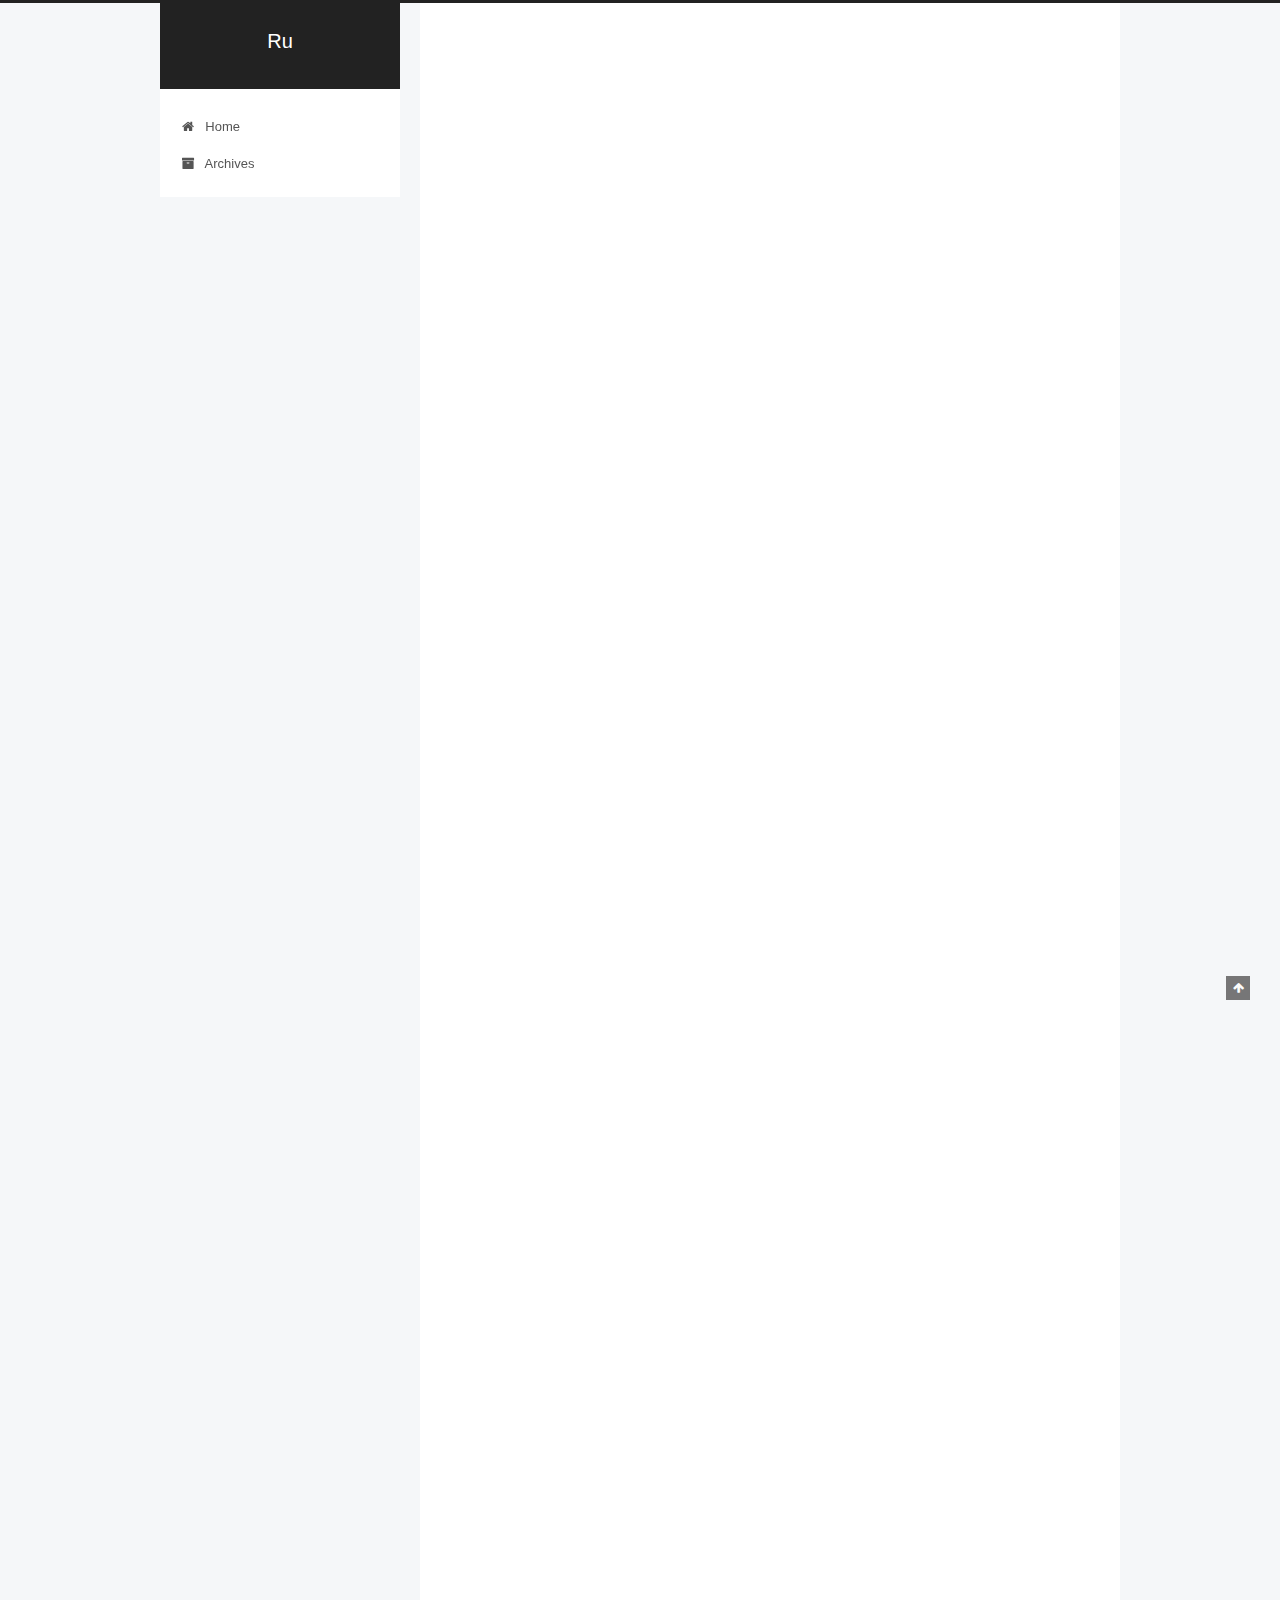
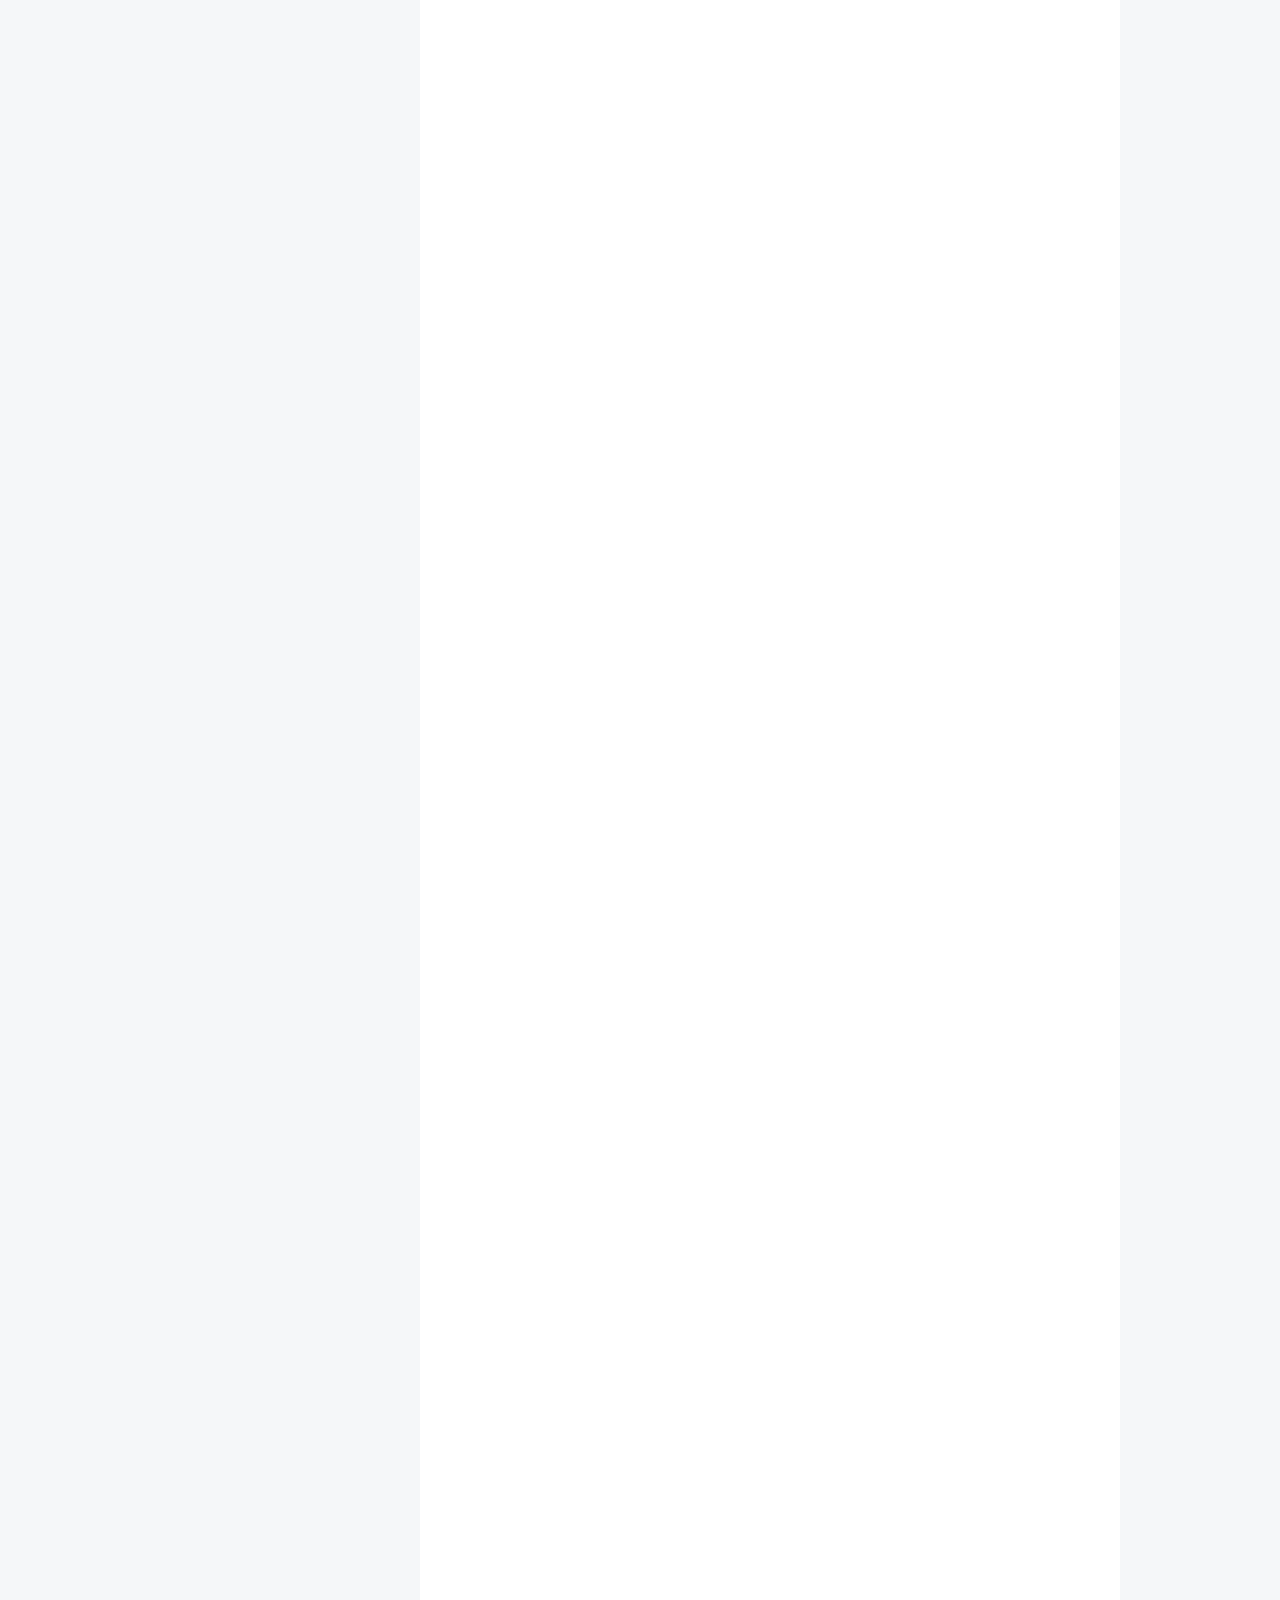
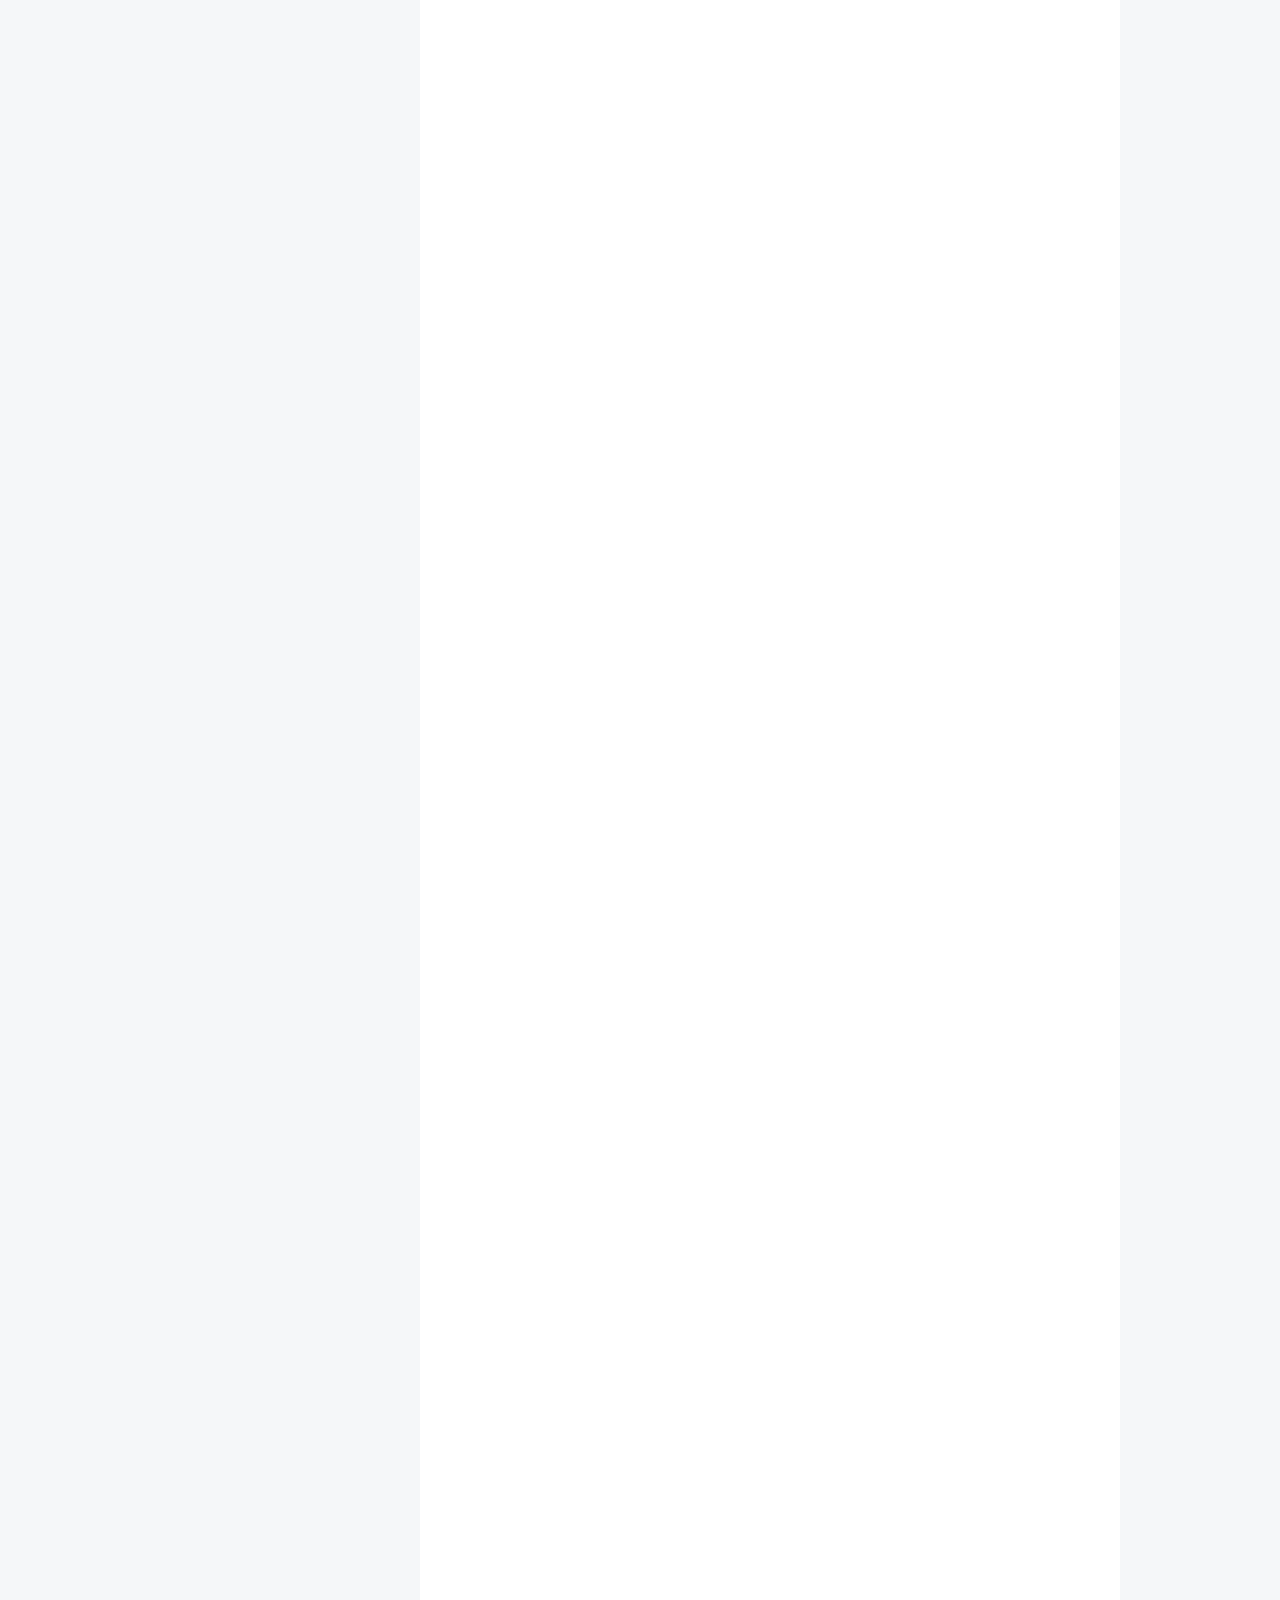
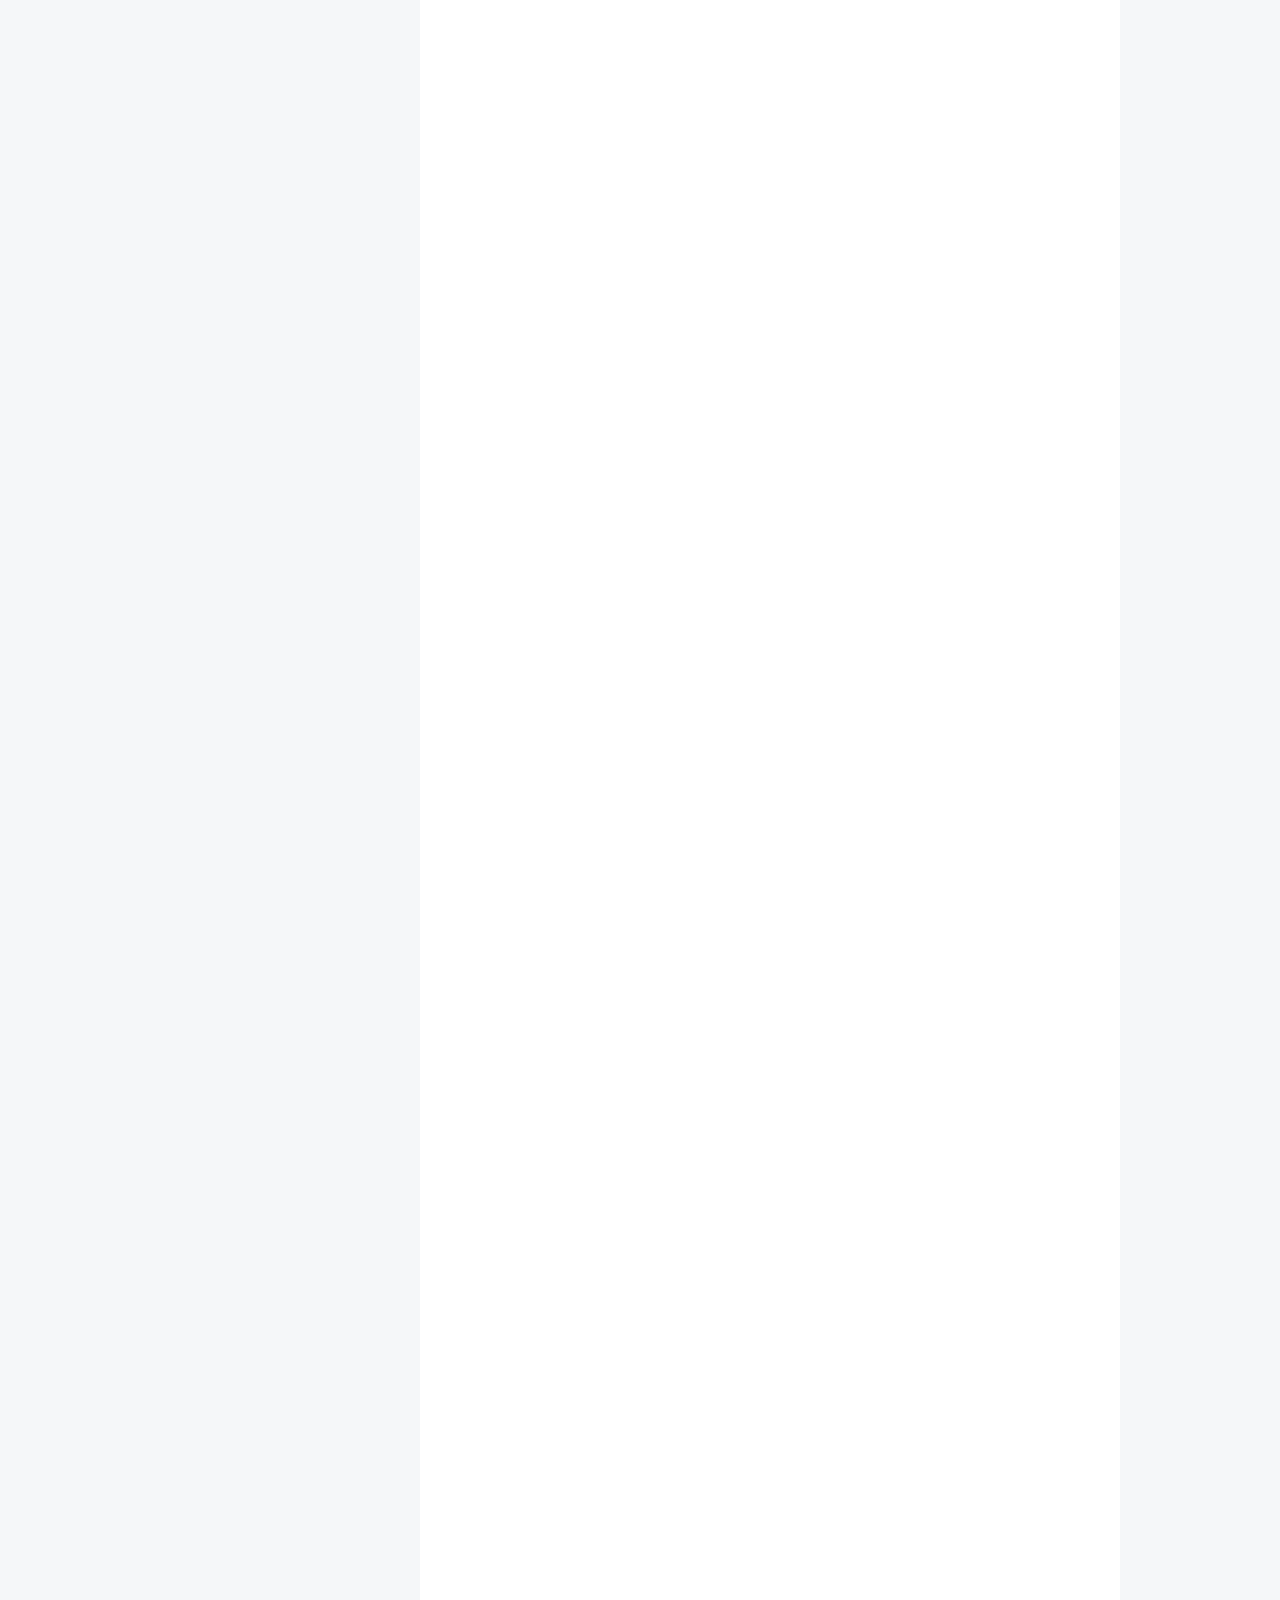
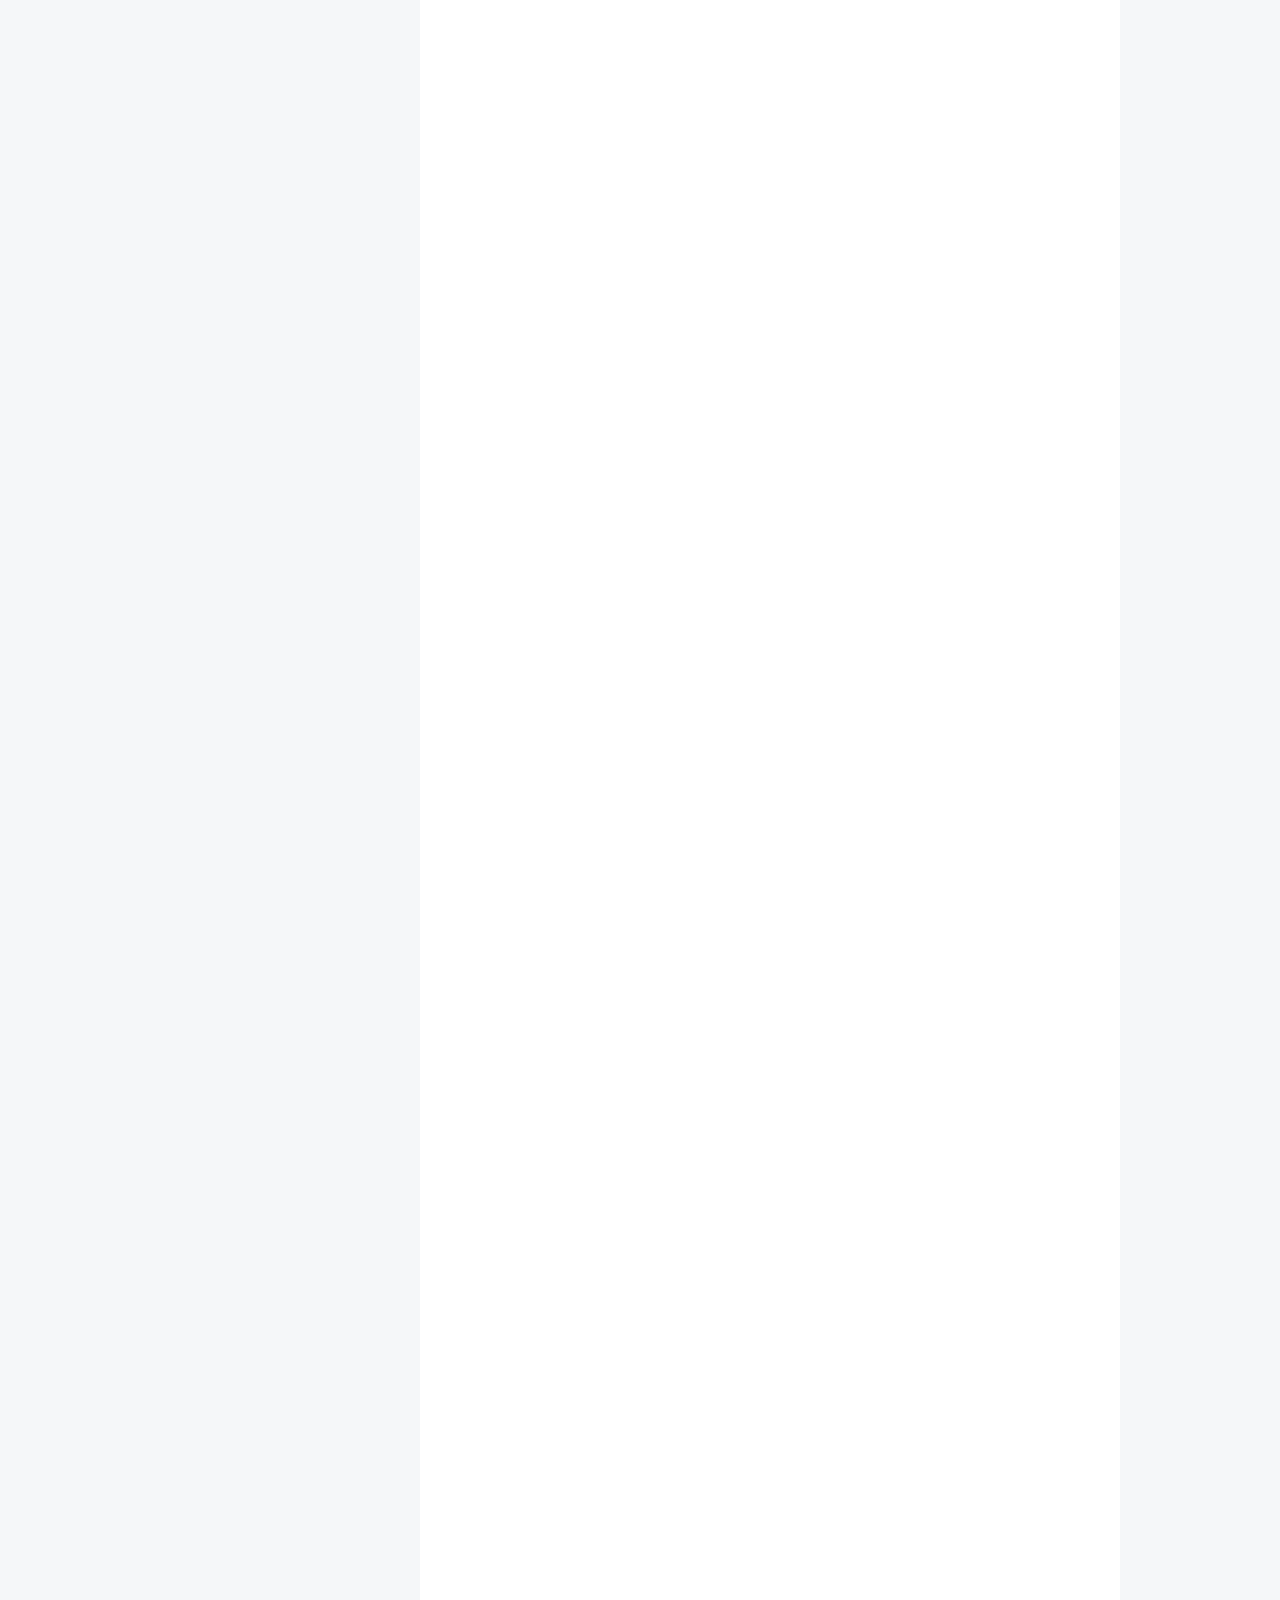
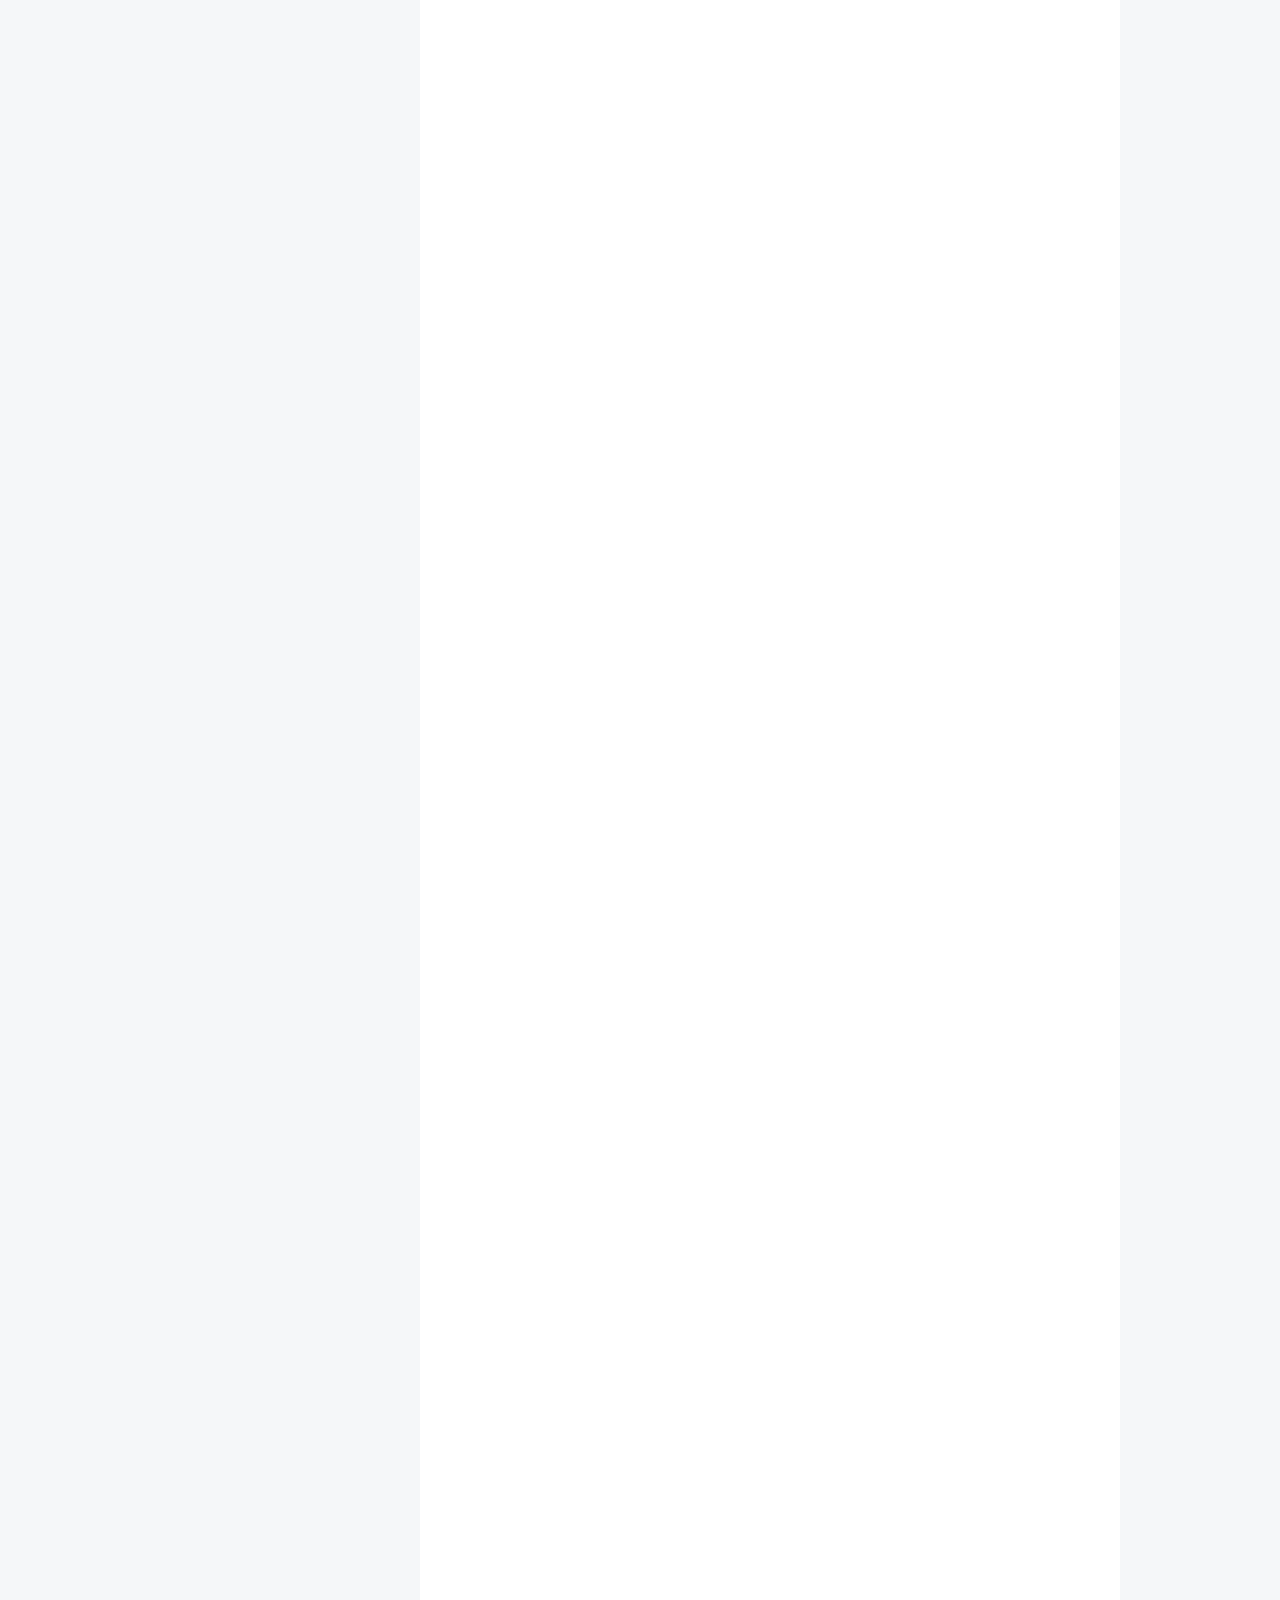
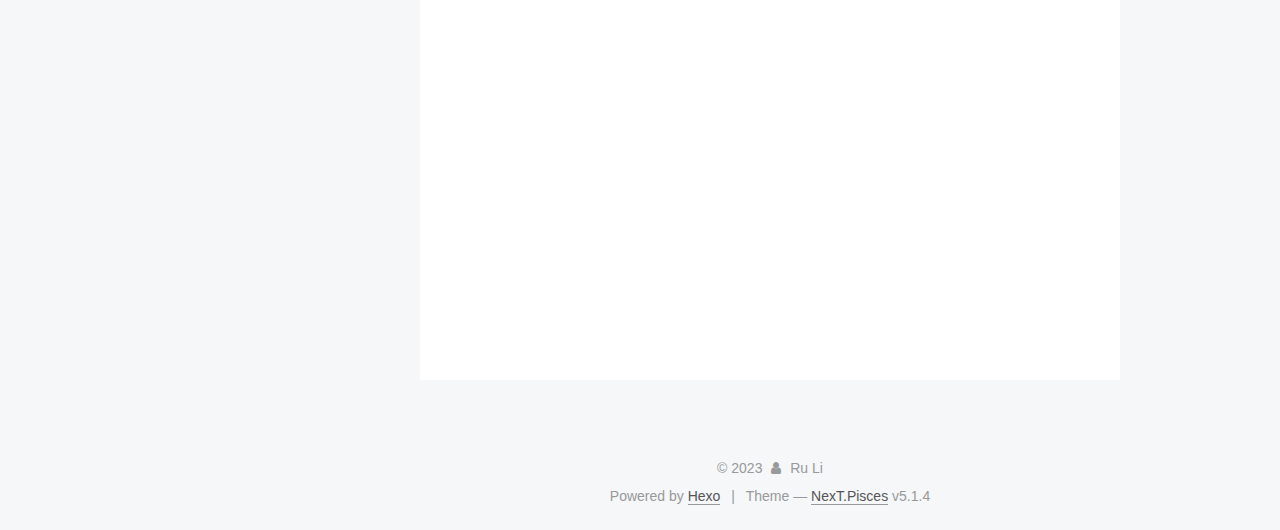
<file: index.html>
<!DOCTYPE html>



  


<html class="theme-next pisces use-motion" lang="en">
<head>
  <meta charset="UTF-8"/>
<meta http-equiv="X-UA-Compatible" content="IE=edge" />
<meta name="viewport" content="width=device-width, initial-scale=1, maximum-scale=1"/>
<meta name="theme-color" content="#222">









<meta http-equiv="Cache-Control" content="no-transform" />
<meta http-equiv="Cache-Control" content="no-siteapp" />
















  
  
  <link href="/lib/fancybox/source/jquery.fancybox.css?v=2.1.5" rel="stylesheet" type="text/css" />







<link href="/lib/font-awesome/css/font-awesome.min.css?v=4.6.2" rel="stylesheet" type="text/css" />

<link href="/css/main.css?v=5.1.4" rel="stylesheet" type="text/css" />


  <link rel="apple-touch-icon" sizes="180x180" href="/images/apple-touch-icon-next.png?v=5.1.4">


  <link rel="icon" type="image/png" sizes="32x32" href="/images/favicon-32x32-next.png?v=5.1.4">


  <link rel="icon" type="image/png" sizes="16x16" href="/images/favicon-16x16-next.png?v=5.1.4">


  <link rel="mask-icon" href="/images/logo.svg?v=5.1.4" color="#222">





  <meta name="keywords" content="Hexo, NexT" />










<meta property="og:type" content="website">
<meta property="og:title" content="Ru">
<meta property="og:url" content="http://example.com/index.html">
<meta property="og:site_name" content="Ru">
<meta property="og:locale" content="en_US">
<meta property="article:author" content="Ru Li">
<meta name="twitter:card" content="summary">



<script type="text/javascript" id="hexo.configurations">
  var NexT = window.NexT || {};
  var CONFIG = {
    root: '',
    scheme: 'Pisces',
    version: '5.1.4',
    sidebar: {"position":"left","display":"post","offset":12,"b2t":false,"scrollpercent":false,"onmobile":false},
    fancybox: true,
    tabs: true,
    motion: {"enable":true,"async":false,"transition":{"post_block":"fadeIn","post_header":"slideDownIn","post_body":"slideDownIn","coll_header":"slideLeftIn","sidebar":"slideUpIn"}},
    duoshuo: {
      userId: '0',
      author: 'Author'
    },
    algolia: {
      applicationID: '',
      apiKey: '',
      indexName: '',
      hits: {"per_page":10},
      labels: {"input_placeholder":"Search for Posts","hits_empty":"We didn't find any results for the search: ${query}","hits_stats":"${hits} results found in ${time} ms"}
    }
  };
</script>



  <link rel="canonical" href="http://example.com/"/>





  <title>Ru</title>
  








<meta name="generator" content="Hexo 5.4.1"></head>

<body itemscope itemtype="http://schema.org/WebPage" lang="en">

  
  
    
  

  <div class="container sidebar-position-left 
  page-home">
    <div class="headband"></div>

    <header id="header" class="header" itemscope itemtype="http://schema.org/WPHeader">
      <div class="header-inner"><div class="site-brand-wrapper">
  <div class="site-meta ">
    

    <div class="custom-logo-site-title">
      <a href="/"  class="brand" rel="start">
        <span class="logo-line-before"><i></i></span>
        <span class="site-title">Ru</span>
        <span class="logo-line-after"><i></i></span>
      </a>
    </div>
      
        <p class="site-subtitle"></p>
      
  </div>

  <div class="site-nav-toggle">
    <button>
      <span class="btn-bar"></span>
      <span class="btn-bar"></span>
      <span class="btn-bar"></span>
    </button>
  </div>
</div>

<nav class="site-nav">
  

  
    <ul id="menu" class="menu">
      
        
        <li class="menu-item menu-item-home">
          <a href="/" rel="section">
            
              <i class="menu-item-icon fa fa-fw fa-home"></i> <br />
            
            Home
          </a>
        </li>
      
        
        <li class="menu-item menu-item-archives">
          <a href="/archives/" rel="section">
            
              <i class="menu-item-icon fa fa-fw fa-archive"></i> <br />
            
            Archives
          </a>
        </li>
      

      
    </ul>
  

  
</nav>



 </div>
    </header>

    <main id="main" class="main">
      <div class="main-inner">
        <div class="content-wrap">
          <div id="content" class="content">
            
  <section id="posts" class="posts-expand">
    
      

  

  
  
  

  <article class="post post-type-normal" itemscope itemtype="http://schema.org/Article">
  
  
  
  <div class="post-block">
    <link itemprop="mainEntityOfPage" href="http://example.com/2023/01/21/2022%E6%80%BB%E7%BB%93/">

    <span hidden itemprop="author" itemscope itemtype="http://schema.org/Person">
      <meta itemprop="name" content="">
      <meta itemprop="description" content="">
      <meta itemprop="image" content="/images/avatar.gif">
    </span>

    <span hidden itemprop="publisher" itemscope itemtype="http://schema.org/Organization">
      <meta itemprop="name" content="Ru">
    </span>

    
      <header class="post-header">

        
        
          <h1 class="post-title" itemprop="name headline">
                
                <a class="post-title-link" href="/2023/01/21/2022%E6%80%BB%E7%BB%93/" itemprop="url">2022工作总结与思考</a></h1>
        

        <div class="post-meta">
          <span class="post-time">
            
              <span class="post-meta-item-icon">
                <i class="fa fa-calendar-o"></i>
              </span>
              
                <span class="post-meta-item-text">Posted on</span>
              
              <time title="Post created" itemprop="dateCreated datePublished" datetime="2023-01-21T22:44:15+08:00">
                2023-01-21
              </time>
            

            

            
          </span>

          

          
            
          

          
          

          

          

          

        </div>
      </header>
    

    
    
    
    <div class="post-body" itemprop="articleBody">

      
      

      
        
          
            <p>今年是回到广州工作的第二年，本年度继续负责埋点平台相关的工作，工作重点从客户端转移到了服务端，在团队中的角色也从辅助开发变成了埋点管理平台和服务端埋点组件的核心开发，由于今年的开发项目都是并行的，所以以项目顺序说一下自己对今年所做项目的一些心得和想法。</p>
<h2><span id="android埋点sdk开发java-kotlin">Android埋点SDK开发（java + kotlin）</span></h2><p>本年度安卓埋点SDK没有较大的功能开发，主要是对之前的功能进行补充和完善，对自身并没有太多的提高，完成的功能如下：</p>
<h3><span id="配置热切换">配置热切换</span></h3><p>本来SDK要通过分包才能切换配置，开发这个功能后，SDK可以通过接口来控制当前应用的配置，相比之前更加灵活。</p>
<h3><span id="crc校验">CRC校验</span></h3><p>客户端与网关使用相同的CRC算法，对上报数据体进行CRC计算，对比是否一致以确定数据准确性，用来解决数据上报被截断的问题。</p>
<h3><span id="插件模式">插件模式</span></h3><p>换而言之，利用反射去调用其他包的代码，忽略不写。</p>
<h3><span id="数据质量">数据质量</span></h3><p>换而言之，心跳上报，忽略不写。</p>
<h3><span id="日志全局回调">日志全局回调</span></h3><p>由于业务方提出需要一个接口去提取上报是否成功的信息而不使用原来log输出的方式，使用了观察者模式去监控数据上报情况，当上报成功时便将信息通知观察者，并让观察者的接口方法拿到信息，尔后再让业务方进行处理。</p>
<h2><span id="埋点管理平台服务端开发java">埋点管理平台服务端开发（java）</span></h2><p>本年度一半以上的工作都在参与埋点管理平台的开发，以下提取一些值得记录的点进行叙述。</p>
<h3><span id="埋点版本">埋点版本</span></h3><p>今年完成最大的功能是埋点管理平台的版本管理系统，以下将挑出值得思考的四点进行回顾：</p>
<h4><span id="版本">版本</span></h4><p>首先以我看来版本这个概念主要实现了两个目的：</p>
<ol>
<li>将当前版本的埋点和过往版本的埋点在测试环境进行隔离</li>
<li>将测试环境已经完成的埋点直接同步到生产环境</li>
</ol>
<p>但是想实现上述目的，会遭遇几个困难：</p>
<ol>
<li>需要提交版本才能更改过往版本的埋点，不能实时修改</li>
<li>测试环境和生产环境的数据需要一致，不然会引发合并错误</li>
</ol>
<p>至于问题1：</p>
<p>产品的建议是根据用户角色开启后门，使得高权限用户可以直接修改已发布版本的元数据，这样做虽然方便，但是会引发问题2，导致生产环境和测试环境的元数据不一致影响合并，而实际上测试同学也试过误操作影响系统的正常使用。</p>
<p>而我这边的建议是开发一个操作审批系统，对于已发布的版本元数据的操作，必须要最高权限的角色进行审批才能进行，以保证不会出席脏数据。</p>
<p>至于问题2：</p>
<p>对于旧应用会造成影响，目前仍需要人工进行校准，看看在新的一年接入更多业务时，有无更好的解决方法。</p>
<h4><span id="事件-平台与角色">事件、平台与角色</span></h4><p>在版本中的事件，会有平台和角色的概念，一个事件会属于多个平台，而一个平台又会由多个角色来负责，在这里我目前设计的是两张表去解决，一张事件平台表，一张事件平台角色表，但是在后面深入的开发中，我觉得事件平台表显得冗余，考虑用一张事件平台角色表概括直接管理这个两层模型，看看在2023能否进行重构。</p>
<h4><span id="事件与子事件">事件与子事件</span></h4><p>在版本中的事件存在事件与子事件的概念，原因是因为产品期望在版本中可以有同名事件，而在元数据中事件名需要唯一，因此引出了子事件属性关系表，目前是通过id去区分事件和子事件间的关系，但是细想这边仍有优化的空间，暂且先作记录。</p>
<h4><span id="版本创建同步信息">版本创建同步信息</span></h4><p>目前需求期望，新版本创建时，需要将元数据事件属性和旧版本搁置事件全部同步到新版本中，在小数据量时，这样的操作并无太大问题，但数据量大时，因为事件的插入需要同时影响事件平台表，事件角色表，事件属性表，会造成数据库处理时间过长，而前端返回客户504的情况，对用户体验造成影响。针对这个问题，和产品沟通时提出了几个方案：</p>
<ol>
<li>版本合并后，立刻创建新版本，等用户操作时只是假创建，避免超时。</li>
<li>异步创建元数据</li>
<li>简化元数据创建过程</li>
</ol>
<p>以上方案，将在年后进行预研实施。</p>
<h3><span id="标签系统">标签系统</span></h3><p>目前平台中的属性均可被打上标签，被打上标签的属性可以被统一与某一事件绑定关系，目前的设计是用一张标签属性关系表去管理，这样看起来没问题，但是产品又要求，要在事件侧展示所绑定的标签，然后就引出一个问题，先要查出事件属性的关系，然后再查出属性标签的关系才能进行展示，而每次属性和标签进行解绑/绑定的时候，要去计算出所有受影响的事件进行计算，这样就会影响到效率，影响用户体验。</p>
<p>其次标签是和属性id进行绑定，每创一次版本，版本属性就会产生新的属性id，换而言之，每一次创建版本，都要创建一次标签属性id关系，这样个人意见是会导致存储的冗余，久而久之也会造成影响。</p>
<p>针对以上问题，我的建议是标签和应用属性的名字进行直接绑定，方便进行控制和避免产生冗余数据，同时也会减少第一个问题的计算量和缓存所需内存量。</p>
<h3><span id="kafka消息注解化">KAFKA消息注解化</span></h3><p>针对重复的代码操作，使用注解+AOP的方式，在切面将其实现，提高了代码的可维护性，但需要注意的一个问题是，同一个方法追加多个注解时，注解的执行顺序不是固定的。</p>
<h3><span id="请求拦截器">请求拦截器</span></h3><p>修改HandlerInterceptor类和HttpServletRequestWrapper 类，记录每一次请求的信息，方便排查问题。</p>
<h2><span id="数据采集器组件开发与容器化java">数据采集器组件开发与容器化（java)</span></h2><p>数据采集器开发是今年的第二个重要任务，也是挑出值得提及的几点进行叙述。</p>
<h3><span id="远程配置下发">远程配置下发</span></h3><p>之前的数据采集器配置是读取本地文件的，这样做的弊端很明显：</p>
<ol>
<li>部署困难</li>
<li>管理困难</li>
</ol>
<p>针对以上问题，改成了从服务器中根据pod名字或者配置id进行读取，便于管理和部署。</p>
<h3><span id="管理后台开发">管理后台开发</span></h3><p>之前数据采集器，没有监控质量、进度和配置的平台，开发以上平台解决以上问题，方便查询管理和查询异常。</p>
<h3><span id="容器化">容器化</span></h3><p>今年响应okr号召，将数据采集器进行了容器化操作，容器化之后，资源的调度更方便，部署更加简单，自己也学会了更多k8s的知识。</p>
<h3><span id="退出与进度保存">退出与进度保存</span></h3><p>优雅退出是今年数据采集器遇到的一个难题，容器化前的进程退出，是进程停止三十秒接收数据，然后保存进度，最终停掉进程，这种操作在非容器化前很合理，但是在容器化后却出现了问题，k8s中，一个pod被kill掉后，在旧的pod未完全结束前，新的pod是已经进行重启的，这时候就会出现一个双pod并行的情况，造成数据重复，针对这点，一开始考虑的是prestop钩子方法去解决，虽然这个方法是有执行，但是却不能保证新的pod在旧pod完全保存进度后，再启动，为了保证新pod一定要在旧pod完成进度保存后再启动，将程序延时一分钟再启动，避免重复，但是感觉这种解决方法比较粗暴，期望自己对k8s有新的理解后，有更好的解决方案。</p>
<h2><span id="组内项目看板项目开发java">组内项目看板项目开发（java)</span></h2><p>这个是领导交予的一个组内项目，基本都是CURD的功能，唯一有一点难点的只有单点登录的接入，不过是第一次作为项目组长去做项目，在其中锻炼了自己写周报的能力。</p>
<h2><span id="总结">总结</span></h2><ol>
<li>今年还是做了很多crud工作，提升了自己crud和抽象设计的能力</li>
<li>接触了k8s，开始熟悉容器</li>
<li>还是没接触flink，2023期望可以接触</li>
</ol>

          
        
      
    </div>
    
    
    

    

    

    

    <footer class="post-footer">
      

      

      

      
      
        <div class="post-eof"></div>
      
    </footer>
  </div>
  
  
  
  </article>


    
      

  

  
  
  

  <article class="post post-type-normal" itemscope itemtype="http://schema.org/Article">
  
  
  
  <div class="post-block">
    <link itemprop="mainEntityOfPage" href="http://example.com/2022/01/25/2021%E6%80%BB%E7%BB%93/">

    <span hidden itemprop="author" itemscope itemtype="http://schema.org/Person">
      <meta itemprop="name" content="">
      <meta itemprop="description" content="">
      <meta itemprop="image" content="/images/avatar.gif">
    </span>

    <span hidden itemprop="publisher" itemscope itemtype="http://schema.org/Organization">
      <meta itemprop="name" content="Ru">
    </span>

    
      <header class="post-header">

        
        
          <h1 class="post-title" itemprop="name headline">
                
                <a class="post-title-link" href="/2022/01/25/2021%E6%80%BB%E7%BB%93/" itemprop="url">2021工作总结与思考</a></h1>
        

        <div class="post-meta">
          <span class="post-time">
            
              <span class="post-meta-item-icon">
                <i class="fa fa-calendar-o"></i>
              </span>
              
                <span class="post-meta-item-text">Posted on</span>
              
              <time title="Post created" itemprop="dateCreated datePublished" datetime="2022-01-25T22:44:15+08:00">
                2022-01-25
              </time>
            

            

            
          </span>

          

          
            
          

          
          

          

          

          

        </div>
      </header>
    

    
    
    
    <div class="post-body" itemprop="articleBody">

      
      

      
        
          
            <p>今年是回到广州工作的第一年，本年度主要参与了一个埋点数据平台以及其相关组件的建设工作，在工作中以及与同事的交流增长了很多项目经验，也接触了相关大数据的知识获得了成长，在这里简单总结一下本年度工作中完成了的项目，以及在其中得出的一些思考。</p>
<h2><span id="飞书论坛应用后台开发java">飞书论坛应用后台开发（java)</span></h2><p>入职之后，公司并未直接分配正式的线上项目任务，而是安排我去参与一个内部项目的开发，内部项目的内容是设计一个飞书应用用于内部发表文章进行交流，换而言之，是开发一个具有论坛功能的飞书应用。在项目中，我被分配为对后端进行开发，开发内容为话题、帖子、评论的增删改查；评论点赞、积分系统以及角色权限系统，实际上我安排负责的是Android埋点相关组件开发，在入职之前，也主要做开发app相关的项目，而对Spring以及相关组件的掌握程度仅限于课程设计程度，所以在开始的开发阶段，需求完成的十分艰难，很多事情，包括建表规范、MVC结构等知识需要向其他同事请教，所幸和我合作的同事态度比较友好，经过两个星期code review和磨合，总算熟悉了java后端的相关开发技巧和流程，对于普通的CURD需求也可以轻松地应付了，这也为后来下半年参与后端工作中打下基础。<br>经过第一个月的学习和熟悉，到第二个月时，普通的需求已经是得心应手，飞书应用的项目也到了即将完工的阶段，但是由于自己的知识不足和时间问题，项目中的积分系统模块做得并不是很好，这里让我留下了比较深刻的印象，当时的需求是要对特定角色的特定操作进行积分计算和汇总展示，我当时由于贪图便利，仅仅按照需求去对指定的角色的行为进行积分计算，忽略一个问题，角色是可以转换的，而我只对当前用户为特定角色对他的积分操作进行记录，因此极大地限制了系统的扩展性，后来经过和同事沟通和自己思考，认为将所有成员的所有积分操作进行记录，才是一种更好的做法，即使以后可以改变积分的计算规则（即不仅仅对特定角色去计算，而是对更多的角色的行为进行积分记录），也可以实现迅速的切换，经过这次的实践，让我明白到要有对需求之外的思考，对功能或者架构的设计不能仅限于当前的需求，也要为长远的扩展而考虑；其次在积分计算时，我将积分计算的动作与业务动作进行了耦合，因此产生了很多冗余的代码，这个是我在下半年开发时反思的，因为在下半年也遇到了相似的问题，就想起来之前的代码的耦合问题，实际上在开发中，功能解耦也是很重要的一部分，将相同的功能引流的一个出口，对后期代码的维护也是很重要的。<br>这个项目主要是正式投入工作前的一个热身，但是通过和同事协作，还是令我熟悉了公司的工作流程以及重新学习了相关的java后端开发技术，为后面的工作打下基础。</p>
<h2><span id="android埋点sdk开发java-kotlin">Android埋点SDK开发（java + kotlin）</span></h2><p>在结束内部任务后，我回到了组内的项目开发中，接手的是一个Android埋点SDK项目，项目实际逻辑不难，主要分为两个部分，第一个部分是配置下发，抽象来说就是一个http的get请求，然后获得一份json格式的配置，将存放在手机的应用空间中进行读取，此处主要值得注意的地方是需要控制手机对服务端接口的访问频次，毕竟接口访问频次过大对服务端和客户端来说都不是一件好事，因此这里的设计是每次手机从后台回到前台时，会将当前时间和上次拉取配置的时间取一个差值，当那个差值大于此时生成的一个随机时间数时，才会访问配置下发接口；第二个部分是数据上报，抽象来说也就是http的post请求，值得注意的只是失败重试机制的设计，这里采用数据库存放以及网络重试方法去保证，不作细说。<br>虽然基本需求比较简单，但是其他一些小模块，还是有值得思考和学习的地方，归纳如下：</p>
<h3><span id="sdk初始化优化">SDK初始化优化</span></h3><p>对于SDK的初始化，在开发时，当时的iOS同事给了我一个很好的启发，之前SDK初始化的设计，是需要手动将后台的初始化参数让业务方一个一个填入客户端代码中，但当时的同事提出了一个很好的方案，将所有需要初始化的参数编码成一个base64，让SDK将这个base64解码成所需要初始化的参数，这样做业务方只需要填入一串base64就可以完成初始化，大大减低初始化的成本。</p>
<h3><span id="debug模式">debug模式</span></h3><p>在完成基本需求后，产品提出了一个比较大的需求，SDK的数据埋点debug功能。从产品角度出发，这个功能在我看来具有十分大的意义，在没有SDK的数据埋点debug功能之前，业务方去验收埋点数据只能通过查询数据库、kafka或者到最下游的平台去查询，除了操作门槛较高外，也会产生脏数据对系统进行影响；而新增debug功能后，SDK的埋点数据直接在前端的页面进行显示，大大降低了业务方的操作门槛，同时数据仅作debug不入库，更方便研发侧去调试而不影响下游的组件。至于功能的实现，实际不是太难，不过需要后端、前端和客户端的三方联调，链路描述如下：后端生成一个二维码让前端显示，然后客户端扫码后利用唤醒协议去唤醒app，使应用进行到debug模式（实际上是更改数据发送体某个参数，以便后端识别），之后应用发送的数据会被后端视为debug数据，经过处理后在前端显示，功能不难，但是在产品上的思考，如何做出让更多人都能容易使用的产品，是值得记录和学习的。</p>
<h3><span id="业务对接">业务对接</span></h3><p>在debug功能开发完成后，项目工作重点基本注重在后端中，SDK这边直到年底才正式对接业务，在对接业务中还是得到了一些收获，首先第一个获就是不要太相信你的开发机，同一个程序在你的开发机没有问题，并不代表在所有手机都没有问题，对于耗时的调用，确实要注意和避免，该异步的操作还是要异步，不想过度相信手机性能，第二个收获是aar依赖包尽量还是使用远程依赖，使用本地依赖还是会给业务方带来集成上的压力，第三个就是集成包的冲突，业务方有可能集成了和你开发的包相似的依赖包，可能会有一些意料不到的冲突问题，在开发时，一些需要hook或者需要使用的关键命名还是最好具有独有性，以免被误hook造成冲突。</p>
<h2><span id="ios埋点sdk开发oc">iOS埋点SDK开发（oc）</span></h2><p>在七月底，埋点SDK开发基本完成时，准备推出到业务使用时，发生了一件事，负责iOS的同事离职了，但是当前还有debug模式的开发需求和游戏业务的对接需求需要承接，换而言之就是工作量的突然几倍增长，由于事出突然，当时只有一个星期去交接和熟悉相关的iOS开发内容。对于写惯java的人来说，oc还是不容易习惯的，其次的难题是iOS的打包方式，因为对iOS特性的不熟悉，在这方面也碰了不少壁，不过凭着百度、谷歌以及问大佬，还是把这轮需求和对接任务顶了过来，但是对于个人来说，实际上技术的提升不是很大，工作内容来说其实也只是代码的堆砌，只能说提高了一些对iOS的理解，但未达到能独立开发的程度。</p>
<h2><span id="flutter-demo应用开发go-flutter">Flutter Demo应用开发（go + flutter）</span></h2><p>完成了原生的埋点SDK开发后，上级提出需要一个正式的demo展示应用的需求，开发的背景是现有的demo应用都是那种界面简单，仅有几个按钮的功能demo，对于对技术理解程度不深的业务方来讲，采用简陋的demo难以让他们理解实际的功能，因此需要一个拥有实际交互UI的demo应用去体现业务价值。<br>考虑到开发的便利性，技术选型选择了go后端+flutter客户端的架构，相较于java，go去开发后端显得更速度便利，而flutter相较于原生则排除了需要重复编写两端代码的问题，技术选型确实具有便利的特点，但是对于我来说却不太便利，正是因为我两种方法都没有接触过，又是一次需要学习的旅程。<br>在服务端方面，我采用了gim+gorm的框架以及github上im的代码借鉴，迅速完成了相关聊天功能和朋友圈功能的后端开发，在客户端方面，也是通过git上的组件的代码借鉴和堆砌完成UI的开发，然后利用flutter的dio框架完成网络交互，至此demo应用的基本模型基本开发完毕，即一个拥有聊天功能和动态发布功能的APP。<br>然后在动态广场模块方面，需要实现评论和点赞的推送功能，然而客户端对http的请求是短连接，需要客户端向服务端进行请求，才能得知后端的变化情况，针对处理这个场景，在服务端引入了websocket，通过websocket的双工通信，可以实现服务端向客户端发送消息，客户端只需要进行监听即可，而不需要进行轮询请求。<br>这个项目中，对go和flutter的开发有了一定理解，也算是拓展了一点相关的开发知识，降低了后续与以go语言开发服务端的业务和flutter开发客户端的业务对接时的沟通成本。</p>
<h2><span id="埋点管理平台服务端开发java">埋点管理平台服务端开发（java）</span></h2><p>在SDK开发的期间，由于SDK的管理平台后端开发人数不足，导致进度滞后，因此我临时过去支撑了开发几个功能模块，没想到因为这个，下半年工作重心就从客户端转移到了服务端，一开始开发的模块还比较简单，坑比较少，都是基本的调用接口和CRUD，但是到后期逐步深入开发和业务的投入使用，还是觉得后端有很多地方是值得琢磨的，归纳如下：</p>
<h3><span id="数据规则不确定">数据规则不确定</span></h3><p>在结束Flutter Demo应用的开发之后，我正式转入埋点管理平台后台的迭代之中，平台实际上功能不难，都是对一些埋点事件和埋点属性的CRUD，但是关键的是与下游的协调。因为这个埋点管理平台是从旧有的数据分析平台的埋点模块拆分出来,因此要遵循旧有的数据规则，然而这个规则的不确定性和产品经理的需求变更，给这里埋下了不少的坑，这个问题带出来的思考是，很多东西还是要在开发前决定，而不要在后面填坑，以及开发前一定要对上下游进行沟通理解，而不要按照自己的理解去盲目开发。</p>
<h3><span id="手写sql和联表查询重构">手写sql和联表查询重构</span></h3><p>在接手项目后，发现项目中的数据操作大量使用了手写sql进行数据库操作而不是采用mybatis-plus这种封装框架，这对后面维护来说是一个很大困扰，尤其是联表查询，在数据量大的时候，会造成页面卡死，加上耦合性强，不好维护；所以在接手后，我首先对大量的手写sql进行重构，将大量的联表查询拆分为单表查询，且采用mybatis-plus进行数据库操作，降低手写sql的风险以及增加代码的可维护性。</p>
<h3><span id="底层功能统一出口">底层功能统一出口</span></h3><p>埋点管理平台的添加事件和属性有页面添加和excel导入两种方式，之前两种添加记录的方式，分别维护了两种数据库操作，当分别开发时，这样的行为是没有问题，但是当需要统一升级时，这里就体现难维护的问题，当时需要在数据库操作后加入发送kafka消息的操作，就造成了一边加完了，但是另一边没加完的操作，引发了下游的问题，为了日后代码的可维护性和扩展性，这里必须改造成一个出口进行数据库操作，解决的方案是将数据库操作抽离成一个方法，然后对这个方法根据页面添加和excel导入两种场景进行封装，而最底层的数据操作始终执行那个方法，将操作指向唯一出口，这样做的话，无论场景怎么变，都只是对执行数据库操作之前的数据体进行加工，而不影响最后的数据库操作逻辑。<br>这次问题中得出的思考是同一样的功能不要重写，要尽量进行抽象，将最关键的操作指向一个方法中，以此减少日后维护的成本。</p>
<h3><span id="kafka发送代码耦合">kafka发送代码耦合</span></h3><p>在统一出口的问题中，有提到数据库操作后需要加入发送kafka消息的操作，一开始的设计是，每次数据库事务结束后都会发送一次kafka消息去通知下游元数据变更，但是这样做出现了几个问题，第一个问题是kafka消息过多，下游因难以及时消费而处于阻塞状态，第二个问题是kafka消息发送失败难以追踪，只能去kafka里面去对比offset，第三个问题代码耦合，导致kafka操作的代码出现过多，并没有进行统一出口处理，后期难维护。<br>针对以上问题对该逻辑进行重构得出了一个新的实现方案，首先为了减少kafka消息发送量,将每次事务后发送一次消息，抽象成crud的每种操作只发送一次消息，对于重复的循环操作，只记录最早的操作的时间，将这个时间带给下游，让下游根据这个时间去同步之后的元数据情况，而不需要每次操作同步一次，以此降低下游的消费压力；对于第二个问题和第三个问题，解决的方案是，引入event-bus中间件和新增一个kafka消息表去解决，首先让数据库操作作为生产者，每次数据库操作后，会在kafka消息表中新增一条记录，但是会留空里面的partition和offset字段，然后向eventbus中post一个事件，eventbus接收到那个事件后，会进行kafka消息的发送，然后将partition和offset update回kafka消息表中，以此完成这个过程，通过这个这种重构，将kafka消息收束在eventbus的消费者中，而不是散落的各个模块的数据库操作中，况且这个是异步的操作，更加减少了系统的负担，其次通过kafka消息表可以查询到哪条数据库操作记录未发送kafka消息。<br>通过这次重构，对复杂耗时的功能，可以进行异步解耦，还是要进行异步解耦，不要在一个方法内堆积大量操作，要尽量做到高内聚低耦合，对难以查询的记录，可以尝试维护一个表去记录，以减少查询的麻烦程度。</p>
<h3><span id="附件场景重构">附件场景重构</span></h3><p>这个问题也是上面问题的类似，这里简单说一下，当时接到需求，说要给埋点事件增加一个截图功能，一开始的做法也是直接在事件那个表加个路径就算了，其实这里我又犯了欠扩展性的错误，后来经过上级提醒，还是要建一个附件的表，进行解耦，事件表里面就存附件id就好，这样做的好处是以后附件需要改动或者迁移时的成本比较低，其次是文件可以使用md5校验，可以节省存储的空间。</p>
<h3><span id="配置下发缓存">配置下发缓存</span></h3><p>在Android SDK那个章节提过，会需要访问配置下发接口去拉取配置，接手服务一开始发现，服务中使用的是hashmap进行缓存，但是hashmap去做缓存，在数据量大的情况下，会造成内存不足的问题，因此接手后，我将其缓存换成了guava缓存，后面可考虑升级为caffeine或者redis，可以进一步提升性能，不过这点没有什么好说，对于老司机都是基操了，但是值得提醒自己的是在开发时，时刻要有缓存的思想，尽量可以上缓存去提升接口的性能，但是在引用缓存时也要去做好同步和一致性的设计。</p>
<h2><span id="数据采集器组件开发java">数据采集器组件开发（java)</span></h2><p>在年底，上级让我接手了一个数据采集器的组件，这组件的作用是从本地文件或kafka中提取数据进行加工，然后发送数据给采集后台，至于这个组件，我并未做太多开发，但是根据观察以及和同事交流还是发现了几点问题值得思考，第一点是配置困难，每次组件配置，我都需要在对其配置文件作大量更改，这样做既辛苦也容易出错，感觉这个后面可以像sdk一样采用一串base64去进行初始化或者采用远程拉取的方式去配置，减少工作量，第二点就是部署混乱，没有管理，导致不同机子配置的版本不一，造成排查问题上的困难，第三点就是发送数据体冗余的问题，组件在发送数据体时会带上当前的发送进度，但是当发送进度的记录太多时，会出现进度数据比业务数据更多的情况，从而造成数据体过大，曾经20g的原始数据在发送后得到了500g的结果数据，这个问题年后还需要看看项目源码再考虑方案。</p>
<h2><span id="总结">总结</span></h2><p>总的来说，今年做的项目还是很杂的，后端做了Java和Go，客户端Android iOS和Flutter都接触了，不过在其中还是拓宽了自己很多的知识面，也明白到很多问题，要在实际的项目中才能体现，东西只有用起来才会发现问题，从而才会得到提升。其次，在实践中，也要加强自己对细节的把控，对工作中犯了的错误要记录，平时做事也要更加仔细，在交付前要多加检查，以及在开发新代码的时候也要注意其对旧代码的影响。再者，与客户的沟通中，就注意沟通方式和结果导向。最后，在一个负责数据部门中工作，自己还是要掌握一些大数据知识，不然对接的时候面对同事说的一些大数据组件和大数据术语还是会懵b，在2022要加强这方面的学习。</p>

          
        
      
    </div>
    
    
    

    

    

    

    <footer class="post-footer">
      

      

      

      
      
        <div class="post-eof"></div>
      
    </footer>
  </div>
  
  
  
  </article>


    
  </section>

  


          </div>
          


          

        </div>
        
          
  
  <div class="sidebar-toggle">
    <div class="sidebar-toggle-line-wrap">
      <span class="sidebar-toggle-line sidebar-toggle-line-first"></span>
      <span class="sidebar-toggle-line sidebar-toggle-line-middle"></span>
      <span class="sidebar-toggle-line sidebar-toggle-line-last"></span>
    </div>
  </div>

  <aside id="sidebar" class="sidebar">
    
    <div class="sidebar-inner">

      

      

      <section class="site-overview-wrap sidebar-panel sidebar-panel-active">
        <div class="site-overview">
          <div class="site-author motion-element" itemprop="author" itemscope itemtype="http://schema.org/Person">
            
              <p class="site-author-name" itemprop="name"></p>
              <p class="site-description motion-element" itemprop="description"></p>
          </div>

          <nav class="site-state motion-element">

            
              <div class="site-state-item site-state-posts">
                <a href="/archives">
                  <span class="site-state-item-count">2</span>
                  <span class="site-state-item-name">posts</span>
                </a>
              </div>
            

            

            

          </nav>

          

          

          
          

          
          

          

        </div>
      </section>

      

      

    </div>
  </aside>


        
      </div>
    </main>

    <footer id="footer" class="footer">
      <div class="footer-inner">
        <div class="copyright">&copy; <span itemprop="copyrightYear">2023</span>
  <span class="with-love">
    <i class="fa fa-user"></i>
  </span>
  <span class="author" itemprop="copyrightHolder">Ru Li</span>

  
</div>


  <div class="powered-by">Powered by <a class="theme-link" target="_blank" href="https://hexo.io">Hexo</a></div>



  <span class="post-meta-divider">|</span>



  <div class="theme-info">Theme &mdash; <a class="theme-link" target="_blank" href="https://github.com/iissnan/hexo-theme-next">NexT.Pisces</a> v5.1.4</div>




        







        
      </div>
    </footer>

    
      <div class="back-to-top">
        <i class="fa fa-arrow-up"></i>
        
      </div>
    

    

  </div>

  

<script type="text/javascript">
  if (Object.prototype.toString.call(window.Promise) !== '[object Function]') {
    window.Promise = null;
  }
</script>









  












  
  
    <script type="text/javascript" src="/lib/jquery/index.js?v=2.1.3"></script>
  

  
  
    <script type="text/javascript" src="/lib/fastclick/lib/fastclick.min.js?v=1.0.6"></script>
  

  
  
    <script type="text/javascript" src="/lib/jquery_lazyload/jquery.lazyload.js?v=1.9.7"></script>
  

  
  
    <script type="text/javascript" src="/lib/velocity/velocity.min.js?v=1.2.1"></script>
  

  
  
    <script type="text/javascript" src="/lib/velocity/velocity.ui.min.js?v=1.2.1"></script>
  

  
  
    <script type="text/javascript" src="/lib/fancybox/source/jquery.fancybox.pack.js?v=2.1.5"></script>
  


  


  <script type="text/javascript" src="/js/src/utils.js?v=5.1.4"></script>

  <script type="text/javascript" src="/js/src/motion.js?v=5.1.4"></script>



  
  


  <script type="text/javascript" src="/js/src/affix.js?v=5.1.4"></script>

  <script type="text/javascript" src="/js/src/schemes/pisces.js?v=5.1.4"></script>



  

  


  <script type="text/javascript" src="/js/src/bootstrap.js?v=5.1.4"></script>



  


  




	





  





  












  





  

  

  

  
  

  

  

  

</body>
</html>
</file>
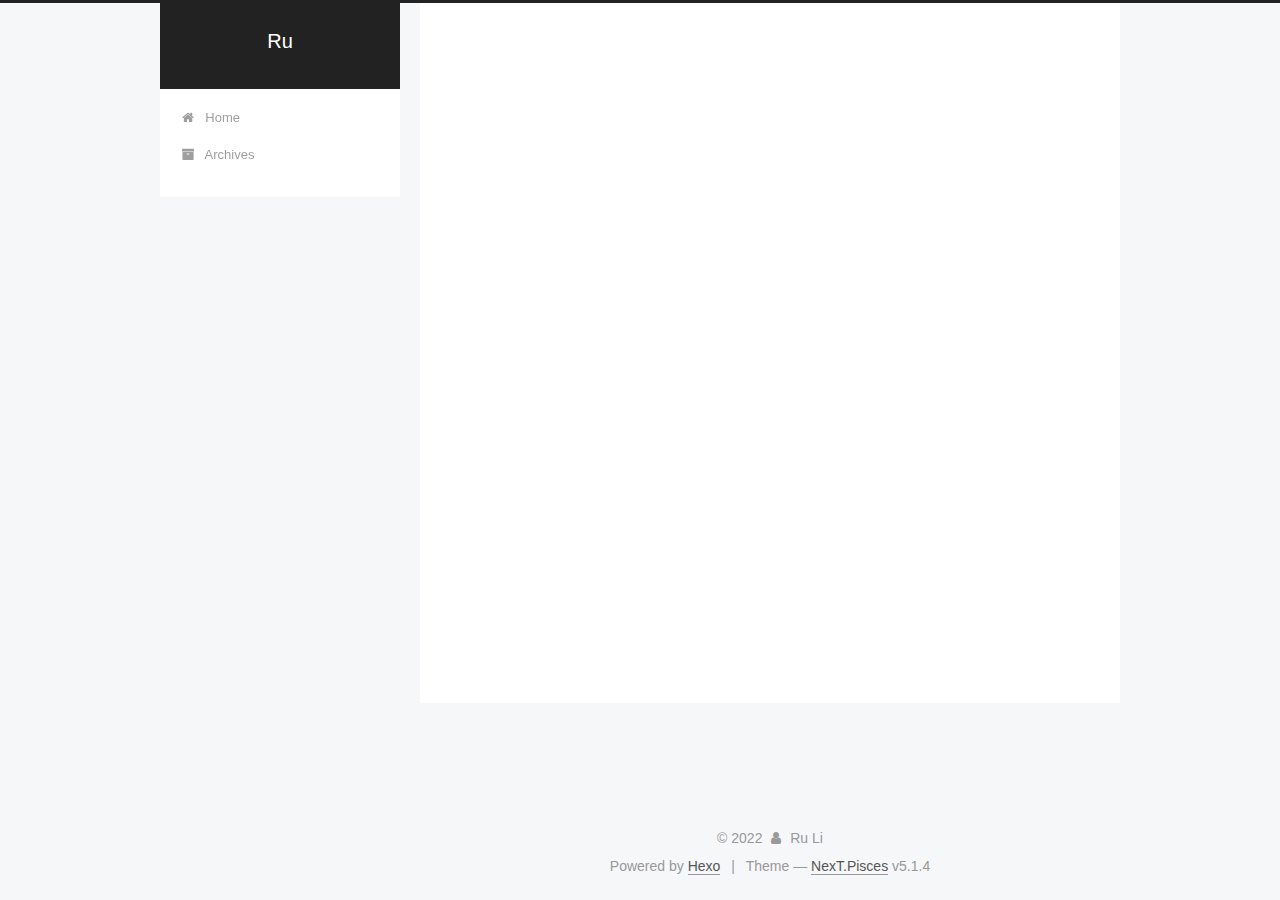
<file: archives/index.html>
<!DOCTYPE html>



  


<html class="theme-next pisces use-motion" lang="en">
<head>
  <meta charset="UTF-8"/>
<meta http-equiv="X-UA-Compatible" content="IE=edge" />
<meta name="viewport" content="width=device-width, initial-scale=1, maximum-scale=1"/>
<meta name="theme-color" content="#222">









<meta http-equiv="Cache-Control" content="no-transform" />
<meta http-equiv="Cache-Control" content="no-siteapp" />
















  
  
  <link href="/lib/fancybox/source/jquery.fancybox.css?v=2.1.5" rel="stylesheet" type="text/css" />







<link href="/lib/font-awesome/css/font-awesome.min.css?v=4.6.2" rel="stylesheet" type="text/css" />

<link href="/css/main.css?v=5.1.4" rel="stylesheet" type="text/css" />


  <link rel="apple-touch-icon" sizes="180x180" href="/images/apple-touch-icon-next.png?v=5.1.4">


  <link rel="icon" type="image/png" sizes="32x32" href="/images/favicon-32x32-next.png?v=5.1.4">


  <link rel="icon" type="image/png" sizes="16x16" href="/images/favicon-16x16-next.png?v=5.1.4">


  <link rel="mask-icon" href="/images/logo.svg?v=5.1.4" color="#222">





  <meta name="keywords" content="Hexo, NexT" />










<meta property="og:type" content="website">
<meta property="og:title" content="Ru">
<meta property="og:url" content="http://example.com/archives/index.html">
<meta property="og:site_name" content="Ru">
<meta property="og:locale" content="en_US">
<meta property="article:author" content="Ru Li">
<meta name="twitter:card" content="summary">



<script type="text/javascript" id="hexo.configurations">
  var NexT = window.NexT || {};
  var CONFIG = {
    root: '',
    scheme: 'Pisces',
    version: '5.1.4',
    sidebar: {"position":"left","display":"post","offset":12,"b2t":false,"scrollpercent":false,"onmobile":false},
    fancybox: true,
    tabs: true,
    motion: {"enable":true,"async":false,"transition":{"post_block":"fadeIn","post_header":"slideDownIn","post_body":"slideDownIn","coll_header":"slideLeftIn","sidebar":"slideUpIn"}},
    duoshuo: {
      userId: '0',
      author: 'Author'
    },
    algolia: {
      applicationID: '',
      apiKey: '',
      indexName: '',
      hits: {"per_page":10},
      labels: {"input_placeholder":"Search for Posts","hits_empty":"We didn't find any results for the search: ${query}","hits_stats":"${hits} results found in ${time} ms"}
    }
  };
</script>



  <link rel="canonical" href="http://example.com/archives/"/>





  <title>Archive | Ru</title>
  








<meta name="generator" content="Hexo 5.4.1"></head>

<body itemscope itemtype="http://schema.org/WebPage" lang="en">

  
  
    
  

  <div class="container sidebar-position-left page-archive">
    <div class="headband"></div>

    <header id="header" class="header" itemscope itemtype="http://schema.org/WPHeader">
      <div class="header-inner"><div class="site-brand-wrapper">
  <div class="site-meta ">
    

    <div class="custom-logo-site-title">
      <a href="/"  class="brand" rel="start">
        <span class="logo-line-before"><i></i></span>
        <span class="site-title">Ru</span>
        <span class="logo-line-after"><i></i></span>
      </a>
    </div>
      
        <p class="site-subtitle"></p>
      
  </div>

  <div class="site-nav-toggle">
    <button>
      <span class="btn-bar"></span>
      <span class="btn-bar"></span>
      <span class="btn-bar"></span>
    </button>
  </div>
</div>

<nav class="site-nav">
  

  
    <ul id="menu" class="menu">
      
        
        <li class="menu-item menu-item-home">
          <a href="/" rel="section">
            
              <i class="menu-item-icon fa fa-fw fa-home"></i> <br />
            
            Home
          </a>
        </li>
      
        
        <li class="menu-item menu-item-archives">
          <a href="/archives/" rel="section">
            
              <i class="menu-item-icon fa fa-fw fa-archive"></i> <br />
            
            Archives
          </a>
        </li>
      

      
    </ul>
  

  
</nav>



 </div>
    </header>

    <main id="main" class="main">
      <div class="main-inner">
        <div class="content-wrap">
          <div id="content" class="content">
            

  
  
  
  <div class="post-block archive">
    <div id="posts" class="posts-collapse">
      <span class="archive-move-on"></span>

      <span class="archive-page-counter">
        
        
        
          
        
        Um..! 1 post. Keep on posting.
      </span>

      

        
        
        

        
          
          <div class="collection-title">
            <h1 class="archive-year" id="archive-year-2022">2022</h1>
          </div>
        
        

        

  <article class="post post-type-normal" itemscope itemtype="http://schema.org/Article">
    <header class="post-header">

      <h2 class="post-title">
        
            <a class="post-title-link" href="/2022/01/25/2021%E6%80%BB%E7%BB%93/" itemprop="url">
              
                <span itemprop="name">2021工作总结与思考</span>
              
            </a>
        
      </h2>

      <div class="post-meta">
        <time class="post-time" itemprop="dateCreated"
              datetime="2022-01-25T22:44:15+08:00"
              content="2022-01-25" >
          01-25
        </time>
      </div>

    </header>
  </article>



      

    </div>
  </div>
  
  
  

  



          </div>
          


          

        </div>
        
          
  
  <div class="sidebar-toggle">
    <div class="sidebar-toggle-line-wrap">
      <span class="sidebar-toggle-line sidebar-toggle-line-first"></span>
      <span class="sidebar-toggle-line sidebar-toggle-line-middle"></span>
      <span class="sidebar-toggle-line sidebar-toggle-line-last"></span>
    </div>
  </div>

  <aside id="sidebar" class="sidebar">
    
    <div class="sidebar-inner">

      

      

      <section class="site-overview-wrap sidebar-panel sidebar-panel-active">
        <div class="site-overview">
          <div class="site-author motion-element" itemprop="author" itemscope itemtype="http://schema.org/Person">
            
              <p class="site-author-name" itemprop="name"></p>
              <p class="site-description motion-element" itemprop="description"></p>
          </div>

          <nav class="site-state motion-element">

            
              <div class="site-state-item site-state-posts">
                <a href="/archives">
                  <span class="site-state-item-count">1</span>
                  <span class="site-state-item-name">posts</span>
                </a>
              </div>
            

            

            

          </nav>

          

          

          
          

          
          

          

        </div>
      </section>

      

      

    </div>
  </aside>


        
      </div>
    </main>

    <footer id="footer" class="footer">
      <div class="footer-inner">
        <div class="copyright">&copy; <span itemprop="copyrightYear">2022</span>
  <span class="with-love">
    <i class="fa fa-user"></i>
  </span>
  <span class="author" itemprop="copyrightHolder">Ru Li</span>

  
</div>


  <div class="powered-by">Powered by <a class="theme-link" target="_blank" href="https://hexo.io">Hexo</a></div>



  <span class="post-meta-divider">|</span>



  <div class="theme-info">Theme &mdash; <a class="theme-link" target="_blank" href="https://github.com/iissnan/hexo-theme-next">NexT.Pisces</a> v5.1.4</div>




        







        
      </div>
    </footer>

    
      <div class="back-to-top">
        <i class="fa fa-arrow-up"></i>
        
      </div>
    

    

  </div>

  

<script type="text/javascript">
  if (Object.prototype.toString.call(window.Promise) !== '[object Function]') {
    window.Promise = null;
  }
</script>









  












  
  
    <script type="text/javascript" src="/lib/jquery/index.js?v=2.1.3"></script>
  

  
  
    <script type="text/javascript" src="/lib/fastclick/lib/fastclick.min.js?v=1.0.6"></script>
  

  
  
    <script type="text/javascript" src="/lib/jquery_lazyload/jquery.lazyload.js?v=1.9.7"></script>
  

  
  
    <script type="text/javascript" src="/lib/velocity/velocity.min.js?v=1.2.1"></script>
  

  
  
    <script type="text/javascript" src="/lib/velocity/velocity.ui.min.js?v=1.2.1"></script>
  

  
  
    <script type="text/javascript" src="/lib/fancybox/source/jquery.fancybox.pack.js?v=2.1.5"></script>
  


  


  <script type="text/javascript" src="/js/src/utils.js?v=5.1.4"></script>

  <script type="text/javascript" src="/js/src/motion.js?v=5.1.4"></script>



  
  


  <script type="text/javascript" src="/js/src/affix.js?v=5.1.4"></script>

  <script type="text/javascript" src="/js/src/schemes/pisces.js?v=5.1.4"></script>



  

  


  <script type="text/javascript" src="/js/src/bootstrap.js?v=5.1.4"></script>



  


  




	





  





  












  





  

  

  

  
  

  

  

  

</body>
</html>
</file>
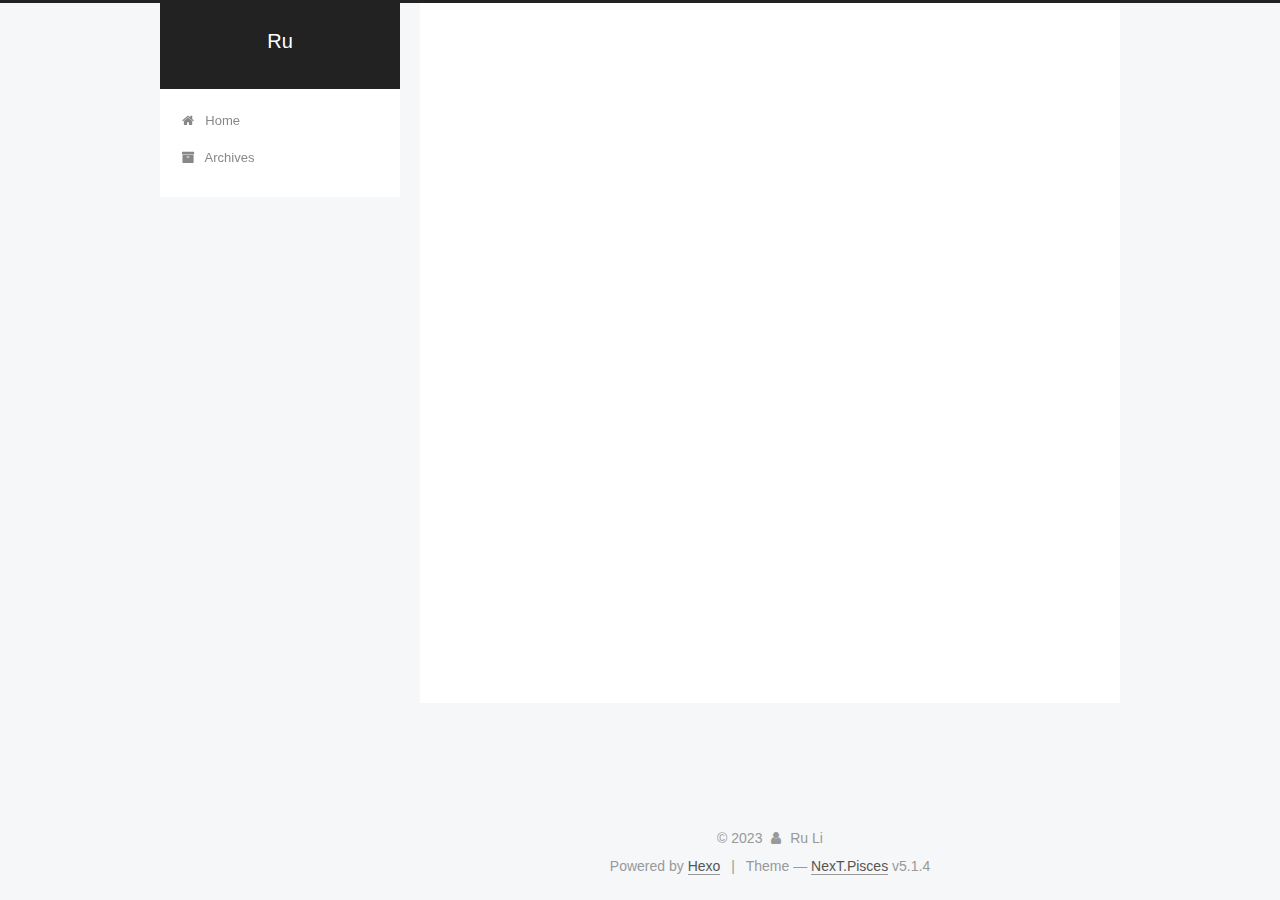
<file: archives/2022/index.html>
<!DOCTYPE html>



  


<html class="theme-next pisces use-motion" lang="en">
<head>
  <meta charset="UTF-8"/>
<meta http-equiv="X-UA-Compatible" content="IE=edge" />
<meta name="viewport" content="width=device-width, initial-scale=1, maximum-scale=1"/>
<meta name="theme-color" content="#222">









<meta http-equiv="Cache-Control" content="no-transform" />
<meta http-equiv="Cache-Control" content="no-siteapp" />
















  
  
  <link href="/lib/fancybox/source/jquery.fancybox.css?v=2.1.5" rel="stylesheet" type="text/css" />







<link href="/lib/font-awesome/css/font-awesome.min.css?v=4.6.2" rel="stylesheet" type="text/css" />

<link href="/css/main.css?v=5.1.4" rel="stylesheet" type="text/css" />


  <link rel="apple-touch-icon" sizes="180x180" href="/images/apple-touch-icon-next.png?v=5.1.4">


  <link rel="icon" type="image/png" sizes="32x32" href="/images/favicon-32x32-next.png?v=5.1.4">


  <link rel="icon" type="image/png" sizes="16x16" href="/images/favicon-16x16-next.png?v=5.1.4">


  <link rel="mask-icon" href="/images/logo.svg?v=5.1.4" color="#222">





  <meta name="keywords" content="Hexo, NexT" />










<meta property="og:type" content="website">
<meta property="og:title" content="Ru">
<meta property="og:url" content="http://example.com/archives/2022/index.html">
<meta property="og:site_name" content="Ru">
<meta property="og:locale" content="en_US">
<meta property="article:author" content="Ru Li">
<meta name="twitter:card" content="summary">



<script type="text/javascript" id="hexo.configurations">
  var NexT = window.NexT || {};
  var CONFIG = {
    root: '',
    scheme: 'Pisces',
    version: '5.1.4',
    sidebar: {"position":"left","display":"post","offset":12,"b2t":false,"scrollpercent":false,"onmobile":false},
    fancybox: true,
    tabs: true,
    motion: {"enable":true,"async":false,"transition":{"post_block":"fadeIn","post_header":"slideDownIn","post_body":"slideDownIn","coll_header":"slideLeftIn","sidebar":"slideUpIn"}},
    duoshuo: {
      userId: '0',
      author: 'Author'
    },
    algolia: {
      applicationID: '',
      apiKey: '',
      indexName: '',
      hits: {"per_page":10},
      labels: {"input_placeholder":"Search for Posts","hits_empty":"We didn't find any results for the search: ${query}","hits_stats":"${hits} results found in ${time} ms"}
    }
  };
</script>



  <link rel="canonical" href="http://example.com/archives/2022/"/>





  <title>Archive | Ru</title>
  








<meta name="generator" content="Hexo 5.4.1"></head>

<body itemscope itemtype="http://schema.org/WebPage" lang="en">

  
  
    
  

  <div class="container sidebar-position-left page-archive">
    <div class="headband"></div>

    <header id="header" class="header" itemscope itemtype="http://schema.org/WPHeader">
      <div class="header-inner"><div class="site-brand-wrapper">
  <div class="site-meta ">
    

    <div class="custom-logo-site-title">
      <a href="/"  class="brand" rel="start">
        <span class="logo-line-before"><i></i></span>
        <span class="site-title">Ru</span>
        <span class="logo-line-after"><i></i></span>
      </a>
    </div>
      
        <p class="site-subtitle"></p>
      
  </div>

  <div class="site-nav-toggle">
    <button>
      <span class="btn-bar"></span>
      <span class="btn-bar"></span>
      <span class="btn-bar"></span>
    </button>
  </div>
</div>

<nav class="site-nav">
  

  
    <ul id="menu" class="menu">
      
        
        <li class="menu-item menu-item-home">
          <a href="/" rel="section">
            
              <i class="menu-item-icon fa fa-fw fa-home"></i> <br />
            
            Home
          </a>
        </li>
      
        
        <li class="menu-item menu-item-archives">
          <a href="/archives/" rel="section">
            
              <i class="menu-item-icon fa fa-fw fa-archive"></i> <br />
            
            Archives
          </a>
        </li>
      

      
    </ul>
  

  
</nav>



 </div>
    </header>

    <main id="main" class="main">
      <div class="main-inner">
        <div class="content-wrap">
          <div id="content" class="content">
            

  
  
  
  <div class="post-block archive">
    <div id="posts" class="posts-collapse">
      <span class="archive-move-on"></span>

      <span class="archive-page-counter">
        
        
        
          
        
        Um..! 2 posts in total. Keep on posting.
      </span>

      

        
        
        

        
          
          <div class="collection-title">
            <h1 class="archive-year" id="archive-year-2022">2022</h1>
          </div>
        
        

        

  <article class="post post-type-normal" itemscope itemtype="http://schema.org/Article">
    <header class="post-header">

      <h2 class="post-title">
        
            <a class="post-title-link" href="/2022/01/25/2021%E6%80%BB%E7%BB%93/" itemprop="url">
              
                <span itemprop="name">2021工作总结与思考</span>
              
            </a>
        
      </h2>

      <div class="post-meta">
        <time class="post-time" itemprop="dateCreated"
              datetime="2022-01-25T22:44:15+08:00"
              content="2022-01-25" >
          01-25
        </time>
      </div>

    </header>
  </article>



      

    </div>
  </div>
  
  
  

  



          </div>
          


          

        </div>
        
          
  
  <div class="sidebar-toggle">
    <div class="sidebar-toggle-line-wrap">
      <span class="sidebar-toggle-line sidebar-toggle-line-first"></span>
      <span class="sidebar-toggle-line sidebar-toggle-line-middle"></span>
      <span class="sidebar-toggle-line sidebar-toggle-line-last"></span>
    </div>
  </div>

  <aside id="sidebar" class="sidebar">
    
    <div class="sidebar-inner">

      

      

      <section class="site-overview-wrap sidebar-panel sidebar-panel-active">
        <div class="site-overview">
          <div class="site-author motion-element" itemprop="author" itemscope itemtype="http://schema.org/Person">
            
              <p class="site-author-name" itemprop="name"></p>
              <p class="site-description motion-element" itemprop="description"></p>
          </div>

          <nav class="site-state motion-element">

            
              <div class="site-state-item site-state-posts">
                <a href="/archives">
                  <span class="site-state-item-count">2</span>
                  <span class="site-state-item-name">posts</span>
                </a>
              </div>
            

            

            

          </nav>

          

          

          
          

          
          

          

        </div>
      </section>

      

      

    </div>
  </aside>


        
      </div>
    </main>

    <footer id="footer" class="footer">
      <div class="footer-inner">
        <div class="copyright">&copy; <span itemprop="copyrightYear">2023</span>
  <span class="with-love">
    <i class="fa fa-user"></i>
  </span>
  <span class="author" itemprop="copyrightHolder">Ru Li</span>

  
</div>


  <div class="powered-by">Powered by <a class="theme-link" target="_blank" href="https://hexo.io">Hexo</a></div>



  <span class="post-meta-divider">|</span>



  <div class="theme-info">Theme &mdash; <a class="theme-link" target="_blank" href="https://github.com/iissnan/hexo-theme-next">NexT.Pisces</a> v5.1.4</div>




        







        
      </div>
    </footer>

    
      <div class="back-to-top">
        <i class="fa fa-arrow-up"></i>
        
      </div>
    

    

  </div>

  

<script type="text/javascript">
  if (Object.prototype.toString.call(window.Promise) !== '[object Function]') {
    window.Promise = null;
  }
</script>









  












  
  
    <script type="text/javascript" src="/lib/jquery/index.js?v=2.1.3"></script>
  

  
  
    <script type="text/javascript" src="/lib/fastclick/lib/fastclick.min.js?v=1.0.6"></script>
  

  
  
    <script type="text/javascript" src="/lib/jquery_lazyload/jquery.lazyload.js?v=1.9.7"></script>
  

  
  
    <script type="text/javascript" src="/lib/velocity/velocity.min.js?v=1.2.1"></script>
  

  
  
    <script type="text/javascript" src="/lib/velocity/velocity.ui.min.js?v=1.2.1"></script>
  

  
  
    <script type="text/javascript" src="/lib/fancybox/source/jquery.fancybox.pack.js?v=2.1.5"></script>
  


  


  <script type="text/javascript" src="/js/src/utils.js?v=5.1.4"></script>

  <script type="text/javascript" src="/js/src/motion.js?v=5.1.4"></script>



  
  


  <script type="text/javascript" src="/js/src/affix.js?v=5.1.4"></script>

  <script type="text/javascript" src="/js/src/schemes/pisces.js?v=5.1.4"></script>



  

  


  <script type="text/javascript" src="/js/src/bootstrap.js?v=5.1.4"></script>



  


  




	





  





  












  





  

  

  

  
  

  

  

  

</body>
</html>
</file>
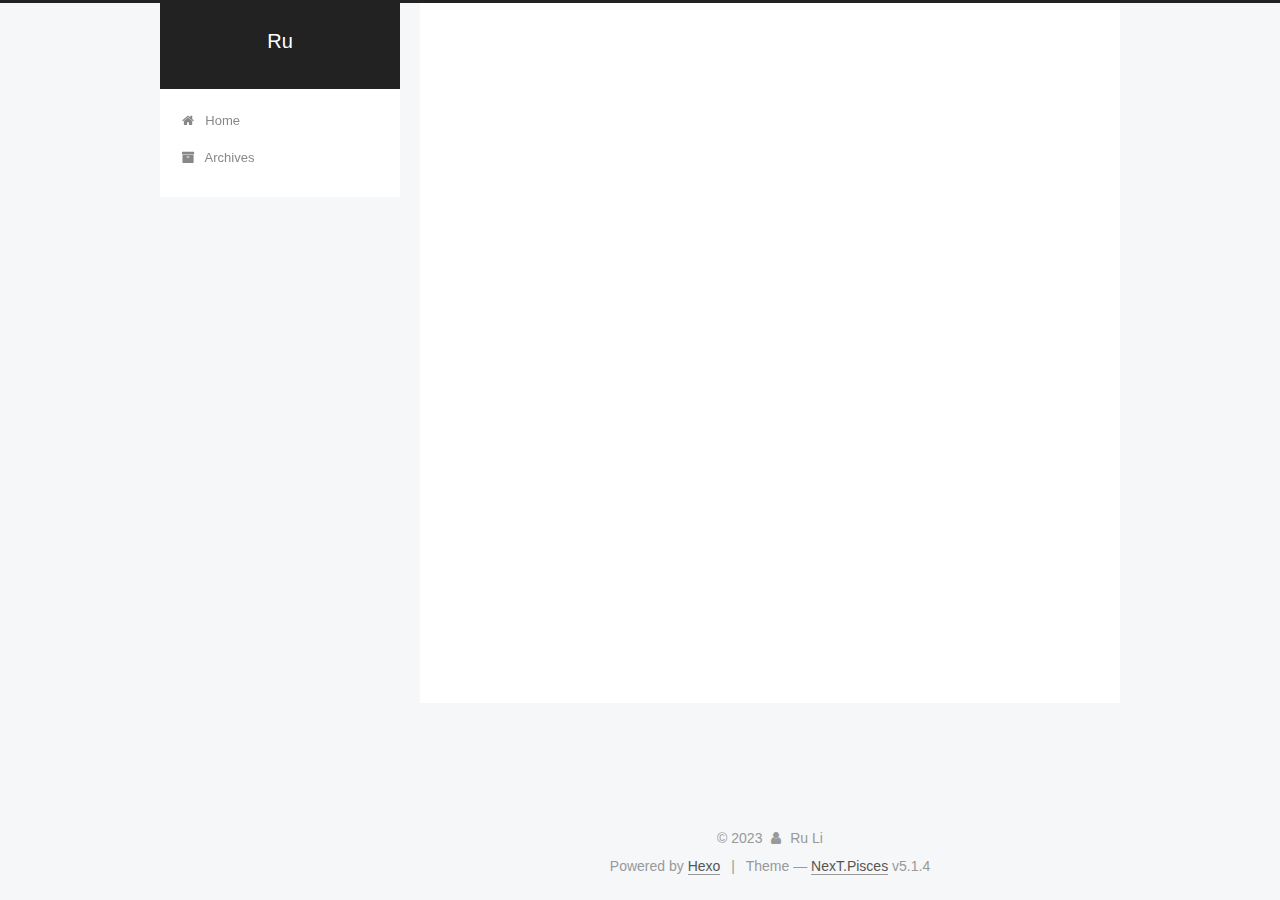
<file: archives/2023/index.html>
<!DOCTYPE html>



  


<html class="theme-next pisces use-motion" lang="en">
<head>
  <meta charset="UTF-8"/>
<meta http-equiv="X-UA-Compatible" content="IE=edge" />
<meta name="viewport" content="width=device-width, initial-scale=1, maximum-scale=1"/>
<meta name="theme-color" content="#222">









<meta http-equiv="Cache-Control" content="no-transform" />
<meta http-equiv="Cache-Control" content="no-siteapp" />
















  
  
  <link href="/lib/fancybox/source/jquery.fancybox.css?v=2.1.5" rel="stylesheet" type="text/css" />







<link href="/lib/font-awesome/css/font-awesome.min.css?v=4.6.2" rel="stylesheet" type="text/css" />

<link href="/css/main.css?v=5.1.4" rel="stylesheet" type="text/css" />


  <link rel="apple-touch-icon" sizes="180x180" href="/images/apple-touch-icon-next.png?v=5.1.4">


  <link rel="icon" type="image/png" sizes="32x32" href="/images/favicon-32x32-next.png?v=5.1.4">


  <link rel="icon" type="image/png" sizes="16x16" href="/images/favicon-16x16-next.png?v=5.1.4">


  <link rel="mask-icon" href="/images/logo.svg?v=5.1.4" color="#222">





  <meta name="keywords" content="Hexo, NexT" />










<meta property="og:type" content="website">
<meta property="og:title" content="Ru">
<meta property="og:url" content="http://example.com/archives/2023/index.html">
<meta property="og:site_name" content="Ru">
<meta property="og:locale" content="en_US">
<meta property="article:author" content="Ru Li">
<meta name="twitter:card" content="summary">



<script type="text/javascript" id="hexo.configurations">
  var NexT = window.NexT || {};
  var CONFIG = {
    root: '',
    scheme: 'Pisces',
    version: '5.1.4',
    sidebar: {"position":"left","display":"post","offset":12,"b2t":false,"scrollpercent":false,"onmobile":false},
    fancybox: true,
    tabs: true,
    motion: {"enable":true,"async":false,"transition":{"post_block":"fadeIn","post_header":"slideDownIn","post_body":"slideDownIn","coll_header":"slideLeftIn","sidebar":"slideUpIn"}},
    duoshuo: {
      userId: '0',
      author: 'Author'
    },
    algolia: {
      applicationID: '',
      apiKey: '',
      indexName: '',
      hits: {"per_page":10},
      labels: {"input_placeholder":"Search for Posts","hits_empty":"We didn't find any results for the search: ${query}","hits_stats":"${hits} results found in ${time} ms"}
    }
  };
</script>



  <link rel="canonical" href="http://example.com/archives/2023/"/>





  <title>Archive | Ru</title>
  








<meta name="generator" content="Hexo 5.4.1"></head>

<body itemscope itemtype="http://schema.org/WebPage" lang="en">

  
  
    
  

  <div class="container sidebar-position-left page-archive">
    <div class="headband"></div>

    <header id="header" class="header" itemscope itemtype="http://schema.org/WPHeader">
      <div class="header-inner"><div class="site-brand-wrapper">
  <div class="site-meta ">
    

    <div class="custom-logo-site-title">
      <a href="/"  class="brand" rel="start">
        <span class="logo-line-before"><i></i></span>
        <span class="site-title">Ru</span>
        <span class="logo-line-after"><i></i></span>
      </a>
    </div>
      
        <p class="site-subtitle"></p>
      
  </div>

  <div class="site-nav-toggle">
    <button>
      <span class="btn-bar"></span>
      <span class="btn-bar"></span>
      <span class="btn-bar"></span>
    </button>
  </div>
</div>

<nav class="site-nav">
  

  
    <ul id="menu" class="menu">
      
        
        <li class="menu-item menu-item-home">
          <a href="/" rel="section">
            
              <i class="menu-item-icon fa fa-fw fa-home"></i> <br />
            
            Home
          </a>
        </li>
      
        
        <li class="menu-item menu-item-archives">
          <a href="/archives/" rel="section">
            
              <i class="menu-item-icon fa fa-fw fa-archive"></i> <br />
            
            Archives
          </a>
        </li>
      

      
    </ul>
  

  
</nav>



 </div>
    </header>

    <main id="main" class="main">
      <div class="main-inner">
        <div class="content-wrap">
          <div id="content" class="content">
            

  
  
  
  <div class="post-block archive">
    <div id="posts" class="posts-collapse">
      <span class="archive-move-on"></span>

      <span class="archive-page-counter">
        
        
        
          
        
        Um..! 2 posts in total. Keep on posting.
      </span>

      

        
        
        

        
          
          <div class="collection-title">
            <h1 class="archive-year" id="archive-year-2023">2023</h1>
          </div>
        
        

        

  <article class="post post-type-normal" itemscope itemtype="http://schema.org/Article">
    <header class="post-header">

      <h2 class="post-title">
        
            <a class="post-title-link" href="/2023/01/21/2022%E6%80%BB%E7%BB%93/" itemprop="url">
              
                <span itemprop="name">2022工作总结与思考</span>
              
            </a>
        
      </h2>

      <div class="post-meta">
        <time class="post-time" itemprop="dateCreated"
              datetime="2023-01-21T22:44:15+08:00"
              content="2023-01-21" >
          01-21
        </time>
      </div>

    </header>
  </article>



      

    </div>
  </div>
  
  
  

  



          </div>
          


          

        </div>
        
          
  
  <div class="sidebar-toggle">
    <div class="sidebar-toggle-line-wrap">
      <span class="sidebar-toggle-line sidebar-toggle-line-first"></span>
      <span class="sidebar-toggle-line sidebar-toggle-line-middle"></span>
      <span class="sidebar-toggle-line sidebar-toggle-line-last"></span>
    </div>
  </div>

  <aside id="sidebar" class="sidebar">
    
    <div class="sidebar-inner">

      

      

      <section class="site-overview-wrap sidebar-panel sidebar-panel-active">
        <div class="site-overview">
          <div class="site-author motion-element" itemprop="author" itemscope itemtype="http://schema.org/Person">
            
              <p class="site-author-name" itemprop="name"></p>
              <p class="site-description motion-element" itemprop="description"></p>
          </div>

          <nav class="site-state motion-element">

            
              <div class="site-state-item site-state-posts">
                <a href="/archives">
                  <span class="site-state-item-count">2</span>
                  <span class="site-state-item-name">posts</span>
                </a>
              </div>
            

            

            

          </nav>

          

          

          
          

          
          

          

        </div>
      </section>

      

      

    </div>
  </aside>


        
      </div>
    </main>

    <footer id="footer" class="footer">
      <div class="footer-inner">
        <div class="copyright">&copy; <span itemprop="copyrightYear">2023</span>
  <span class="with-love">
    <i class="fa fa-user"></i>
  </span>
  <span class="author" itemprop="copyrightHolder">Ru Li</span>

  
</div>


  <div class="powered-by">Powered by <a class="theme-link" target="_blank" href="https://hexo.io">Hexo</a></div>



  <span class="post-meta-divider">|</span>



  <div class="theme-info">Theme &mdash; <a class="theme-link" target="_blank" href="https://github.com/iissnan/hexo-theme-next">NexT.Pisces</a> v5.1.4</div>




        







        
      </div>
    </footer>

    
      <div class="back-to-top">
        <i class="fa fa-arrow-up"></i>
        
      </div>
    

    

  </div>

  

<script type="text/javascript">
  if (Object.prototype.toString.call(window.Promise) !== '[object Function]') {
    window.Promise = null;
  }
</script>









  












  
  
    <script type="text/javascript" src="/lib/jquery/index.js?v=2.1.3"></script>
  

  
  
    <script type="text/javascript" src="/lib/fastclick/lib/fastclick.min.js?v=1.0.6"></script>
  

  
  
    <script type="text/javascript" src="/lib/jquery_lazyload/jquery.lazyload.js?v=1.9.7"></script>
  

  
  
    <script type="text/javascript" src="/lib/velocity/velocity.min.js?v=1.2.1"></script>
  

  
  
    <script type="text/javascript" src="/lib/velocity/velocity.ui.min.js?v=1.2.1"></script>
  

  
  
    <script type="text/javascript" src="/lib/fancybox/source/jquery.fancybox.pack.js?v=2.1.5"></script>
  


  


  <script type="text/javascript" src="/js/src/utils.js?v=5.1.4"></script>

  <script type="text/javascript" src="/js/src/motion.js?v=5.1.4"></script>



  
  


  <script type="text/javascript" src="/js/src/affix.js?v=5.1.4"></script>

  <script type="text/javascript" src="/js/src/schemes/pisces.js?v=5.1.4"></script>



  

  


  <script type="text/javascript" src="/js/src/bootstrap.js?v=5.1.4"></script>



  


  




	





  





  












  





  

  

  

  
  

  

  

  

</body>
</html>
</file>
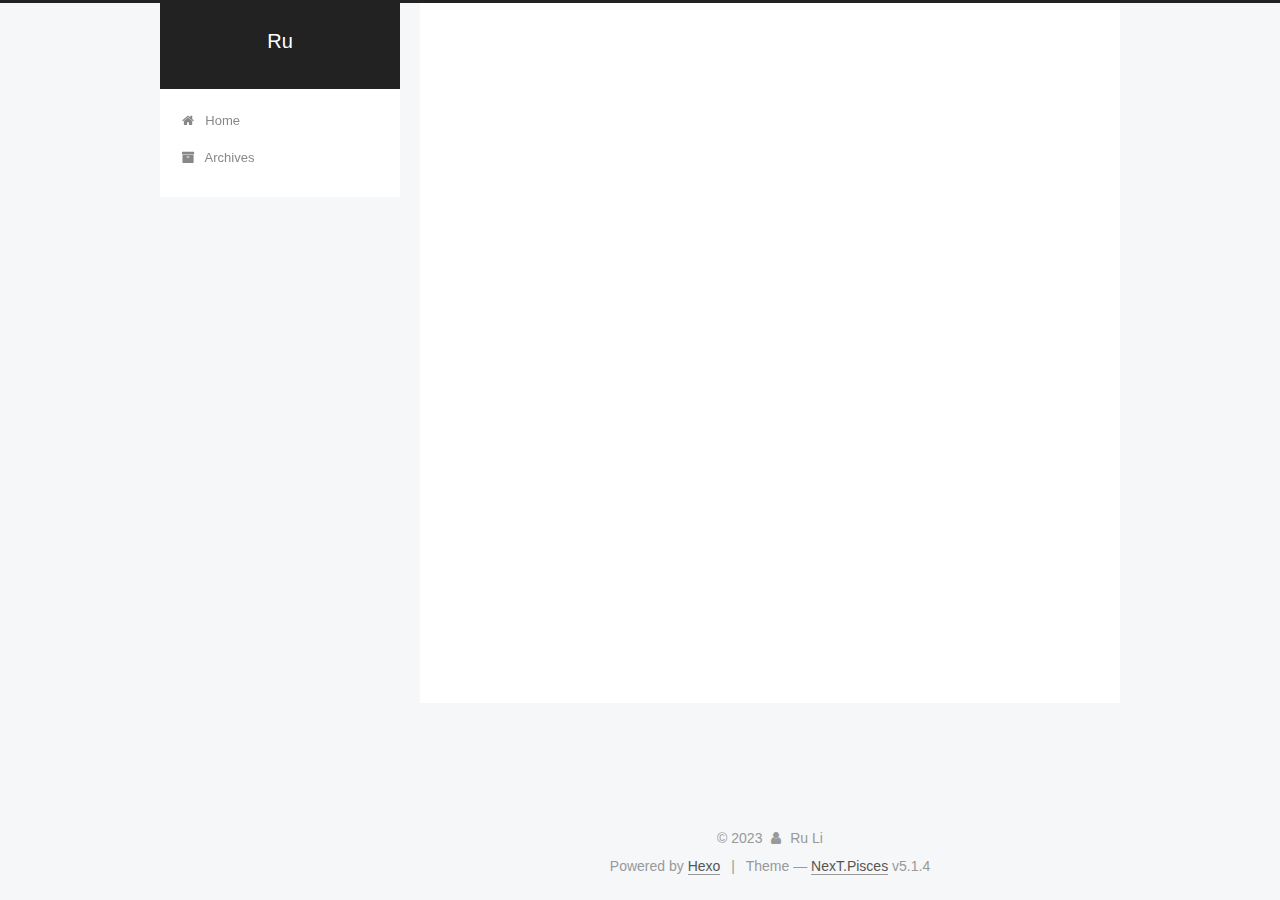
<file: archives/2022/01/index.html>
<!DOCTYPE html>



  


<html class="theme-next pisces use-motion" lang="en">
<head>
  <meta charset="UTF-8"/>
<meta http-equiv="X-UA-Compatible" content="IE=edge" />
<meta name="viewport" content="width=device-width, initial-scale=1, maximum-scale=1"/>
<meta name="theme-color" content="#222">









<meta http-equiv="Cache-Control" content="no-transform" />
<meta http-equiv="Cache-Control" content="no-siteapp" />
















  
  
  <link href="/lib/fancybox/source/jquery.fancybox.css?v=2.1.5" rel="stylesheet" type="text/css" />







<link href="/lib/font-awesome/css/font-awesome.min.css?v=4.6.2" rel="stylesheet" type="text/css" />

<link href="/css/main.css?v=5.1.4" rel="stylesheet" type="text/css" />


  <link rel="apple-touch-icon" sizes="180x180" href="/images/apple-touch-icon-next.png?v=5.1.4">


  <link rel="icon" type="image/png" sizes="32x32" href="/images/favicon-32x32-next.png?v=5.1.4">


  <link rel="icon" type="image/png" sizes="16x16" href="/images/favicon-16x16-next.png?v=5.1.4">


  <link rel="mask-icon" href="/images/logo.svg?v=5.1.4" color="#222">





  <meta name="keywords" content="Hexo, NexT" />










<meta property="og:type" content="website">
<meta property="og:title" content="Ru">
<meta property="og:url" content="http://example.com/archives/2022/01/index.html">
<meta property="og:site_name" content="Ru">
<meta property="og:locale" content="en_US">
<meta property="article:author" content="Ru Li">
<meta name="twitter:card" content="summary">



<script type="text/javascript" id="hexo.configurations">
  var NexT = window.NexT || {};
  var CONFIG = {
    root: '',
    scheme: 'Pisces',
    version: '5.1.4',
    sidebar: {"position":"left","display":"post","offset":12,"b2t":false,"scrollpercent":false,"onmobile":false},
    fancybox: true,
    tabs: true,
    motion: {"enable":true,"async":false,"transition":{"post_block":"fadeIn","post_header":"slideDownIn","post_body":"slideDownIn","coll_header":"slideLeftIn","sidebar":"slideUpIn"}},
    duoshuo: {
      userId: '0',
      author: 'Author'
    },
    algolia: {
      applicationID: '',
      apiKey: '',
      indexName: '',
      hits: {"per_page":10},
      labels: {"input_placeholder":"Search for Posts","hits_empty":"We didn't find any results for the search: ${query}","hits_stats":"${hits} results found in ${time} ms"}
    }
  };
</script>



  <link rel="canonical" href="http://example.com/archives/2022/01/"/>





  <title>Archive | Ru</title>
  








<meta name="generator" content="Hexo 5.4.1"></head>

<body itemscope itemtype="http://schema.org/WebPage" lang="en">

  
  
    
  

  <div class="container sidebar-position-left page-archive">
    <div class="headband"></div>

    <header id="header" class="header" itemscope itemtype="http://schema.org/WPHeader">
      <div class="header-inner"><div class="site-brand-wrapper">
  <div class="site-meta ">
    

    <div class="custom-logo-site-title">
      <a href="/"  class="brand" rel="start">
        <span class="logo-line-before"><i></i></span>
        <span class="site-title">Ru</span>
        <span class="logo-line-after"><i></i></span>
      </a>
    </div>
      
        <p class="site-subtitle"></p>
      
  </div>

  <div class="site-nav-toggle">
    <button>
      <span class="btn-bar"></span>
      <span class="btn-bar"></span>
      <span class="btn-bar"></span>
    </button>
  </div>
</div>

<nav class="site-nav">
  

  
    <ul id="menu" class="menu">
      
        
        <li class="menu-item menu-item-home">
          <a href="/" rel="section">
            
              <i class="menu-item-icon fa fa-fw fa-home"></i> <br />
            
            Home
          </a>
        </li>
      
        
        <li class="menu-item menu-item-archives">
          <a href="/archives/" rel="section">
            
              <i class="menu-item-icon fa fa-fw fa-archive"></i> <br />
            
            Archives
          </a>
        </li>
      

      
    </ul>
  

  
</nav>



 </div>
    </header>

    <main id="main" class="main">
      <div class="main-inner">
        <div class="content-wrap">
          <div id="content" class="content">
            

  
  
  
  <div class="post-block archive">
    <div id="posts" class="posts-collapse">
      <span class="archive-move-on"></span>

      <span class="archive-page-counter">
        
        
        
          
        
        Um..! 2 posts in total. Keep on posting.
      </span>

      

        
        
        

        
          
          <div class="collection-title">
            <h1 class="archive-year" id="archive-year-2022">2022</h1>
          </div>
        
        

        

  <article class="post post-type-normal" itemscope itemtype="http://schema.org/Article">
    <header class="post-header">

      <h2 class="post-title">
        
            <a class="post-title-link" href="/2022/01/25/2021%E6%80%BB%E7%BB%93/" itemprop="url">
              
                <span itemprop="name">2021工作总结与思考</span>
              
            </a>
        
      </h2>

      <div class="post-meta">
        <time class="post-time" itemprop="dateCreated"
              datetime="2022-01-25T22:44:15+08:00"
              content="2022-01-25" >
          01-25
        </time>
      </div>

    </header>
  </article>



      

    </div>
  </div>
  
  
  

  



          </div>
          


          

        </div>
        
          
  
  <div class="sidebar-toggle">
    <div class="sidebar-toggle-line-wrap">
      <span class="sidebar-toggle-line sidebar-toggle-line-first"></span>
      <span class="sidebar-toggle-line sidebar-toggle-line-middle"></span>
      <span class="sidebar-toggle-line sidebar-toggle-line-last"></span>
    </div>
  </div>

  <aside id="sidebar" class="sidebar">
    
    <div class="sidebar-inner">

      

      

      <section class="site-overview-wrap sidebar-panel sidebar-panel-active">
        <div class="site-overview">
          <div class="site-author motion-element" itemprop="author" itemscope itemtype="http://schema.org/Person">
            
              <p class="site-author-name" itemprop="name"></p>
              <p class="site-description motion-element" itemprop="description"></p>
          </div>

          <nav class="site-state motion-element">

            
              <div class="site-state-item site-state-posts">
                <a href="/archives">
                  <span class="site-state-item-count">2</span>
                  <span class="site-state-item-name">posts</span>
                </a>
              </div>
            

            

            

          </nav>

          

          

          
          

          
          

          

        </div>
      </section>

      

      

    </div>
  </aside>


        
      </div>
    </main>

    <footer id="footer" class="footer">
      <div class="footer-inner">
        <div class="copyright">&copy; <span itemprop="copyrightYear">2023</span>
  <span class="with-love">
    <i class="fa fa-user"></i>
  </span>
  <span class="author" itemprop="copyrightHolder">Ru Li</span>

  
</div>


  <div class="powered-by">Powered by <a class="theme-link" target="_blank" href="https://hexo.io">Hexo</a></div>



  <span class="post-meta-divider">|</span>



  <div class="theme-info">Theme &mdash; <a class="theme-link" target="_blank" href="https://github.com/iissnan/hexo-theme-next">NexT.Pisces</a> v5.1.4</div>




        







        
      </div>
    </footer>

    
      <div class="back-to-top">
        <i class="fa fa-arrow-up"></i>
        
      </div>
    

    

  </div>

  

<script type="text/javascript">
  if (Object.prototype.toString.call(window.Promise) !== '[object Function]') {
    window.Promise = null;
  }
</script>









  












  
  
    <script type="text/javascript" src="/lib/jquery/index.js?v=2.1.3"></script>
  

  
  
    <script type="text/javascript" src="/lib/fastclick/lib/fastclick.min.js?v=1.0.6"></script>
  

  
  
    <script type="text/javascript" src="/lib/jquery_lazyload/jquery.lazyload.js?v=1.9.7"></script>
  

  
  
    <script type="text/javascript" src="/lib/velocity/velocity.min.js?v=1.2.1"></script>
  

  
  
    <script type="text/javascript" src="/lib/velocity/velocity.ui.min.js?v=1.2.1"></script>
  

  
  
    <script type="text/javascript" src="/lib/fancybox/source/jquery.fancybox.pack.js?v=2.1.5"></script>
  


  


  <script type="text/javascript" src="/js/src/utils.js?v=5.1.4"></script>

  <script type="text/javascript" src="/js/src/motion.js?v=5.1.4"></script>



  
  


  <script type="text/javascript" src="/js/src/affix.js?v=5.1.4"></script>

  <script type="text/javascript" src="/js/src/schemes/pisces.js?v=5.1.4"></script>



  

  


  <script type="text/javascript" src="/js/src/bootstrap.js?v=5.1.4"></script>



  


  




	





  





  












  





  

  

  

  
  

  

  

  

</body>
</html>
</file>
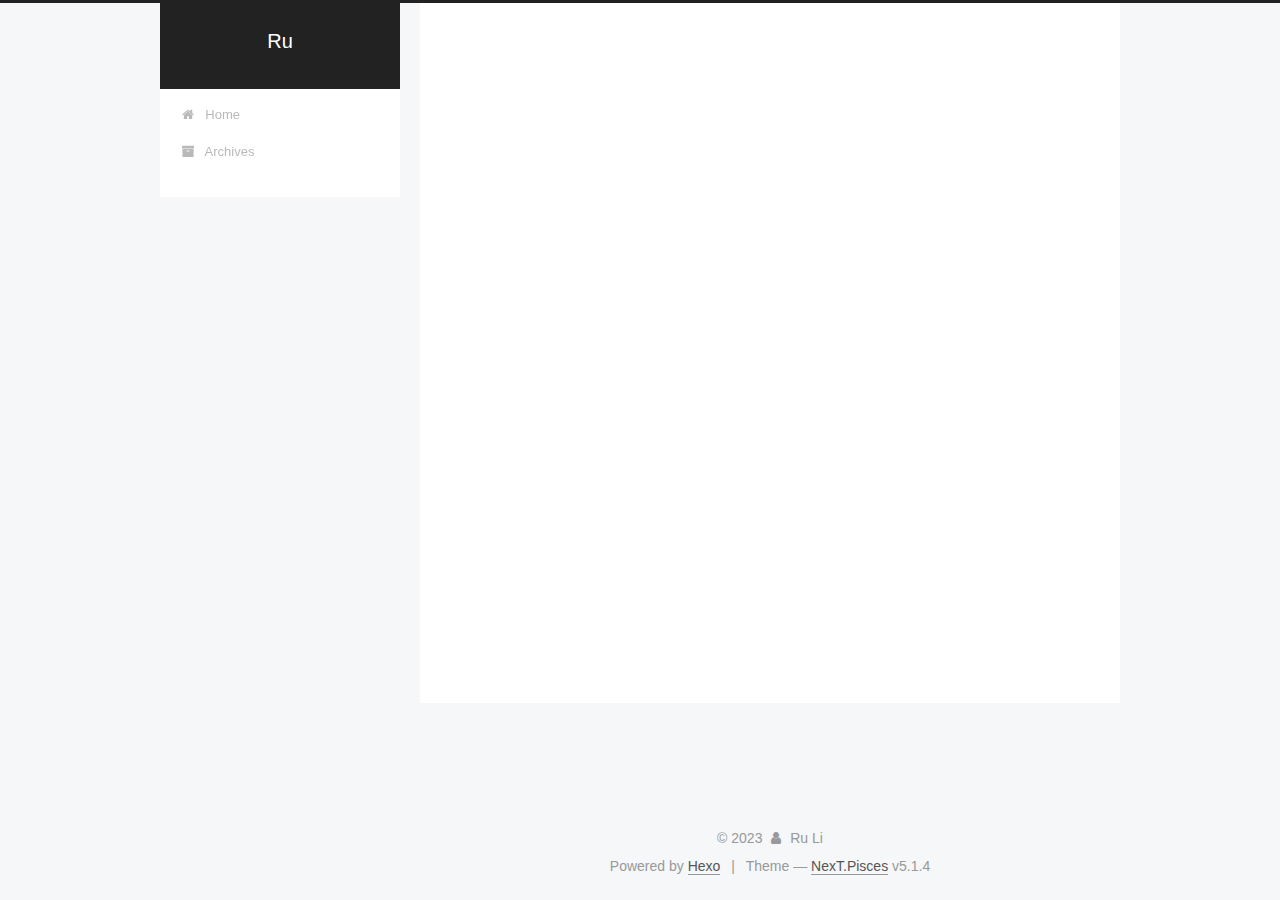
<file: archives/2023/01/index.html>
<!DOCTYPE html>



  


<html class="theme-next pisces use-motion" lang="en">
<head>
  <meta charset="UTF-8"/>
<meta http-equiv="X-UA-Compatible" content="IE=edge" />
<meta name="viewport" content="width=device-width, initial-scale=1, maximum-scale=1"/>
<meta name="theme-color" content="#222">









<meta http-equiv="Cache-Control" content="no-transform" />
<meta http-equiv="Cache-Control" content="no-siteapp" />
















  
  
  <link href="/lib/fancybox/source/jquery.fancybox.css?v=2.1.5" rel="stylesheet" type="text/css" />







<link href="/lib/font-awesome/css/font-awesome.min.css?v=4.6.2" rel="stylesheet" type="text/css" />

<link href="/css/main.css?v=5.1.4" rel="stylesheet" type="text/css" />


  <link rel="apple-touch-icon" sizes="180x180" href="/images/apple-touch-icon-next.png?v=5.1.4">


  <link rel="icon" type="image/png" sizes="32x32" href="/images/favicon-32x32-next.png?v=5.1.4">


  <link rel="icon" type="image/png" sizes="16x16" href="/images/favicon-16x16-next.png?v=5.1.4">


  <link rel="mask-icon" href="/images/logo.svg?v=5.1.4" color="#222">





  <meta name="keywords" content="Hexo, NexT" />










<meta property="og:type" content="website">
<meta property="og:title" content="Ru">
<meta property="og:url" content="http://example.com/archives/2023/01/index.html">
<meta property="og:site_name" content="Ru">
<meta property="og:locale" content="en_US">
<meta property="article:author" content="Ru Li">
<meta name="twitter:card" content="summary">



<script type="text/javascript" id="hexo.configurations">
  var NexT = window.NexT || {};
  var CONFIG = {
    root: '',
    scheme: 'Pisces',
    version: '5.1.4',
    sidebar: {"position":"left","display":"post","offset":12,"b2t":false,"scrollpercent":false,"onmobile":false},
    fancybox: true,
    tabs: true,
    motion: {"enable":true,"async":false,"transition":{"post_block":"fadeIn","post_header":"slideDownIn","post_body":"slideDownIn","coll_header":"slideLeftIn","sidebar":"slideUpIn"}},
    duoshuo: {
      userId: '0',
      author: 'Author'
    },
    algolia: {
      applicationID: '',
      apiKey: '',
      indexName: '',
      hits: {"per_page":10},
      labels: {"input_placeholder":"Search for Posts","hits_empty":"We didn't find any results for the search: ${query}","hits_stats":"${hits} results found in ${time} ms"}
    }
  };
</script>



  <link rel="canonical" href="http://example.com/archives/2023/01/"/>





  <title>Archive | Ru</title>
  








<meta name="generator" content="Hexo 5.4.1"></head>

<body itemscope itemtype="http://schema.org/WebPage" lang="en">

  
  
    
  

  <div class="container sidebar-position-left page-archive">
    <div class="headband"></div>

    <header id="header" class="header" itemscope itemtype="http://schema.org/WPHeader">
      <div class="header-inner"><div class="site-brand-wrapper">
  <div class="site-meta ">
    

    <div class="custom-logo-site-title">
      <a href="/"  class="brand" rel="start">
        <span class="logo-line-before"><i></i></span>
        <span class="site-title">Ru</span>
        <span class="logo-line-after"><i></i></span>
      </a>
    </div>
      
        <p class="site-subtitle"></p>
      
  </div>

  <div class="site-nav-toggle">
    <button>
      <span class="btn-bar"></span>
      <span class="btn-bar"></span>
      <span class="btn-bar"></span>
    </button>
  </div>
</div>

<nav class="site-nav">
  

  
    <ul id="menu" class="menu">
      
        
        <li class="menu-item menu-item-home">
          <a href="/" rel="section">
            
              <i class="menu-item-icon fa fa-fw fa-home"></i> <br />
            
            Home
          </a>
        </li>
      
        
        <li class="menu-item menu-item-archives">
          <a href="/archives/" rel="section">
            
              <i class="menu-item-icon fa fa-fw fa-archive"></i> <br />
            
            Archives
          </a>
        </li>
      

      
    </ul>
  

  
</nav>



 </div>
    </header>

    <main id="main" class="main">
      <div class="main-inner">
        <div class="content-wrap">
          <div id="content" class="content">
            

  
  
  
  <div class="post-block archive">
    <div id="posts" class="posts-collapse">
      <span class="archive-move-on"></span>

      <span class="archive-page-counter">
        
        
        
          
        
        Um..! 2 posts in total. Keep on posting.
      </span>

      

        
        
        

        
          
          <div class="collection-title">
            <h1 class="archive-year" id="archive-year-2023">2023</h1>
          </div>
        
        

        

  <article class="post post-type-normal" itemscope itemtype="http://schema.org/Article">
    <header class="post-header">

      <h2 class="post-title">
        
            <a class="post-title-link" href="/2023/01/21/2022%E6%80%BB%E7%BB%93/" itemprop="url">
              
                <span itemprop="name">2022工作总结与思考</span>
              
            </a>
        
      </h2>

      <div class="post-meta">
        <time class="post-time" itemprop="dateCreated"
              datetime="2023-01-21T22:44:15+08:00"
              content="2023-01-21" >
          01-21
        </time>
      </div>

    </header>
  </article>



      

    </div>
  </div>
  
  
  

  



          </div>
          


          

        </div>
        
          
  
  <div class="sidebar-toggle">
    <div class="sidebar-toggle-line-wrap">
      <span class="sidebar-toggle-line sidebar-toggle-line-first"></span>
      <span class="sidebar-toggle-line sidebar-toggle-line-middle"></span>
      <span class="sidebar-toggle-line sidebar-toggle-line-last"></span>
    </div>
  </div>

  <aside id="sidebar" class="sidebar">
    
    <div class="sidebar-inner">

      

      

      <section class="site-overview-wrap sidebar-panel sidebar-panel-active">
        <div class="site-overview">
          <div class="site-author motion-element" itemprop="author" itemscope itemtype="http://schema.org/Person">
            
              <p class="site-author-name" itemprop="name"></p>
              <p class="site-description motion-element" itemprop="description"></p>
          </div>

          <nav class="site-state motion-element">

            
              <div class="site-state-item site-state-posts">
                <a href="/archives">
                  <span class="site-state-item-count">2</span>
                  <span class="site-state-item-name">posts</span>
                </a>
              </div>
            

            

            

          </nav>

          

          

          
          

          
          

          

        </div>
      </section>

      

      

    </div>
  </aside>


        
      </div>
    </main>

    <footer id="footer" class="footer">
      <div class="footer-inner">
        <div class="copyright">&copy; <span itemprop="copyrightYear">2023</span>
  <span class="with-love">
    <i class="fa fa-user"></i>
  </span>
  <span class="author" itemprop="copyrightHolder">Ru Li</span>

  
</div>


  <div class="powered-by">Powered by <a class="theme-link" target="_blank" href="https://hexo.io">Hexo</a></div>



  <span class="post-meta-divider">|</span>



  <div class="theme-info">Theme &mdash; <a class="theme-link" target="_blank" href="https://github.com/iissnan/hexo-theme-next">NexT.Pisces</a> v5.1.4</div>




        







        
      </div>
    </footer>

    
      <div class="back-to-top">
        <i class="fa fa-arrow-up"></i>
        
      </div>
    

    

  </div>

  

<script type="text/javascript">
  if (Object.prototype.toString.call(window.Promise) !== '[object Function]') {
    window.Promise = null;
  }
</script>









  












  
  
    <script type="text/javascript" src="/lib/jquery/index.js?v=2.1.3"></script>
  

  
  
    <script type="text/javascript" src="/lib/fastclick/lib/fastclick.min.js?v=1.0.6"></script>
  

  
  
    <script type="text/javascript" src="/lib/jquery_lazyload/jquery.lazyload.js?v=1.9.7"></script>
  

  
  
    <script type="text/javascript" src="/lib/velocity/velocity.min.js?v=1.2.1"></script>
  

  
  
    <script type="text/javascript" src="/lib/velocity/velocity.ui.min.js?v=1.2.1"></script>
  

  
  
    <script type="text/javascript" src="/lib/fancybox/source/jquery.fancybox.pack.js?v=2.1.5"></script>
  


  


  <script type="text/javascript" src="/js/src/utils.js?v=5.1.4"></script>

  <script type="text/javascript" src="/js/src/motion.js?v=5.1.4"></script>



  
  


  <script type="text/javascript" src="/js/src/affix.js?v=5.1.4"></script>

  <script type="text/javascript" src="/js/src/schemes/pisces.js?v=5.1.4"></script>



  

  


  <script type="text/javascript" src="/js/src/bootstrap.js?v=5.1.4"></script>



  


  




	





  





  












  





  

  

  

  
  

  

  

  

</body>
</html>
</file>
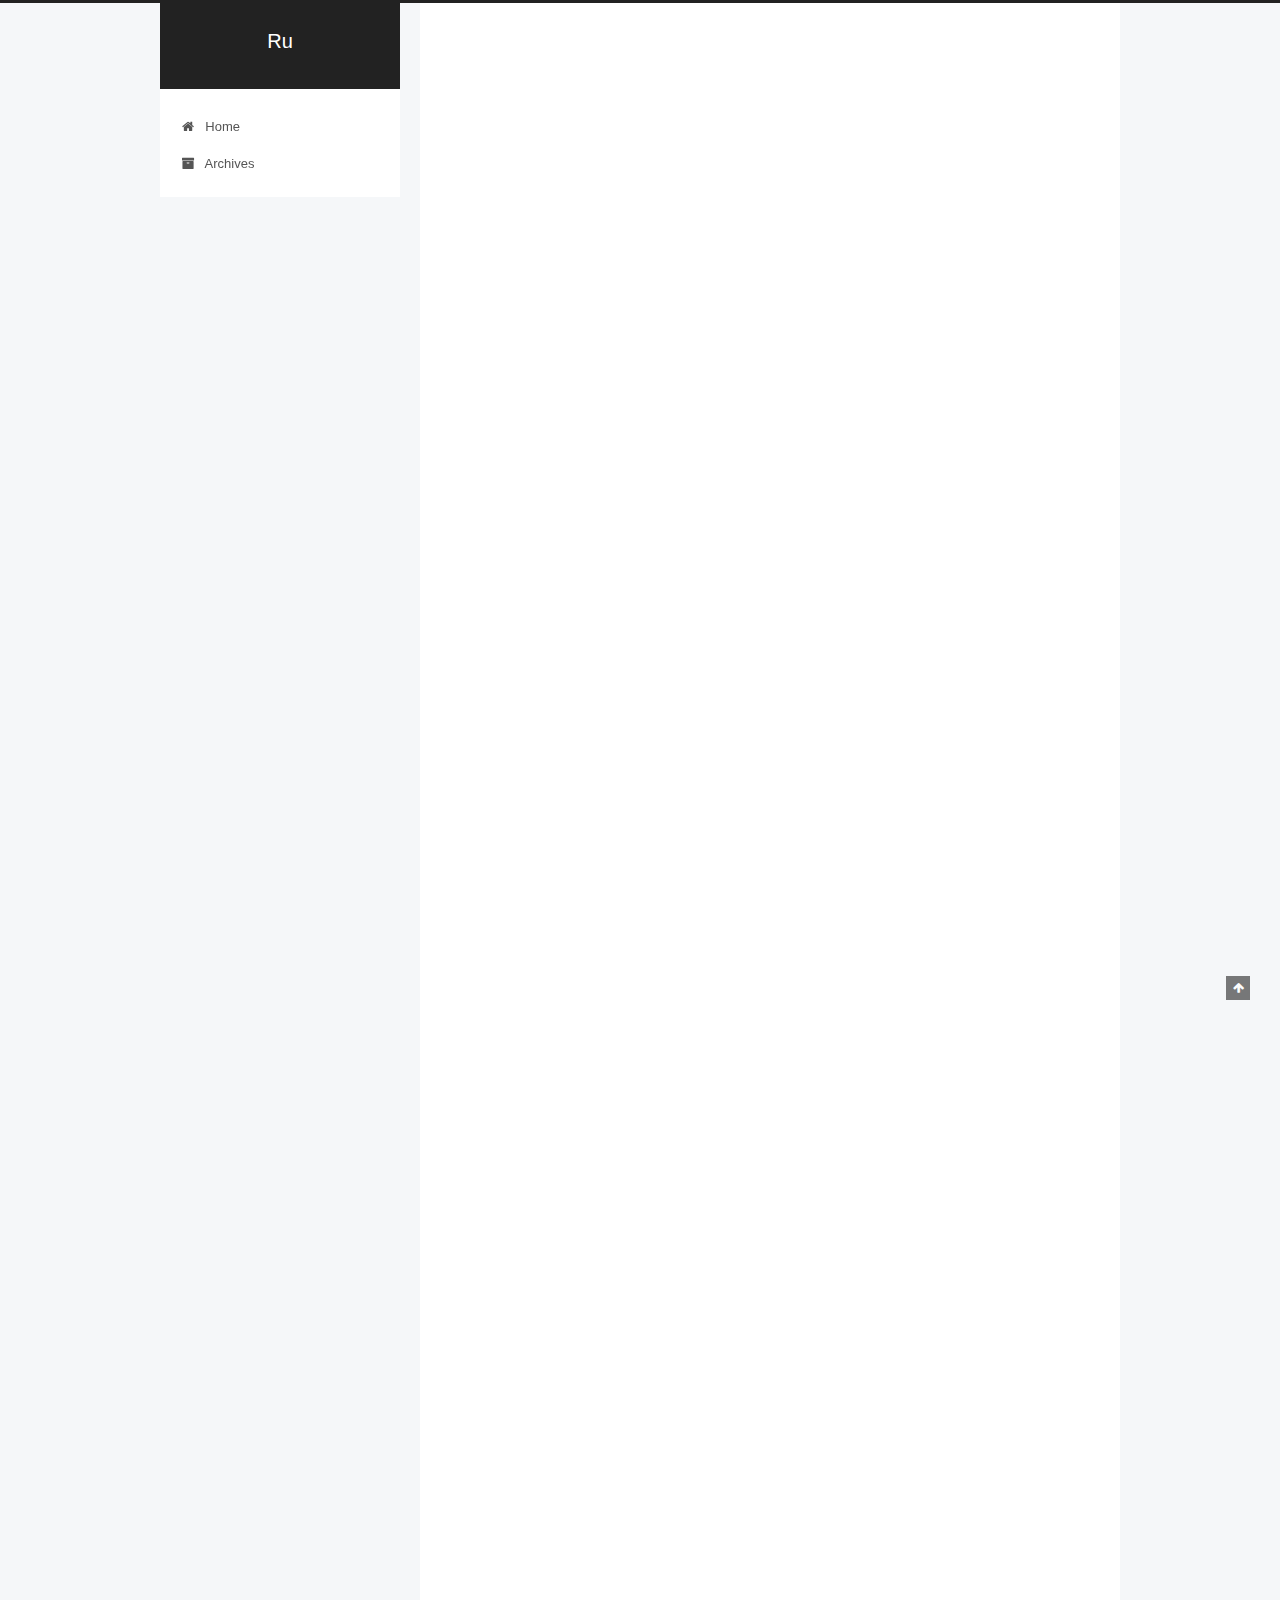
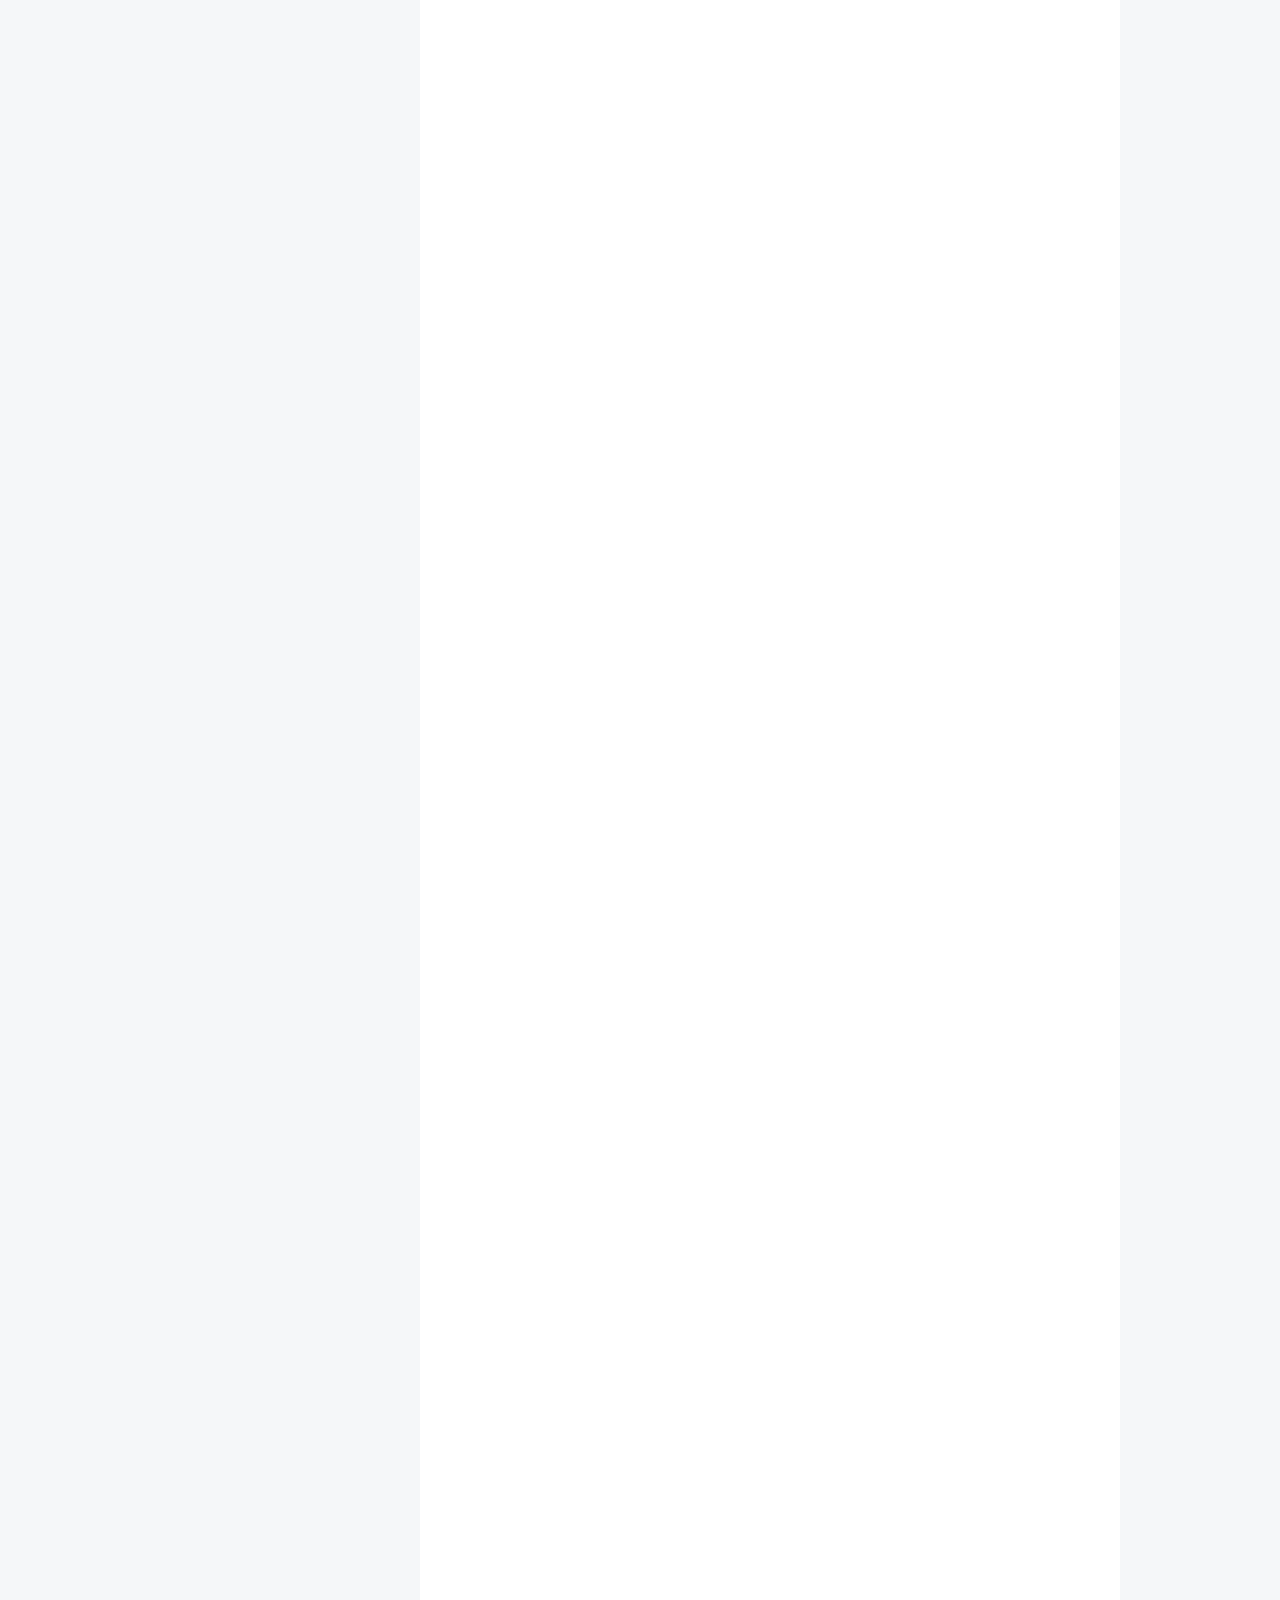
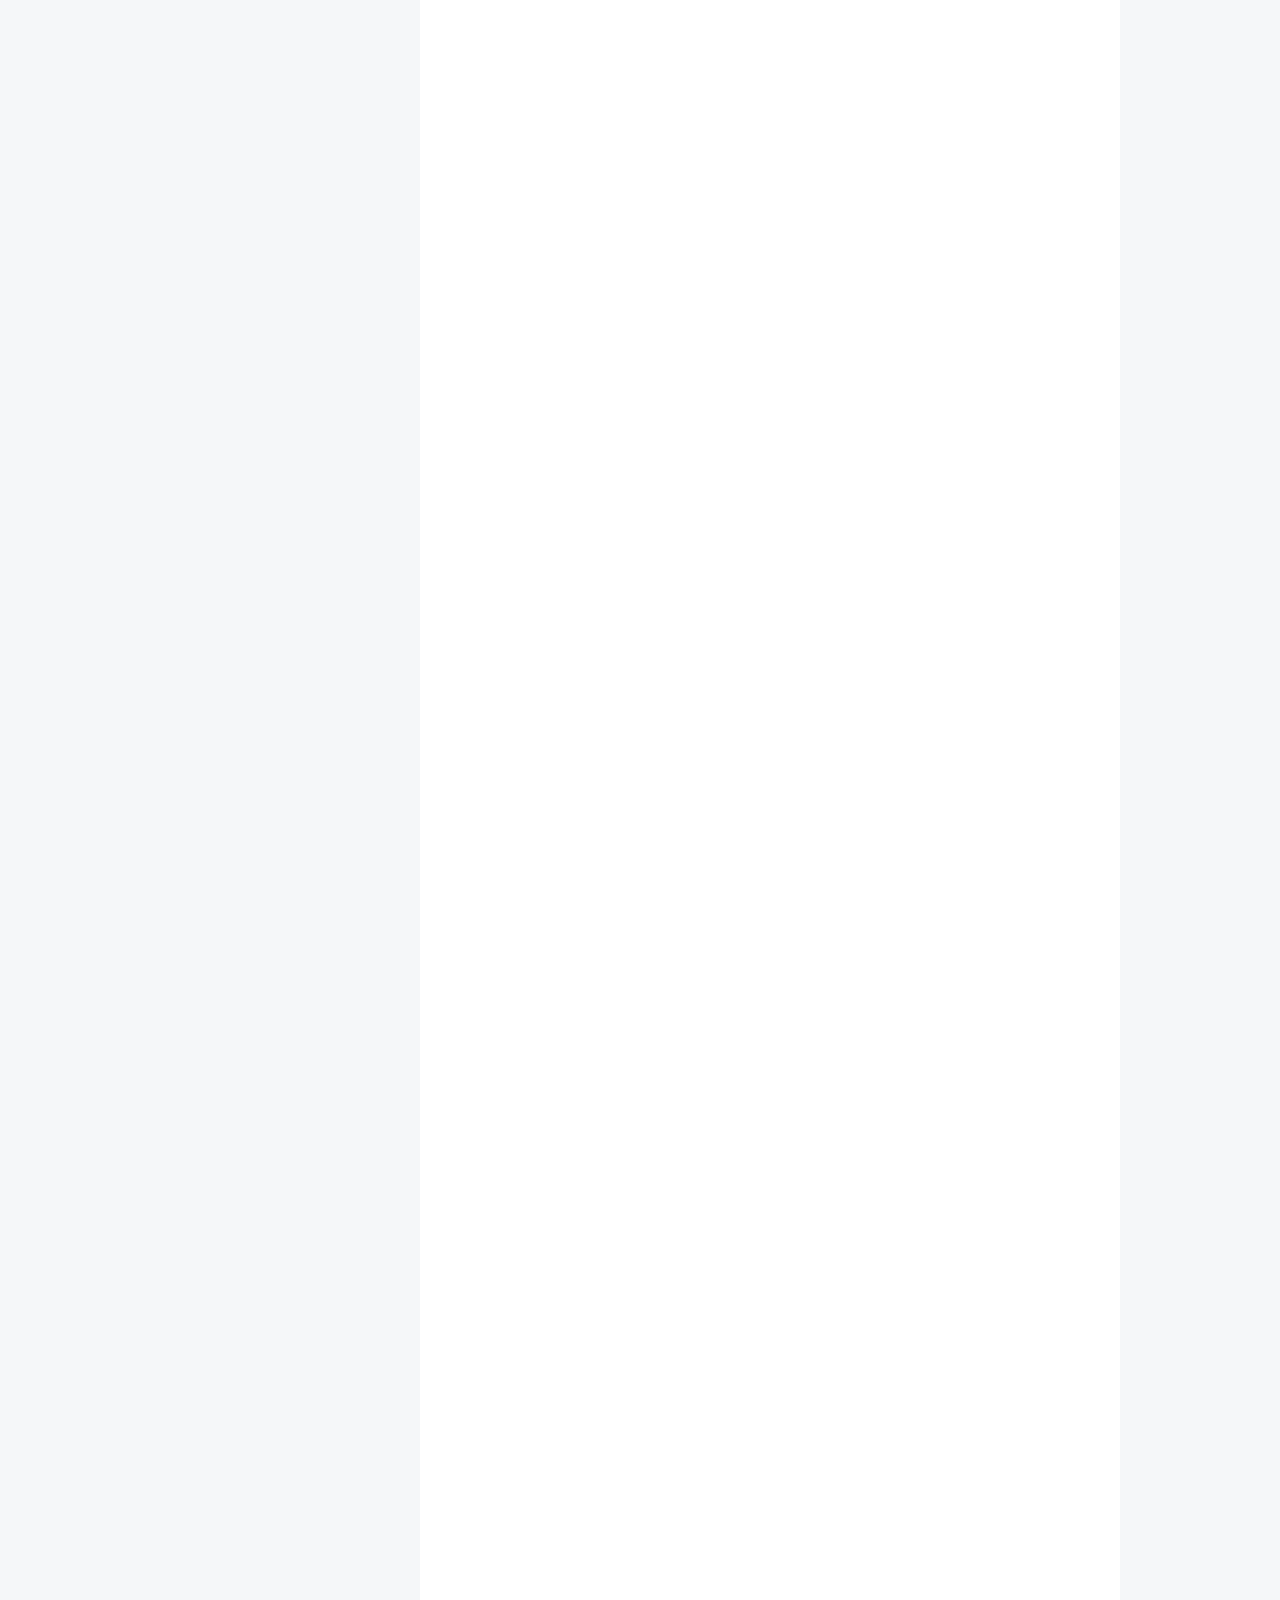
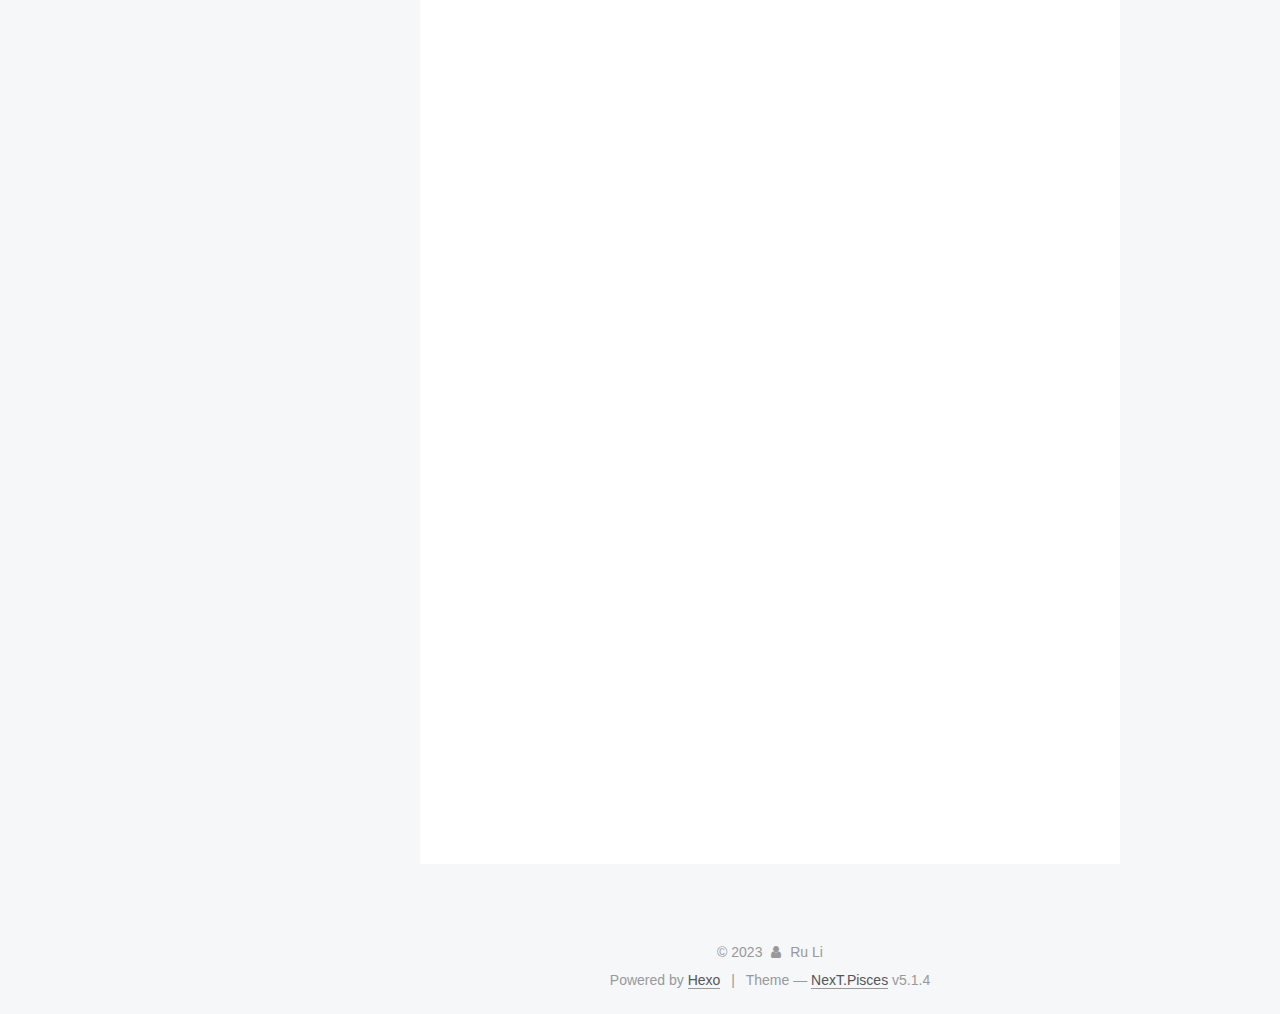
<file: 2022/01/25/2021总结/index.html>
<!DOCTYPE html>



  


<html class="theme-next pisces use-motion" lang="en">
<head>
  <meta charset="UTF-8"/>
<meta http-equiv="X-UA-Compatible" content="IE=edge" />
<meta name="viewport" content="width=device-width, initial-scale=1, maximum-scale=1"/>
<meta name="theme-color" content="#222">









<meta http-equiv="Cache-Control" content="no-transform" />
<meta http-equiv="Cache-Control" content="no-siteapp" />
















  
  
  <link href="/lib/fancybox/source/jquery.fancybox.css?v=2.1.5" rel="stylesheet" type="text/css" />







<link href="/lib/font-awesome/css/font-awesome.min.css?v=4.6.2" rel="stylesheet" type="text/css" />

<link href="/css/main.css?v=5.1.4" rel="stylesheet" type="text/css" />


  <link rel="apple-touch-icon" sizes="180x180" href="/images/apple-touch-icon-next.png?v=5.1.4">


  <link rel="icon" type="image/png" sizes="32x32" href="/images/favicon-32x32-next.png?v=5.1.4">


  <link rel="icon" type="image/png" sizes="16x16" href="/images/favicon-16x16-next.png?v=5.1.4">


  <link rel="mask-icon" href="/images/logo.svg?v=5.1.4" color="#222">





  <meta name="keywords" content="Hexo, NexT" />










<meta name="description" content="今年是回到广州工作的第一年，本年度主要参与了一个埋点数据平台以及其相关组件的建设工作，在工作中以及与同事的交流增长了很多项目经验，也接触了相关大数据的知识获得了成长，在这里简单总结一下本年度工作中完成了的项目，以及在其中得出的一些思考。 飞书论坛应用后台开发（java)入职之后，公司并未直接分配正式的线上项目任务，而是安排我去参与一个内部项目的开发，内部项目的内容是设计一个飞书应用用于内部发表文章">
<meta property="og:type" content="article">
<meta property="og:title" content="2021工作总结与思考">
<meta property="og:url" content="http://example.com/2022/01/25/2021%E6%80%BB%E7%BB%93/index.html">
<meta property="og:site_name" content="Ru">
<meta property="og:description" content="今年是回到广州工作的第一年，本年度主要参与了一个埋点数据平台以及其相关组件的建设工作，在工作中以及与同事的交流增长了很多项目经验，也接触了相关大数据的知识获得了成长，在这里简单总结一下本年度工作中完成了的项目，以及在其中得出的一些思考。 飞书论坛应用后台开发（java)入职之后，公司并未直接分配正式的线上项目任务，而是安排我去参与一个内部项目的开发，内部项目的内容是设计一个飞书应用用于内部发表文章">
<meta property="og:locale" content="en_US">
<meta property="article:published_time" content="2022-01-25T14:44:15.000Z">
<meta property="article:modified_time" content="2022-01-27T08:17:11.095Z">
<meta property="article:author" content="Ru Li">
<meta name="twitter:card" content="summary">



<script type="text/javascript" id="hexo.configurations">
  var NexT = window.NexT || {};
  var CONFIG = {
    root: '',
    scheme: 'Pisces',
    version: '5.1.4',
    sidebar: {"position":"left","display":"post","offset":12,"b2t":false,"scrollpercent":false,"onmobile":false},
    fancybox: true,
    tabs: true,
    motion: {"enable":true,"async":false,"transition":{"post_block":"fadeIn","post_header":"slideDownIn","post_body":"slideDownIn","coll_header":"slideLeftIn","sidebar":"slideUpIn"}},
    duoshuo: {
      userId: '0',
      author: 'Author'
    },
    algolia: {
      applicationID: '',
      apiKey: '',
      indexName: '',
      hits: {"per_page":10},
      labels: {"input_placeholder":"Search for Posts","hits_empty":"We didn't find any results for the search: ${query}","hits_stats":"${hits} results found in ${time} ms"}
    }
  };
</script>



  <link rel="canonical" href="http://example.com/2022/01/25/2021总结/"/>





  <title>2021工作总结与思考 | Ru</title>
  








<meta name="generator" content="Hexo 5.4.1"></head>

<body itemscope itemtype="http://schema.org/WebPage" lang="en">

  
  
    
  

  <div class="container sidebar-position-left page-post-detail">
    <div class="headband"></div>

    <header id="header" class="header" itemscope itemtype="http://schema.org/WPHeader">
      <div class="header-inner"><div class="site-brand-wrapper">
  <div class="site-meta ">
    

    <div class="custom-logo-site-title">
      <a href="/"  class="brand" rel="start">
        <span class="logo-line-before"><i></i></span>
        <span class="site-title">Ru</span>
        <span class="logo-line-after"><i></i></span>
      </a>
    </div>
      
        <p class="site-subtitle"></p>
      
  </div>

  <div class="site-nav-toggle">
    <button>
      <span class="btn-bar"></span>
      <span class="btn-bar"></span>
      <span class="btn-bar"></span>
    </button>
  </div>
</div>

<nav class="site-nav">
  

  
    <ul id="menu" class="menu">
      
        
        <li class="menu-item menu-item-home">
          <a href="/" rel="section">
            
              <i class="menu-item-icon fa fa-fw fa-home"></i> <br />
            
            Home
          </a>
        </li>
      
        
        <li class="menu-item menu-item-archives">
          <a href="/archives/" rel="section">
            
              <i class="menu-item-icon fa fa-fw fa-archive"></i> <br />
            
            Archives
          </a>
        </li>
      

      
    </ul>
  

  
</nav>



 </div>
    </header>

    <main id="main" class="main">
      <div class="main-inner">
        <div class="content-wrap">
          <div id="content" class="content">
            

  <div id="posts" class="posts-expand">
    

  

  
  
  

  <article class="post post-type-normal" itemscope itemtype="http://schema.org/Article">
  
  
  
  <div class="post-block">
    <link itemprop="mainEntityOfPage" href="http://example.com/2022/01/25/2021%E6%80%BB%E7%BB%93/">

    <span hidden itemprop="author" itemscope itemtype="http://schema.org/Person">
      <meta itemprop="name" content="">
      <meta itemprop="description" content="">
      <meta itemprop="image" content="/images/avatar.gif">
    </span>

    <span hidden itemprop="publisher" itemscope itemtype="http://schema.org/Organization">
      <meta itemprop="name" content="Ru">
    </span>

    
      <header class="post-header">

        
        
          <h1 class="post-title" itemprop="name headline">2021工作总结与思考</h1>
        

        <div class="post-meta">
          <span class="post-time">
            
              <span class="post-meta-item-icon">
                <i class="fa fa-calendar-o"></i>
              </span>
              
                <span class="post-meta-item-text">Posted on</span>
              
              <time title="Post created" itemprop="dateCreated datePublished" datetime="2022-01-25T22:44:15+08:00">
                2022-01-25
              </time>
            

            

            
          </span>

          

          
            
          

          
          

          

          

          

        </div>
      </header>
    

    
    
    
    <div class="post-body" itemprop="articleBody">

      
      

      
        <p>今年是回到广州工作的第一年，本年度主要参与了一个埋点数据平台以及其相关组件的建设工作，在工作中以及与同事的交流增长了很多项目经验，也接触了相关大数据的知识获得了成长，在这里简单总结一下本年度工作中完成了的项目，以及在其中得出的一些思考。</p>
<h2><span id="飞书论坛应用后台开发java">飞书论坛应用后台开发（java)</span></h2><p>入职之后，公司并未直接分配正式的线上项目任务，而是安排我去参与一个内部项目的开发，内部项目的内容是设计一个飞书应用用于内部发表文章进行交流，换而言之，是开发一个具有论坛功能的飞书应用。在项目中，我被分配为对后端进行开发，开发内容为话题、帖子、评论的增删改查；评论点赞、积分系统以及角色权限系统，实际上我安排负责的是Android埋点相关组件开发，在入职之前，也主要做开发app相关的项目，而对Spring以及相关组件的掌握程度仅限于课程设计程度，所以在开始的开发阶段，需求完成的十分艰难，很多事情，包括建表规范、MVC结构等知识需要向其他同事请教，所幸和我合作的同事态度比较友好，经过两个星期code review和磨合，总算熟悉了java后端的相关开发技巧和流程，对于普通的CURD需求也可以轻松地应付了，这也为后来下半年参与后端工作中打下基础。<br>经过第一个月的学习和熟悉，到第二个月时，普通的需求已经是得心应手，飞书应用的项目也到了即将完工的阶段，但是由于自己的知识不足和时间问题，项目中的积分系统模块做得并不是很好，这里让我留下了比较深刻的印象，当时的需求是要对特定角色的特定操作进行积分计算和汇总展示，我当时由于贪图便利，仅仅按照需求去对指定的角色的行为进行积分计算，忽略一个问题，角色是可以转换的，而我只对当前用户为特定角色对他的积分操作进行记录，因此极大地限制了系统的扩展性，后来经过和同事沟通和自己思考，认为将所有成员的所有积分操作进行记录，才是一种更好的做法，即使以后可以改变积分的计算规则（即不仅仅对特定角色去计算，而是对更多的角色的行为进行积分记录），也可以实现迅速的切换，经过这次的实践，让我明白到要有对需求之外的思考，对功能或者架构的设计不能仅限于当前的需求，也要为长远的扩展而考虑；其次在积分计算时，我将积分计算的动作与业务动作进行了耦合，因此产生了很多冗余的代码，这个是我在下半年开发时反思的，因为在下半年也遇到了相似的问题，就想起来之前的代码的耦合问题，实际上在开发中，功能解耦也是很重要的一部分，将相同的功能引流的一个出口，对后期代码的维护也是很重要的。<br>这个项目主要是正式投入工作前的一个热身，但是通过和同事协作，还是令我熟悉了公司的工作流程以及重新学习了相关的java后端开发技术，为后面的工作打下基础。</p>
<h2><span id="android埋点sdk开发java-kotlin">Android埋点SDK开发（java + kotlin）</span></h2><p>在结束内部任务后，我回到了组内的项目开发中，接手的是一个Android埋点SDK项目，项目实际逻辑不难，主要分为两个部分，第一个部分是配置下发，抽象来说就是一个http的get请求，然后获得一份json格式的配置，将存放在手机的应用空间中进行读取，此处主要值得注意的地方是需要控制手机对服务端接口的访问频次，毕竟接口访问频次过大对服务端和客户端来说都不是一件好事，因此这里的设计是每次手机从后台回到前台时，会将当前时间和上次拉取配置的时间取一个差值，当那个差值大于此时生成的一个随机时间数时，才会访问配置下发接口；第二个部分是数据上报，抽象来说也就是http的post请求，值得注意的只是失败重试机制的设计，这里采用数据库存放以及网络重试方法去保证，不作细说。<br>虽然基本需求比较简单，但是其他一些小模块，还是有值得思考和学习的地方，归纳如下：</p>
<h3><span id="sdk初始化优化">SDK初始化优化</span></h3><p>对于SDK的初始化，在开发时，当时的iOS同事给了我一个很好的启发，之前SDK初始化的设计，是需要手动将后台的初始化参数让业务方一个一个填入客户端代码中，但当时的同事提出了一个很好的方案，将所有需要初始化的参数编码成一个base64，让SDK将这个base64解码成所需要初始化的参数，这样做业务方只需要填入一串base64就可以完成初始化，大大减低初始化的成本。</p>
<h3><span id="debug模式">debug模式</span></h3><p>在完成基本需求后，产品提出了一个比较大的需求，SDK的数据埋点debug功能。从产品角度出发，这个功能在我看来具有十分大的意义，在没有SDK的数据埋点debug功能之前，业务方去验收埋点数据只能通过查询数据库、kafka或者到最下游的平台去查询，除了操作门槛较高外，也会产生脏数据对系统进行影响；而新增debug功能后，SDK的埋点数据直接在前端的页面进行显示，大大降低了业务方的操作门槛，同时数据仅作debug不入库，更方便研发侧去调试而不影响下游的组件。至于功能的实现，实际不是太难，不过需要后端、前端和客户端的三方联调，链路描述如下：后端生成一个二维码让前端显示，然后客户端扫码后利用唤醒协议去唤醒app，使应用进行到debug模式（实际上是更改数据发送体某个参数，以便后端识别），之后应用发送的数据会被后端视为debug数据，经过处理后在前端显示，功能不难，但是在产品上的思考，如何做出让更多人都能容易使用的产品，是值得记录和学习的。</p>
<h3><span id="业务对接">业务对接</span></h3><p>在debug功能开发完成后，项目工作重点基本注重在后端中，SDK这边直到年底才正式对接业务，在对接业务中还是得到了一些收获，首先第一个获就是不要太相信你的开发机，同一个程序在你的开发机没有问题，并不代表在所有手机都没有问题，对于耗时的调用，确实要注意和避免，该异步的操作还是要异步，不想过度相信手机性能，第二个收获是aar依赖包尽量还是使用远程依赖，使用本地依赖还是会给业务方带来集成上的压力，第三个就是集成包的冲突，业务方有可能集成了和你开发的包相似的依赖包，可能会有一些意料不到的冲突问题，在开发时，一些需要hook或者需要使用的关键命名还是最好具有独有性，以免被误hook造成冲突。</p>
<h2><span id="ios埋点sdk开发oc">iOS埋点SDK开发（oc）</span></h2><p>在七月底，埋点SDK开发基本完成时，准备推出到业务使用时，发生了一件事，负责iOS的同事离职了，但是当前还有debug模式的开发需求和游戏业务的对接需求需要承接，换而言之就是工作量的突然几倍增长，由于事出突然，当时只有一个星期去交接和熟悉相关的iOS开发内容。对于写惯java的人来说，oc还是不容易习惯的，其次的难题是iOS的打包方式，因为对iOS特性的不熟悉，在这方面也碰了不少壁，不过凭着百度、谷歌以及问大佬，还是把这轮需求和对接任务顶了过来，但是对于个人来说，实际上技术的提升不是很大，工作内容来说其实也只是代码的堆砌，只能说提高了一些对iOS的理解，但未达到能独立开发的程度。</p>
<h2><span id="flutter-demo应用开发go-flutter">Flutter Demo应用开发（go + flutter）</span></h2><p>完成了原生的埋点SDK开发后，上级提出需要一个正式的demo展示应用的需求，开发的背景是现有的demo应用都是那种界面简单，仅有几个按钮的功能demo，对于对技术理解程度不深的业务方来讲，采用简陋的demo难以让他们理解实际的功能，因此需要一个拥有实际交互UI的demo应用去体现业务价值。<br>考虑到开发的便利性，技术选型选择了go后端+flutter客户端的架构，相较于java，go去开发后端显得更速度便利，而flutter相较于原生则排除了需要重复编写两端代码的问题，技术选型确实具有便利的特点，但是对于我来说却不太便利，正是因为我两种方法都没有接触过，又是一次需要学习的旅程。<br>在服务端方面，我采用了gim+gorm的框架以及github上im的代码借鉴，迅速完成了相关聊天功能和朋友圈功能的后端开发，在客户端方面，也是通过git上的组件的代码借鉴和堆砌完成UI的开发，然后利用flutter的dio框架完成网络交互，至此demo应用的基本模型基本开发完毕，即一个拥有聊天功能和动态发布功能的APP。<br>然后在动态广场模块方面，需要实现评论和点赞的推送功能，然而客户端对http的请求是短连接，需要客户端向服务端进行请求，才能得知后端的变化情况，针对处理这个场景，在服务端引入了websocket，通过websocket的双工通信，可以实现服务端向客户端发送消息，客户端只需要进行监听即可，而不需要进行轮询请求。<br>这个项目中，对go和flutter的开发有了一定理解，也算是拓展了一点相关的开发知识，降低了后续与以go语言开发服务端的业务和flutter开发客户端的业务对接时的沟通成本。</p>
<h2><span id="埋点管理平台服务端开发java">埋点管理平台服务端开发（java）</span></h2><p>在SDK开发的期间，由于SDK的管理平台后端开发人数不足，导致进度滞后，因此我临时过去支撑了开发几个功能模块，没想到因为这个，下半年工作重心就从客户端转移到了服务端，一开始开发的模块还比较简单，坑比较少，都是基本的调用接口和CRUD，但是到后期逐步深入开发和业务的投入使用，还是觉得后端有很多地方是值得琢磨的，归纳如下：</p>
<h3><span id="数据规则不确定">数据规则不确定</span></h3><p>在结束Flutter Demo应用的开发之后，我正式转入埋点管理平台后台的迭代之中，平台实际上功能不难，都是对一些埋点事件和埋点属性的CRUD，但是关键的是与下游的协调。因为这个埋点管理平台是从旧有的数据分析平台的埋点模块拆分出来,因此要遵循旧有的数据规则，然而这个规则的不确定性和产品经理的需求变更，给这里埋下了不少的坑，这个问题带出来的思考是，很多东西还是要在开发前决定，而不要在后面填坑，以及开发前一定要对上下游进行沟通理解，而不要按照自己的理解去盲目开发。</p>
<h3><span id="手写sql和联表查询重构">手写sql和联表查询重构</span></h3><p>在接手项目后，发现项目中的数据操作大量使用了手写sql进行数据库操作而不是采用mybatis-plus这种封装框架，这对后面维护来说是一个很大困扰，尤其是联表查询，在数据量大的时候，会造成页面卡死，加上耦合性强，不好维护；所以在接手后，我首先对大量的手写sql进行重构，将大量的联表查询拆分为单表查询，且采用mybatis-plus进行数据库操作，降低手写sql的风险以及增加代码的可维护性。</p>
<h3><span id="底层功能统一出口">底层功能统一出口</span></h3><p>埋点管理平台的添加事件和属性有页面添加和excel导入两种方式，之前两种添加记录的方式，分别维护了两种数据库操作，当分别开发时，这样的行为是没有问题，但是当需要统一升级时，这里就体现难维护的问题，当时需要在数据库操作后加入发送kafka消息的操作，就造成了一边加完了，但是另一边没加完的操作，引发了下游的问题，为了日后代码的可维护性和扩展性，这里必须改造成一个出口进行数据库操作，解决的方案是将数据库操作抽离成一个方法，然后对这个方法根据页面添加和excel导入两种场景进行封装，而最底层的数据操作始终执行那个方法，将操作指向唯一出口，这样做的话，无论场景怎么变，都只是对执行数据库操作之前的数据体进行加工，而不影响最后的数据库操作逻辑。<br>这次问题中得出的思考是同一样的功能不要重写，要尽量进行抽象，将最关键的操作指向一个方法中，以此减少日后维护的成本。</p>
<h3><span id="kafka发送代码耦合">kafka发送代码耦合</span></h3><p>在统一出口的问题中，有提到数据库操作后需要加入发送kafka消息的操作，一开始的设计是，每次数据库事务结束后都会发送一次kafka消息去通知下游元数据变更，但是这样做出现了几个问题，第一个问题是kafka消息过多，下游因难以及时消费而处于阻塞状态，第二个问题是kafka消息发送失败难以追踪，只能去kafka里面去对比offset，第三个问题代码耦合，导致kafka操作的代码出现过多，并没有进行统一出口处理，后期难维护。<br>针对以上问题对该逻辑进行重构得出了一个新的实现方案，首先为了减少kafka消息发送量,将每次事务后发送一次消息，抽象成crud的每种操作只发送一次消息，对于重复的循环操作，只记录最早的操作的时间，将这个时间带给下游，让下游根据这个时间去同步之后的元数据情况，而不需要每次操作同步一次，以此降低下游的消费压力；对于第二个问题和第三个问题，解决的方案是，引入event-bus中间件和新增一个kafka消息表去解决，首先让数据库操作作为生产者，每次数据库操作后，会在kafka消息表中新增一条记录，但是会留空里面的partition和offset字段，然后向eventbus中post一个事件，eventbus接收到那个事件后，会进行kafka消息的发送，然后将partition和offset update回kafka消息表中，以此完成这个过程，通过这个这种重构，将kafka消息收束在eventbus的消费者中，而不是散落的各个模块的数据库操作中，况且这个是异步的操作，更加减少了系统的负担，其次通过kafka消息表可以查询到哪条数据库操作记录未发送kafka消息。<br>通过这次重构，对复杂耗时的功能，可以进行异步解耦，还是要进行异步解耦，不要在一个方法内堆积大量操作，要尽量做到高内聚低耦合，对难以查询的记录，可以尝试维护一个表去记录，以减少查询的麻烦程度。</p>
<h3><span id="附件场景重构">附件场景重构</span></h3><p>这个问题也是上面问题的类似，这里简单说一下，当时接到需求，说要给埋点事件增加一个截图功能，一开始的做法也是直接在事件那个表加个路径就算了，其实这里我又犯了欠扩展性的错误，后来经过上级提醒，还是要建一个附件的表，进行解耦，事件表里面就存附件id就好，这样做的好处是以后附件需要改动或者迁移时的成本比较低，其次是文件可以使用md5校验，可以节省存储的空间。</p>
<h3><span id="配置下发缓存">配置下发缓存</span></h3><p>在Android SDK那个章节提过，会需要访问配置下发接口去拉取配置，接手服务一开始发现，服务中使用的是hashmap进行缓存，但是hashmap去做缓存，在数据量大的情况下，会造成内存不足的问题，因此接手后，我将其缓存换成了guava缓存，后面可考虑升级为caffeine或者redis，可以进一步提升性能，不过这点没有什么好说，对于老司机都是基操了，但是值得提醒自己的是在开发时，时刻要有缓存的思想，尽量可以上缓存去提升接口的性能，但是在引用缓存时也要去做好同步和一致性的设计。</p>
<h2><span id="数据采集器组件开发java">数据采集器组件开发（java)</span></h2><p>在年底，上级让我接手了一个数据采集器的组件，这组件的作用是从本地文件或kafka中提取数据进行加工，然后发送数据给采集后台，至于这个组件，我并未做太多开发，但是根据观察以及和同事交流还是发现了几点问题值得思考，第一点是配置困难，每次组件配置，我都需要在对其配置文件作大量更改，这样做既辛苦也容易出错，感觉这个后面可以像sdk一样采用一串base64去进行初始化或者采用远程拉取的方式去配置，减少工作量，第二点就是部署混乱，没有管理，导致不同机子配置的版本不一，造成排查问题上的困难，第三点就是发送数据体冗余的问题，组件在发送数据体时会带上当前的发送进度，但是当发送进度的记录太多时，会出现进度数据比业务数据更多的情况，从而造成数据体过大，曾经20g的原始数据在发送后得到了500g的结果数据，这个问题年后还需要看看项目源码再考虑方案。</p>
<h2><span id="总结">总结</span></h2><p>总的来说，今年做的项目还是很杂的，后端做了Java和Go，客户端Android iOS和Flutter都接触了，不过在其中还是拓宽了自己很多的知识面，也明白到很多问题，要在实际的项目中才能体现，东西只有用起来才会发现问题，从而才会得到提升。其次，在实践中，也要加强自己对细节的把控，对工作中犯了的错误要记录，平时做事也要更加仔细，在交付前要多加检查，以及在开发新代码的时候也要注意其对旧代码的影响。再者，与客户的沟通中，就注意沟通方式和结果导向。最后，在一个负责数据部门中工作，自己还是要掌握一些大数据知识，不然对接的时候面对同事说的一些大数据组件和大数据术语还是会懵b，在2022要加强这方面的学习。</p>

      
    </div>
    
    
    

    

    

    

    <footer class="post-footer">
      

      
      
      

      
        <div class="post-nav">
          <div class="post-nav-next post-nav-item">
            
          </div>

          <span class="post-nav-divider"></span>

          <div class="post-nav-prev post-nav-item">
            
              <a href="/2023/01/21/2022%E6%80%BB%E7%BB%93/" rel="prev" title="2022工作总结与思考">
                2022工作总结与思考 <i class="fa fa-chevron-right"></i>
              </a>
            
          </div>
        </div>
      

      
      
    </footer>
  </div>
  
  
  
  </article>



    <div class="post-spread">
      
    </div>
  </div>


          </div>
          


          

  



        </div>
        
          
  
  <div class="sidebar-toggle">
    <div class="sidebar-toggle-line-wrap">
      <span class="sidebar-toggle-line sidebar-toggle-line-first"></span>
      <span class="sidebar-toggle-line sidebar-toggle-line-middle"></span>
      <span class="sidebar-toggle-line sidebar-toggle-line-last"></span>
    </div>
  </div>

  <aside id="sidebar" class="sidebar">
    
    <div class="sidebar-inner">

      

      
        <ul class="sidebar-nav motion-element">
          <li class="sidebar-nav-toc sidebar-nav-active" data-target="post-toc-wrap">
            Table of Contents
          </li>
          <li class="sidebar-nav-overview" data-target="site-overview-wrap">
            Overview
          </li>
        </ul>
      

      <section class="site-overview-wrap sidebar-panel">
        <div class="site-overview">
          <div class="site-author motion-element" itemprop="author" itemscope itemtype="http://schema.org/Person">
            
              <p class="site-author-name" itemprop="name"></p>
              <p class="site-description motion-element" itemprop="description"></p>
          </div>

          <nav class="site-state motion-element">

            
              <div class="site-state-item site-state-posts">
                <a href="/archives">
                  <span class="site-state-item-count">2</span>
                  <span class="site-state-item-name">posts</span>
                </a>
              </div>
            

            

            

          </nav>

          

          

          
          

          
          

          

        </div>
      </section>

      
      <!--noindex-->
        <section class="post-toc-wrap motion-element sidebar-panel sidebar-panel-active">
          <div class="post-toc">

            
              
            

            
              <div class="post-toc-content"><ol class="nav"><li class="nav-item nav-level-2"><a class="nav-link"><span class="nav-number">1.</span> <span class="nav-text">飞书论坛应用后台开发（java)</span></a></li><li class="nav-item nav-level-2"><a class="nav-link"><span class="nav-number">2.</span> <span class="nav-text">Android埋点SDK开发（java + kotlin）</span></a><ol class="nav-child"><li class="nav-item nav-level-3"><a class="nav-link"><span class="nav-number">2.1.</span> <span class="nav-text">SDK初始化优化</span></a></li><li class="nav-item nav-level-3"><a class="nav-link"><span class="nav-number">2.2.</span> <span class="nav-text">debug模式</span></a></li><li class="nav-item nav-level-3"><a class="nav-link"><span class="nav-number">2.3.</span> <span class="nav-text">业务对接</span></a></li></ol></li><li class="nav-item nav-level-2"><a class="nav-link"><span class="nav-number">3.</span> <span class="nav-text">iOS埋点SDK开发（oc）</span></a></li><li class="nav-item nav-level-2"><a class="nav-link"><span class="nav-number">4.</span> <span class="nav-text">Flutter Demo应用开发（go + flutter）</span></a></li><li class="nav-item nav-level-2"><a class="nav-link"><span class="nav-number">5.</span> <span class="nav-text">埋点管理平台服务端开发（java）</span></a><ol class="nav-child"><li class="nav-item nav-level-3"><a class="nav-link"><span class="nav-number">5.1.</span> <span class="nav-text">数据规则不确定</span></a></li><li class="nav-item nav-level-3"><a class="nav-link"><span class="nav-number">5.2.</span> <span class="nav-text">手写sql和联表查询重构</span></a></li><li class="nav-item nav-level-3"><a class="nav-link"><span class="nav-number">5.3.</span> <span class="nav-text">底层功能统一出口</span></a></li><li class="nav-item nav-level-3"><a class="nav-link"><span class="nav-number">5.4.</span> <span class="nav-text">kafka发送代码耦合</span></a></li><li class="nav-item nav-level-3"><a class="nav-link"><span class="nav-number">5.5.</span> <span class="nav-text">附件场景重构</span></a></li><li class="nav-item nav-level-3"><a class="nav-link"><span class="nav-number">5.6.</span> <span class="nav-text">配置下发缓存</span></a></li></ol></li><li class="nav-item nav-level-2"><a class="nav-link"><span class="nav-number">6.</span> <span class="nav-text">数据采集器组件开发（java)</span></a></li><li class="nav-item nav-level-2"><a class="nav-link"><span class="nav-number">7.</span> <span class="nav-text">总结</span></a></li></ol></div>
            

          </div>
        </section>
      <!--/noindex-->
      

      

    </div>
  </aside>


        
      </div>
    </main>

    <footer id="footer" class="footer">
      <div class="footer-inner">
        <div class="copyright">&copy; <span itemprop="copyrightYear">2023</span>
  <span class="with-love">
    <i class="fa fa-user"></i>
  </span>
  <span class="author" itemprop="copyrightHolder">Ru Li</span>

  
</div>


  <div class="powered-by">Powered by <a class="theme-link" target="_blank" href="https://hexo.io">Hexo</a></div>



  <span class="post-meta-divider">|</span>



  <div class="theme-info">Theme &mdash; <a class="theme-link" target="_blank" href="https://github.com/iissnan/hexo-theme-next">NexT.Pisces</a> v5.1.4</div>




        







        
      </div>
    </footer>

    
      <div class="back-to-top">
        <i class="fa fa-arrow-up"></i>
        
      </div>
    

    

  </div>

  

<script type="text/javascript">
  if (Object.prototype.toString.call(window.Promise) !== '[object Function]') {
    window.Promise = null;
  }
</script>









  












  
  
    <script type="text/javascript" src="/lib/jquery/index.js?v=2.1.3"></script>
  

  
  
    <script type="text/javascript" src="/lib/fastclick/lib/fastclick.min.js?v=1.0.6"></script>
  

  
  
    <script type="text/javascript" src="/lib/jquery_lazyload/jquery.lazyload.js?v=1.9.7"></script>
  

  
  
    <script type="text/javascript" src="/lib/velocity/velocity.min.js?v=1.2.1"></script>
  

  
  
    <script type="text/javascript" src="/lib/velocity/velocity.ui.min.js?v=1.2.1"></script>
  

  
  
    <script type="text/javascript" src="/lib/fancybox/source/jquery.fancybox.pack.js?v=2.1.5"></script>
  


  


  <script type="text/javascript" src="/js/src/utils.js?v=5.1.4"></script>

  <script type="text/javascript" src="/js/src/motion.js?v=5.1.4"></script>



  
  


  <script type="text/javascript" src="/js/src/affix.js?v=5.1.4"></script>

  <script type="text/javascript" src="/js/src/schemes/pisces.js?v=5.1.4"></script>



  
  <script type="text/javascript" src="/js/src/scrollspy.js?v=5.1.4"></script>
<script type="text/javascript" src="/js/src/post-details.js?v=5.1.4"></script>



  


  <script type="text/javascript" src="/js/src/bootstrap.js?v=5.1.4"></script>



  


  




	





  





  












  





  

  

  

  
  

  

  

  

</body>
</html>
</file>
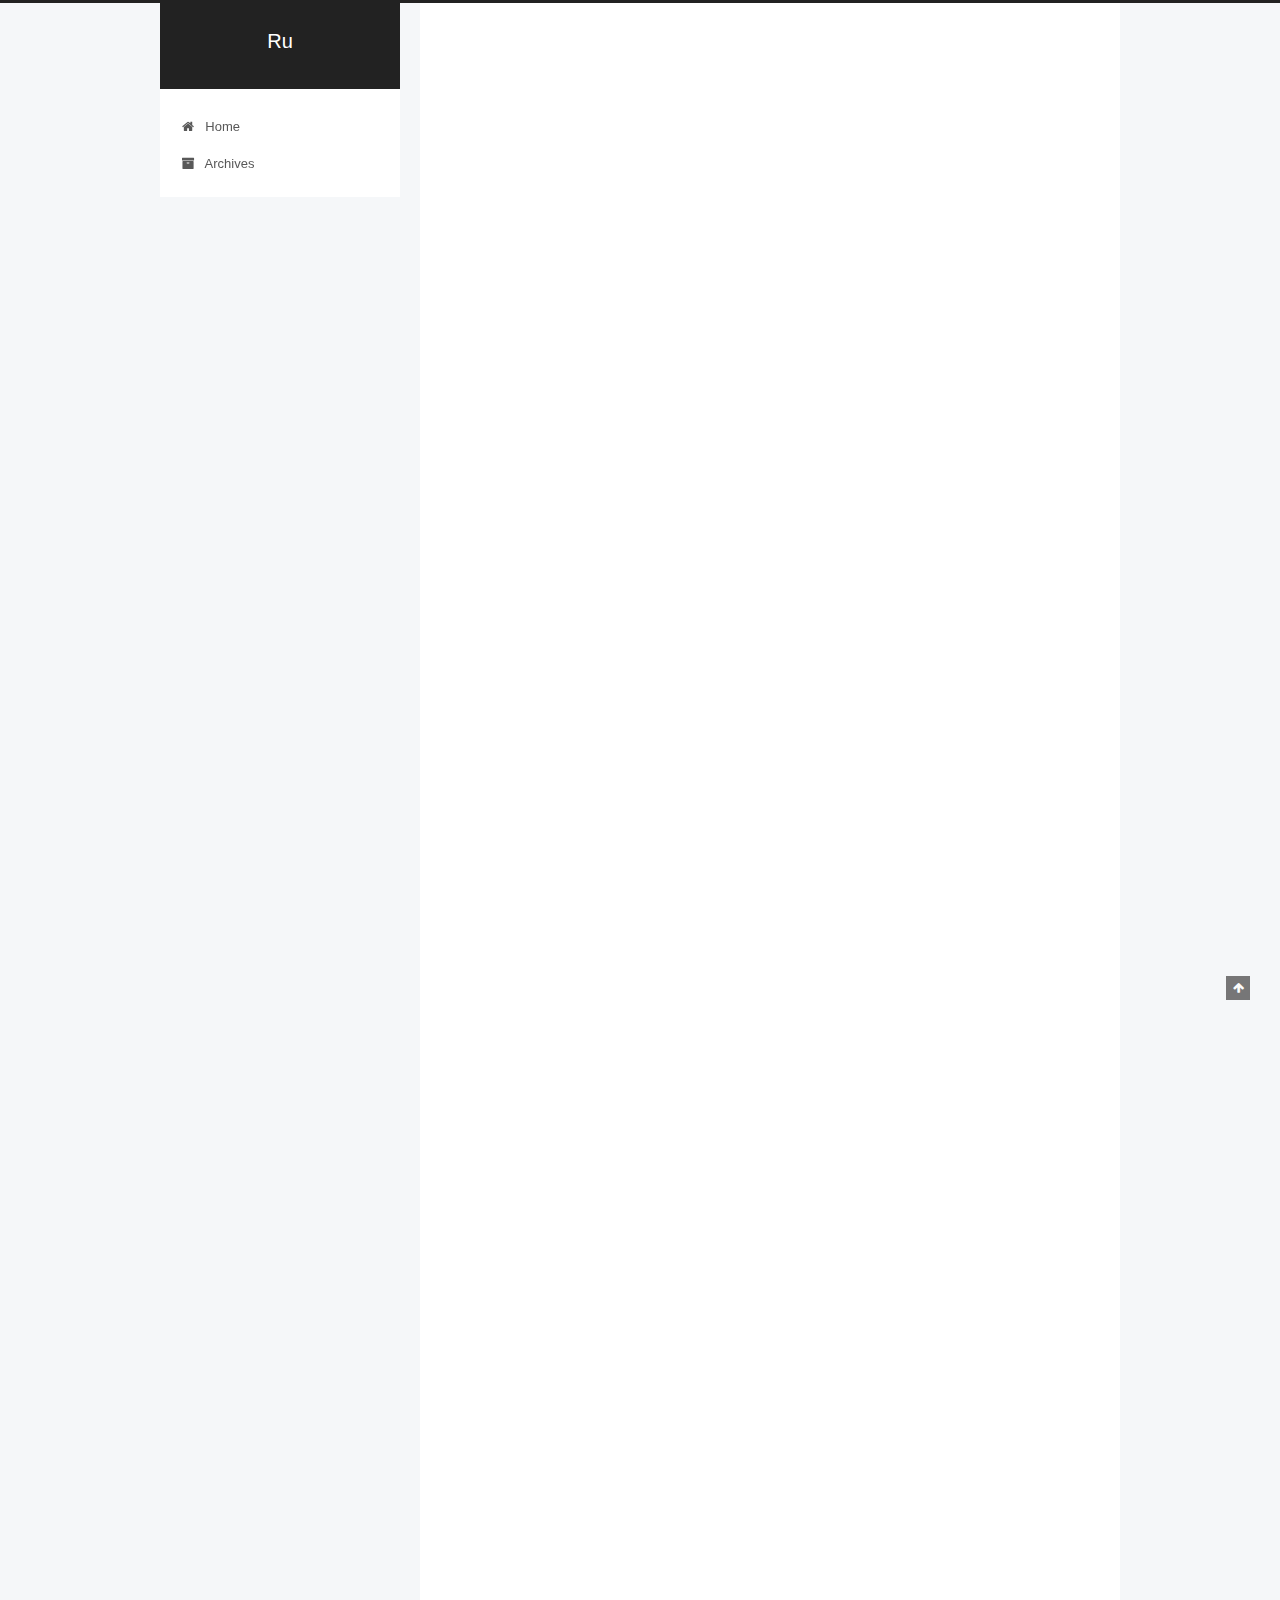
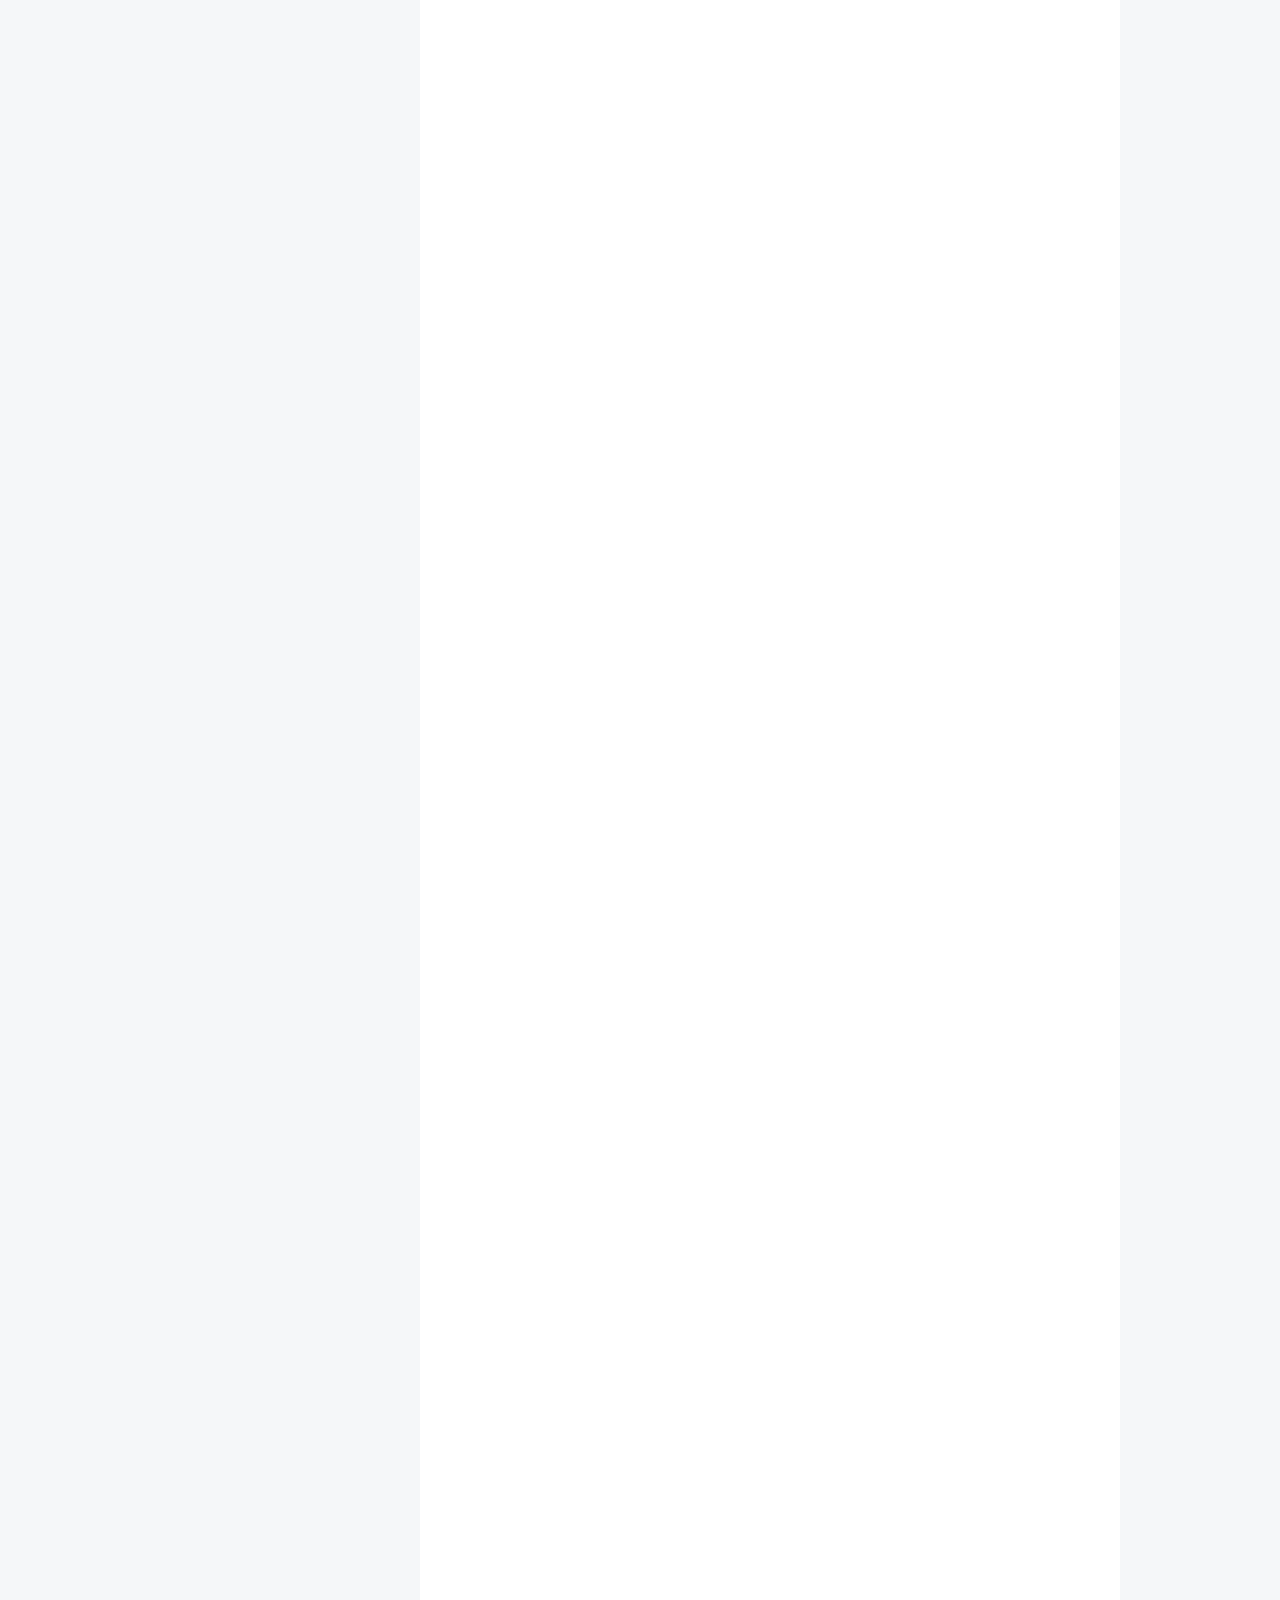
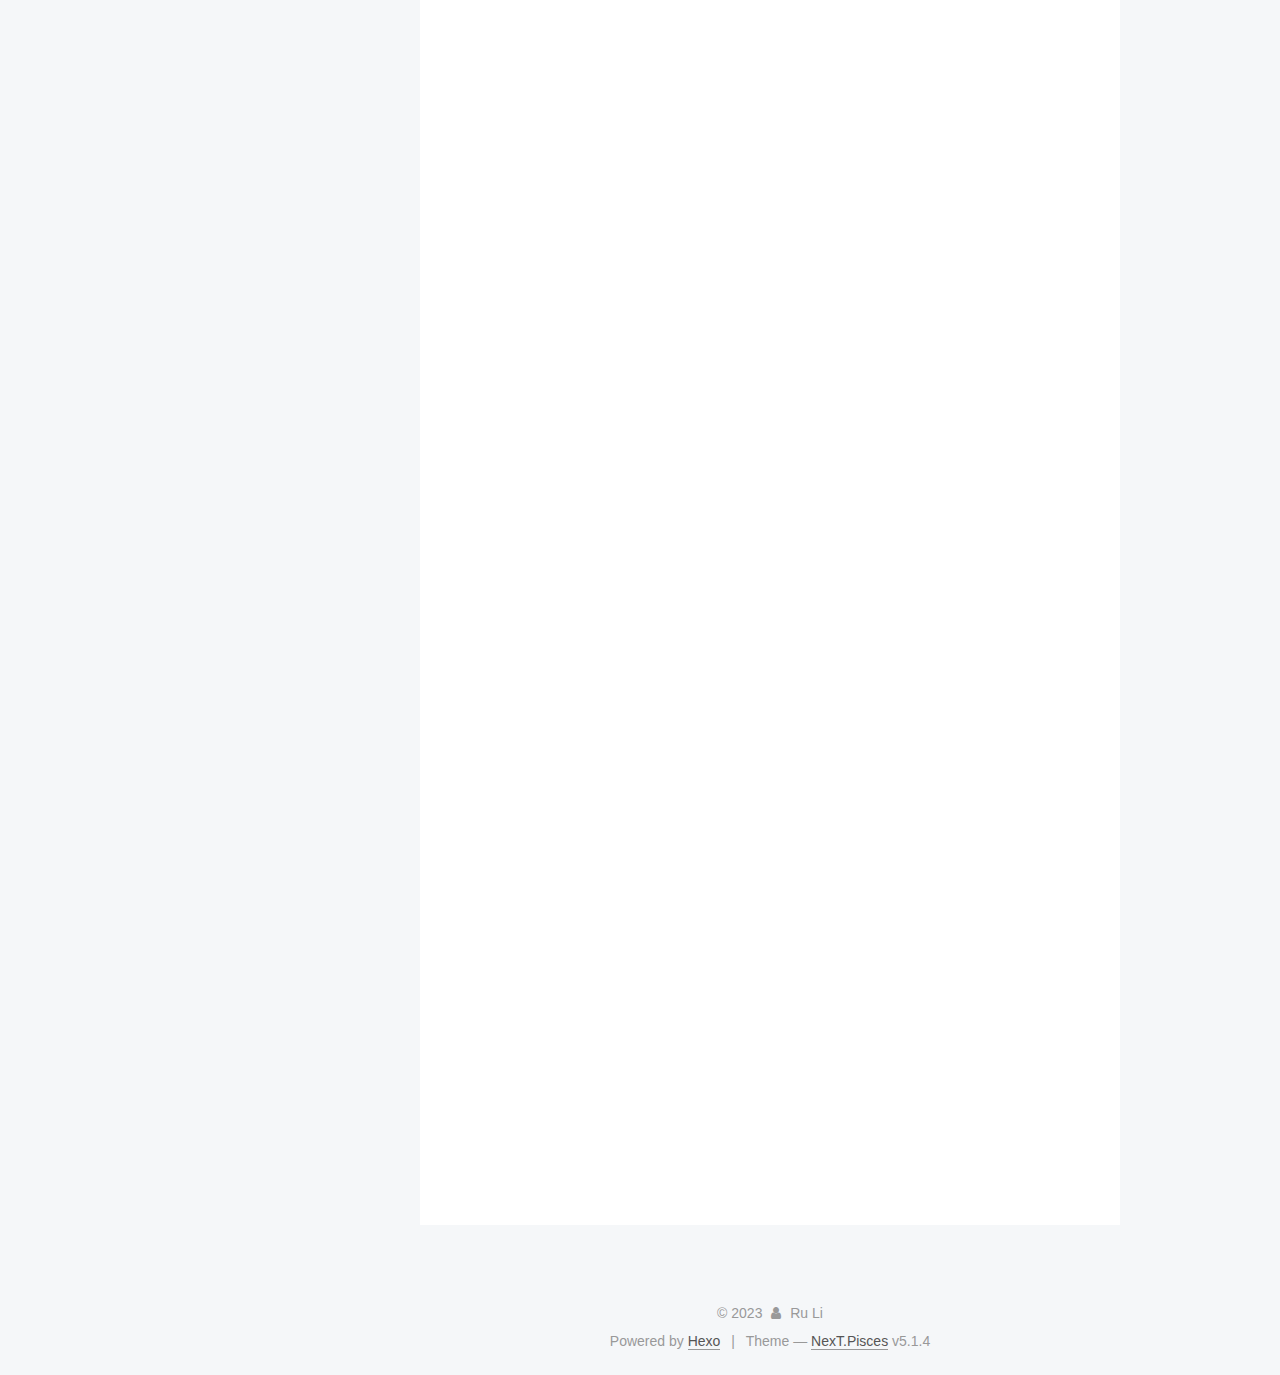
<file: 2023/01/21/2022总结/index.html>
<!DOCTYPE html>



  


<html class="theme-next pisces use-motion" lang="en">
<head>
  <meta charset="UTF-8"/>
<meta http-equiv="X-UA-Compatible" content="IE=edge" />
<meta name="viewport" content="width=device-width, initial-scale=1, maximum-scale=1"/>
<meta name="theme-color" content="#222">









<meta http-equiv="Cache-Control" content="no-transform" />
<meta http-equiv="Cache-Control" content="no-siteapp" />
















  
  
  <link href="/lib/fancybox/source/jquery.fancybox.css?v=2.1.5" rel="stylesheet" type="text/css" />







<link href="/lib/font-awesome/css/font-awesome.min.css?v=4.6.2" rel="stylesheet" type="text/css" />

<link href="/css/main.css?v=5.1.4" rel="stylesheet" type="text/css" />


  <link rel="apple-touch-icon" sizes="180x180" href="/images/apple-touch-icon-next.png?v=5.1.4">


  <link rel="icon" type="image/png" sizes="32x32" href="/images/favicon-32x32-next.png?v=5.1.4">


  <link rel="icon" type="image/png" sizes="16x16" href="/images/favicon-16x16-next.png?v=5.1.4">


  <link rel="mask-icon" href="/images/logo.svg?v=5.1.4" color="#222">





  <meta name="keywords" content="Hexo, NexT" />










<meta name="description" content="今年是回到广州工作的第二年，本年度继续负责埋点平台相关的工作，工作重点从客户端转移到了服务端，在团队中的角色也从辅助开发变成了埋点管理平台和服务端埋点组件的核心开发，由于今年的开发项目都是并行的，所以以项目顺序说一下自己对今年所做项目的一些心得和想法。 Android埋点SDK开发（java + kotlin）本年度安卓埋点SDK没有较大的功能开发，主要是对之前的功能进行补充和完善，对自身并没有太">
<meta property="og:type" content="article">
<meta property="og:title" content="2022工作总结与思考">
<meta property="og:url" content="http://example.com/2023/01/21/2022%E6%80%BB%E7%BB%93/index.html">
<meta property="og:site_name" content="Ru">
<meta property="og:description" content="今年是回到广州工作的第二年，本年度继续负责埋点平台相关的工作，工作重点从客户端转移到了服务端，在团队中的角色也从辅助开发变成了埋点管理平台和服务端埋点组件的核心开发，由于今年的开发项目都是并行的，所以以项目顺序说一下自己对今年所做项目的一些心得和想法。 Android埋点SDK开发（java + kotlin）本年度安卓埋点SDK没有较大的功能开发，主要是对之前的功能进行补充和完善，对自身并没有太">
<meta property="og:locale" content="en_US">
<meta property="article:published_time" content="2023-01-21T14:44:15.000Z">
<meta property="article:modified_time" content="2023-01-21T12:39:23.744Z">
<meta property="article:author" content="Ru Li">
<meta name="twitter:card" content="summary">



<script type="text/javascript" id="hexo.configurations">
  var NexT = window.NexT || {};
  var CONFIG = {
    root: '',
    scheme: 'Pisces',
    version: '5.1.4',
    sidebar: {"position":"left","display":"post","offset":12,"b2t":false,"scrollpercent":false,"onmobile":false},
    fancybox: true,
    tabs: true,
    motion: {"enable":true,"async":false,"transition":{"post_block":"fadeIn","post_header":"slideDownIn","post_body":"slideDownIn","coll_header":"slideLeftIn","sidebar":"slideUpIn"}},
    duoshuo: {
      userId: '0',
      author: 'Author'
    },
    algolia: {
      applicationID: '',
      apiKey: '',
      indexName: '',
      hits: {"per_page":10},
      labels: {"input_placeholder":"Search for Posts","hits_empty":"We didn't find any results for the search: ${query}","hits_stats":"${hits} results found in ${time} ms"}
    }
  };
</script>



  <link rel="canonical" href="http://example.com/2023/01/21/2022总结/"/>





  <title>2022工作总结与思考 | Ru</title>
  








<meta name="generator" content="Hexo 5.4.1"></head>

<body itemscope itemtype="http://schema.org/WebPage" lang="en">

  
  
    
  

  <div class="container sidebar-position-left page-post-detail">
    <div class="headband"></div>

    <header id="header" class="header" itemscope itemtype="http://schema.org/WPHeader">
      <div class="header-inner"><div class="site-brand-wrapper">
  <div class="site-meta ">
    

    <div class="custom-logo-site-title">
      <a href="/"  class="brand" rel="start">
        <span class="logo-line-before"><i></i></span>
        <span class="site-title">Ru</span>
        <span class="logo-line-after"><i></i></span>
      </a>
    </div>
      
        <p class="site-subtitle"></p>
      
  </div>

  <div class="site-nav-toggle">
    <button>
      <span class="btn-bar"></span>
      <span class="btn-bar"></span>
      <span class="btn-bar"></span>
    </button>
  </div>
</div>

<nav class="site-nav">
  

  
    <ul id="menu" class="menu">
      
        
        <li class="menu-item menu-item-home">
          <a href="/" rel="section">
            
              <i class="menu-item-icon fa fa-fw fa-home"></i> <br />
            
            Home
          </a>
        </li>
      
        
        <li class="menu-item menu-item-archives">
          <a href="/archives/" rel="section">
            
              <i class="menu-item-icon fa fa-fw fa-archive"></i> <br />
            
            Archives
          </a>
        </li>
      

      
    </ul>
  

  
</nav>



 </div>
    </header>

    <main id="main" class="main">
      <div class="main-inner">
        <div class="content-wrap">
          <div id="content" class="content">
            

  <div id="posts" class="posts-expand">
    

  

  
  
  

  <article class="post post-type-normal" itemscope itemtype="http://schema.org/Article">
  
  
  
  <div class="post-block">
    <link itemprop="mainEntityOfPage" href="http://example.com/2023/01/21/2022%E6%80%BB%E7%BB%93/">

    <span hidden itemprop="author" itemscope itemtype="http://schema.org/Person">
      <meta itemprop="name" content="">
      <meta itemprop="description" content="">
      <meta itemprop="image" content="/images/avatar.gif">
    </span>

    <span hidden itemprop="publisher" itemscope itemtype="http://schema.org/Organization">
      <meta itemprop="name" content="Ru">
    </span>

    
      <header class="post-header">

        
        
          <h1 class="post-title" itemprop="name headline">2022工作总结与思考</h1>
        

        <div class="post-meta">
          <span class="post-time">
            
              <span class="post-meta-item-icon">
                <i class="fa fa-calendar-o"></i>
              </span>
              
                <span class="post-meta-item-text">Posted on</span>
              
              <time title="Post created" itemprop="dateCreated datePublished" datetime="2023-01-21T22:44:15+08:00">
                2023-01-21
              </time>
            

            

            
          </span>

          

          
            
          

          
          

          

          

          

        </div>
      </header>
    

    
    
    
    <div class="post-body" itemprop="articleBody">

      
      

      
        <p>今年是回到广州工作的第二年，本年度继续负责埋点平台相关的工作，工作重点从客户端转移到了服务端，在团队中的角色也从辅助开发变成了埋点管理平台和服务端埋点组件的核心开发，由于今年的开发项目都是并行的，所以以项目顺序说一下自己对今年所做项目的一些心得和想法。</p>
<h2><span id="android埋点sdk开发java-kotlin">Android埋点SDK开发（java + kotlin）</span></h2><p>本年度安卓埋点SDK没有较大的功能开发，主要是对之前的功能进行补充和完善，对自身并没有太多的提高，完成的功能如下：</p>
<h3><span id="配置热切换">配置热切换</span></h3><p>本来SDK要通过分包才能切换配置，开发这个功能后，SDK可以通过接口来控制当前应用的配置，相比之前更加灵活。</p>
<h3><span id="crc校验">CRC校验</span></h3><p>客户端与网关使用相同的CRC算法，对上报数据体进行CRC计算，对比是否一致以确定数据准确性，用来解决数据上报被截断的问题。</p>
<h3><span id="插件模式">插件模式</span></h3><p>换而言之，利用反射去调用其他包的代码，忽略不写。</p>
<h3><span id="数据质量">数据质量</span></h3><p>换而言之，心跳上报，忽略不写。</p>
<h3><span id="日志全局回调">日志全局回调</span></h3><p>由于业务方提出需要一个接口去提取上报是否成功的信息而不使用原来log输出的方式，使用了观察者模式去监控数据上报情况，当上报成功时便将信息通知观察者，并让观察者的接口方法拿到信息，尔后再让业务方进行处理。</p>
<h2><span id="埋点管理平台服务端开发java">埋点管理平台服务端开发（java）</span></h2><p>本年度一半以上的工作都在参与埋点管理平台的开发，以下提取一些值得记录的点进行叙述。</p>
<h3><span id="埋点版本">埋点版本</span></h3><p>今年完成最大的功能是埋点管理平台的版本管理系统，以下将挑出值得思考的四点进行回顾：</p>
<h4><span id="版本">版本</span></h4><p>首先以我看来版本这个概念主要实现了两个目的：</p>
<ol>
<li>将当前版本的埋点和过往版本的埋点在测试环境进行隔离</li>
<li>将测试环境已经完成的埋点直接同步到生产环境</li>
</ol>
<p>但是想实现上述目的，会遭遇几个困难：</p>
<ol>
<li>需要提交版本才能更改过往版本的埋点，不能实时修改</li>
<li>测试环境和生产环境的数据需要一致，不然会引发合并错误</li>
</ol>
<p>至于问题1：</p>
<p>产品的建议是根据用户角色开启后门，使得高权限用户可以直接修改已发布版本的元数据，这样做虽然方便，但是会引发问题2，导致生产环境和测试环境的元数据不一致影响合并，而实际上测试同学也试过误操作影响系统的正常使用。</p>
<p>而我这边的建议是开发一个操作审批系统，对于已发布的版本元数据的操作，必须要最高权限的角色进行审批才能进行，以保证不会出席脏数据。</p>
<p>至于问题2：</p>
<p>对于旧应用会造成影响，目前仍需要人工进行校准，看看在新的一年接入更多业务时，有无更好的解决方法。</p>
<h4><span id="事件-平台与角色">事件、平台与角色</span></h4><p>在版本中的事件，会有平台和角色的概念，一个事件会属于多个平台，而一个平台又会由多个角色来负责，在这里我目前设计的是两张表去解决，一张事件平台表，一张事件平台角色表，但是在后面深入的开发中，我觉得事件平台表显得冗余，考虑用一张事件平台角色表概括直接管理这个两层模型，看看在2023能否进行重构。</p>
<h4><span id="事件与子事件">事件与子事件</span></h4><p>在版本中的事件存在事件与子事件的概念，原因是因为产品期望在版本中可以有同名事件，而在元数据中事件名需要唯一，因此引出了子事件属性关系表，目前是通过id去区分事件和子事件间的关系，但是细想这边仍有优化的空间，暂且先作记录。</p>
<h4><span id="版本创建同步信息">版本创建同步信息</span></h4><p>目前需求期望，新版本创建时，需要将元数据事件属性和旧版本搁置事件全部同步到新版本中，在小数据量时，这样的操作并无太大问题，但数据量大时，因为事件的插入需要同时影响事件平台表，事件角色表，事件属性表，会造成数据库处理时间过长，而前端返回客户504的情况，对用户体验造成影响。针对这个问题，和产品沟通时提出了几个方案：</p>
<ol>
<li>版本合并后，立刻创建新版本，等用户操作时只是假创建，避免超时。</li>
<li>异步创建元数据</li>
<li>简化元数据创建过程</li>
</ol>
<p>以上方案，将在年后进行预研实施。</p>
<h3><span id="标签系统">标签系统</span></h3><p>目前平台中的属性均可被打上标签，被打上标签的属性可以被统一与某一事件绑定关系，目前的设计是用一张标签属性关系表去管理，这样看起来没问题，但是产品又要求，要在事件侧展示所绑定的标签，然后就引出一个问题，先要查出事件属性的关系，然后再查出属性标签的关系才能进行展示，而每次属性和标签进行解绑/绑定的时候，要去计算出所有受影响的事件进行计算，这样就会影响到效率，影响用户体验。</p>
<p>其次标签是和属性id进行绑定，每创一次版本，版本属性就会产生新的属性id，换而言之，每一次创建版本，都要创建一次标签属性id关系，这样个人意见是会导致存储的冗余，久而久之也会造成影响。</p>
<p>针对以上问题，我的建议是标签和应用属性的名字进行直接绑定，方便进行控制和避免产生冗余数据，同时也会减少第一个问题的计算量和缓存所需内存量。</p>
<h3><span id="kafka消息注解化">KAFKA消息注解化</span></h3><p>针对重复的代码操作，使用注解+AOP的方式，在切面将其实现，提高了代码的可维护性，但需要注意的一个问题是，同一个方法追加多个注解时，注解的执行顺序不是固定的。</p>
<h3><span id="请求拦截器">请求拦截器</span></h3><p>修改HandlerInterceptor类和HttpServletRequestWrapper 类，记录每一次请求的信息，方便排查问题。</p>
<h2><span id="数据采集器组件开发与容器化java">数据采集器组件开发与容器化（java)</span></h2><p>数据采集器开发是今年的第二个重要任务，也是挑出值得提及的几点进行叙述。</p>
<h3><span id="远程配置下发">远程配置下发</span></h3><p>之前的数据采集器配置是读取本地文件的，这样做的弊端很明显：</p>
<ol>
<li>部署困难</li>
<li>管理困难</li>
</ol>
<p>针对以上问题，改成了从服务器中根据pod名字或者配置id进行读取，便于管理和部署。</p>
<h3><span id="管理后台开发">管理后台开发</span></h3><p>之前数据采集器，没有监控质量、进度和配置的平台，开发以上平台解决以上问题，方便查询管理和查询异常。</p>
<h3><span id="容器化">容器化</span></h3><p>今年响应okr号召，将数据采集器进行了容器化操作，容器化之后，资源的调度更方便，部署更加简单，自己也学会了更多k8s的知识。</p>
<h3><span id="退出与进度保存">退出与进度保存</span></h3><p>优雅退出是今年数据采集器遇到的一个难题，容器化前的进程退出，是进程停止三十秒接收数据，然后保存进度，最终停掉进程，这种操作在非容器化前很合理，但是在容器化后却出现了问题，k8s中，一个pod被kill掉后，在旧的pod未完全结束前，新的pod是已经进行重启的，这时候就会出现一个双pod并行的情况，造成数据重复，针对这点，一开始考虑的是prestop钩子方法去解决，虽然这个方法是有执行，但是却不能保证新的pod在旧pod完全保存进度后，再启动，为了保证新pod一定要在旧pod完成进度保存后再启动，将程序延时一分钟再启动，避免重复，但是感觉这种解决方法比较粗暴，期望自己对k8s有新的理解后，有更好的解决方案。</p>
<h2><span id="组内项目看板项目开发java">组内项目看板项目开发（java)</span></h2><p>这个是领导交予的一个组内项目，基本都是CURD的功能，唯一有一点难点的只有单点登录的接入，不过是第一次作为项目组长去做项目，在其中锻炼了自己写周报的能力。</p>
<h2><span id="总结">总结</span></h2><ol>
<li>今年还是做了很多crud工作，提升了自己crud和抽象设计的能力</li>
<li>接触了k8s，开始熟悉容器</li>
<li>还是没接触flink，2023期望可以接触</li>
</ol>

      
    </div>
    
    
    

    

    

    

    <footer class="post-footer">
      

      
      
      

      
        <div class="post-nav">
          <div class="post-nav-next post-nav-item">
            
              <a href="/2022/01/25/2021%E6%80%BB%E7%BB%93/" rel="next" title="2021工作总结与思考">
                <i class="fa fa-chevron-left"></i> 2021工作总结与思考
              </a>
            
          </div>

          <span class="post-nav-divider"></span>

          <div class="post-nav-prev post-nav-item">
            
          </div>
        </div>
      

      
      
    </footer>
  </div>
  
  
  
  </article>



    <div class="post-spread">
      
    </div>
  </div>


          </div>
          


          

  



        </div>
        
          
  
  <div class="sidebar-toggle">
    <div class="sidebar-toggle-line-wrap">
      <span class="sidebar-toggle-line sidebar-toggle-line-first"></span>
      <span class="sidebar-toggle-line sidebar-toggle-line-middle"></span>
      <span class="sidebar-toggle-line sidebar-toggle-line-last"></span>
    </div>
  </div>

  <aside id="sidebar" class="sidebar">
    
    <div class="sidebar-inner">

      

      
        <ul class="sidebar-nav motion-element">
          <li class="sidebar-nav-toc sidebar-nav-active" data-target="post-toc-wrap">
            Table of Contents
          </li>
          <li class="sidebar-nav-overview" data-target="site-overview-wrap">
            Overview
          </li>
        </ul>
      

      <section class="site-overview-wrap sidebar-panel">
        <div class="site-overview">
          <div class="site-author motion-element" itemprop="author" itemscope itemtype="http://schema.org/Person">
            
              <p class="site-author-name" itemprop="name"></p>
              <p class="site-description motion-element" itemprop="description"></p>
          </div>

          <nav class="site-state motion-element">

            
              <div class="site-state-item site-state-posts">
                <a href="/archives">
                  <span class="site-state-item-count">2</span>
                  <span class="site-state-item-name">posts</span>
                </a>
              </div>
            

            

            

          </nav>

          

          

          
          

          
          

          

        </div>
      </section>

      
      <!--noindex-->
        <section class="post-toc-wrap motion-element sidebar-panel sidebar-panel-active">
          <div class="post-toc">

            
              
            

            
              <div class="post-toc-content"><ol class="nav"><li class="nav-item nav-level-2"><a class="nav-link"><span class="nav-number">1.</span> <span class="nav-text">Android埋点SDK开发（java + kotlin）</span></a><ol class="nav-child"><li class="nav-item nav-level-3"><a class="nav-link"><span class="nav-number">1.1.</span> <span class="nav-text">配置热切换</span></a></li><li class="nav-item nav-level-3"><a class="nav-link"><span class="nav-number">1.2.</span> <span class="nav-text">CRC校验</span></a></li><li class="nav-item nav-level-3"><a class="nav-link"><span class="nav-number">1.3.</span> <span class="nav-text">插件模式</span></a></li><li class="nav-item nav-level-3"><a class="nav-link"><span class="nav-number">1.4.</span> <span class="nav-text">数据质量</span></a></li><li class="nav-item nav-level-3"><a class="nav-link"><span class="nav-number">1.5.</span> <span class="nav-text">日志全局回调</span></a></li></ol></li><li class="nav-item nav-level-2"><a class="nav-link"><span class="nav-number">2.</span> <span class="nav-text">埋点管理平台服务端开发（java）</span></a><ol class="nav-child"><li class="nav-item nav-level-3"><a class="nav-link"><span class="nav-number">2.1.</span> <span class="nav-text">埋点版本</span></a><ol class="nav-child"><li class="nav-item nav-level-4"><a class="nav-link"><span class="nav-number">2.1.1.</span> <span class="nav-text">版本</span></a></li><li class="nav-item nav-level-4"><a class="nav-link"><span class="nav-number">2.1.2.</span> <span class="nav-text">事件、平台与角色</span></a></li><li class="nav-item nav-level-4"><a class="nav-link"><span class="nav-number">2.1.3.</span> <span class="nav-text">事件与子事件</span></a></li><li class="nav-item nav-level-4"><a class="nav-link"><span class="nav-number">2.1.4.</span> <span class="nav-text">版本创建同步信息</span></a></li></ol></li><li class="nav-item nav-level-3"><a class="nav-link"><span class="nav-number">2.2.</span> <span class="nav-text">标签系统</span></a></li><li class="nav-item nav-level-3"><a class="nav-link"><span class="nav-number">2.3.</span> <span class="nav-text">KAFKA消息注解化</span></a></li><li class="nav-item nav-level-3"><a class="nav-link"><span class="nav-number">2.4.</span> <span class="nav-text">请求拦截器</span></a></li></ol></li><li class="nav-item nav-level-2"><a class="nav-link"><span class="nav-number">3.</span> <span class="nav-text">数据采集器组件开发与容器化（java)</span></a><ol class="nav-child"><li class="nav-item nav-level-3"><a class="nav-link"><span class="nav-number">3.1.</span> <span class="nav-text">远程配置下发</span></a></li><li class="nav-item nav-level-3"><a class="nav-link"><span class="nav-number">3.2.</span> <span class="nav-text">管理后台开发</span></a></li><li class="nav-item nav-level-3"><a class="nav-link"><span class="nav-number">3.3.</span> <span class="nav-text">容器化</span></a></li><li class="nav-item nav-level-3"><a class="nav-link"><span class="nav-number">3.4.</span> <span class="nav-text">退出与进度保存</span></a></li></ol></li><li class="nav-item nav-level-2"><a class="nav-link"><span class="nav-number">4.</span> <span class="nav-text">组内项目看板项目开发（java)</span></a></li><li class="nav-item nav-level-2"><a class="nav-link"><span class="nav-number">5.</span> <span class="nav-text">总结</span></a></li></ol></div>
            

          </div>
        </section>
      <!--/noindex-->
      

      

    </div>
  </aside>


        
      </div>
    </main>

    <footer id="footer" class="footer">
      <div class="footer-inner">
        <div class="copyright">&copy; <span itemprop="copyrightYear">2023</span>
  <span class="with-love">
    <i class="fa fa-user"></i>
  </span>
  <span class="author" itemprop="copyrightHolder">Ru Li</span>

  
</div>


  <div class="powered-by">Powered by <a class="theme-link" target="_blank" href="https://hexo.io">Hexo</a></div>



  <span class="post-meta-divider">|</span>



  <div class="theme-info">Theme &mdash; <a class="theme-link" target="_blank" href="https://github.com/iissnan/hexo-theme-next">NexT.Pisces</a> v5.1.4</div>




        







        
      </div>
    </footer>

    
      <div class="back-to-top">
        <i class="fa fa-arrow-up"></i>
        
      </div>
    

    

  </div>

  

<script type="text/javascript">
  if (Object.prototype.toString.call(window.Promise) !== '[object Function]') {
    window.Promise = null;
  }
</script>









  












  
  
    <script type="text/javascript" src="/lib/jquery/index.js?v=2.1.3"></script>
  

  
  
    <script type="text/javascript" src="/lib/fastclick/lib/fastclick.min.js?v=1.0.6"></script>
  

  
  
    <script type="text/javascript" src="/lib/jquery_lazyload/jquery.lazyload.js?v=1.9.7"></script>
  

  
  
    <script type="text/javascript" src="/lib/velocity/velocity.min.js?v=1.2.1"></script>
  

  
  
    <script type="text/javascript" src="/lib/velocity/velocity.ui.min.js?v=1.2.1"></script>
  

  
  
    <script type="text/javascript" src="/lib/fancybox/source/jquery.fancybox.pack.js?v=2.1.5"></script>
  


  


  <script type="text/javascript" src="/js/src/utils.js?v=5.1.4"></script>

  <script type="text/javascript" src="/js/src/motion.js?v=5.1.4"></script>



  
  


  <script type="text/javascript" src="/js/src/affix.js?v=5.1.4"></script>

  <script type="text/javascript" src="/js/src/schemes/pisces.js?v=5.1.4"></script>



  
  <script type="text/javascript" src="/js/src/scrollspy.js?v=5.1.4"></script>
<script type="text/javascript" src="/js/src/post-details.js?v=5.1.4"></script>



  


  <script type="text/javascript" src="/js/src/bootstrap.js?v=5.1.4"></script>



  


  




	





  





  












  





  

  

  

  
  

  

  

  

</body>
</html>
</file>
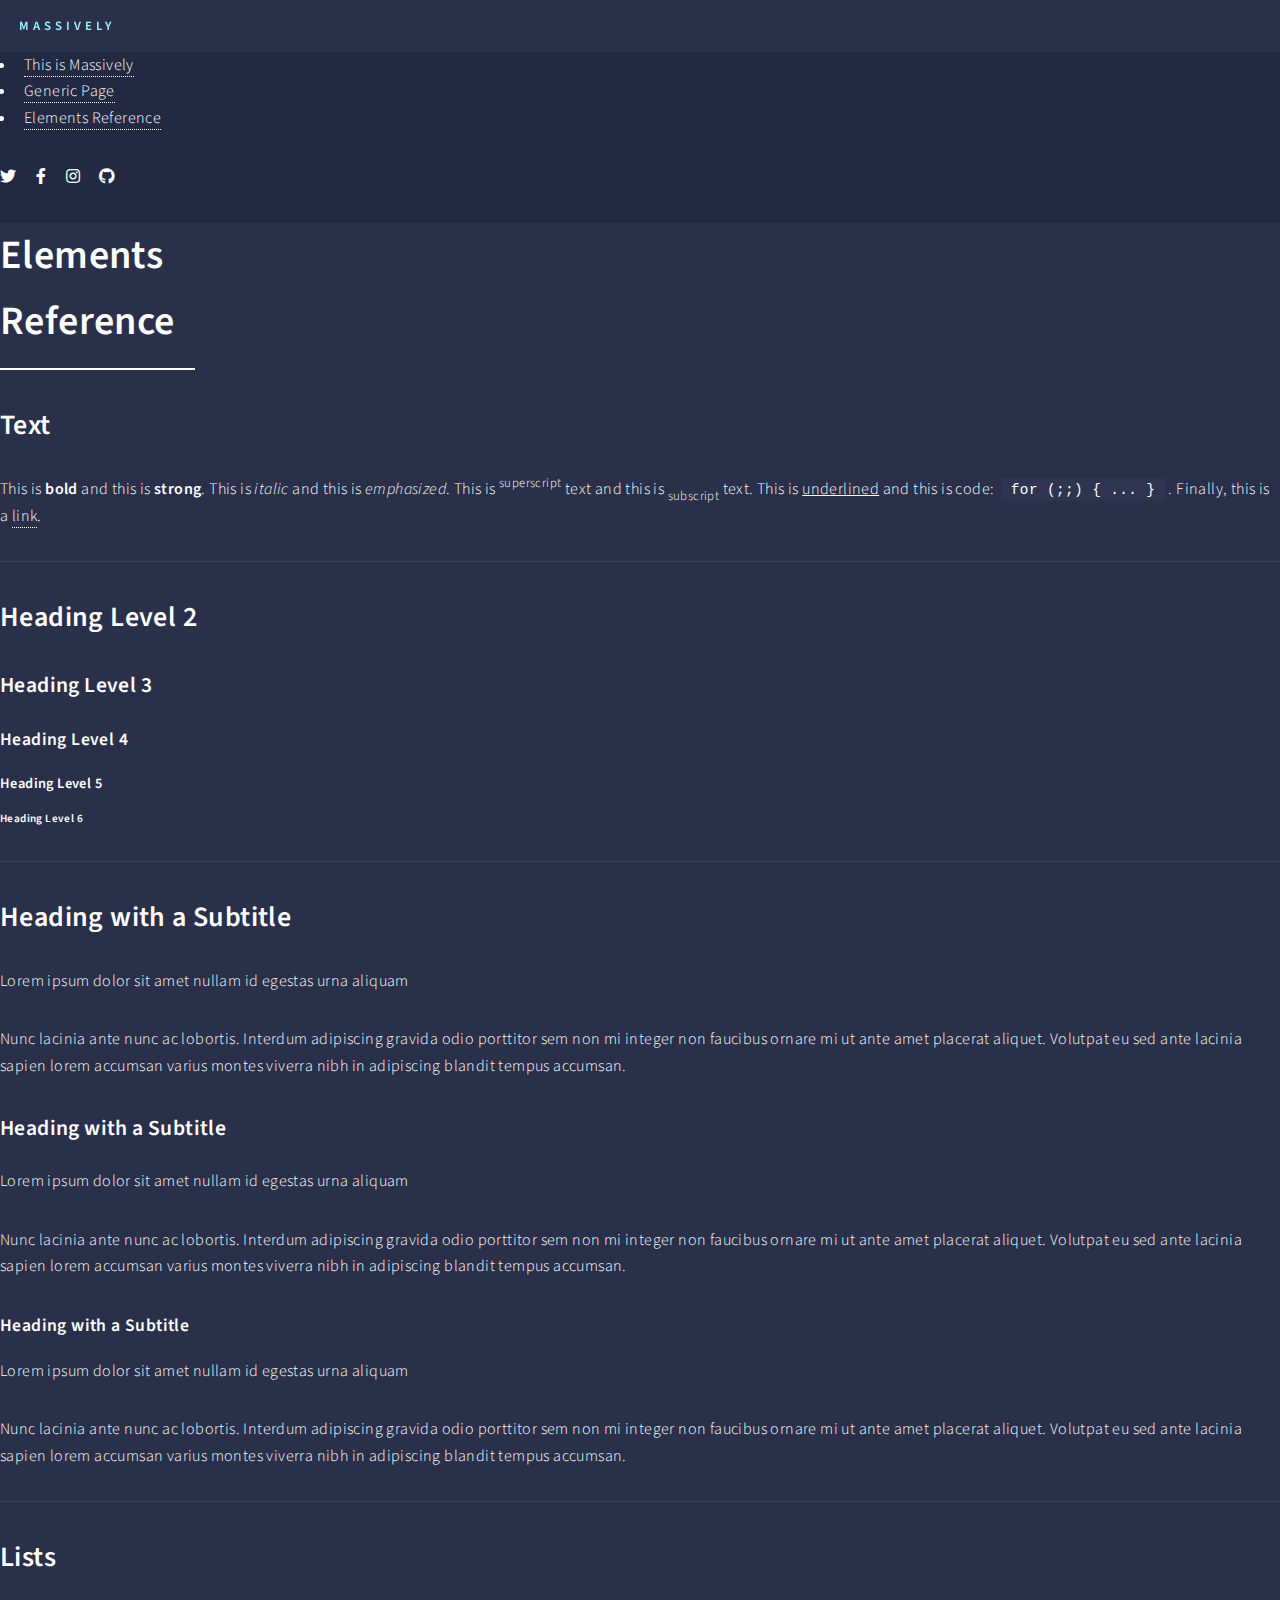
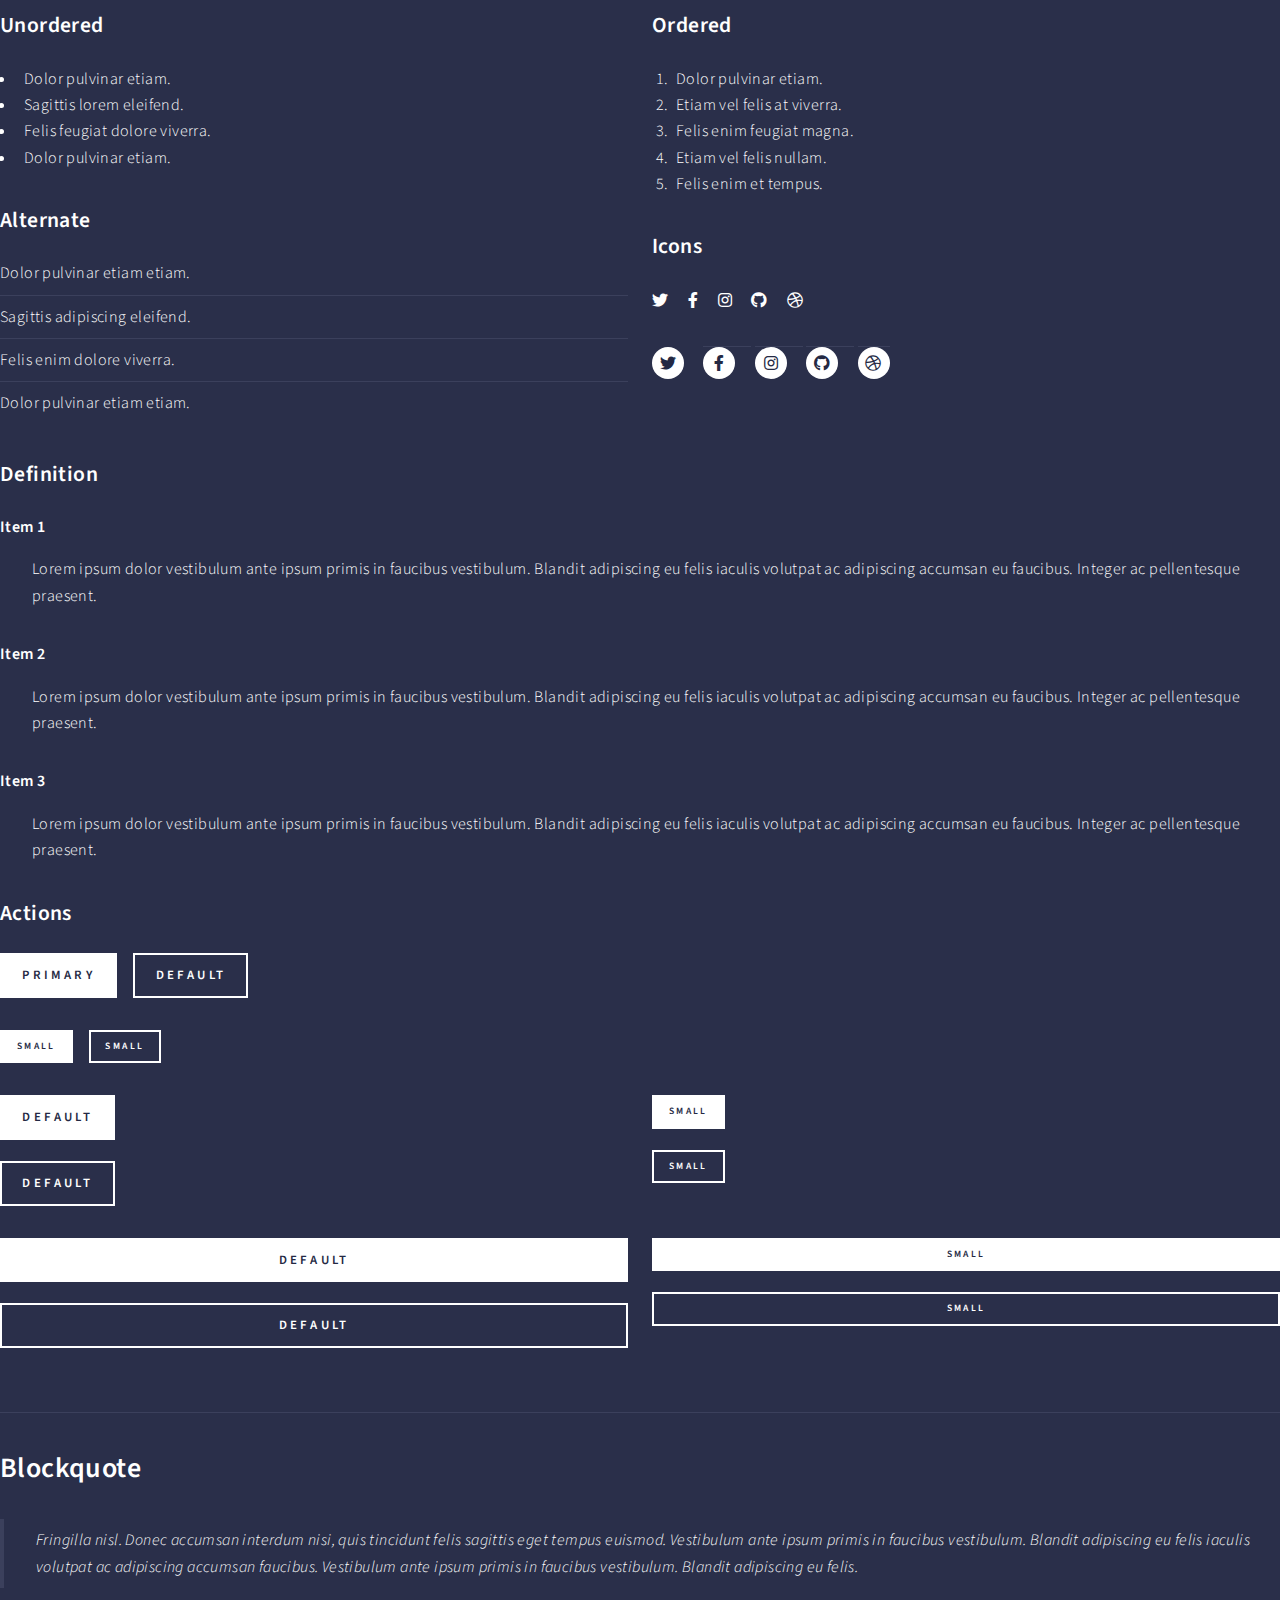
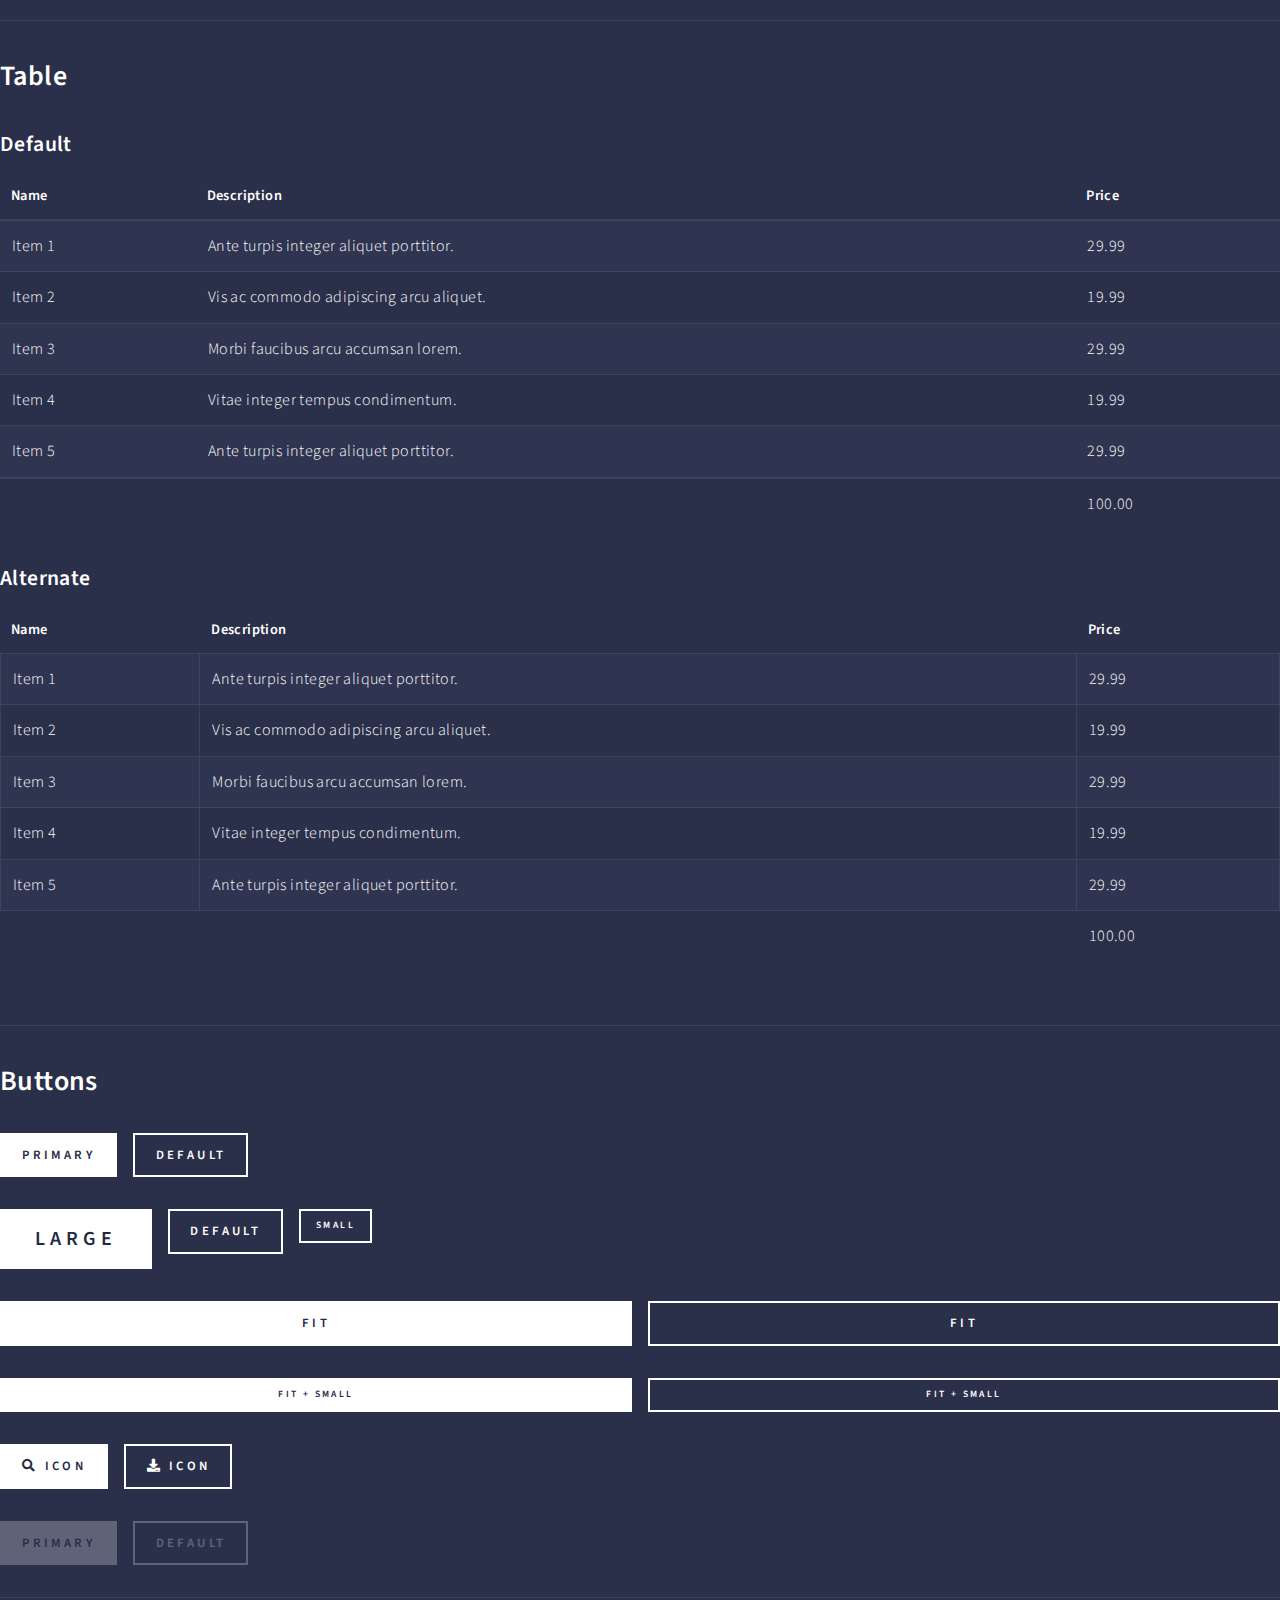
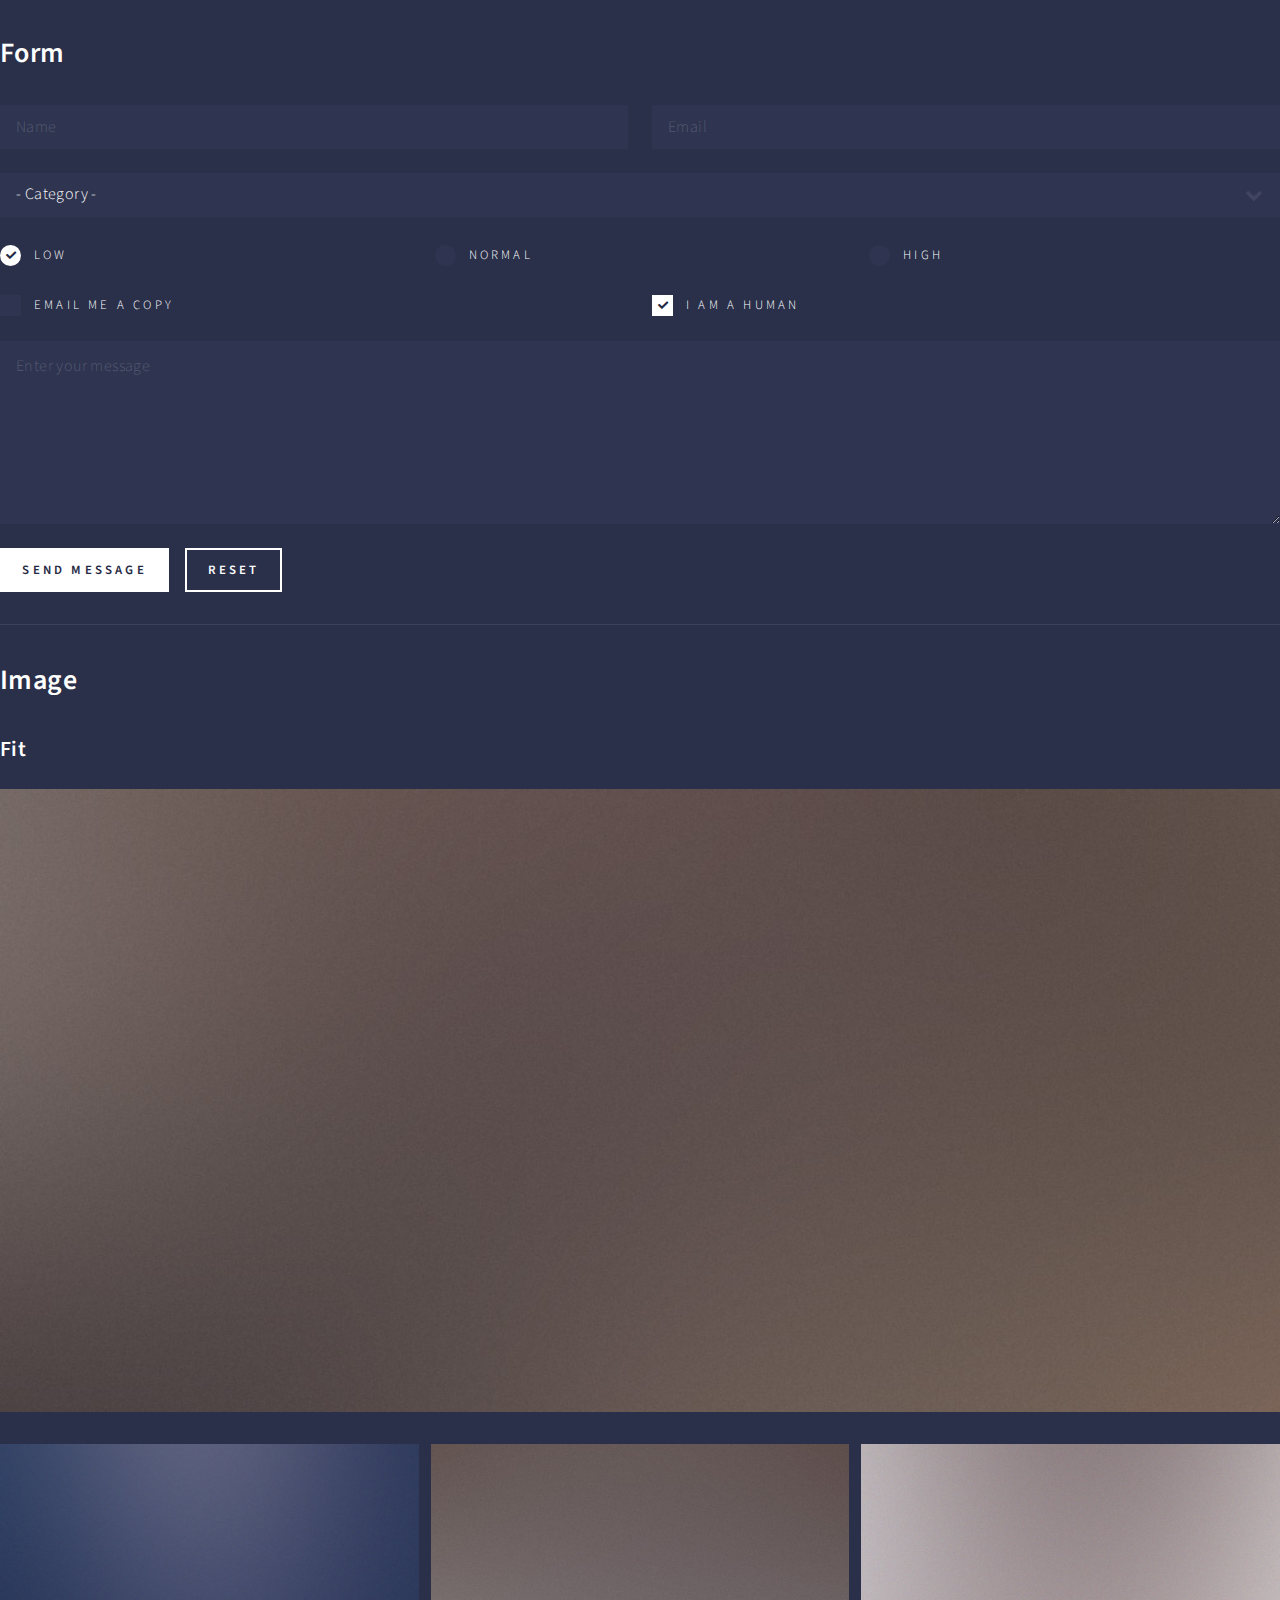
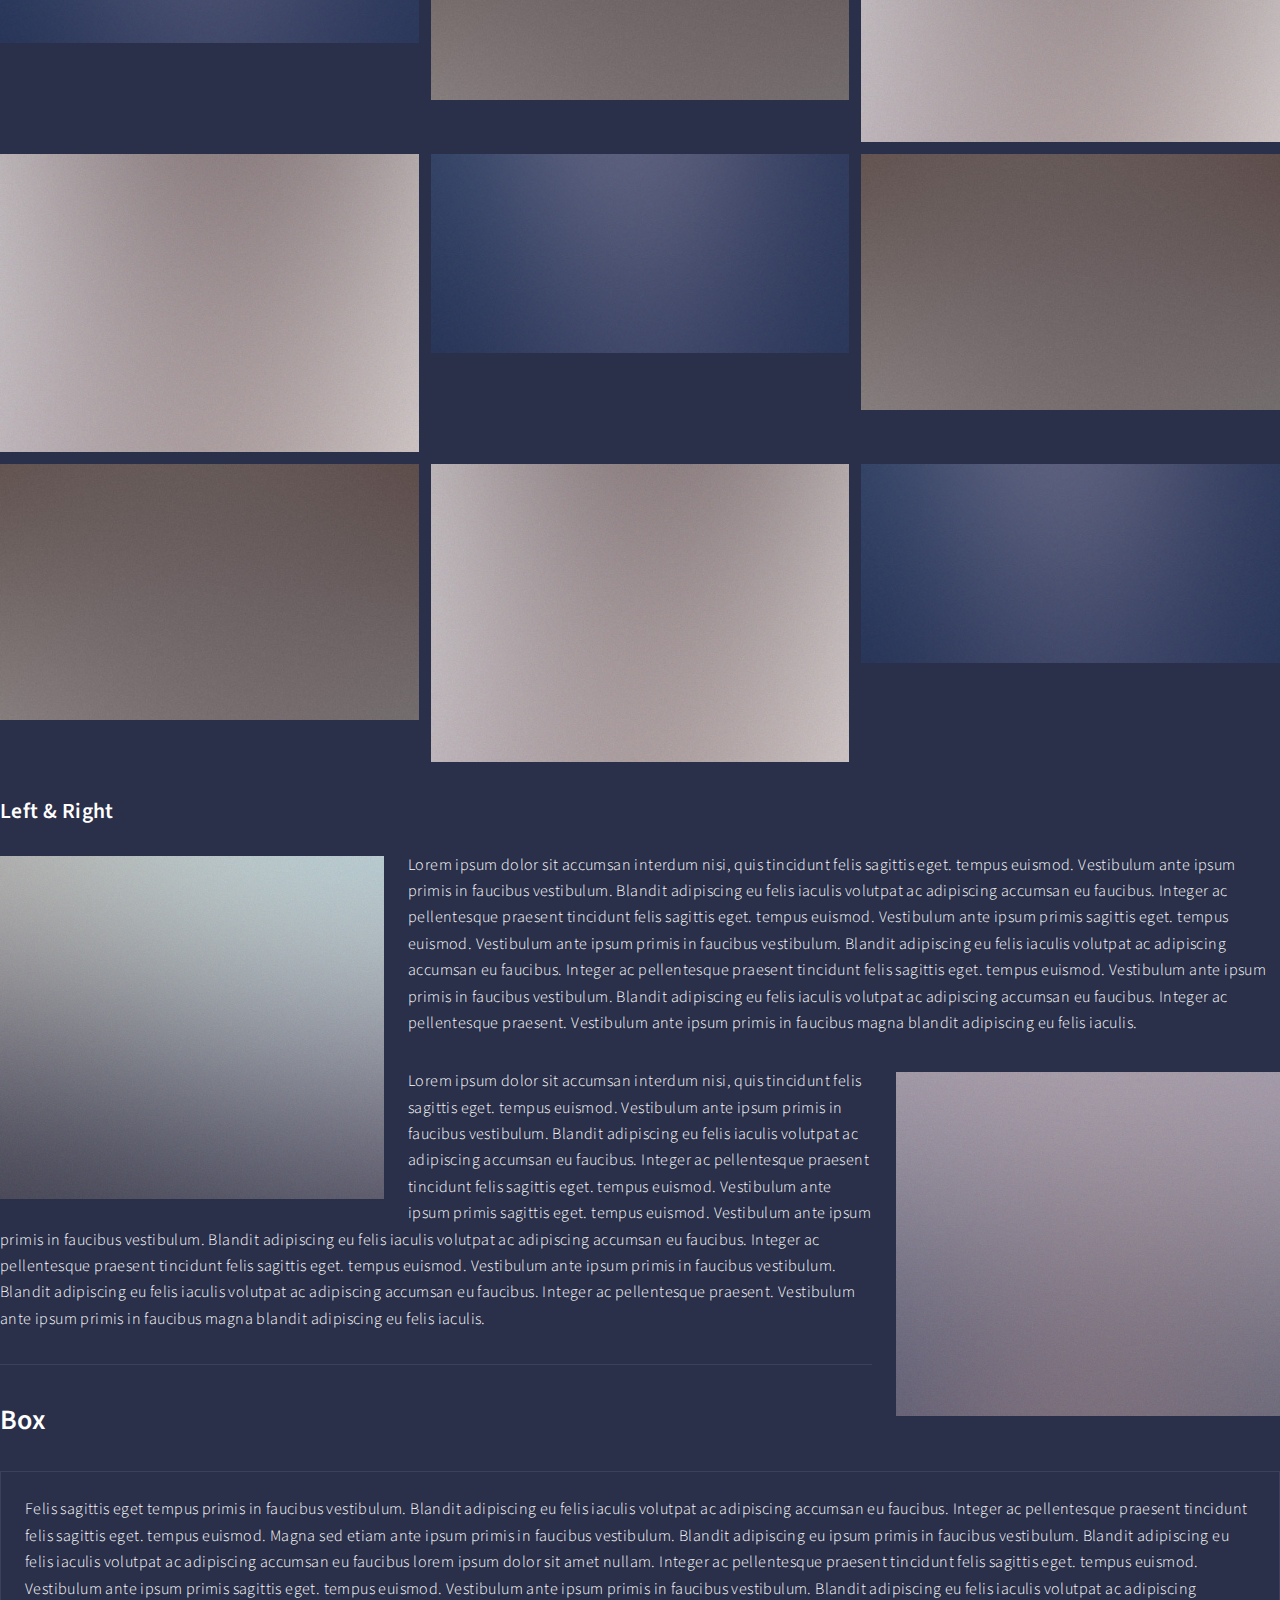
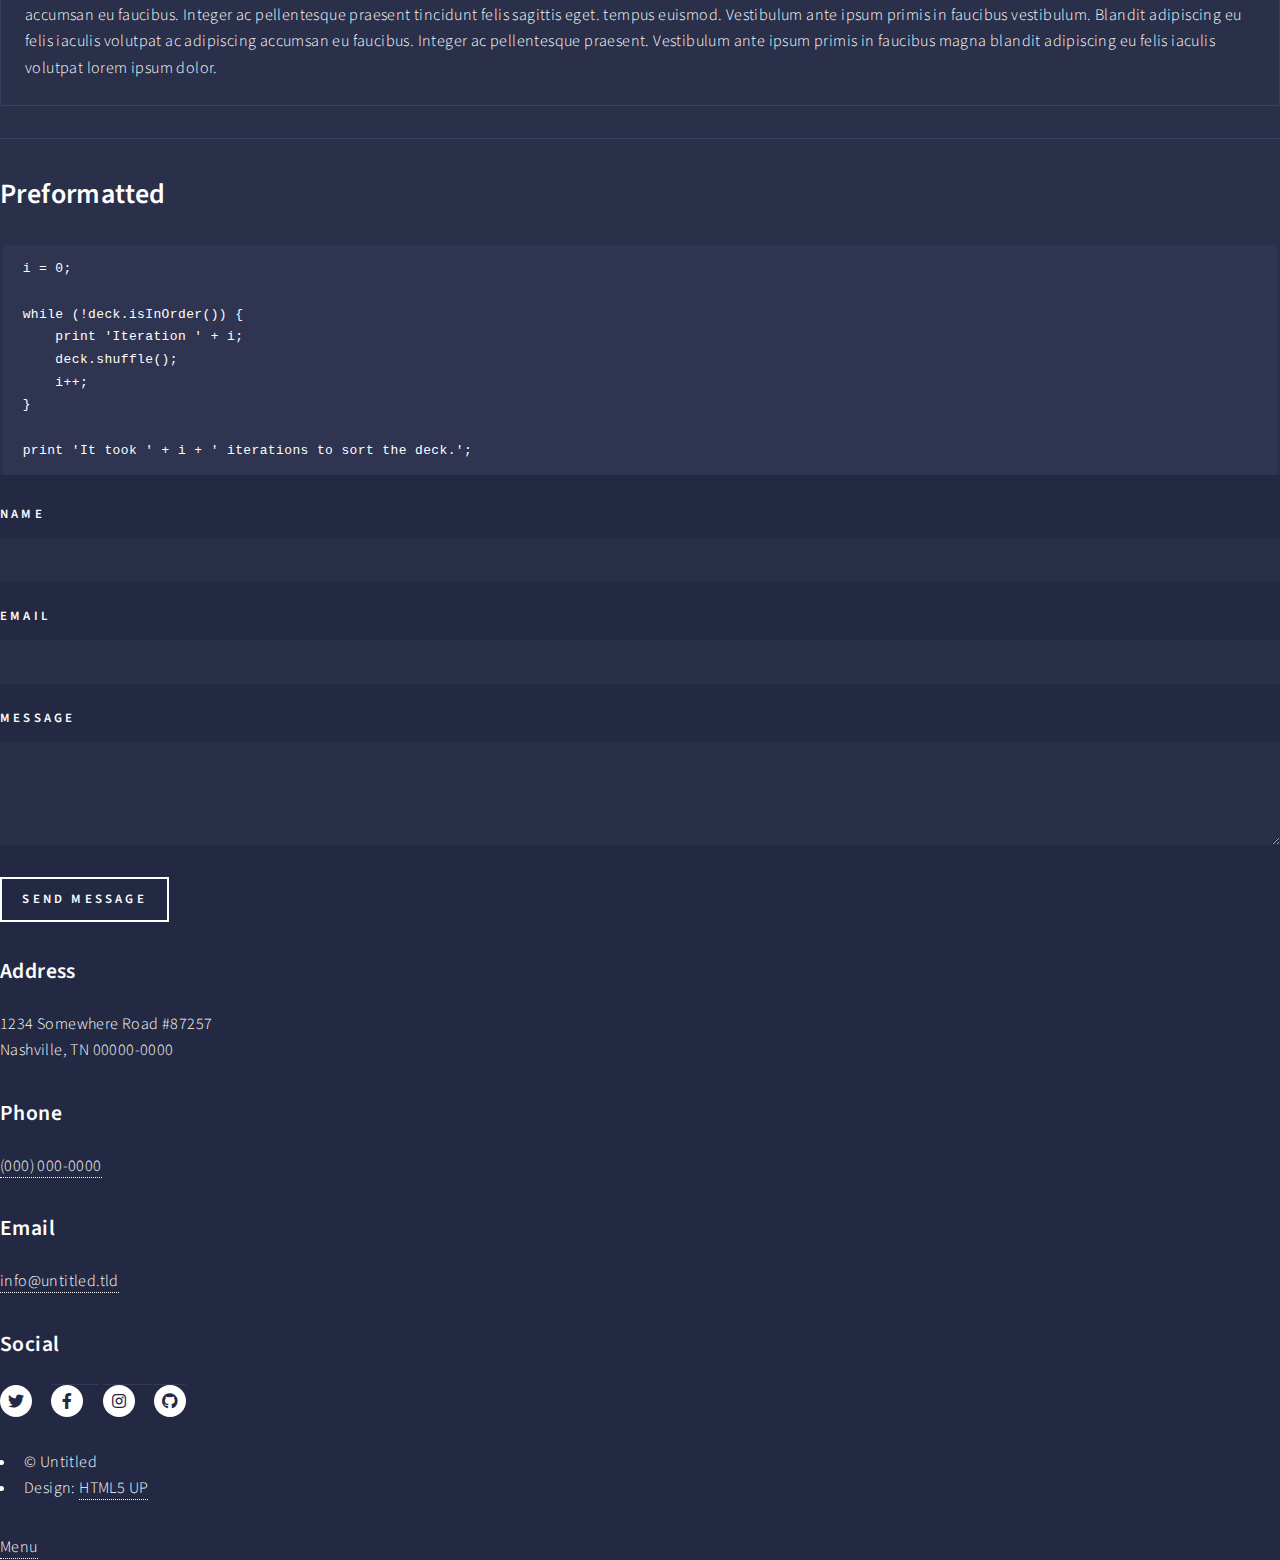
<file: elements.html>
<!DOCTYPE HTML>
<!--
	Massively by HTML5 UP
	html5up.net | @ajlkn
	Free for personal and commercial use under the CCA 3.0 license (html5up.net/license)
-->
<html>
	<head>
		<title>Elements Reference - Massively by HTML5 UP</title>
		<meta charset="utf-8" />
		<meta name="viewport" content="width=device-width, initial-scale=1, user-scalable=no" />
		<link rel="stylesheet" href="assets/css/main.css" />
		<noscript><link rel="stylesheet" href="assets/css/noscript.css" /></noscript>
	</head>
	<body class="is-preload">

		<!-- Wrapper -->
			<div id="wrapper">

				<!-- Header -->
					<header id="header">
						<a href="index.html" class="logo">Massively</a>
					</header>

				<!-- Nav -->
					<nav id="nav">
						<ul class="links">
							<li><a href="index.html">This is Massively</a></li>
							<li><a href="generic.html">Generic Page</a></li>
							<li class="active"><a href="elements.html">Elements Reference</a></li>
						</ul>
						<ul class="icons">
							<li><a href="#" class="icon brands fa-twitter"><span class="label">Twitter</span></a></li>
							<li><a href="#" class="icon brands fa-facebook-f"><span class="label">Facebook</span></a></li>
							<li><a href="#" class="icon brands fa-instagram"><span class="label">Instagram</span></a></li>
							<li><a href="#" class="icon brands fa-github"><span class="label">GitHub</span></a></li>
						</ul>
					</nav>

				<!-- Main -->
					<div id="main">

						<!-- Post -->
							<section class="post">
								<header class="major">
									<h1>Elements<br />
									Reference</h1>
								</header>

								<!-- Text stuff -->
									<h2>Text</h2>
									<p>This is <b>bold</b> and this is <strong>strong</strong>. This is <i>italic</i> and this is <em>emphasized</em>.
									This is <sup>superscript</sup> text and this is <sub>subscript</sub> text.
									This is <u>underlined</u> and this is code: <code>for (;;) { ... }</code>.
									Finally, this is a <a href="#">link</a>.</p>
									<hr />
									<h2>Heading Level 2</h2>
									<h3>Heading Level 3</h3>
									<h4>Heading Level 4</h4>
									<h5>Heading Level 5</h5>
									<h6>Heading Level 6</h6>
									<hr />
									<header>
										<h2>Heading with a Subtitle</h2>
										<p>Lorem ipsum dolor sit amet nullam id egestas urna aliquam</p>
									</header>
									<p>Nunc lacinia ante nunc ac lobortis. Interdum adipiscing gravida odio porttitor sem non mi integer non faucibus ornare mi ut ante amet placerat aliquet. Volutpat eu sed ante lacinia sapien lorem accumsan varius montes viverra nibh in adipiscing blandit tempus accumsan.</p>
									<header>
										<h3>Heading with a Subtitle</h3>
										<p>Lorem ipsum dolor sit amet nullam id egestas urna aliquam</p>
									</header>
									<p>Nunc lacinia ante nunc ac lobortis. Interdum adipiscing gravida odio porttitor sem non mi integer non faucibus ornare mi ut ante amet placerat aliquet. Volutpat eu sed ante lacinia sapien lorem accumsan varius montes viverra nibh in adipiscing blandit tempus accumsan.</p>
									<header>
										<h4>Heading with a Subtitle</h4>
										<p>Lorem ipsum dolor sit amet nullam id egestas urna aliquam</p>
									</header>
									<p>Nunc lacinia ante nunc ac lobortis. Interdum adipiscing gravida odio porttitor sem non mi integer non faucibus ornare mi ut ante amet placerat aliquet. Volutpat eu sed ante lacinia sapien lorem accumsan varius montes viverra nibh in adipiscing blandit tempus accumsan.</p>

									<hr />

								<!-- Lists -->
									<h2>Lists</h2>
									<div class="row">
										<div class="col-6 col-12-small">

											<h3>Unordered</h3>
											<ul>
												<li>Dolor pulvinar etiam.</li>
												<li>Sagittis lorem eleifend.</li>
												<li>Felis feugiat dolore viverra.</li>
												<li>Dolor pulvinar etiam.</li>
											</ul>

											<h3>Alternate</h3>
											<ul class="alt">
												<li>Dolor pulvinar etiam etiam.</li>
												<li>Sagittis adipiscing eleifend.</li>
												<li>Felis enim dolore viverra.</li>
												<li>Dolor pulvinar etiam etiam.</li>
											</ul>

										</div>
										<div class="col-6 col-12-small">

											<h3>Ordered</h3>
											<ol>
												<li>Dolor pulvinar etiam.</li>
												<li>Etiam vel felis at viverra.</li>
												<li>Felis enim feugiat magna.</li>
												<li>Etiam vel felis nullam.</li>
												<li>Felis enim et tempus.</li>
											</ol>

											<h3>Icons</h3>
											<ul class="icons">
												<li><a href="#" class="icon brands fa-twitter"><span class="label">Twitter</span></a></li>
												<li><a href="#" class="icon brands fa-facebook-f"><span class="label">Facebook</span></a></li>
												<li><a href="#" class="icon brands fa-instagram"><span class="label">Instagram</span></a></li>
												<li><a href="#" class="icon brands fa-github"><span class="label">Github</span></a></li>
												<li><a href="#" class="icon brands fa-dribbble"><span class="label">Dribbble</span></a></li>
											</ul>
											<ul class="icons alt">
												<li><a href="#" class="icon brands alt fa-twitter"><span class="label">Twitter</span></a></li>
												<li><a href="#" class="icon brands alt fa-facebook-f"><span class="label">Facebook</span></a></li>
												<li><a href="#" class="icon brands alt fa-instagram"><span class="label">Instagram</span></a></li>
												<li><a href="#" class="icon brands alt fa-github"><span class="label">Github</span></a></li>
												<li><a href="#" class="icon brands alt fa-dribbble"><span class="label">Dribbble</span></a></li>
											</ul>

										</div>
									</div>
									<h3>Definition</h3>
									<dl>
										<dt>Item 1</dt>
										<dd>
											<p>Lorem ipsum dolor vestibulum ante ipsum primis in faucibus vestibulum. Blandit adipiscing eu felis iaculis volutpat ac adipiscing accumsan eu faucibus. Integer ac pellentesque praesent.</p>
										</dd>
										<dt>Item 2</dt>
										<dd>
											<p>Lorem ipsum dolor vestibulum ante ipsum primis in faucibus vestibulum. Blandit adipiscing eu felis iaculis volutpat ac adipiscing accumsan eu faucibus. Integer ac pellentesque praesent.</p>
										</dd>
										<dt>Item 3</dt>
										<dd>
											<p>Lorem ipsum dolor vestibulum ante ipsum primis in faucibus vestibulum. Blandit adipiscing eu felis iaculis volutpat ac adipiscing accumsan eu faucibus. Integer ac pellentesque praesent.</p>
										</dd>
									</dl>

									<h3>Actions</h3>
									<ul class="actions">
										<li><a href="#" class="button primary">Primary</a></li>
										<li><a href="#" class="button">Default</a></li>
									</ul>
									<ul class="actions small">
										<li><a href="#" class="button primary small">Small</a></li>
										<li><a href="#" class="button small">Small</a></li>
									</ul>
									<div class="row">
										<div class="col-6 col-12-small">
											<ul class="actions stacked">
												<li><a href="#" class="button primary">Default</a></li>
												<li><a href="#" class="button">Default</a></li>
											</ul>
										</div>
										<div class="col-6 col-12-small">
											<ul class="actions stacked">
												<li><a href="#" class="button primary small">Small</a></li>
												<li><a href="#" class="button small">Small</a></li>
											</ul>
										</div>
									</div>
									<div class="row">
										<div class="col-6 col-12-small">
											<ul class="actions stacked">
												<li><a href="#" class="button primary fit">Default</a></li>
												<li><a href="#" class="button fit">Default</a></li>
											</ul>
										</div>
										<div class="col-6 col-12-small">
											<ul class="actions stacked">
												<li><a href="#" class="button primary small fit">Small</a></li>
												<li><a href="#" class="button small fit">Small</a></li>
											</ul>
										</div>
									</div>

									<hr />

								<!-- Blockquote -->
									<h2>Blockquote</h2>
									<blockquote>Fringilla nisl. Donec accumsan interdum nisi, quis tincidunt felis sagittis eget tempus euismod. Vestibulum ante ipsum primis in faucibus vestibulum. Blandit adipiscing eu felis iaculis volutpat ac adipiscing accumsan faucibus. Vestibulum ante ipsum primis in faucibus vestibulum. Blandit adipiscing eu felis.</blockquote>

									<hr />

								<!-- Table -->
									<h2>Table</h2>

									<h3>Default</h3>
									<div class="table-wrapper">
										<table>
											<thead>
												<tr>
													<th>Name</th>
													<th>Description</th>
													<th>Price</th>
												</tr>
											</thead>
											<tbody>
												<tr>
													<td>Item 1</td>
													<td>Ante turpis integer aliquet porttitor.</td>
													<td>29.99</td>
												</tr>
												<tr>
													<td>Item 2</td>
													<td>Vis ac commodo adipiscing arcu aliquet.</td>
													<td>19.99</td>
												</tr>
												<tr>
													<td>Item 3</td>
													<td> Morbi faucibus arcu accumsan lorem.</td>
													<td>29.99</td>
												</tr>
												<tr>
													<td>Item 4</td>
													<td>Vitae integer tempus condimentum.</td>
													<td>19.99</td>
												</tr>
												<tr>
													<td>Item 5</td>
													<td>Ante turpis integer aliquet porttitor.</td>
													<td>29.99</td>
												</tr>
											</tbody>
											<tfoot>
												<tr>
													<td colspan="2"></td>
													<td>100.00</td>
												</tr>
											</tfoot>
										</table>
									</div>

									<h3>Alternate</h3>
									<div class="table-wrapper">
										<table class="alt">
											<thead>
												<tr>
													<th>Name</th>
													<th>Description</th>
													<th>Price</th>
												</tr>
											</thead>
											<tbody>
												<tr>
													<td>Item 1</td>
													<td>Ante turpis integer aliquet porttitor.</td>
													<td>29.99</td>
												</tr>
												<tr>
													<td>Item 2</td>
													<td>Vis ac commodo adipiscing arcu aliquet.</td>
													<td>19.99</td>
												</tr>
												<tr>
													<td>Item 3</td>
													<td> Morbi faucibus arcu accumsan lorem.</td>
													<td>29.99</td>
												</tr>
												<tr>
													<td>Item 4</td>
													<td>Vitae integer tempus condimentum.</td>
													<td>19.99</td>
												</tr>
												<tr>
													<td>Item 5</td>
													<td>Ante turpis integer aliquet porttitor.</td>
													<td>29.99</td>
												</tr>
											</tbody>
											<tfoot>
												<tr>
													<td colspan="2"></td>
													<td>100.00</td>
												</tr>
											</tfoot>
										</table>
									</div>

									<hr />

								<!-- Buttons -->
									<h2>Buttons</h2>
									<ul class="actions">
										<li><a href="#" class="button primary">Primary</a></li>
										<li><a href="#" class="button">Default</a></li>
									</ul>
									<ul class="actions">
										<li><a href="#" class="button primary large">Large</a></li>
										<li><a href="#" class="button">Default</a></li>
										<li><a href="#" class="button small">Small</a></li>
									</ul>
									<ul class="actions fit">
										<li><a href="#" class="button primary fit">Fit</a></li>
										<li><a href="#" class="button fit">Fit</a></li>
									</ul>
									<ul class="actions fit small">
										<li><a href="#" class="button primary fit small">Fit + Small</a></li>
										<li><a href="#" class="button fit small">Fit + Small</a></li>
									</ul>
									<ul class="actions">
										<li><a href="#" class="button primary icon solid fa-search">Icon</a></li>
										<li><a href="#" class="button icon solid fa-download">Icon</a></li>
									</ul>
									<ul class="actions">
										<li><span class="button primary disabled">Primary</span></li>
										<li><span class="button disabled">Default</span></li>
									</ul>

									<hr />

								<!-- Form -->
									<h2>Form</h2>

									<form method="post" action="#">
										<div class="row gtr-uniform">
											<div class="col-6 col-12-xsmall">
												<input type="text" name="demo-name" id="demo-name" value="" placeholder="Name" />
											</div>
											<div class="col-6 col-12-xsmall">
												<input type="email" name="demo-email" id="demo-email" value="" placeholder="Email" />
											</div>
											<!-- Break -->
											<div class="col-12">
												<select name="demo-category" id="demo-category">
													<option value="">- Category -</option>
													<option value="1">Manufacturing</option>
													<option value="1">Shipping</option>
													<option value="1">Administration</option>
													<option value="1">Human Resources</option>
												</select>
											</div>
											<!-- Break -->
											<div class="col-4 col-12-small">
												<input type="radio" id="demo-priority-low" name="demo-priority" checked>
												<label for="demo-priority-low">Low</label>
											</div>
											<div class="col-4 col-12-small">
												<input type="radio" id="demo-priority-normal" name="demo-priority">
												<label for="demo-priority-normal">Normal</label>
											</div>
											<div class="col-4 col-12-small">
												<input type="radio" id="demo-priority-high" name="demo-priority">
												<label for="demo-priority-high">High</label>
											</div>
											<!-- Break -->
											<div class="col-6 col-12-small">
												<input type="checkbox" id="demo-copy" name="demo-copy">
												<label for="demo-copy">Email me a copy</label>
											</div>
											<div class="col-6 col-12-small">
												<input type="checkbox" id="demo-human" name="demo-human" checked>
												<label for="demo-human">I am a human</label>
											</div>
											<!-- Break -->
											<div class="col-12">
												<textarea name="demo-message" id="demo-message" placeholder="Enter your message" rows="6"></textarea>
											</div>
											<!-- Break -->
											<div class="col-12">
												<ul class="actions">
													<li><input type="submit" value="Send Message" class="primary" /></li>
													<li><input type="reset" value="Reset" /></li>
												</ul>
											</div>
										</div>
									</form>

									<hr />

								<!-- Image -->
									<h2>Image</h2>

									<h3>Fit</h3>
									<span class="image fit"><img src="images/pic01.jpg" alt="" /></span>
									<div class="box alt">
										<div class="row gtr-50 gtr-uniform">
											<div class="col-4"><span class="image fit"><img src="images/pic02.jpg" alt="" /></span></div>
											<div class="col-4"><span class="image fit"><img src="images/pic03.jpg" alt="" /></span></div>
											<div class="col-4"><span class="image fit"><img src="images/pic04.jpg" alt="" /></span></div>
											<!-- Break -->
											<div class="col-4"><span class="image fit"><img src="images/pic04.jpg" alt="" /></span></div>
											<div class="col-4"><span class="image fit"><img src="images/pic02.jpg" alt="" /></span></div>
											<div class="col-4"><span class="image fit"><img src="images/pic03.jpg" alt="" /></span></div>
											<!-- Break -->
											<div class="col-4"><span class="image fit"><img src="images/pic03.jpg" alt="" /></span></div>
											<div class="col-4"><span class="image fit"><img src="images/pic04.jpg" alt="" /></span></div>
											<div class="col-4"><span class="image fit"><img src="images/pic02.jpg" alt="" /></span></div>
										</div>
									</div>

									<h3>Left &amp; Right</h3>
									<p><span class="image left"><img src="images/pic08.jpg" alt="" /></span>Lorem ipsum dolor sit accumsan interdum nisi, quis tincidunt felis sagittis eget. tempus euismod. Vestibulum ante ipsum primis in faucibus vestibulum. Blandit adipiscing eu felis iaculis volutpat ac adipiscing accumsan eu faucibus. Integer ac pellentesque praesent tincidunt felis sagittis eget. tempus euismod. Vestibulum ante ipsum primis sagittis eget. tempus euismod. Vestibulum ante ipsum primis in faucibus vestibulum. Blandit adipiscing eu felis iaculis volutpat ac adipiscing accumsan eu faucibus. Integer ac pellentesque praesent tincidunt felis sagittis eget. tempus euismod. Vestibulum ante ipsum primis in faucibus vestibulum. Blandit adipiscing eu felis iaculis volutpat ac adipiscing accumsan eu faucibus. Integer ac pellentesque praesent. Vestibulum ante ipsum primis in faucibus magna blandit adipiscing eu felis iaculis.</p>
									<p><span class="image right"><img src="images/pic09.jpg" alt="" /></span>Lorem ipsum dolor sit accumsan interdum nisi, quis tincidunt felis sagittis eget. tempus euismod. Vestibulum ante ipsum primis in faucibus vestibulum. Blandit adipiscing eu felis iaculis volutpat ac adipiscing accumsan eu faucibus. Integer ac pellentesque praesent tincidunt felis sagittis eget. tempus euismod. Vestibulum ante ipsum primis sagittis eget. tempus euismod. Vestibulum ante ipsum primis in faucibus vestibulum. Blandit adipiscing eu felis iaculis volutpat ac adipiscing accumsan eu faucibus. Integer ac pellentesque praesent tincidunt felis sagittis eget. tempus euismod. Vestibulum ante ipsum primis in faucibus vestibulum. Blandit adipiscing eu felis iaculis volutpat ac adipiscing accumsan eu faucibus. Integer ac pellentesque praesent. Vestibulum ante ipsum primis in faucibus magna blandit adipiscing eu felis iaculis.</p>

									<hr />

								<!-- Box -->
									<h2>Box</h2>
									<div class="box">
										<p>Felis sagittis eget tempus primis in faucibus vestibulum. Blandit adipiscing eu felis iaculis volutpat ac adipiscing accumsan eu faucibus. Integer ac pellentesque praesent tincidunt felis sagittis eget. tempus euismod. Magna sed etiam ante ipsum primis in faucibus vestibulum. Blandit adipiscing eu ipsum primis in faucibus vestibulum. Blandit adipiscing eu felis iaculis volutpat ac adipiscing accumsan eu faucibus lorem ipsum dolor sit amet nullam. Integer ac pellentesque praesent tincidunt felis sagittis eget. tempus euismod. Vestibulum ante ipsum primis sagittis eget. tempus euismod. Vestibulum ante ipsum primis in faucibus vestibulum. Blandit adipiscing eu felis iaculis volutpat ac adipiscing accumsan eu faucibus. Integer ac pellentesque praesent tincidunt felis sagittis eget. tempus euismod. Vestibulum ante ipsum primis in faucibus vestibulum. Blandit adipiscing eu felis iaculis volutpat ac adipiscing accumsan eu faucibus. Integer ac pellentesque praesent. Vestibulum ante ipsum primis in faucibus magna blandit adipiscing eu felis iaculis volutpat lorem ipsum dolor.</p>
									</div>

									<hr />

								<!-- Preformatted Code -->
									<h2>Preformatted</h2>
									<pre><code>i = 0;

while (!deck.isInOrder()) {
    print 'Iteration ' + i;
    deck.shuffle();
    i++;
}

print 'It took ' + i + ' iterations to sort the deck.';
</code></pre>

							</section>

					</div>

				<!-- Footer -->
					<footer id="footer">
						<section>
							<form method="post" action="#">
								<div class="fields">
									<div class="field">
										<label for="name">Name</label>
										<input type="text" name="name" id="name" />
									</div>
									<div class="field">
										<label for="email">Email</label>
										<input type="text" name="email" id="email" />
									</div>
									<div class="field">
										<label for="message">Message</label>
										<textarea name="message" id="message" rows="3"></textarea>
									</div>
								</div>
								<ul class="actions">
									<li><input type="submit" value="Send Message" /></li>
								</ul>
							</form>
						</section>
						<section class="split contact">
							<section class="alt">
								<h3>Address</h3>
								<p>1234 Somewhere Road #87257<br />
								Nashville, TN 00000-0000</p>
							</section>
							<section>
								<h3>Phone</h3>
								<p><a href="#">(000) 000-0000</a></p>
							</section>
							<section>
								<h3>Email</h3>
								<p><a href="#">info@untitled.tld</a></p>
							</section>
							<section>
								<h3>Social</h3>
								<ul class="icons alt">
									<li><a href="#" class="icon brands alt fa-twitter"><span class="label">Twitter</span></a></li>
									<li><a href="#" class="icon brands alt fa-facebook-f"><span class="label">Facebook</span></a></li>
									<li><a href="#" class="icon brands alt fa-instagram"><span class="label">Instagram</span></a></li>
									<li><a href="#" class="icon brands alt fa-github"><span class="label">GitHub</span></a></li>
								</ul>
							</section>
						</section>
					</footer>

				<!-- Copyright -->
					<div id="copyright">
						<ul><li>&copy; Untitled</li><li>Design: <a href="https://html5up.net">HTML5 UP</a></li></ul>
					</div>

			</div>

		<!-- Scripts -->
			<script src="assets/js/jquery.min.js"></script>
			<script src="assets/js/jquery.scrollex.min.js"></script>
			<script src="assets/js/jquery.scrolly.min.js"></script>
			<script src="assets/js/browser.min.js"></script>
			<script src="assets/js/breakpoints.min.js"></script>
			<script src="assets/js/util.js"></script>
			<script src="assets/js/main.js"></script>

	</body>
</html>
</file>
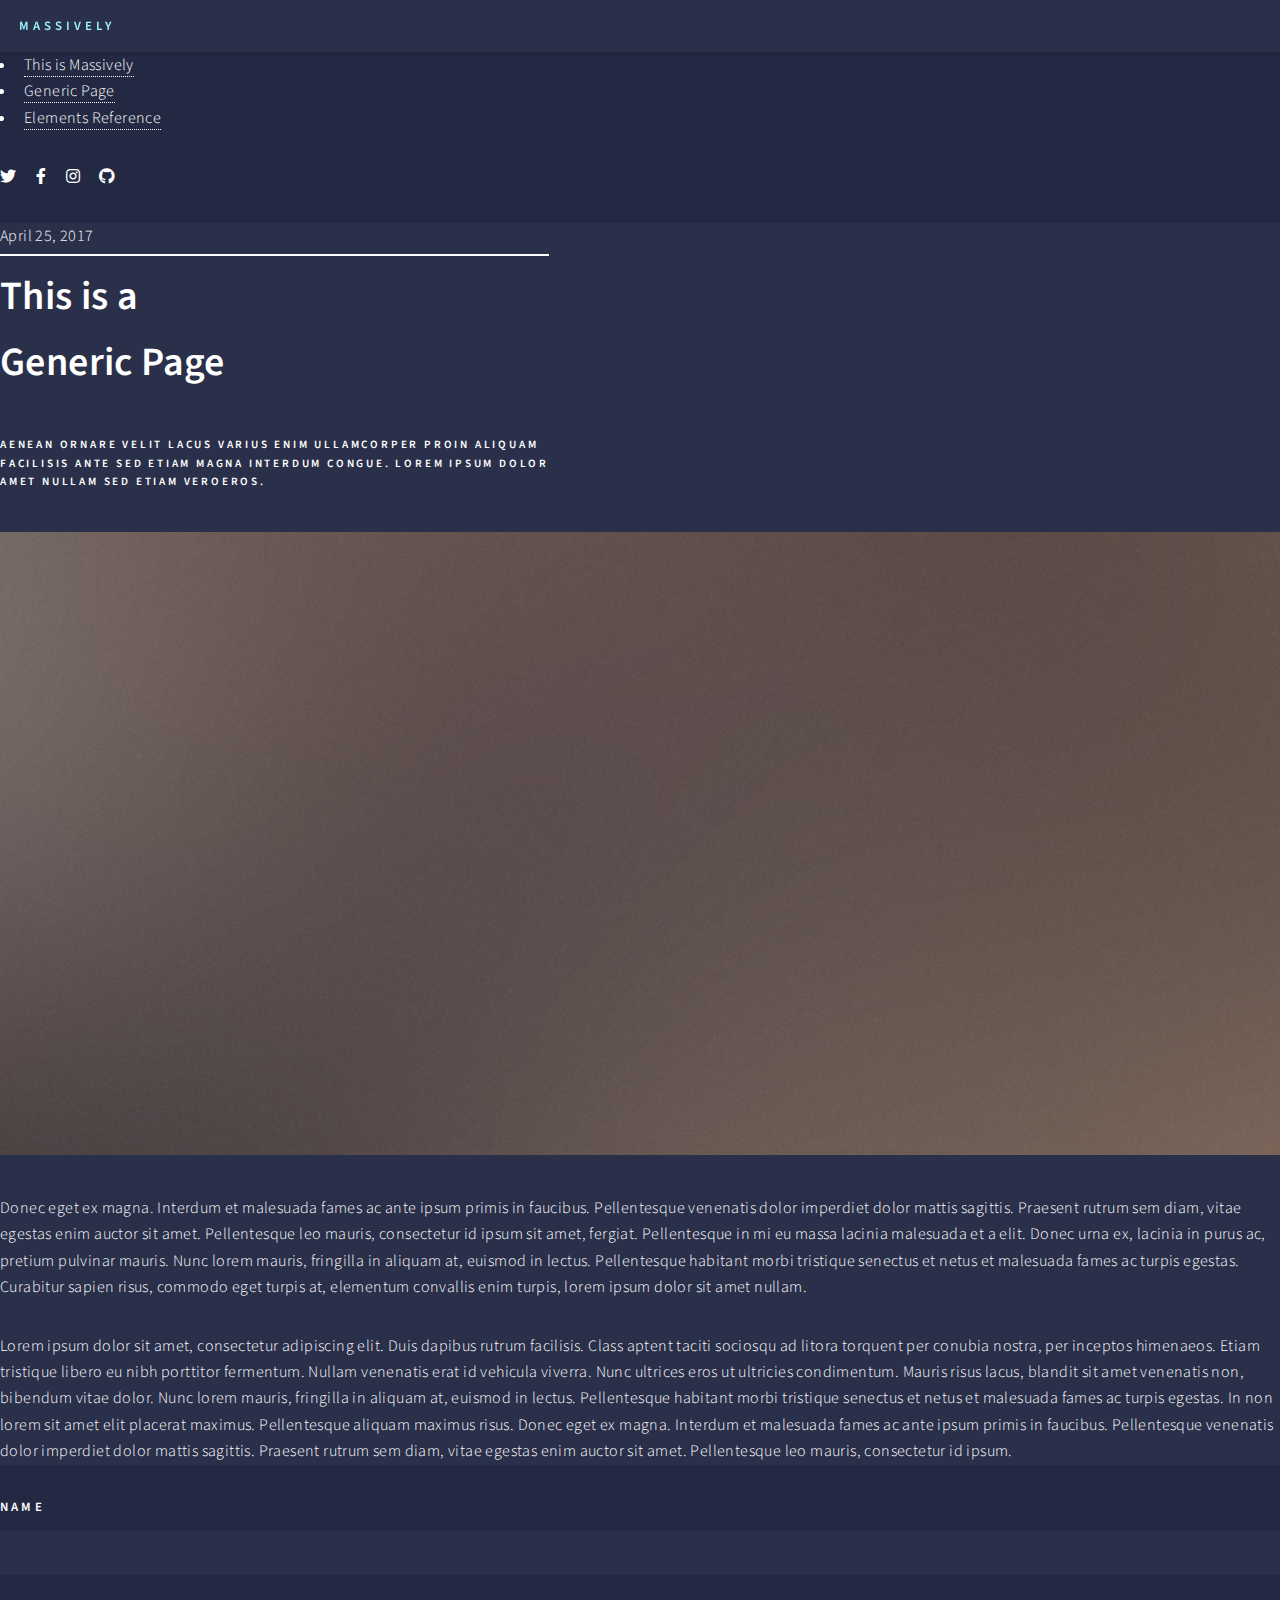
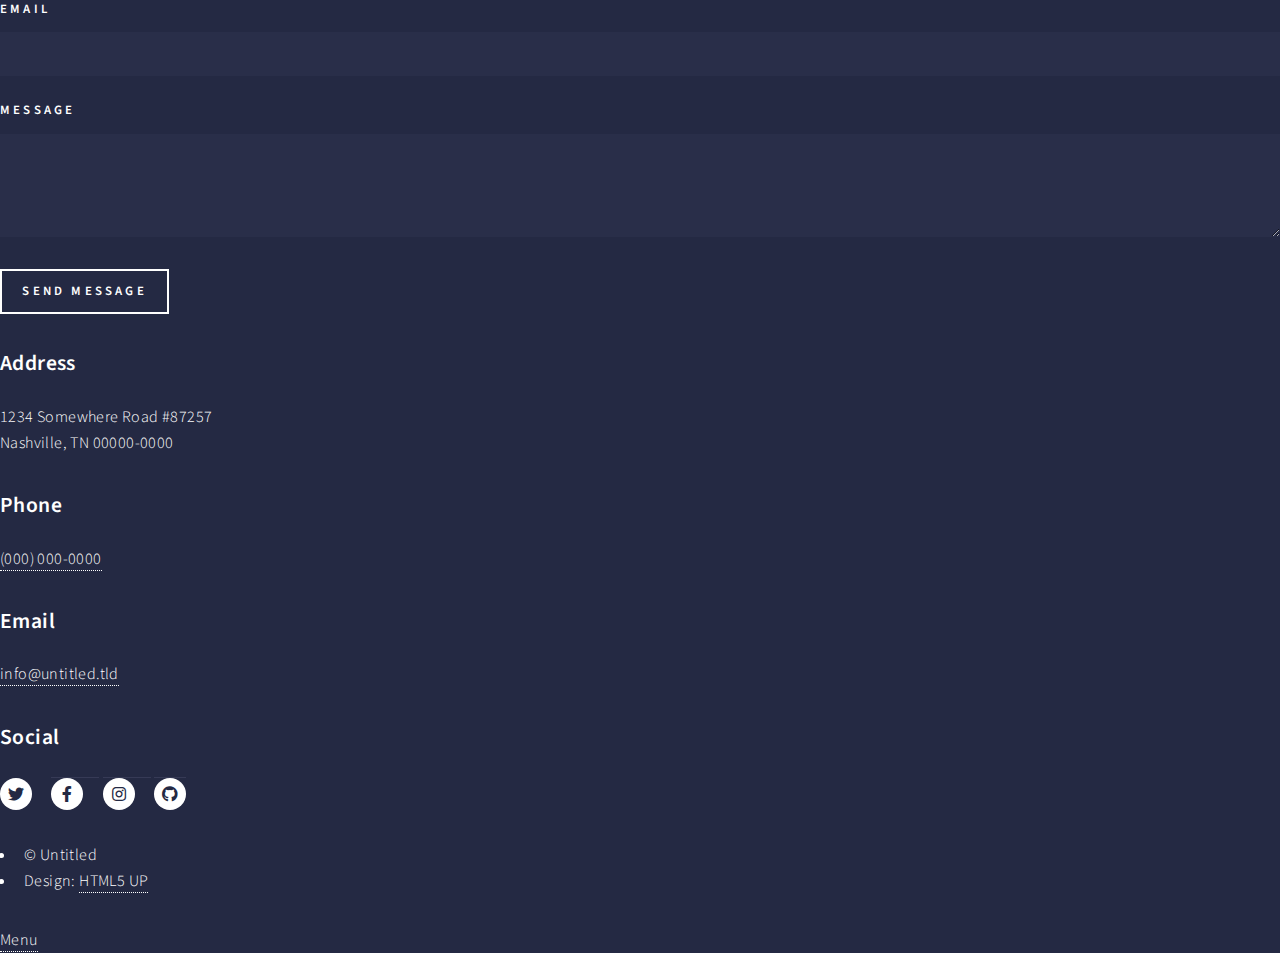
<file: generic.html>
<!DOCTYPE HTML>
<!--
	Massively by HTML5 UP
	html5up.net | @ajlkn
	Free for personal and commercial use under the CCA 3.0 license (html5up.net/license)
-->
<html>
	<head>
		<title>Generic Page - Massively by HTML5 UP</title>
		<meta charset="utf-8" />
		<meta name="viewport" content="width=device-width, initial-scale=1, user-scalable=no" />
		<link rel="stylesheet" href="assets/css/main.css" />
		<noscript><link rel="stylesheet" href="assets/css/noscript.css" /></noscript>
	</head>
	<body class="is-preload">

		<!-- Wrapper -->
			<div id="wrapper">

				<!-- Header -->
					<header id="header">
						<a href="index.html" class="logo">Massively</a>
					</header>

				<!-- Nav -->
					<nav id="nav">
						<ul class="links">
							<li><a href="index.html">This is Massively</a></li>
							<li class="active"><a href="generic.html">Generic Page</a></li>
							<li><a href="elements.html">Elements Reference</a></li>
						</ul>
						<ul class="icons">
							<li><a href="#" class="icon brands fa-twitter"><span class="label">Twitter</span></a></li>
							<li><a href="#" class="icon brands fa-facebook-f"><span class="label">Facebook</span></a></li>
							<li><a href="#" class="icon brands fa-instagram"><span class="label">Instagram</span></a></li>
							<li><a href="#" class="icon brands fa-github"><span class="label">GitHub</span></a></li>
						</ul>
					</nav>

				<!-- Main -->
					<div id="main">

						<!-- Post -->
							<section class="post">
								<header class="major">
									<span class="date">April 25, 2017</span>
									<h1>This is a<br />
									Generic Page</h1>
									<p>Aenean ornare velit lacus varius enim ullamcorper proin aliquam<br />
									facilisis ante sed etiam magna interdum congue. Lorem ipsum dolor<br />
									amet nullam sed etiam veroeros.</p>
								</header>
								<div class="image main"><img src="images/pic01.jpg" alt="" /></div>
								<p>Donec eget ex magna. Interdum et malesuada fames ac ante ipsum primis in faucibus. Pellentesque venenatis dolor imperdiet dolor mattis sagittis. Praesent rutrum sem diam, vitae egestas enim auctor sit amet. Pellentesque leo mauris, consectetur id ipsum sit amet, fergiat. Pellentesque in mi eu massa lacinia malesuada et a elit. Donec urna ex, lacinia in purus ac, pretium pulvinar mauris. Nunc lorem mauris, fringilla in aliquam at, euismod in lectus. Pellentesque habitant morbi tristique senectus et netus et malesuada fames ac turpis egestas. Curabitur sapien risus, commodo eget turpis at, elementum convallis enim turpis, lorem ipsum dolor sit amet nullam.</p>
								<p>Lorem ipsum dolor sit amet, consectetur adipiscing elit. Duis dapibus rutrum facilisis. Class aptent taciti sociosqu ad litora torquent per conubia nostra, per inceptos himenaeos. Etiam tristique libero eu nibh porttitor fermentum. Nullam venenatis erat id vehicula viverra. Nunc ultrices eros ut ultricies condimentum. Mauris risus lacus, blandit sit amet venenatis non, bibendum vitae dolor. Nunc lorem mauris, fringilla in aliquam at, euismod in lectus. Pellentesque habitant morbi tristique senectus et netus et malesuada fames ac turpis egestas. In non lorem sit amet elit placerat maximus. Pellentesque aliquam maximus risus. Donec eget ex magna. Interdum et malesuada fames ac ante ipsum primis in faucibus. Pellentesque venenatis dolor imperdiet dolor mattis sagittis. Praesent rutrum sem diam, vitae egestas enim auctor sit amet. Pellentesque leo mauris, consectetur id ipsum.</p>
							</section>

					</div>

				<!-- Footer -->
					<footer id="footer">
						<section>
							<form method="post" action="#">
								<div class="fields">
									<div class="field">
										<label for="name">Name</label>
										<input type="text" name="name" id="name" />
									</div>
									<div class="field">
										<label for="email">Email</label>
										<input type="text" name="email" id="email" />
									</div>
									<div class="field">
										<label for="message">Message</label>
										<textarea name="message" id="message" rows="3"></textarea>
									</div>
								</div>
								<ul class="actions">
									<li><input type="submit" value="Send Message" /></li>
								</ul>
							</form>
						</section>
						<section class="split contact">
							<section class="alt">
								<h3>Address</h3>
								<p>1234 Somewhere Road #87257<br />
								Nashville, TN 00000-0000</p>
							</section>
							<section>
								<h3>Phone</h3>
								<p><a href="#">(000) 000-0000</a></p>
							</section>
							<section>
								<h3>Email</h3>
								<p><a href="#">info@untitled.tld</a></p>
							</section>
							<section>
								<h3>Social</h3>
								<ul class="icons alt">
									<li><a href="#" class="icon brands alt fa-twitter"><span class="label">Twitter</span></a></li>
									<li><a href="#" class="icon brands alt fa-facebook-f"><span class="label">Facebook</span></a></li>
									<li><a href="#" class="icon brands alt fa-instagram"><span class="label">Instagram</span></a></li>
									<li><a href="#" class="icon brands alt fa-github"><span class="label">GitHub</span></a></li>
								</ul>
							</section>
						</section>
					</footer>

				<!-- Copyright -->
					<div id="copyright">
						<ul><li>&copy; Untitled</li><li>Design: <a href="https://html5up.net">HTML5 UP</a></li></ul>
					</div>

			</div>

		<!-- Scripts -->
			<script src="assets/js/jquery.min.js"></script>
			<script src="assets/js/jquery.scrollex.min.js"></script>
			<script src="assets/js/jquery.scrolly.min.js"></script>
			<script src="assets/js/browser.min.js"></script>
			<script src="assets/js/breakpoints.min.js"></script>
			<script src="assets/js/util.js"></script>
			<script src="assets/js/main.js"></script>

	</body>
</html>
</file>
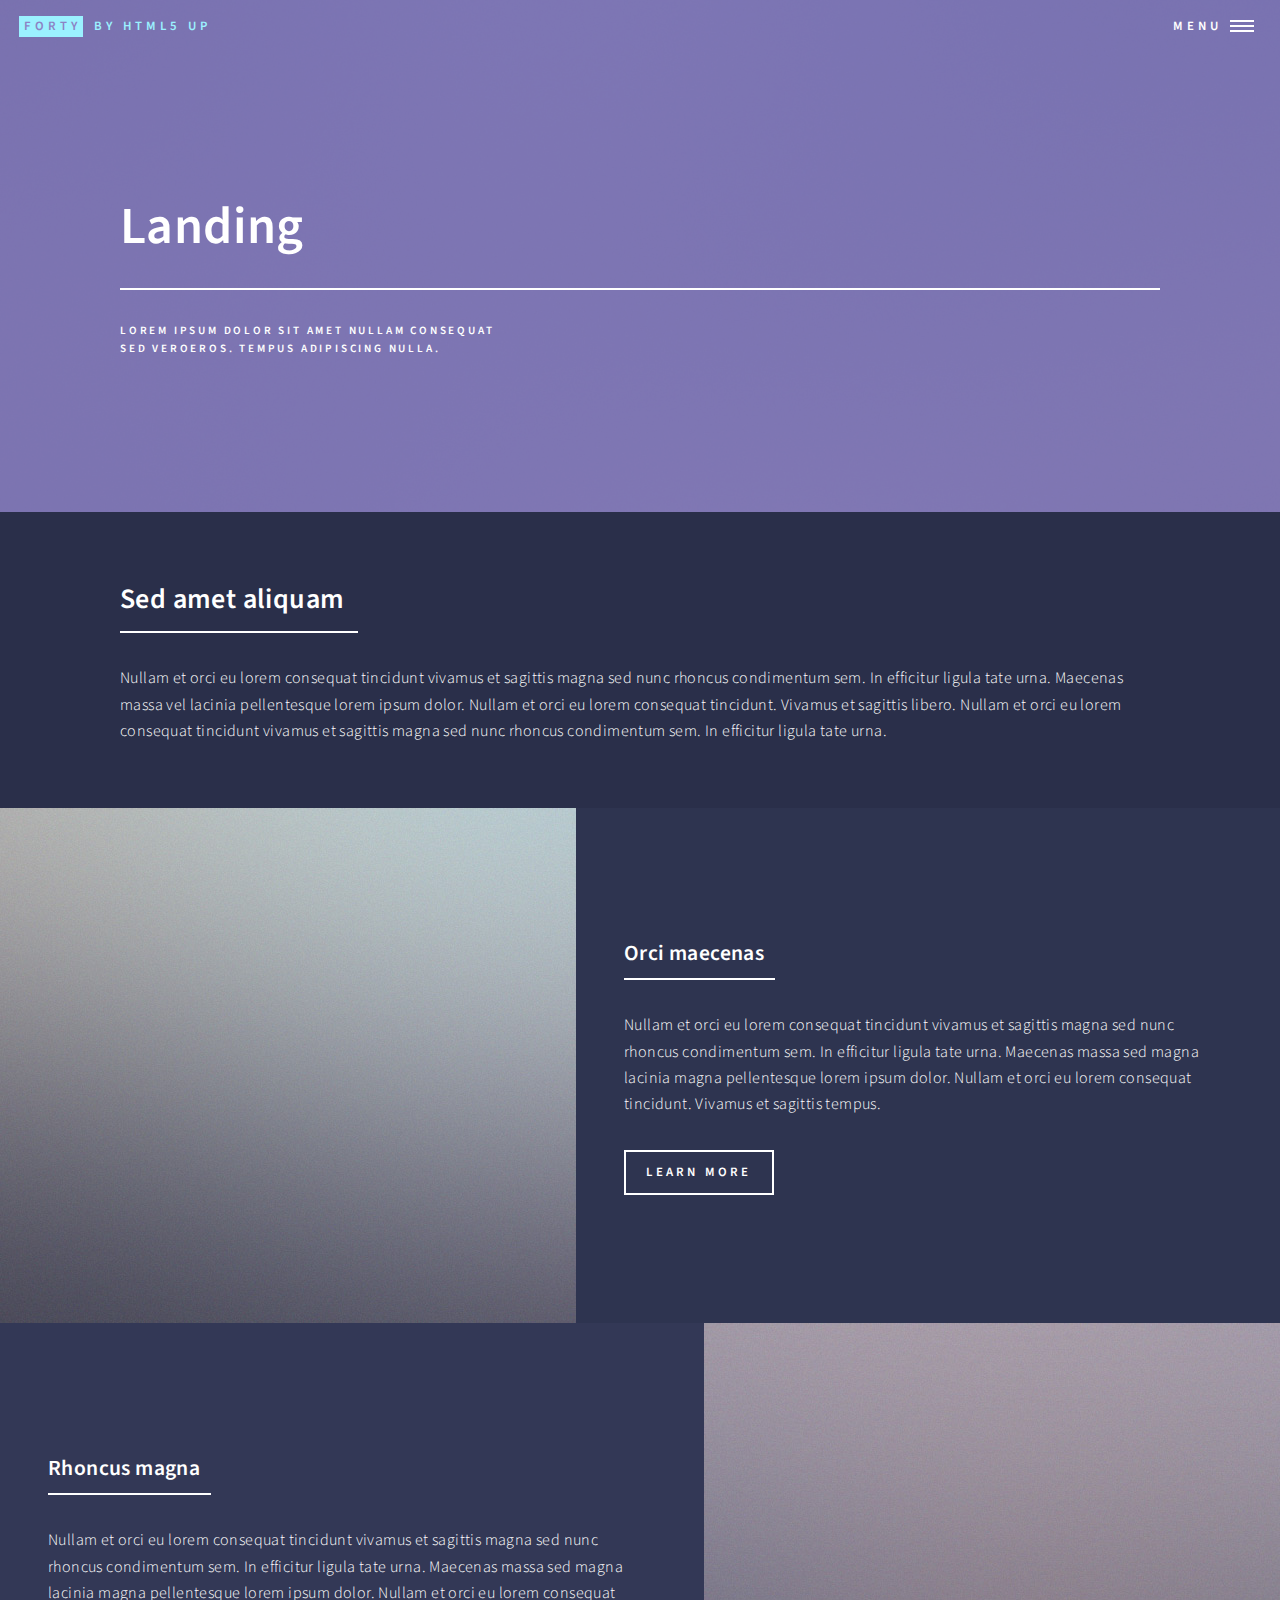
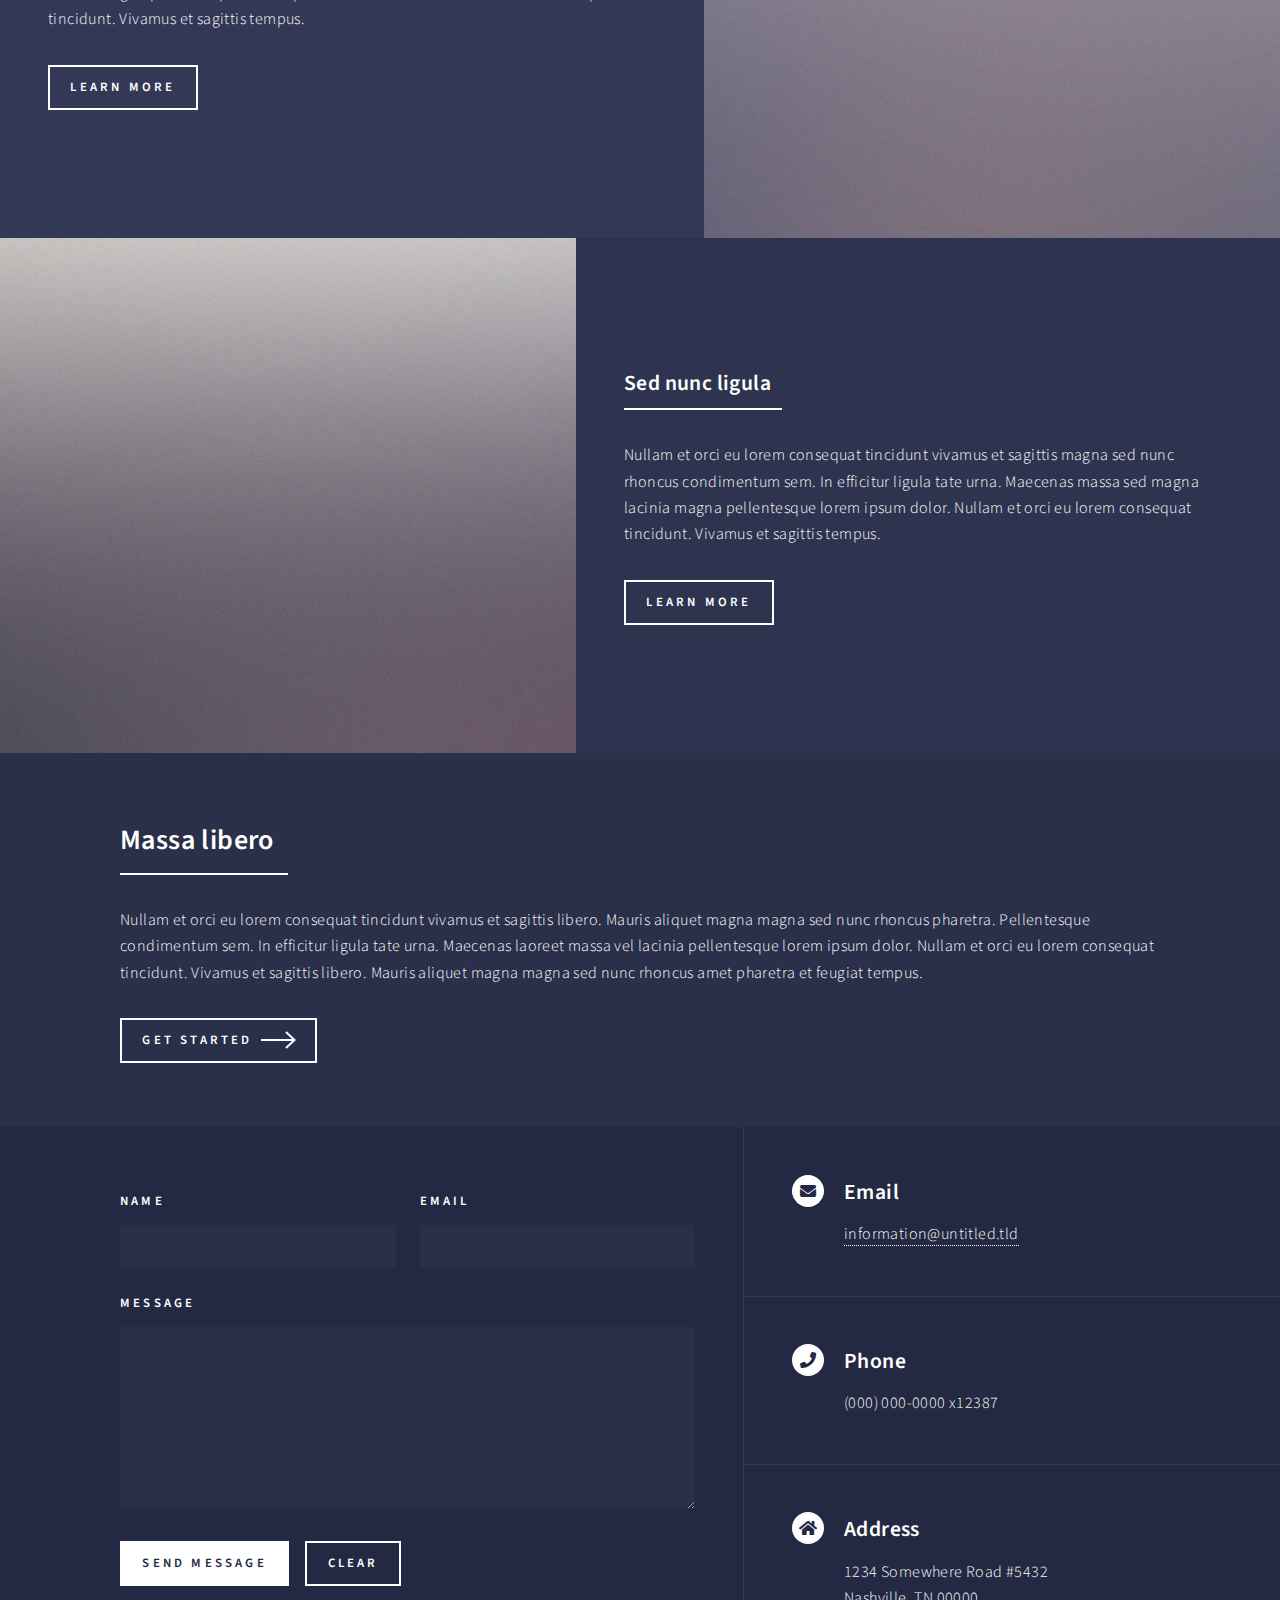
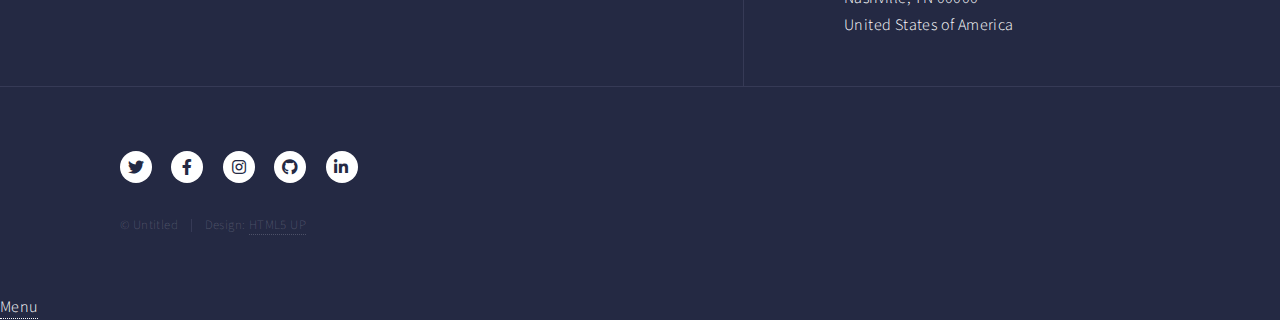
<file: landing.html>
<!DOCTYPE HTML>
<!--
	Forty by HTML5 UP
	html5up.net | @ajlkn
	Free for personal and commercial use under the CCA 3.0 license (html5up.net/license)
-->
<html>
	<head>
		<title>Landing - Forty by HTML5 UP</title>
		<meta charset="utf-8" />
		<meta name="viewport" content="width=device-width, initial-scale=1, user-scalable=no" />
		<link rel="stylesheet" href="assets/css/main.css" />
		<noscript><link rel="stylesheet" href="assets/css/noscript.css" /></noscript>
	</head>
	<body class="is-preload">

		<!-- Wrapper -->
			<div id="wrapper">

				<!-- Header -->
				<!-- Note: The "styleN" class below should match that of the banner element. -->
					<header id="header" class="alt style2">
						<a href="index.html" class="logo"><strong>Forty</strong> <span>by HTML5 UP</span></a>
						<nav>
							<a href="#menu">Menu</a>
						</nav>
					</header>

				<!-- Menu -->
					<nav id="menu">
						<ul class="links">
							<li><a href="index.html">Home</a></li>
							<li><a href="landing.html">Landing</a></li>
							<li><a href="generic.html">Generic</a></li>
							<li><a href="elements.html">Elements</a></li>
						</ul>
						<ul class="actions stacked">
							<li><a href="#" class="button primary fit">Get Started</a></li>
							<li><a href="#" class="button fit">Log In</a></li>
						</ul>
					</nav>

				<!-- Banner -->
				<!-- Note: The "styleN" class below should match that of the header element. -->
					<section id="banner" class="style2">
						<div class="inner">
							<span class="image">
								<img src="images/pic07.jpg" alt="" />
							</span>
							<header class="major">
								<h1>Landing</h1>
							</header>
							<div class="content">
								<p>Lorem ipsum dolor sit amet nullam consequat<br />
								sed veroeros. tempus adipiscing nulla.</p>
							</div>
						</div>
					</section>

				<!-- Main -->
					<div id="main">

						<!-- One -->
							<section id="one">
								<div class="inner">
									<header class="major">
										<h2>Sed amet aliquam</h2>
									</header>
									<p>Nullam et orci eu lorem consequat tincidunt vivamus et sagittis magna sed nunc rhoncus condimentum sem. In efficitur ligula tate urna. Maecenas massa vel lacinia pellentesque lorem ipsum dolor. Nullam et orci eu lorem consequat tincidunt. Vivamus et sagittis libero. Nullam et orci eu lorem consequat tincidunt vivamus et sagittis magna sed nunc rhoncus condimentum sem. In efficitur ligula tate urna.</p>
								</div>
							</section>

						<!-- Two -->
							<section id="two" class="spotlights">
								<section>
									<a href="generic.html" class="image">
										<img src="images/pic08.jpg" alt="" data-position="center center" />
									</a>
									<div class="content">
										<div class="inner">
											<header class="major">
												<h3>Orci maecenas</h3>
											</header>
											<p>Nullam et orci eu lorem consequat tincidunt vivamus et sagittis magna sed nunc rhoncus condimentum sem. In efficitur ligula tate urna. Maecenas massa sed magna lacinia magna pellentesque lorem ipsum dolor. Nullam et orci eu lorem consequat tincidunt. Vivamus et sagittis tempus.</p>
											<ul class="actions">
												<li><a href="generic.html" class="button">Learn more</a></li>
											</ul>
										</div>
									</div>
								</section>
								<section>
									<a href="generic.html" class="image">
										<img src="images/pic09.jpg" alt="" data-position="top center" />
									</a>
									<div class="content">
										<div class="inner">
											<header class="major">
												<h3>Rhoncus magna</h3>
											</header>
											<p>Nullam et orci eu lorem consequat tincidunt vivamus et sagittis magna sed nunc rhoncus condimentum sem. In efficitur ligula tate urna. Maecenas massa sed magna lacinia magna pellentesque lorem ipsum dolor. Nullam et orci eu lorem consequat tincidunt. Vivamus et sagittis tempus.</p>
											<ul class="actions">
												<li><a href="generic.html" class="button">Learn more</a></li>
											</ul>
										</div>
									</div>
								</section>
								<section>
									<a href="generic.html" class="image">
										<img src="images/pic10.jpg" alt="" data-position="25% 25%" />
									</a>
									<div class="content">
										<div class="inner">
											<header class="major">
												<h3>Sed nunc ligula</h3>
											</header>
											<p>Nullam et orci eu lorem consequat tincidunt vivamus et sagittis magna sed nunc rhoncus condimentum sem. In efficitur ligula tate urna. Maecenas massa sed magna lacinia magna pellentesque lorem ipsum dolor. Nullam et orci eu lorem consequat tincidunt. Vivamus et sagittis tempus.</p>
											<ul class="actions">
												<li><a href="generic.html" class="button">Learn more</a></li>
											</ul>
										</div>
									</div>
								</section>
							</section>

						<!-- Three -->
							<section id="three">
								<div class="inner">
									<header class="major">
										<h2>Massa libero</h2>
									</header>
									<p>Nullam et orci eu lorem consequat tincidunt vivamus et sagittis libero. Mauris aliquet magna magna sed nunc rhoncus pharetra. Pellentesque condimentum sem. In efficitur ligula tate urna. Maecenas laoreet massa vel lacinia pellentesque lorem ipsum dolor. Nullam et orci eu lorem consequat tincidunt. Vivamus et sagittis libero. Mauris aliquet magna magna sed nunc rhoncus amet pharetra et feugiat tempus.</p>
									<ul class="actions">
										<li><a href="generic.html" class="button next">Get Started</a></li>
									</ul>
								</div>
							</section>

					</div>

				<!-- Contact -->
					<section id="contact">
						<div class="inner">
							<section>
								<form method="post" action="#">
									<div class="fields">
										<div class="field half">
											<label for="name">Name</label>
											<input type="text" name="name" id="name" />
										</div>
										<div class="field half">
											<label for="email">Email</label>
											<input type="text" name="email" id="email" />
										</div>
										<div class="field">
											<label for="message">Message</label>
											<textarea name="message" id="message" rows="6"></textarea>
										</div>
									</div>
									<ul class="actions">
										<li><input type="submit" value="Send Message" class="primary" /></li>
										<li><input type="reset" value="Clear" /></li>
									</ul>
								</form>
							</section>
							<section class="split">
								<section>
									<div class="contact-method">
										<span class="icon solid alt fa-envelope"></span>
										<h3>Email</h3>
										<a href="#">information@untitled.tld</a>
									</div>
								</section>
								<section>
									<div class="contact-method">
										<span class="icon solid alt fa-phone"></span>
										<h3>Phone</h3>
										<span>(000) 000-0000 x12387</span>
									</div>
								</section>
								<section>
									<div class="contact-method">
										<span class="icon solid alt fa-home"></span>
										<h3>Address</h3>
										<span>1234 Somewhere Road #5432<br />
										Nashville, TN 00000<br />
										United States of America</span>
									</div>
								</section>
							</section>
						</div>
					</section>

				<!-- Footer -->
					<footer id="footer">
						<div class="inner">
							<ul class="icons">
								<li><a href="#" class="icon brands alt fa-twitter"><span class="label">Twitter</span></a></li>
								<li><a href="#" class="icon brands alt fa-facebook-f"><span class="label">Facebook</span></a></li>
								<li><a href="#" class="icon brands alt fa-instagram"><span class="label">Instagram</span></a></li>
								<li><a href="#" class="icon brands alt fa-github"><span class="label">GitHub</span></a></li>
								<li><a href="#" class="icon brands alt fa-linkedin-in"><span class="label">LinkedIn</span></a></li>
							</ul>
							<ul class="copyright">
								<li>&copy; Untitled</li><li>Design: <a href="https://html5up.net">HTML5 UP</a></li>
							</ul>
						</div>
					</footer>

			</div>

		<!-- Scripts -->
			<script src="assets/js/jquery.min.js"></script>
			<script src="assets/js/jquery.scrolly.min.js"></script>
			<script src="assets/js/jquery.scrollex.min.js"></script>
			<script src="assets/js/browser.min.js"></script>
			<script src="assets/js/breakpoints.min.js"></script>
			<script src="assets/js/util.js"></script>
			<script src="assets/js/main.js"></script>

	</body>
</html>
</file>
<file: css/main.css>
/* normalize.css v3.0.2 | MIT License | git.io/normalize */
html {
  font-family: sans-serif; /* 1 */
  -ms-text-size-adjust: 100%; /* 2 */
  -webkit-text-size-adjust: 100%; /* 2 */
}
body {
  margin: 0;
}
article,
aside,
details,
figcaption,
figure,
footer,
header,
hgroup,
main,
menu,
nav,
section,
summary {
  display: block;
}
audio,
canvas,
progress,
video {
  display: inline-block; /* 1 */
  vertical-align: baseline; /* 2 */
}
audio:not([controls]) {
  display: none;
  height: 0;
}
[hidden],
template {
  display: none;
}
a {
  background-color: transparent;
}
a:active,
a:hover {
  outline: 0;
}
abbr[title] {
  border-bottom: 1px dotted;
}
b,
strong {
  font-weight: bold;
}
dfn {
  font-style: italic;
}
h1 {
  font-size: 2em;
  margin: 0.67em 0;
}
mark {
  background: #ff0;
  color: #000;
}
small {
  font-size: 80%;
}
sub,
sup {
  font-size: 75%;
  line-height: 0;
  position: relative;
  vertical-align: baseline;
}
sup {
  top: -0.5em;
}
sub {
  bottom: -0.25em;
}
img {
  border: 0;
}
svg:not(:root) {
  overflow: hidden;
}
figure {
  margin: 1em 40px;
}
hr {
  -moz-box-sizing: content-box;
  box-sizing: content-box;
  height: 0;
}
pre {
  overflow: auto;
}
code,
kbd,
pre,
samp {
  font-family: monospace, monospace;
  font-size: 1em;
}
button,
input,
optgroup,
select,
textarea {
  color: inherit; /* 1 */
  font: inherit; /* 2 */
  margin: 0; /* 3 */
}
button {
  overflow: visible;
}
button,
select {
  text-transform: none;
}
button,
html input[type="button"],
input[type="reset"],
input[type="submit"] {
  -webkit-appearance: button; /* 2 */
  cursor: pointer; /* 3 */
}
button[disabled],
html input[disabled] {
  cursor: default;
}
button::-moz-focus-inner,
input::-moz-focus-inner {
  border: 0;
  padding: 0;
}
input {
  line-height: normal;
}
input[type="checkbox"],
input[type="radio"] {
  box-sizing: border-box; /* 1 */
  padding: 0; /* 2 */
}
input[type="number"]::-webkit-inner-spin-button,
input[type="number"]::-webkit-outer-spin-button {
  height: auto;
}
input[type="search"] {
  -webkit-appearance: textfield; /* 1 */
  -moz-box-sizing: content-box;
  -webkit-box-sizing: content-box; /* 2 */
  box-sizing: content-box;
}
input[type="search"]::-webkit-search-cancel-button,
input[type="search"]::-webkit-search-decoration {
  -webkit-appearance: none;
}
fieldset {
  border: 1px solid #c0c0c0;
  margin: 0 2px;
  padding: 0.35em 0.625em 0.75em;
}
legend {
  border: 0; /* 1 */
  padding: 0; /* 2 */
}
textarea {
  overflow: auto;
}
optgroup {
  font-weight: bold;
}
table {
  border-collapse: collapse;
  border-spacing: 0;
}
td,
th {
  padding: 0;
}
::selection {
  background: #262a30;
  color: #fff;
}
body {
  position: relative;
  font-family: 'Lato', "PingFang SC", "Microsoft YaHei", sans-serif;
  font-size: 14px;
  line-height: 2;
  color: #555;
  background: #f5f7f9;
}
@media (max-width: 767px) {
  body {
    padding-right: 0 !important;
  }
}
@media (min-width: 768px) and (max-width: 991px) {
  body {
    padding-right: 0 !important;
  }
}
@media (min-width: 1600px) {
  body {
    font-size: 16px;
  }
}
h1,
h2,
h3,
h4,
h5,
h6 {
  margin: 0;
  padding: 0;
  font-weight: bold;
  line-height: 1.5;
  font-family: 'Lato', "PingFang SC", "Microsoft YaHei", sans-serif;
}
h2,
h3,
h4,
h5,
h6 {
  margin: 20px 0 15px;
}
h1 {
  font-size: 22px;
}
@media (max-width: 767px) {
  h1 {
    font-size: 18px;
  }
}
h2 {
  font-size: 20px;
}
@media (max-width: 767px) {
  h2 {
    font-size: 16px;
  }
}
h3 {
  font-size: 18px;
}
@media (max-width: 767px) {
  h3 {
    font-size: 14px;
  }
}
h4 {
  font-size: 16px;
}
@media (max-width: 767px) {
  h4 {
    font-size: 12px;
  }
}
h5 {
  font-size: 14px;
}
@media (max-width: 767px) {
  h5 {
    font-size: 10px;
  }
}
h6 {
  font-size: 12px;
}
@media (max-width: 767px) {
  h6 {
    font-size: 8px;
  }
}
p {
  margin: 0 0 20px 0;
}
a {
  color: #555;
  text-decoration: none;
  outline: none;
  border-bottom: 1px solid #999;
  word-wrap: break-word;
}
a:hover {
  color: #222;
  border-bottom-color: #222;
}
blockquote {
  margin: 0;
  padding: 0;
}
img {
  display: block;
  margin: auto;
  max-width: 100%;
  height: auto;
}
hr {
  margin: 40px 0;
  height: 3px;
  border: none;
  background-color: #ddd;
  background-image: repeating-linear-gradient(-45deg, #fff, #fff 4px, transparent 4px, transparent 8px);
}
blockquote {
  padding: 0 15px;
  color: #666;
  border-left: 4px solid #ddd;
}
blockquote cite::before {
  content: "-";
  padding: 0 5px;
}
dt {
  font-weight: 700;
}
dd {
  margin: 0;
  padding: 0;
}
kbd {
  border: 1px solid #ccc;
  border-radius: 0.2em;
  box-shadow: 0.1em 0.1em 0.2em rgba(0,0,0,0.1);
  background-color: #f9f9f9;
  font-family: inherit;
  background-image: -webkit-linear-gradient(top, #eee, #fff, #eee);
  padding: 0.1em 0.3em;
  white-space: nowrap;
}
.text-left {
  text-align: left;
}
.text-center {
  text-align: center;
}
.text-right {
  text-align: right;
}
.text-justify {
  text-align: justify;
}
.text-nowrap {
  white-space: nowrap;
}
.text-lowercase {
  text-transform: lowercase;
}
.text-uppercase {
  text-transform: uppercase;
}
.text-capitalize {
  text-transform: capitalize;
}
.center-block {
  display: block;
  margin-left: auto;
  margin-right: auto;
}
.clearfix:before,
.clearfix:after {
  content: " ";
  display: table;
}
.clearfix:after {
  clear: both;
}
.pullquote {
  width: 45%;
}
.pullquote.left {
  float: left;
  margin-left: 5px;
  margin-right: 10px;
}
.pullquote.right {
  float: right;
  margin-left: 10px;
  margin-right: 5px;
}
.affix.affix.affix {
  position: fixed;
}
.translation {
  margin-top: -20px;
  font-size: 14px;
  color: #999;
}
.scrollbar-measure {
  width: 100px;
  height: 100px;
  overflow: scroll;
  position: absolute;
  top: -9999px;
}
.use-motion .motion-element {
  opacity: 0;
}
table {
  margin: 20px 0;
  width: 100%;
  border-collapse: collapse;
  border-spacing: 0;
  border: 1px solid #ddd;
  font-size: 14px;
  table-layout: fixed;
  word-wrap: break-all;
}
table>tbody>tr:nth-of-type(odd) {
  background-color: #f9f9f9;
}
table>tbody>tr:hover {
  background-color: #f5f5f5;
}
caption,
th,
td {
  padding: 8px;
  text-align: left;
  vertical-align: middle;
  font-weight: normal;
}
th,
td {
  border-bottom: 3px solid #ddd;
  border-right: 1px solid #eee;
}
th {
  padding-bottom: 10px;
  font-weight: 700;
}
td {
  border-bottom-width: 1px;
}
html,
body {
  height: 100%;
}
.container {
  position: relative;
  min-height: 100%;
}
.header-inner {
  margin: 0 auto;
  padding: 100px 0 70px;
  width: 700px;
}
@media (min-width: 1600px) {
  .container .header-inner {
    width: 900px;
  }
}
.main {
  padding-bottom: 150px;
}
.main-inner {
  margin: 0 auto;
  width: 700px;
}
@media (min-width: 1600px) {
  .container .main-inner {
    width: 900px;
  }
}
.footer {
  position: absolute;
  left: 0;
  bottom: 0;
  width: 100%;
  min-height: 50px;
}
.footer-inner {
  box-sizing: border-box;
  margin: 20px auto;
  width: 700px;
}
@media (min-width: 1600px) {
  .container .footer-inner {
    width: 900px;
  }
}
pre,
.highlight {
  overflow: auto;
  margin: 20px 0;
  padding: 0;
  font-size: 13px;
  color: #4d4d4c;
  background: #f7f7f7;
  line-height: 1.6;
}
pre,
code {
  font-family: consolas, Menlo, "PingFang SC", "Microsoft YaHei", monospace;
}
code {
  padding: 2px 4px;
  word-wrap: break-word;
  color: #555;
  background: #eee;
  border-radius: 3px;
  font-size: 13px;
}
pre {
  padding: 10px;
}
pre code {
  padding: 0;
  color: #4d4d4c;
  background: none;
  text-shadow: none;
}
.highlight {
  border-radius: 1px;
}
.highlight pre {
  border: none;
  margin: 0;
  padding: 10px 0;
}
.highlight table {
  margin: 0;
  width: auto;
  border: none;
}
.highlight td {
  border: none;
  padding: 0;
}
.highlight figcaption {
  font-size: 1em;
  color: #4d4d4c;
  line-height: 1em;
  margin-bottom: 1em;
}
.highlight figcaption:before,
.highlight figcaption:after {
  content: " ";
  display: table;
}
.highlight figcaption:after {
  clear: both;
}
.highlight figcaption a {
  float: right;
  color: #4d4d4c;
}
.highlight figcaption a:hover {
  border-bottom-color: #4d4d4c;
}
.highlight .gutter pre {
  padding-left: 10px;
  padding-right: 10px;
  color: #869194;
  text-align: right;
  background-color: #eff2f3;
}
.highlight .code pre {
  width: 100%;
  padding-left: 10px;
  padding-right: 10px;
  background-color: #f7f7f7;
}
.highlight .line {
  height: 20px;
}
.gutter {
  -webkit-user-select: none;
  -moz-user-select: none;
  -ms-user-select: none;
  user-select: none;
}
.gist table {
  width: auto;
}
.gist table td {
  border: none;
}
pre .deletion {
  background: #fdd;
}
pre .addition {
  background: #dfd;
}
pre .meta {
  color: #8959a8;
}
pre .comment {
  color: #8e908c;
}
pre .variable,
pre .attribute,
pre .tag,
pre .regexp,
pre .ruby .constant,
pre .xml .tag .title,
pre .xml .pi,
pre .xml .doctype,
pre .html .doctype,
pre .css .id,
pre .css .class,
pre .css .pseudo {
  color: #c82829;
}
pre .number,
pre .preprocessor,
pre .built_in,
pre .literal,
pre .params,
pre .constant,
pre .command {
  color: #f5871f;
}
pre .ruby .class .title,
pre .css .rules .attribute,
pre .string,
pre .value,
pre .inheritance,
pre .header,
pre .ruby .symbol,
pre .xml .cdata,
pre .special,
pre .number,
pre .formula {
  color: #718c00;
}
pre .title,
pre .css .hexcolor {
  color: #3e999f;
}
pre .function,
pre .python .decorator,
pre .python .title,
pre .ruby .function .title,
pre .ruby .title .keyword,
pre .perl .sub,
pre .javascript .title,
pre .coffeescript .title {
  color: #4271ae;
}
pre .keyword,
pre .javascript .function {
  color: #8959a8;
}
.full-image.full-image.full-image.full-image {
  border: none;
  max-width: 100%;
  width: auto;
  margin: 20px auto 25px;
}
@media (min-width: 992px) {
  .full-image.full-image.full-image.full-image {
    max-width: none;
    width: 118%;
    margin: 0 -9%;
  }
}
.blockquote-center,
.page-home .post-type-quote blockquote,
.page-post-detail .post-type-quote blockquote {
  position: relative;
  margin: 40px 0;
  padding: 0;
  border-left: none;
  text-align: center;
}
.blockquote-center::before,
.page-home .post-type-quote blockquote::before,
.page-post-detail .post-type-quote blockquote::before,
.blockquote-center::after,
.page-home .post-type-quote blockquote::after,
.page-post-detail .post-type-quote blockquote::after {
  position: absolute;
  content: ' ';
  display: block;
  width: 100%;
  height: 24px;
  opacity: 0.2;
  background-repeat: no-repeat;
  background-position: 0 -6px;
  background-size: 22px 22px;
}
.blockquote-center::before,
.page-home .post-type-quote blockquote::before,
.page-post-detail .post-type-quote blockquote::before {
  top: -20px;
  background-image: url("../images/quote-l.svg");
  border-top: 1px solid #ccc;
}
.blockquote-center::after,
.page-home .post-type-quote blockquote::after,
.page-post-detail .post-type-quote blockquote::after {
  bottom: -20px;
  background-image: url("../images/quote-r.svg");
  border-bottom: 1px solid #ccc;
  background-position: 100% 8px;
}
.blockquote-center p,
.page-home .post-type-quote blockquote p,
.page-post-detail .post-type-quote blockquote p,
.blockquote-center div,
.page-home .post-type-quote blockquote div,
.page-post-detail .post-type-quote blockquote div {
  text-align: center;
}
.post .post-body .group-picture img {
  box-sizing: border-box;
  padding: 0 3px;
  border: none;
}
.post .group-picture-row {
  overflow: hidden;
  margin-top: 6px;
}
.post .group-picture-row:first-child {
  margin-top: 0;
}
.post .group-picture-column {
  float: left;
}
.page-post-detail .post-body .group-picture-column {
  float: none;
  margin-top: 10px;
  width: auto !important;
}
.page-post-detail .post-body .group-picture-column img {
  margin: 0 auto;
}
.page-archive .group-picture-container {
  overflow: hidden;
}
.page-archive .group-picture-row {
  float: left;
}
.page-archive .group-picture-row:first-child {
  margin-top: 6px;
}
.page-archive .group-picture-column {
  max-width: 150px;
  max-height: 150px;
}
.post-body .note {
  position: relative;
  padding: 15px;
  margin-bottom: 20px;
  border: 1px solid #eee;
  border-left-width: 5px;
  border-radius: 3px;
}
.post-body .note h2,
.post-body .note h3,
.post-body .note h4,
.post-body .note h5,
.post-body .note h6 {
  margin-top: 0;
  margin-bottom: 0;
  border-bottom: initial;
  padding-top: 0 !important;
}
.post-body .note p:first-child,
.post-body .note ul:first-child,
.post-body .note ol:first-child,
.post-body .note table:first-child,
.post-body .note pre:first-child,
.post-body .note blockquote:first-child {
  margin-top: 0;
}
.post-body .note p:last-child,
.post-body .note ul:last-child,
.post-body .note ol:last-child,
.post-body .note table:last-child,
.post-body .note pre:last-child,
.post-body .note blockquote:last-child {
  margin-bottom: 0;
}
.post-body .note.default {
  border-left-color: #777;
}
.post-body .note.default h2,
.post-body .note.default h3,
.post-body .note.default h4,
.post-body .note.default h5,
.post-body .note.default h6 {
  color: #777;
}
.post-body .note.primary {
  border-left-color: #6f42c1;
}
.post-body .note.primary h2,
.post-body .note.primary h3,
.post-body .note.primary h4,
.post-body .note.primary h5,
.post-body .note.primary h6 {
  color: #6f42c1;
}
.post-body .note.info {
  border-left-color: #428bca;
}
.post-body .note.info h2,
.post-body .note.info h3,
.post-body .note.info h4,
.post-body .note.info h5,
.post-body .note.info h6 {
  color: #428bca;
}
.post-body .note.success {
  border-left-color: #5cb85c;
}
.post-body .note.success h2,
.post-body .note.success h3,
.post-body .note.success h4,
.post-body .note.success h5,
.post-body .note.success h6 {
  color: #5cb85c;
}
.post-body .note.warning {
  border-left-color: #f0ad4e;
}
.post-body .note.warning h2,
.post-body .note.warning h3,
.post-body .note.warning h4,
.post-body .note.warning h5,
.post-body .note.warning h6 {
  color: #f0ad4e;
}
.post-body .note.danger {
  border-left-color: #d9534f;
}
.post-body .note.danger h2,
.post-body .note.danger h3,
.post-body .note.danger h4,
.post-body .note.danger h5,
.post-body .note.danger h6 {
  color: #d9534f;
}
.post-body .label {
  display: inline;
  padding: 0 2px;
  white-space: nowrap;
}
.post-body .label.default {
  background-color: #f0f0f0;
}
.post-body .label.primary {
  background-color: #efe6f7;
}
.post-body .label.info {
  background-color: #e5f2f8;
}
.post-body .label.success {
  background-color: #e7f4e9;
}
.post-body .label.warning {
  background-color: #fcf6e1;
}
.post-body .label.danger {
  background-color: #fae8eb;
}
.post-body .tabs {
  position: relative;
  display: block;
  margin-bottom: 20px;
  padding-top: 10px;
}
.post-body .tabs ul.nav-tabs {
  margin: 0;
  padding: 0;
  display: flex;
  margin-bottom: -1px;
}
@media (max-width: 413px) {
  .post-body .tabs ul.nav-tabs {
    display: block;
    margin-bottom: 5px;
  }
}
.post-body .tabs ul.nav-tabs li.tab {
  list-style-type: none !important;
  margin: 0 0.25em 0 0;
  border-top: 3px solid transparent;
  border-left: 1px solid transparent;
  border-right: 1px solid transparent;
}
@media (max-width: 413px) {
  .post-body .tabs ul.nav-tabs li.tab {
    margin: initial;
    border-top: 1px solid transparent;
    border-left: 3px solid transparent;
    border-right: 1px solid transparent;
    border-bottom: 1px solid transparent;
  }
}
.post-body .tabs ul.nav-tabs li.tab a {
  outline: 0;
  border-bottom: initial;
  display: block;
  line-height: 1.8em;
  padding: 0.25em 0.75em;
  transition-duration: 0.2s;
  transition-timing-function: ease-out;
  transition-delay: 0s;
}
.post-body .tabs ul.nav-tabs li.tab a i {
  width: 1.285714285714286em;
}
.post-body .tabs ul.nav-tabs li.tab.active {
  border-top: 3px solid #fc6423;
  border-left: 1px solid #ddd;
  border-right: 1px solid #ddd;
  background-color: #fff;
}
@media (max-width: 413px) {
  .post-body .tabs ul.nav-tabs li.tab.active {
    border-top: 1px solid #ddd;
    border-left: 3px solid #fc6423;
    border-right: 1px solid #ddd;
    border-bottom: 1px solid #ddd;
  }
}
.post-body .tabs ul.nav-tabs li.tab.active a {
  cursor: default;
  color: #555;
}
.post-body .tabs .tab-content {
  background-color: #fff;
}
.post-body .tabs .tab-content .tab-pane {
  border: 1px solid #ddd;
  padding: 20px 20px 0 20px;
}
.post-body .tabs .tab-content .tab-pane:not(.active) {
  display: none !important;
}
.post-body .tabs .tab-content .tab-pane.active {
  display: block !important;
}
.btn {
  display: inline-block;
  padding: 0 20px;
  font-size: 14px;
  color: #555;
  background: #fff;
  border: 2px solid #555;
  text-decoration: none;
  border-radius: 2px;
  transition-property: background-color;
  transition-duration: 0.2s;
  transition-timing-function: ease-in-out;
  transition-delay: 0s;
  line-height: 2;
}
.btn:hover {
  border-color: #222;
  color: #fff;
  background: #222;
}
.btn +.btn {
  margin: 0 0 8px 8px;
}
.btn .fa-fw {
  width: 1.285714285714286em;
  text-align: left;
}
.btn-bar {
  display: block;
  width: 22px;
  height: 2px;
  background: #555;
  border-radius: 1px;
}
.btn-bar+.btn-bar {
  margin-top: 4px;
}
.pagination {
  margin: 120px 0 40px;
  text-align: center;
  border-top: 1px solid #eee;
}
.page-number-basic,
.pagination .prev,
.pagination .next,
.pagination .page-number,
.pagination .space {
  display: inline-block;
  position: relative;
  top: -1px;
  margin: 0 10px;
  padding: 0 11px;
}
@media (max-width: 767px) {
  .page-number-basic,
  .pagination .prev,
  .pagination .next,
  .pagination .page-number,
  .pagination .space {
    margin: 0 5px;
  }
}
.pagination .prev,
.pagination .next,
.pagination .page-number {
  border-bottom: 0;
  border-top: 1px solid #eee;
  transition-property: border-color;
  transition-duration: 0.2s;
  transition-timing-function: ease-in-out;
  transition-delay: 0s;
}
.pagination .prev:hover,
.pagination .next:hover,
.pagination .page-number:hover {
  border-top-color: #222;
}
.pagination .space {
  padding: 0;
  margin: 0;
}
.pagination .prev {
  margin-left: 0;
}
.pagination .next {
  margin-right: 0;
}
.pagination .page-number.current {
  color: #fff;
  background: #ccc;
  border-top-color: #ccc;
}
@media (max-width: 767px) {
  .pagination {
    border-top: none;
  }
  .pagination .prev,
  .pagination .next,
  .pagination .page-number {
    margin-bottom: 10px;
    border-top: 0;
    border-bottom: 1px solid #eee;
    padding: 0 10px;
  }
  .pagination .prev:hover,
  .pagination .next:hover,
  .pagination .page-number:hover {
    border-bottom-color: #222;
  }
}
.comments {
  margin: 60px 20px 0;
}
.tag-cloud {
  text-align: center;
}
.tag-cloud a {
  display: inline-block;
  margin: 10px;
}
.back-to-top {
  box-sizing: border-box;
  position: fixed;
  bottom: -100px;
  right: 30px;
  z-index: 1050;
  padding: 0 6px;
  width: 24px;
  background: #222;
  font-size: 12px;
  opacity: 0.6;
  color: #fff;
  cursor: pointer;
  text-align: center;
  -webkit-transform: translateZ(0);
  transition-property: bottom;
  transition-duration: 0.2s;
  transition-timing-function: ease-in-out;
  transition-delay: 0s;
}
@media (min-width: 768px) and (max-width: 991px) {
  .back-to-top {
    display: none !important;
  }
}
@media (max-width: 767px) {
  .back-to-top {
    display: none !important;
  }
}
.back-to-top.back-to-top-on {
  bottom: 30px;
}
.header {
  background: transparent;
}
.header-inner {
  position: relative;
}
.headband {
  height: 3px;
  background: #222;
}
.site-meta {
  margin: 0;
  text-align: center;
}
@media (max-width: 767px) {
  .site-meta {
    text-align: center;
  }
}
.brand {
  position: relative;
  display: inline-block;
  padding: 0 40px;
  color: #fff;
  background: #222;
  border-bottom: none;
}
.brand:hover {
  color: #fff;
}
.logo {
  display: inline-block;
  margin-right: 5px;
  line-height: 36px;
  vertical-align: top;
}
.site-title {
  display: inline-block;
  vertical-align: top;
  line-height: 36px;
  font-size: 20px;
  font-weight: normal;
  font-family: 'Lato', "PingFang SC", "Microsoft YaHei", sans-serif;
}
.site-subtitle {
  margin-top: 10px;
  font-size: 13px;
  color: #ddd;
}
.use-motion .brand {
  opacity: 0;
}
.use-motion .logo,
.use-motion .site-title,
.use-motion .site-subtitle {
  opacity: 0;
  position: relative;
  top: -10px;
}
.site-nav-toggle {
  display: none;
  position: absolute;
  top: 10px;
  left: 10px;
}
@media (max-width: 767px) {
  .site-nav-toggle {
    display: block;
  }
}
.site-nav-toggle button {
  margin-top: 2px;
  padding: 9px 10px;
  background: transparent;
  border: none;
}
@media (max-width: 767px) {
  .site-nav {
    display: none;
    margin: 0 -10px;
    padding: 0 10px;
    clear: both;
    border-top: 1px solid #ddd;
  }
}
@media (min-width: 768px) and (max-width: 991px) {
  .site-nav {
    display: block !important;
  }
}
@media (min-width: 992px) {
  .site-nav {
    display: block !important;
  }
}
.menu {
  margin-top: 20px;
  padding-left: 0;
  text-align: center;
}
.menu .menu-item {
  display: inline-block;
  margin: 0 10px;
  list-style: none;
}
@media screen and (max-width: 767px) {
  .menu .menu-item {
    margin-top: 10px;
  }
}
.menu .menu-item a {
  display: block;
  font-size: 13px;
  line-height: inherit;
  border-bottom: 1px solid transparent;
  transition-property: border-color;
  transition-duration: 0.2s;
  transition-timing-function: ease-in-out;
  transition-delay: 0s;
}
.menu .menu-item a:hover,
.menu-item-active a {
  border-bottom-color: #222;
}
.menu .menu-item .fa {
  margin-right: 5px;
}
.use-motion .menu-item {
  opacity: 0;
}
.post-body {
  font-family: 'Lato', "PingFang SC", "Microsoft YaHei", sans-serif;
}
@media (max-width: 767px) {
  .post-body {
    word-break: break-word;
  }
}
.post-body .fancybox img {
  display: block !important;
  margin: 0 auto;
  cursor: pointer;
  cursor: zoom-in;
  cursor: -webkit-zoom-in;
}
.post-body .image-caption,
.post-body .figure .caption {
  margin: -20px auto 15px;
  text-align: center;
  font-size: 14px;
  color: #999;
  font-weight: bold;
  line-height: 1;
}
.post-sticky-flag {
  display: inline-block;
  font-size: 16px;
  -ms-transform: rotate(30deg);
  -webkit-transform: rotate(30deg);
  -moz-transform: rotate(30deg);
  -ms-transform: rotate(30deg);
  -o-transform: rotate(30deg);
  transform: rotate(30deg);
}
.use-motion .post-block,
.use-motion .pagination,
.use-motion .comments {
  opacity: 0;
}
.use-motion .post-header {
  opacity: 0;
}
.use-motion .post-body {
  opacity: 0;
}
.use-motion .collection-title {
  opacity: 0;
}
.posts-expand {
  padding-top: 40px;
}
@media (max-width: 767px) {
  .posts-expand {
    margin: 0 20px;
  }
  .post-body pre .gutter pre {
    padding-right: 10px;
  }
  .post-body .highlight {
    margin-left: 0px;
    margin-right: 0px;
    padding: 0;
  }
  .post-body .highlight .gutter pre {
    padding-right: 10px;
  }
}
@media (min-width: 992px) {
  .posts-expand .post-body {
    text-align: justify;
  }
}
.posts-expand .post-body h2,
.posts-expand .post-body h3,
.posts-expand .post-body h4,
.posts-expand .post-body h5,
.posts-expand .post-body h6 {
  padding-top: 10px;
}
.posts-expand .post-body h2 .header-anchor,
.posts-expand .post-body h3 .header-anchor,
.posts-expand .post-body h4 .header-anchor,
.posts-expand .post-body h5 .header-anchor,
.posts-expand .post-body h6 .header-anchor {
  float: right;
  margin-left: 10px;
  color: #ccc;
  border-bottom-style: none;
  visibility: hidden;
}
.posts-expand .post-body h2 .header-anchor:hover,
.posts-expand .post-body h3 .header-anchor:hover,
.posts-expand .post-body h4 .header-anchor:hover,
.posts-expand .post-body h5 .header-anchor:hover,
.posts-expand .post-body h6 .header-anchor:hover {
  color: inherit;
}
.posts-expand .post-body h2:hover .header-anchor,
.posts-expand .post-body h3:hover .header-anchor,
.posts-expand .post-body h4:hover .header-anchor,
.posts-expand .post-body h5:hover .header-anchor,
.posts-expand .post-body h6:hover .header-anchor {
  visibility: visible;
}
.posts-expand .post-body ul li {
  list-style: circle;
}
.posts-expand .post-body img {
  box-sizing: border-box;
  margin: auto;
  padding: 3px;
  border: 1px solid #ddd;
}
.posts-expand .post-body .fancybox img {
  margin: 0 auto 25px;
}
@media (max-width: 767px) {
  .posts-collapse {
    margin: 0 20px;
  }
  .posts-collapse .post-title,
  .posts-collapse .post-meta {
    display: block;
    width: auto;
    text-align: left;
  }
}
.posts-collapse {
  position: relative;
  z-index: 1010;
  margin-left: 55px;
}
.posts-collapse::after {
  content: " ";
  position: absolute;
  top: 20px;
  left: 0;
  margin-left: -2px;
  width: 4px;
  height: 100%;
  background: #f5f5f5;
  z-index: -1;
}
@media (max-width: 767px) {
  .posts-collapse {
    margin: 0 20px;
  }
}
.posts-collapse .collection-title {
  position: relative;
  margin: 60px 0;
}
.posts-collapse .collection-title h1,
.posts-collapse .collection-title h2 {
  margin-left: 20px;
}
.posts-collapse .collection-title small {
  color: #bbb;
  margin-left: 5px;
}
.posts-collapse .collection-title::before {
  content: " ";
  position: absolute;
  left: 0;
  top: 50%;
  margin-left: -4px;
  margin-top: -4px;
  width: 8px;
  height: 8px;
  background: #bbb;
  border-radius: 50%;
}
.posts-collapse .post {
  margin: 30px 0;
}
.posts-collapse .post-header {
  position: relative;
  transition-duration: 0.2s;
  transition-timing-function: ease-in-out;
  transition-delay: 0s;
  transition-property: border;
  border-bottom: 1px dashed #ccc;
}
.posts-collapse .post-header::before {
  content: " ";
  position: absolute;
  left: 0;
  top: 12px;
  width: 6px;
  height: 6px;
  margin-left: -4px;
  background: #bbb;
  border-radius: 50%;
  border: 1px solid #fff;
  transition-duration: 0.2s;
  transition-timing-function: ease-in-out;
  transition-delay: 0s;
  transition-property: background;
}
.posts-collapse .post-header:hover {
  border-bottom-color: #666;
}
.posts-collapse .post-header:hover::before {
  background: #222;
}
.posts-collapse .post-meta {
  position: absolute;
  font-size: 12px;
  left: 20px;
  top: 5px;
}
.posts-collapse .post-comments-count {
  display: none;
}
.posts-collapse .post-title {
  margin-left: 60px;
  font-size: 16px;
  font-weight: normal;
  line-height: inherit;
}
.posts-collapse .post-title::after {
  margin-left: 3px;
  opacity: 0.6;
}
.posts-collapse .post-title a {
  color: #666;
  border-bottom: none;
}
.page-home .post-type-quote .post-header,
.page-post-detail .post-type-quote .post-header,
.page-home .post-type-quote .post-tags,
.page-post-detail .post-type-quote .post-tags {
  display: none;
}
.posts-expand .post-title {
  text-align: center;
  word-break: break-word;
  font-weight: 400;
}
.posts-expand .post-title-link {
  display: inline-block;
  position: relative;
  color: #555;
  border-bottom: none;
  line-height: 1.2;
  vertical-align: top;
}
.posts-expand .post-title-link::before {
  content: "";
  position: absolute;
  width: 100%;
  height: 2px;
  bottom: 0;
  left: 0;
  background-color: #000;
  visibility: hidden;
  -webkit-transform: scaleX(0);
  -moz-transform: scaleX(0);
  -ms-transform: scaleX(0);
  -o-transform: scaleX(0);
  transform: scaleX(0);
  transition-duration: 0.2s;
  transition-timing-function: ease-in-out;
  transition-delay: 0s;
}
.posts-expand .post-title-link:hover::before {
  visibility: visible;
  -webkit-transform: scaleX(1);
  -moz-transform: scaleX(1);
  -ms-transform: scaleX(1);
  -o-transform: scaleX(1);
  transform: scaleX(1);
}
.posts-expand .post-title-link .fa {
  font-size: 16px;
}
.posts-expand .post-meta {
  margin: 3px 0 60px 0;
  color: #999;
  font-family: 'Lato', "PingFang SC", "Microsoft YaHei", sans-serif;
  font-size: 12px;
  text-align: center;
}
.posts-expand .post-meta .post-category-list {
  display: inline-block;
  margin: 0;
  padding: 3px;
}
.posts-expand .post-meta .post-category-list-link {
  color: #999;
}
.posts-expand .post-meta .post-description {
  font-size: 14px;
  margin-top: 2px;
}
.post-meta-divider {
  margin: 0 0.5em;
}
.post-meta-item-icon {
  margin-right: 3px;
}
@media (min-width: 768px) and (max-width: 991px) {
  .post-meta-item-icon {
    display: inline-block;
  }
}
@media (max-width: 767px) {
  .post-meta-item-icon {
    display: inline-block;
  }
}
@media (min-width: 768px) and (max-width: 991px) {
  .post-meta-item-text {
    display: none;
  }
}
@media (max-width: 767px) {
  .post-meta-item-text {
    display: none;
  }
}
@media (max-width: 767px) {
  .posts-expand .post-comments-count {
    display: none;
  }
}
.post-button {
  margin-top: 40px;
}
.posts-expand .post-tags {
  margin-top: 40px;
  text-align: center;
}
.posts-expand .post-tags a {
  display: inline-block;
  margin-right: 10px;
  font-size: 13px;
}
.post-nav {
  display: table;
  margin-top: 15px;
  width: 100%;
  border-top: 1px solid #eee;
}
.post-nav-divider {
  display: table-cell;
  width: 10%;
}
.post-nav-item {
  display: table-cell;
  padding: 10px 0 0 0;
  width: 45%;
  vertical-align: top;
}
.post-nav-item a {
  position: relative;
  display: block;
  line-height: 25px;
  font-size: 14px;
  color: #555;
  border-bottom: none;
}
.post-nav-item a:hover {
  color: #222;
  border-bottom: none;
}
.post-nav-item a:active {
  top: 2px;
}
.post-nav-item .fa {
  position: absolute;
  top: 8px;
  left: 0;
  font-size: 12px;
}
.post-nav-next a {
  padding-left: 15px;
}
.post-nav-prev {
  text-align: right;
}
.post-nav-prev a {
  padding-right: 15px;
}
.post-nav-prev .fa {
  right: 0;
  left: auto;
}
.posts-expand .post-eof {
  display: block;
  margin: 80px auto 60px;
  width: 8%;
  height: 1px;
  background: #ccc;
  text-align: center;
}
.post:last-child .post-eof.post-eof.post-eof {
  display: none;
}
.post-gallery {
  display: table;
  table-layout: fixed;
  width: 100%;
  border-collapse: separate;
}
.post-gallery-row {
  display: table-row;
}
.post-gallery .post-gallery-img {
  display: table-cell;
  text-align: center;
  vertical-align: middle;
  border: none;
}
.post-gallery .post-gallery-img img {
  max-width: 100%;
  max-height: 100%;
  border: none;
}
.fancybox-close,
.fancybox-close:hover {
  border: none;
}
.rtl.post-body p,
.rtl.post-body a,
.rtl.post-body h1,
.rtl.post-body h2,
.rtl.post-body h3,
.rtl.post-body h4,
.rtl.post-body h5,
.rtl.post-body h6,
.rtl.post-body li,
.rtl.post-body ul,
.rtl.post-body ol {
  direction: rtl;
  font-family: UKIJ Ekran;
}
.rtl.post-title {
  font-family: UKIJ Ekran;
}
.sidebar {
  position: fixed;
  right: 0;
  top: 0;
  bottom: 0;
  width: 0;
  z-index: 1040;
  box-shadow: inset 0 2px 6px #000;
  background: #222;
  -webkit-transform: translateZ(0);
}
.sidebar a {
  color: #999;
  border-bottom-color: #555;
}
.sidebar a:hover {
  color: #eee;
}
@media (min-width: 768px) and (max-width: 991px) {
  .sidebar {
    display: none !important;
  }
}
@media (max-width: 767px) {
  .sidebar {
    display: none !important;
  }
}
.sidebar-inner {
  position: relative;
  padding: 20px 10px;
  color: #999;
  text-align: center;
}
.site-overview-wrap {
  overflow: hidden;
}
.site-overview {
  overflow-y: auto;
  overflow-x: hidden;
}
.sidebar-toggle {
  position: fixed;
  right: 30px;
  bottom: 45px;
  width: 14px;
  height: 14px;
  padding: 5px;
  background: #222;
  line-height: 0;
  z-index: 1050;
  cursor: pointer;
  -webkit-transform: translateZ(0);
}
@media (min-width: 768px) and (max-width: 991px) {
  .sidebar-toggle {
    display: none !important;
  }
}
@media (max-width: 767px) {
  .sidebar-toggle {
    display: none !important;
  }
}
.sidebar-toggle-line {
  position: relative;
  display: inline-block;
  vertical-align: top;
  height: 2px;
  width: 100%;
  background: #fff;
  margin-top: 3px;
}
.sidebar-toggle-line:first-child {
  margin-top: 0;
}
.site-author-image {
  display: block;
  margin: 0 auto;
  padding: 2px;
  max-width: 120px;
  height: auto;
  border: 1px solid #eee;
}
.site-author-name {
  margin: 0;
  text-align: center;
  color: #222;
  font-weight: 600;
}
.site-description {
  margin-top: 0;
  text-align: center;
  font-size: 13px;
  color: #999;
}
.site-state {
  overflow: hidden;
  line-height: 1.4;
  white-space: nowrap;
  text-align: center;
}
.site-state-item {
  display: inline-block;
  padding: 0 15px;
  border-left: 1px solid #eee;
}
.site-state-item:first-child {
  border-left: none;
}
.site-state-item a {
  border-bottom: none;
}
.site-state-item-count {
  display: block;
  text-align: center;
  color: inherit;
  font-weight: 600;
  font-size: 16px;
}
.site-state-item-name {
  font-size: 13px;
  color: #999;
}
.feed-link {
  margin-top: 20px;
}
.feed-link a {
  display: inline-block;
  padding: 0 15px;
  color: #fc6423;
  border: 1px solid #fc6423;
  border-radius: 4px;
}
.feed-link a i {
  color: #fc6423;
  font-size: 14px;
}
.feed-link a:hover {
  color: #fff;
  background: #fc6423;
}
.feed-link a:hover i {
  color: #fff;
}
.links-of-author {
  margin-top: 20px;
}
.links-of-author a {
  display: inline-block;
  vertical-align: middle;
  margin-right: 10px;
  margin-bottom: 10px;
  border-bottom-color: #555;
  font-size: 13px;
}
.links-of-author a:before {
  display: inline-block;
  vertical-align: middle;
  margin-right: 3px;
  content: " ";
  width: 4px;
  height: 4px;
  border-radius: 50%;
  background: #8affd0;
}
.links-of-blogroll {
  font-size: 13px;
}
.links-of-blogroll-title {
  margin-top: 20px;
  font-size: 14px;
  font-weight: 600;
}
.links-of-blogroll-list {
  margin: 0;
  padding: 0;
  list-style: none;
}
.links-of-blogroll-item {
  padding: 2px 10px;
}
.links-of-blogroll-item a {
  max-width: 280px;
  box-sizing: border-box;
  display: inline-block;
  overflow: hidden;
  white-space: nowrap;
  text-overflow: ellipsis;
}
.sidebar-nav {
  margin: 0 0 20px;
  padding-left: 0;
}
.sidebar-nav li {
  display: inline-block;
  cursor: pointer;
  border-bottom: 1px solid transparent;
  font-size: 14px;
  color: #555;
}
.sidebar-nav li:hover {
  color: #fc6423;
}
.page-post-detail .sidebar-nav-toc {
  padding: 0 5px;
}
.page-post-detail .sidebar-nav-overview {
  margin-left: 10px;
}
.sidebar-nav .sidebar-nav-active {
  color: #fc6423;
  border-bottom-color: #fc6423;
}
.sidebar-nav .sidebar-nav-active:hover {
  color: #fc6423;
}
.sidebar-panel {
  display: none;
}
.sidebar-panel-active {
  display: block;
}
.post-toc-empty {
  font-size: 14px;
  color: #666;
}
.post-toc-wrap {
  overflow: hidden;
}
.post-toc {
  overflow: auto;
}
.post-toc ol {
  margin: 0;
  padding: 0 2px 5px 10px;
  text-align: left;
  list-style: none;
  font-size: 14px;
}
.post-toc ol > ol {
  padding-left: 0;
}
.post-toc ol a {
  transition-duration: 0.2s;
  transition-timing-function: ease-in-out;
  transition-delay: 0s;
  transition-property: all;
  color: #666;
  border-bottom-color: #ccc;
}
.post-toc ol a:hover {
  color: #000;
  border-bottom-color: #000;
}
.post-toc .nav-item {
  overflow: hidden;
  text-overflow: ellipsis;
  text-align: justify;
  white-space: nowrap;
  line-height: 1.8;
}
.post-toc .nav .nav-child {
  display: none;
}
.post-toc .nav .active > .nav-child {
  display: block;
}
.post-toc .nav .active-current > .nav-child {
  display: block;
}
.post-toc .nav .active-current > .nav-child > .nav-item {
  display: block;
}
.post-toc .nav .active > a {
  color: #fc6423;
  border-bottom-color: #fc6423;
}
.post-toc .nav .active-current > a {
  color: #fc6423;
}
.post-toc .nav .active-current > a:hover {
  color: #fc6423;
}
.footer {
  font-size: 14px;
  color: #999;
}
.footer img {
  border: none;
}
.footer-inner {
  text-align: center;
}
.with-love {
  display: inline-block;
  margin: 0 5px;
}
.powered-by,
.theme-info {
  display: inline-block;
}
.cc-license {
  margin-top: 10px;
  text-align: center;
}
.cc-license .cc-opacity {
  opacity: 0.7;
  border-bottom: none;
}
.cc-license .cc-opacity:hover {
  opacity: 0.9;
}
.cc-license img {
  display: inline-block;
}
.theme-next #ds-thread #ds-reset {
  color: #555;
}
.theme-next #ds-thread #ds-reset .ds-replybox {
  margin-bottom: 30px;
}
.theme-next #ds-thread #ds-reset .ds-replybox .ds-avatar,
.theme-next #ds-reset .ds-avatar img {
  box-shadow: none;
}
.theme-next #ds-thread #ds-reset .ds-textarea-wrapper {
  border-color: #c7d4e1;
  background: none;
  border-top-right-radius: 3px;
  border-top-left-radius: 3px;
}
.theme-next #ds-thread #ds-reset .ds-textarea-wrapper textarea {
  height: 60px;
}
.theme-next #ds-reset .ds-rounded-top {
  border-radius: 0;
}
.theme-next #ds-thread #ds-reset .ds-post-toolbar {
  box-sizing: border-box;
  border: 1px solid #c7d4e1;
  background: #f6f8fa;
}
.theme-next #ds-thread #ds-reset .ds-post-options {
  height: 40px;
  border: none;
  background: none;
}
.theme-next #ds-thread #ds-reset .ds-toolbar-buttons {
  top: 11px;
}
.theme-next #ds-thread #ds-reset .ds-sync {
  top: 5px;
}
.theme-next #ds-thread #ds-reset .ds-post-button {
  top: 4px;
  right: 5px;
  width: 90px;
  height: 30px;
  border: 1px solid #c5ced7;
  border-radius: 3px;
  background-image: linear-gradient(#fbfbfc, #f5f7f9);
  color: #60676d;
}
.theme-next #ds-thread #ds-reset .ds-post-button:hover {
  background-position: 0 -30px;
  color: #60676d;
}
.theme-next #ds-thread #ds-reset .ds-comments-info {
  padding: 10px 0;
}
.theme-next #ds-thread #ds-reset .ds-sort {
  display: none;
}
.theme-next #ds-thread #ds-reset li.ds-tab a.ds-current {
  border: none;
  background: #f6f8fa;
  color: #60676d;
}
.theme-next #ds-thread #ds-reset li.ds-tab a.ds-current:hover {
  background-color: #e9f0f7;
  color: #60676d;
}
.theme-next #ds-thread #ds-reset li.ds-tab a {
  border-radius: 2px;
  padding: 5px;
}
.theme-next #ds-thread #ds-reset .ds-login-buttons p {
  color: #999;
  line-height: 36px;
}
.theme-next #ds-thread #ds-reset .ds-login-buttons .ds-service-list li {
  height: 28px;
}
.theme-next #ds-thread #ds-reset .ds-service-list a {
  background: none;
  padding: 5px;
  border: 1px solid;
  border-radius: 3px;
  text-align: center;
}
.theme-next #ds-thread #ds-reset .ds-service-list a:hover {
  color: #fff;
  background: #666;
}
.theme-next #ds-thread #ds-reset .ds-service-list .ds-weibo {
  color: #fc9b00;
  border-color: #fc9b00;
}
.theme-next #ds-thread #ds-reset .ds-service-list .ds-weibo:hover {
  background: #fc9b00;
}
.theme-next #ds-thread #ds-reset .ds-service-list .ds-qq {
  color: #60a3ec;
  border-color: #60a3ec;
}
.theme-next #ds-thread #ds-reset .ds-service-list .ds-qq:hover {
  background: #60a3ec;
}
.theme-next #ds-thread #ds-reset .ds-service-list .ds-renren {
  color: #2e7ac4;
  border-color: #2e7ac4;
}
.theme-next #ds-thread #ds-reset .ds-service-list .ds-renren:hover {
  background: #2e7ac4;
}
.theme-next #ds-thread #ds-reset .ds-service-list .ds-douban {
  color: #37994c;
  border-color: #37994c;
}
.theme-next #ds-thread #ds-reset .ds-service-list .ds-douban:hover {
  background: #37994c;
}
.theme-next #ds-thread #ds-reset .ds-service-list .ds-kaixin {
  color: #fef20d;
  border-color: #fef20d;
}
.theme-next #ds-thread #ds-reset .ds-service-list .ds-kaixin:hover {
  background: #fef20d;
}
.theme-next #ds-thread #ds-reset .ds-service-list .ds-netease {
  color: #f00;
  border-color: #f00;
}
.theme-next #ds-thread #ds-reset .ds-service-list .ds-netease:hover {
  background: #f00;
}
.theme-next #ds-thread #ds-reset .ds-service-list .ds-sohu {
  color: #ffcb05;
  border-color: #ffcb05;
}
.theme-next #ds-thread #ds-reset .ds-service-list .ds-sohu:hover {
  background: #ffcb05;
}
.theme-next #ds-thread #ds-reset .ds-service-list .ds-baidu {
  color: #2831e0;
  border-color: #2831e0;
}
.theme-next #ds-thread #ds-reset .ds-service-list .ds-baidu:hover {
  background: #2831e0;
}
.theme-next #ds-thread #ds-reset .ds-service-list .ds-google {
  color: #166bec;
  border-color: #166bec;
}
.theme-next #ds-thread #ds-reset .ds-service-list .ds-google:hover {
  background: #166bec;
}
.theme-next #ds-thread #ds-reset .ds-service-list .ds-weixin {
  color: #00ce0d;
  border-color: #00ce0d;
}
.theme-next #ds-thread #ds-reset .ds-service-list .ds-weixin:hover {
  background: #00ce0d;
}
.theme-next #ds-thread #ds-reset .ds-service-list .ds-more-services {
  border: none;
}
.theme-next #ds-thread #ds-reset .ds-service-list .ds-more-services:hover {
  background: none;
}
.theme-next #ds-reset .duoshuo-ua-admin {
  display: inline-block;
  color: #f00;
}
.theme-next #ds-reset .duoshuo-ua-platform,
.theme-next #ds-reset .duoshuo-ua-browser {
  color: #ccc;
}
.theme-next #ds-reset .duoshuo-ua-platform .fa,
.theme-next #ds-reset .duoshuo-ua-browser .fa {
  display: inline-block;
  margin-right: 3px;
}
.theme-next #ds-reset .duoshuo-ua-separator {
  display: inline-block;
  margin-left: 5px;
}
.theme-next .this_ua {
  background-color: #ccc !important;
  border-radius: 4px;
  padding: 0 5px !important;
  margin: 1px 1px !important;
  border: 1px solid #bbb !important;
  color: #fff;
  display: inline-block !important;
}
.theme-next .this_ua.admin {
  background-color: #d9534f !important;
  border-color: #d9534f !important;
}
.theme-next .this_ua.platform.iOS,
.theme-next .this_ua.platform.Mac,
.theme-next .this_ua.platform.Windows {
  background-color: #39b3d7 !important;
  border-color: #46b8da !important;
}
.theme-next .this_ua.platform.Linux {
  background-color: #3a3a3a !important;
  border-color: #1f1f1f !important;
}
.theme-next .this_ua.platform.Android {
  background-color: #00c47d !important;
  border-color: #01b171 !important;
}
.theme-next .this_ua.browser.Mobile,
.theme-next .this_ua.browser.Chrome {
  background-color: #5cb85c !important;
  border-color: #4cae4c !important;
}
.theme-next .this_ua.browser.Firefox {
  background-color: #f0ad4e !important;
  border-color: #eea236 !important;
}
.theme-next .this_ua.browser.Maxthon,
.theme-next .this_ua.browser.IE {
  background-color: #428bca !important;
  border-color: #357ebd !important;
}
.theme-next .this_ua.browser.baidu,
.theme-next .this_ua.browser.UCBrowser,
.theme-next .this_ua.browser.Opera {
  background-color: #d9534f !important;
  border-color: #d43f3a !important;
}
.theme-next .this_ua.browser.Android,
.theme-next .this_ua.browser.QQBrowser {
  background-color: #78ace9 !important;
  border-color: #4cae4c !important;
}
.post-spread {
  margin-top: 20px;
  text-align: center;
}
.jiathis_style {
  display: inline-block;
}
.jiathis_style a {
  border: none;
}
.fa {
  font-family: FontAwesome !important;
}
.post-spread {
  margin-top: 20px;
  text-align: center;
}
.bdshare-slide-button-box a {
  border: none;
}
.bdsharebuttonbox {
  display: inline-block;
}
.bdsharebuttonbox a {
  border: none;
}
.local-search-pop-overlay {
  position: fixed;
  width: 100%;
  height: 100%;
  top: 0;
  left: 0;
  z-index: 2080;
  background-color: rgba(0,0,0,0.3);
}
.local-search-popup {
  display: none;
  position: fixed;
  top: 10%;
  left: 50%;
  margin-left: -350px;
  width: 700px;
  height: 80%;
  padding: 0;
  background: #fff;
  color: #333;
  z-index: 9999;
  border-radius: 5px;
}
@media (max-width: 767px) {
  .local-search-popup {
    padding: 0;
    top: 0;
    left: 0;
    margin: 0;
    width: 100%;
    height: 100%;
    border-radius: 0;
  }
}
.local-search-popup ul.search-result-list {
  padding: 0;
  margin: 0 5px;
}
.local-search-popup p.search-result {
  border-bottom: 1px dashed #ccc;
  padding: 5px 0;
}
.local-search-popup a.search-result-title {
  font-weight: bold;
  font-size: 16px;
}
.local-search-popup .search-keyword {
  border-bottom: 1px dashed #f00;
  font-weight: bold;
  color: #f00;
}
.local-search-popup .local-search-header {
  padding: 5px;
  height: 36px;
  background: #f5f5f5;
  border-top-left-radius: 5px;
  border-top-right-radius: 5px;
}
.local-search-popup #local-search-result {
  overflow: auto;
  position: relative;
  padding: 5px 25px;
  height: calc(100% - 55px);
}
.local-search-popup .local-search-input-wrapper {
  display: inline-block;
  width: calc(100% - 90px);
  height: 36px;
  line-height: 36px;
  padding: 0 5px;
}
.local-search-popup .local-search-input-wrapper input {
  padding: 8px 0;
  height: 20px;
  display: block;
  width: 100%;
  outline: none;
  border: none;
  background: transparent;
  vertical-align: middle;
}
.local-search-popup .search-icon,
.local-search-popup .popup-btn-close {
  display: inline-block;
  font-size: 18px;
  color: #999;
  height: 36px;
  width: 18px;
  padding-left: 10px;
  padding-right: 10px;
}
.local-search-popup .search-icon {
  float: left;
}
.local-search-popup .popup-btn-close {
  border-left: 1px solid #eee;
  float: right;
  cursor: pointer;
}
.local-search-popup #no-result {
  position: absolute;
  left: 50%;
  top: 50%;
  -webkit-transform: translate(-50%, -50%);
  -webkit-transform: translate(-50%, -50%);
  -moz-transform: translate(-50%, -50%);
  -ms-transform: translate(-50%, -50%);
  -o-transform: translate(-50%, -50%);
  transform: translate(-50%, -50%);
  color: #ccc;
}
@media (min-width: 768px) and (max-width: 991px) {
  .busuanzi-count {
    width: auto;
  }
}
@media (max-width: 767px) {
  .busuanzi-count {
    width: auto;
  }
}
.site-uv,
.site-pv,
.page-pv {
  display: inline-block;
}
.site-uv .busuanzi-value,
.site-pv .busuanzi-value,
.page-pv .busuanzi-value {
  margin: 0 5px;
}
.site-uv {
  margin-right: 10px;
}
.site-uv::after {
  content: "|";
  padding-left: 10px;
}
.page-archive .archive-page-counter {
  position: relative;
  top: 3px;
  left: 20px;
}
@media (max-width: 767px) {
  .page-archive .archive-page-counter {
    top: 5px;
  }
}
.page-archive .posts-collapse .archive-move-on {
  position: absolute;
  top: 11px;
  left: 0;
  margin-left: -6px;
  width: 10px;
  height: 10px;
  opacity: 0.5;
  background: #555;
  border: 1px solid #fff;
  border-radius: 50%;
}
.category-all-page .category-all-title {
  text-align: center;
}
.category-all-page .category-all {
  margin-top: 20px;
}
.category-all-page .category-list {
  margin: 0;
  padding: 0;
  list-style: none;
}
.category-all-page .category-list-item {
  margin: 5px 10px;
}
.category-all-page .category-list-count {
  color: #bbb;
}
.category-all-page .category-list-count:before {
  display: inline;
  content: " (";
}
.category-all-page .category-list-count:after {
  display: inline;
  content: ") ";
}
.category-all-page .category-list-child {
  padding-left: 10px;
}
#schedule ul#event-list {
  padding-left: 30px;
}
#schedule ul#event-list hr {
  margin: 20px 0 45px 0 !important;
  background: #222;
}
#schedule ul#event-list hr:after {
  display: inline-block;
  content: 'NOW';
  background: #222;
  color: #fff;
  font-weight: bold;
  text-align: right;
  padding: 0 5px;
}
#schedule ul#event-list li.event {
  margin: 20px 0px;
  background: #f9f9f9;
  padding-left: 10px;
  min-height: 40px;
}
#schedule ul#event-list li.event h2.event-summary {
  margin: 0;
  padding-bottom: 3px;
}
#schedule ul#event-list li.event h2.event-summary:before {
  display: inline-block;
  font-family: FontAwesome;
  font-size: 8px;
  content: '\f111';
  vertical-align: middle;
  margin-right: 25px;
  color: #bbb;
}
#schedule ul#event-list li.event span.event-relative-time {
  display: inline-block;
  font-size: 12px;
  font-weight: 400;
  padding-left: 12px;
  color: #bbb;
}
#schedule ul#event-list li.event span.event-details {
  display: block;
  color: #bbb;
  margin-left: 56px;
  padding-top: 3px;
  padding-bottom: 6px;
  text-indent: -24px;
  line-height: 18px;
}
#schedule ul#event-list li.event span.event-details:before {
  text-indent: 0;
  display: inline-block;
  width: 14px;
  font-family: FontAwesome;
  text-align: center;
  margin-right: 9px;
  color: #bbb;
}
#schedule ul#event-list li.event span.event-details.event-location:before {
  content: '\f041';
}
#schedule ul#event-list li.event span.event-details.event-duration:before {
  content: '\f017';
}
#schedule ul#event-list li.event-past {
  background: #fcfcfc;
}
#schedule ul#event-list li.event-past > * {
  opacity: 0.6;
}
#schedule ul#event-list li.event-past h2.event-summary {
  color: #bbb;
}
#schedule ul#event-list li.event-past h2.event-summary:before {
  color: #dfdfdf;
}
#schedule ul#event-list li.event-now {
  background: #222;
  color: #fff;
  padding: 15px 0 15px 10px;
}
#schedule ul#event-list li.event-now h2.event-summary:before {
  -webkit-transform: scale(1.2);
  -moz-transform: scale(1.2);
  -ms-transform: scale(1.2);
  -o-transform: scale(1.2);
  transform: scale(1.2);
  color: #fff;
  animation: dot-flash 1s alternate infinite ease-in-out;
}
#schedule ul#event-list li.event-now * {
  color: #fff !important;
}
@-moz-keyframes dot-flash {
  from {
    opacity: 1;
    -webkit-transform: scale(1.1);
    -moz-transform: scale(1.1);
    -ms-transform: scale(1.1);
    -o-transform: scale(1.1);
    transform: scale(1.1);
  }
  to {
    opacity: 0;
    -webkit-transform: scale(1);
    -moz-transform: scale(1);
    -ms-transform: scale(1);
    -o-transform: scale(1);
    transform: scale(1);
  }
}
@-webkit-keyframes dot-flash {
  from {
    opacity: 1;
    -webkit-transform: scale(1.1);
    -moz-transform: scale(1.1);
    -ms-transform: scale(1.1);
    -o-transform: scale(1.1);
    transform: scale(1.1);
  }
  to {
    opacity: 0;
    -webkit-transform: scale(1);
    -moz-transform: scale(1);
    -ms-transform: scale(1);
    -o-transform: scale(1);
    transform: scale(1);
  }
}
@-o-keyframes dot-flash {
  from {
    opacity: 1;
    -webkit-transform: scale(1.1);
    -moz-transform: scale(1.1);
    -ms-transform: scale(1.1);
    -o-transform: scale(1.1);
    transform: scale(1.1);
  }
  to {
    opacity: 0;
    -webkit-transform: scale(1);
    -moz-transform: scale(1);
    -ms-transform: scale(1);
    -o-transform: scale(1);
    transform: scale(1);
  }
}
@keyframes dot-flash {
  from {
    opacity: 1;
    -webkit-transform: scale(1.1);
    -moz-transform: scale(1.1);
    -ms-transform: scale(1.1);
    -o-transform: scale(1.1);
    transform: scale(1.1);
  }
  to {
    opacity: 0;
    -webkit-transform: scale(1);
    -moz-transform: scale(1);
    -ms-transform: scale(1);
    -o-transform: scale(1);
    transform: scale(1);
  }
}
.page-post-detail .sidebar-toggle-line {
  background: #fc6423;
}
.page-post-detail .comments {
  overflow: hidden;
}
.header {
  position: relative;
  margin: 0 auto;
  width: 960px;
}
@media (min-width: 768px) and (max-width: 991px) {
  .header {
    width: auto;
  }
}
@media (max-width: 767px) {
  .header {
    width: auto;
  }
}
.header-inner {
  position: absolute;
  top: 0;
  overflow: hidden;
  padding: 0;
  width: 240px;
  background: #fff;
  box-shadow: initial;
  border-radius: initial;
}
@media (min-width: 1600px) {
  .container .header-inner {
    width: 240px;
  }
}
@media (min-width: 768px) and (max-width: 991px) {
  .header-inner {
    position: relative;
    width: auto;
    border-radius: initial;
  }
}
@media (max-width: 767px) {
  .header-inner {
    position: relative;
    width: auto;
    border-radius: initial;
  }
}
.main:before,
.main:after {
  content: " ";
  display: table;
}
.main:after {
  clear: both;
}
@media (min-width: 768px) and (max-width: 991px) {
  .main {
    padding-bottom: 100px;
  }
}
@media (max-width: 767px) {
  .main {
    padding-bottom: 100px;
  }
}
.container .main-inner {
  width: 960px;
}
@media (min-width: 768px) and (max-width: 991px) {
  .container .main-inner {
    width: auto;
  }
}
@media (max-width: 767px) {
  .container .main-inner {
    width: auto;
  }
}
.content-wrap {
  float: right;
  box-sizing: border-box;
  padding: 40px;
  width: 700px;
  background: #fff;
  min-height: 700px;
  box-shadow: initial;
  border-radius: initial;
}
@media (min-width: 768px) and (max-width: 991px) {
  .content-wrap {
    width: 100%;
    padding: 20px;
    border-radius: initial;
  }
}
@media (max-width: 767px) {
  .content-wrap {
    width: 100%;
    padding: 20px;
    min-height: auto;
    border-radius: initial;
  }
}
.sidebar {
  position: static;
  float: left;
  margin-top: 300px;
  width: 240px;
  background: #f5f7f9;
  box-shadow: none;
}
@media (min-width: 768px) and (max-width: 991px) {
  .sidebar {
    display: none;
  }
}
@media (max-width: 767px) {
  .sidebar {
    display: none;
  }
}
.sidebar-toggle {
  display: none;
}
.footer-inner {
  width: 960px;
  padding-left: 260px;
}
@media (min-width: 768px) and (max-width: 991px) {
  .footer-inner {
    width: auto;
    padding-left: 0 !important;
    padding-right: 0 !important;
  }
}
@media (max-width: 767px) {
  .footer-inner {
    width: auto;
    padding-left: 0 !important;
    padding-right: 0 !important;
  }
}
.sidebar-position-right .header-inner {
  right: 0;
}
.sidebar-position-right .content-wrap {
  float: left;
}
.sidebar-position-right .sidebar {
  float: right;
}
.sidebar-position-right .footer-inner {
  padding-left: 0;
  padding-right: 260px;
}
.site-brand-wrapper {
  position: relative;
}
.site-meta {
  padding: 20px 0;
  color: #fff;
  background: #222;
}
@media (min-width: 768px) and (max-width: 991px) {
  .site-meta {
    box-shadow: 0 0 16px rgba(0,0,0,0.5);
  }
}
@media (max-width: 767px) {
  .site-meta {
    box-shadow: 0 0 16px rgba(0,0,0,0.5);
  }
}
.brand {
  padding: 0;
  background: none;
}
.brand:hover {
  color: #fff;
}
.site-subtitle {
  margin: 10px 10px 0;
  font-weight: initial;
}
.site-search form {
  display: none;
}
.site-nav {
  border-top: none;
}
@media (min-width: 768px) and (max-width: 991px) {
  .site-nav {
    display: none !important;
  }
}
@media (min-width: 768px) and (max-width: 991px) {
  .site-nav-on {
    display: block !important;
  }
}
.menu .menu-item {
  display: block;
  margin: 0;
}
.menu .menu-item a {
  position: relative;
  box-sizing: border-box;
  padding: 5px 20px;
  text-align: left;
  line-height: inherit;
  transition-property: background-color;
  transition-duration: 0.2s;
  transition-timing-function: ease-in-out;
  transition-delay: 0s;
}
.menu .menu-item a:hover,
.menu-item-active a {
  background: #f9f9f9;
  border-bottom-color: #fff;
}
.menu .menu-item br {
  display: none;
}
.menu-item-active a:after {
  content: " ";
  position: absolute;
  top: 50%;
  margin-top: -3px;
  right: 15px;
  width: 6px;
  height: 6px;
  border-radius: 50%;
  background-color: #bbb;
}
.btn-bar {
  background-color: #fff;
}
.site-nav-toggle {
  left: 20px;
  top: 50%;
  -webkit-transform: translateY(-50%);
  -webkit-transform: translateY(-50%);
  -moz-transform: translateY(-50%);
  -ms-transform: translateY(-50%);
  -o-transform: translateY(-50%);
  transform: translateY(-50%);
}
@media (min-width: 768px) and (max-width: 991px) {
  .site-nav-toggle {
    display: block;
  }
}
.use-motion .sidebar .motion-element {
  opacity: 1;
}
.sidebar {
  margin-left: -100%;
  right: auto;
  bottom: auto;
  -webkit-transform: none;
}
.sidebar-inner {
  box-sizing: border-box;
  width: 240px;
  color: #555;
  background: #fff;
  box-shadow: initial;
  border-radius: initial;
  opacity: 0;
}
.sidebar-inner.affix {
  position: fixed;
  top: 12px;
}
.sidebar-inner.affix-bottom {
  position: absolute;
}
.site-overview {
  text-align: left;
}
.site-author:before,
.site-author:after {
  content: " ";
  display: table;
}
.site-author:after {
  clear: both;
}
.sidebar a {
  color: #555;
}
.sidebar a:hover {
  color: #222;
}
.site-state-item {
  padding: 0 10px;
}
.links-of-author-item a:before {
  display: none;
}
.links-of-author-item a {
  border-bottom: none;
  text-decoration: underline;
}
.feed-link {
  border-top: 1px dotted #ccc;
  border-bottom: 1px dotted #ccc;
  text-align: center;
}
.feed-link a {
  display: block;
  color: #fc6423;
  border: none;
}
.feed-link a:hover {
  background: none;
  color: #e34603;
}
.feed-link a:hover i {
  color: #e34603;
}
.links-of-author {
  display: flex;
  flex-wrap: wrap;
  justify-content: center;
}
.links-of-author-item {
  margin: 5px 0 0;
  width: 50%;
}
.links-of-author-item a {
  max-width: 216px;
  box-sizing: border-box;
  display: inline-block;
  margin-right: 0;
  margin-bottom: 0;
  padding: 0 5px;
  overflow: hidden;
  white-space: nowrap;
  text-overflow: ellipsis;
}
.links-of-author-item a {
  display: block;
  text-decoration: none;
}
.links-of-author-item a:hover {
  border-radius: 4px;
  background: #eee;
}
.links-of-author-item .fa {
  margin-right: 2px;
  font-size: 16px;
}
.links-of-author-item .fa-globe {
  font-size: 15px;
}
.links-of-blogroll {
  text-align: center;
  margin-top: 20px;
  padding: 3px 0 0;
  border-top: 1px dotted #ccc;
}
.links-of-blogroll-title {
  margin-top: 0;
}
.links-of-blogroll-item {
  padding: 0;
}
.links-of-blogroll-inline:before,
.links-of-blogroll-inline:after {
  content: " ";
  display: table;
}
.links-of-blogroll-inline:after {
  clear: both;
}
.links-of-blogroll-inline .links-of-blogroll-item {
  margin: 5px 0 0;
  width: 50%;
  display: inline-block;
  width: unset;
}
.links-of-blogroll-inline .links-of-blogroll-item a {
  max-width: 216px;
  box-sizing: border-box;
  display: inline-block;
  margin-right: 0;
  margin-bottom: 0;
  padding: 0 5px;
  overflow: hidden;
  white-space: nowrap;
  text-overflow: ellipsis;
}
@media (max-width: 767px) {
  .post-body {
    text-align: justify;
  }
}
.post-toc .nav .nav-child {
  display: block;
}
</file>
<file: assets/css/main.css>
@import url(fontawesome-all.min.css);
@import url("https://fonts.googleapis.com/css?family=Source+Sans+Pro:300,300italic,600,600italic");

/*
	Forty by HTML5 UP
	html5up.net | @ajlkn
	Free for personal and commercial use under the CCA 3.0 license (html5up.net/license)
*/

html, body, div, span, applet, object,
iframe, h1, h2, h3, h4, h5, h6, p, blockquote,
pre, a, abbr, acronym, address, big, cite,
code, del, dfn, em, img, ins, kbd, q, s, samp,
small, strike, strong, sub, sup, tt, var, b,
u, i, center, dl, dt, dd, ol, ul, li, fieldset,
form, label, legend, table, caption, tbody,
tfoot, thead, tr, th, td, article, aside,
canvas, details, embed, figure, figcaption,
footer, header, hgroup, menu, nav, output, ruby,
section, summary, time, mark, audio, video {
	margin: 0;
	padding: 0;
	border: 0;
	font-size: 100%;
	font: inherit;
	vertical-align: baseline;}

article, aside, details, figcaption, figure,
footer, header, hgroup, menu, nav, section {
	display: block;}

body {
	line-height: 1;
}

ol, ul {
	list-style: none;
}

blockquote, q {
	quotes: none;
}

	blockquote:before, blockquote:after, q:before, q:after {
		content: '';
		content: none;
	}

table {
	border-collapse: collapse;
	border-spacing: 0;
}

body {
	-webkit-text-size-adjust: none;
}

mark {
	background-color: transparent;
	color: inherit;
}

input::-moz-focus-inner {
	border: 0;
	padding: 0;
}

input, select, textarea {
	-moz-appearance: none;
	-webkit-appearance: none;
	-ms-appearance: none;
	appearance: none;
}

/* Basic */

	@-ms-viewport {
		width: device-width;
	}

	body {
		-ms-overflow-style: scrollbar;
	}

	@media screen and (max-width: 480px) {

		html, body {
			min-width: 320px;
		}

	}

	html {
		box-sizing: border-box;
	}

	*, *:before, *:after {
		box-sizing: inherit;
	}

	body {
		background: #242943;
	}

		body.is-preload *, body.is-preload *:before, body.is-preload *:after {
			-moz-animation: none !important;
			-webkit-animation: none !important;
			-ms-animation: none !important;
			animation: none !important;
			-moz-transition: none !important;
			-webkit-transition: none !important;
			-ms-transition: none !important;
			transition: none !important;
		}

/* Type */

	body, input, select, textarea {
		color: #ffffff;
		font-family: "Source Sans Pro", Helvetica, sans-serif;
		font-size: 17pt;
		font-weight: 300;
		letter-spacing: 0.025em;
		line-height: 1.65;
	}

		@media screen and (max-width: 1680px) {

			body, input, select, textarea {
				font-size: 14pt;
			}

		}

		@media screen and (max-width: 1280px) {

			body, input, select, textarea {
				font-size: 12pt;
			}

		}

		@media screen and (max-width: 360px) {

			body, input, select, textarea {
				font-size: 11pt;
			}

		}

	a {
		-moz-transition: color 0.2s ease-in-out, border-bottom-color 0.2s ease-in-out;
		-webkit-transition: color 0.2s ease-in-out, border-bottom-color 0.2s ease-in-out;
		-ms-transition: color 0.2s ease-in-out, border-bottom-color 0.2s ease-in-out;
		transition: color 0.2s ease-in-out, border-bottom-color 0.2s ease-in-out;
		border-bottom: dotted 1px;
		color: inherit;
		text-decoration: none;
	}

		a:hover {
			border-bottom-color: transparent;
			color: #9bf1ff !important;
		}

		a:active {
			color: #53e3fb !important;
		}

	strong, b {
		color: #ffffff;
		font-weight: 600;
	}

	em, i {
		font-style: italic;
	}

	p {
		margin: 0 0 2em 0;
	}

	h1, h2, h3, h4, h5, h6 {
		color: #ffffff;
		font-weight: 600;
		line-height: 1.65;
		margin: 0 0 1em 0;
	}

		h1 a, h2 a, h3 a, h4 a, h5 a, h6 a {
			color: inherit;
			border-bottom: 0;
		}

	h1 {
		font-size: 2.5em;
	}

	h2 {
		font-size: 1.75em;
	}

	h3 {
		font-size: 1.35em;
	}

	h4 {
		font-size: 1.1em;
	}

	h5 {
		font-size: 0.9em;
	}

	h6 {
		font-size: 0.7em;
	}

	@media screen and (max-width: 736px) {

		h1 {
			font-size: 2em;
		}

		h2 {
			font-size: 1.5em;
		}

		h3 {
			font-size: 1.25em;
		}

	}

	sub {
		font-size: 0.8em;
		position: relative;
		top: 0.5em;
	}

	sup {
		font-size: 0.8em;
		position: relative;
		top: -0.5em;
	}

	blockquote {
		border-left: solid 4px rgba(212, 212, 255, 0.1);
		font-style: italic;
		margin: 0 0 2em 0;
		padding: 0.5em 0 0.5em 2em;
	}

	code {
		background: rgba(212, 212, 255, 0.035);
		font-family: "Courier New", monospace;
		font-size: 0.9em;
		margin: 0 0.25em;
		padding: 0.25em 0.65em;
	}

	pre {
		-webkit-overflow-scrolling: touch;
		font-family: "Courier New", monospace;
		font-size: 0.9em;
		margin: 0 0 2em 0;
	}

		pre code {
			display: block;
			line-height: 1.75;
			padding: 1em 1.5em;
			overflow-x: auto;
		}

	hr {
		border: 0;
		border-bottom: solid 1px rgba(212, 212, 255, 0.1);
		margin: 2em 0;
	}

		hr.major {
			margin: 3em 0;
		}

	.align-left {
		text-align: left;
	}

	.align-center {
		text-align: center;
	}

	.align-right {
		text-align: right;
	}

/* Row */

	.row {
		display: flex;
		flex-wrap: wrap;
		box-sizing: border-box;
		align-items: stretch;
	}

		.row > * {
			box-sizing: border-box;
		}

		.row.gtr-uniform > * > :last-child {
			margin-bottom: 0;
		}

		.row.aln-left {
			justify-content: flex-start;
		}

		.row.aln-center {
			justify-content: center;
		}

		.row.aln-right {
			justify-content: flex-end;
		}

		.row.aln-top {
			align-items: flex-start;
		}

		.row.aln-middle {
			align-items: center;
		}

		.row.aln-bottom {
			align-items: flex-end;
		}

		.row > .imp {
			order: -1;
		}

		.row > .col-1 {
			width: 8.33333%;
		}

		.row > .off-1 {
			margin-left: 8.33333%;
		}

		.row > .col-2 {
			width: 16.66667%;
		}

		.row > .off-2 {
			margin-left: 16.66667%;
		}

		.row > .col-3 {
			width: 25%;
		}

		.row > .off-3 {
			margin-left: 25%;
		}

		.row > .col-4 {
			width: 33.33333%;
		}

		.row > .off-4 {
			margin-left: 33.33333%;
		}

		.row > .col-5 {
			width: 41.66667%;
		}

		.row > .off-5 {
			margin-left: 41.66667%;
		}

		.row > .col-6 {
			width: 50%;
		}

		.row > .off-6 {
			margin-left: 50%;
		}

		.row > .col-7 {
			width: 58.33333%;
		}

		.row > .off-7 {
			margin-left: 58.33333%;
		}

		.row > .col-8 {
			width: 66.66667%;
		}

		.row > .off-8 {
			margin-left: 66.66667%;
		}

		.row > .col-9 {
			width: 75%;
		}

		.row > .off-9 {
			margin-left: 75%;
		}

		.row > .col-10 {
			width: 83.33333%;
		}

		.row > .off-10 {
			margin-left: 83.33333%;
		}

		.row > .col-11 {
			width: 91.66667%;
		}

		.row > .off-11 {
			margin-left: 91.66667%;
		}

		.row > .col-12 {
			width: 100%;
		}

		.row > .off-12 {
			margin-left: 100%;
		}

		.row.gtr-0 {
			margin-top: 0;
			margin-left: 0em;
		}

			.row.gtr-0 > * {
				padding: 0 0 0 0em;
			}

			.row.gtr-0.gtr-uniform {
				margin-top: 0em;
			}

				.row.gtr-0.gtr-uniform > * {
					padding-top: 0em;
				}

		.row.gtr-25 {
			margin-top: 0;
			margin-left: -0.5em;
		}

			.row.gtr-25 > * {
				padding: 0 0 0 0.5em;
			}

			.row.gtr-25.gtr-uniform {
				margin-top: -0.5em;
			}

				.row.gtr-25.gtr-uniform > * {
					padding-top: 0.5em;
				}

		.row.gtr-50 {
			margin-top: 0;
			margin-left: -1em;
		}

			.row.gtr-50 > * {
				padding: 0 0 0 1em;
			}

			.row.gtr-50.gtr-uniform {
				margin-top: -1em;
			}

				.row.gtr-50.gtr-uniform > * {
					padding-top: 1em;
				}

		.row {
			margin-top: 0;
			margin-left: -2em;
		}

			.row > * {
				padding: 0 0 0 2em;
			}

			.row.gtr-uniform {
				margin-top: -2em;
			}

				.row.gtr-uniform > * {
					padding-top: 2em;
				}

		.row.gtr-150 {
			margin-top: 0;
			margin-left: -3em;
		}

			.row.gtr-150 > * {
				padding: 0 0 0 3em;
			}

			.row.gtr-150.gtr-uniform {
				margin-top: -3em;
			}

				.row.gtr-150.gtr-uniform > * {
					padding-top: 3em;
				}

		.row.gtr-200 {
			margin-top: 0;
			margin-left: -4em;
		}

			.row.gtr-200 > * {
				padding: 0 0 0 4em;
			}

			.row.gtr-200.gtr-uniform {
				margin-top: -4em;
			}

				.row.gtr-200.gtr-uniform > * {
					padding-top: 4em;
				}

		@media screen and (max-width: 1680px) {

			.row {
				display: flex;
				flex-wrap: wrap;
				box-sizing: border-box;
				align-items: stretch;
			}

				.row > * {
					box-sizing: border-box;
				}

				.row.gtr-uniform > * > :last-child {
					margin-bottom: 0;
				}

				.row.aln-left {
					justify-content: flex-start;
				}

				.row.aln-center {
					justify-content: center;
				}

				.row.aln-right {
					justify-content: flex-end;
				}

				.row.aln-top {
					align-items: flex-start;
				}

				.row.aln-middle {
					align-items: center;
				}

				.row.aln-bottom {
					align-items: flex-end;
				}

				.row > .imp-xlarge {
					order: -1;
				}

				.row > .col-1-xlarge {
					width: 8.33333%;
				}

				.row > .off-1-xlarge {
					margin-left: 8.33333%;
				}

				.row > .col-2-xlarge {
					width: 16.66667%;
				}

				.row > .off-2-xlarge {
					margin-left: 16.66667%;
				}

				.row > .col-3-xlarge {
					width: 25%;
				}

				.row > .off-3-xlarge {
					margin-left: 25%;
				}

				.row > .col-4-xlarge {
					width: 33.33333%;
				}

				.row > .off-4-xlarge {
					margin-left: 33.33333%;
				}

				.row > .col-5-xlarge {
					width: 41.66667%;
				}

				.row > .off-5-xlarge {
					margin-left: 41.66667%;
				}

				.row > .col-6-xlarge {
					width: 50%;
				}

				.row > .off-6-xlarge {
					margin-left: 50%;
				}

				.row > .col-7-xlarge {
					width: 58.33333%;
				}

				.row > .off-7-xlarge {
					margin-left: 58.33333%;
				}

				.row > .col-8-xlarge {
					width: 66.66667%;
				}

				.row > .off-8-xlarge {
					margin-left: 66.66667%;
				}

				.row > .col-9-xlarge {
					width: 75%;
				}

				.row > .off-9-xlarge {
					margin-left: 75%;
				}

				.row > .col-10-xlarge {
					width: 83.33333%;
				}

				.row > .off-10-xlarge {
					margin-left: 83.33333%;
				}

				.row > .col-11-xlarge {
					width: 91.66667%;
				}

				.row > .off-11-xlarge {
					margin-left: 91.66667%;
				}

				.row > .col-12-xlarge {
					width: 100%;
				}

				.row > .off-12-xlarge {
					margin-left: 100%;
				}

				.row.gtr-0 {
					margin-top: 0;
					margin-left: 0em;
				}

					.row.gtr-0 > * {
						padding: 0 0 0 0em;
					}

					.row.gtr-0.gtr-uniform {
						margin-top: 0em;
					}

						.row.gtr-0.gtr-uniform > * {
							padding-top: 0em;
						}

				.row.gtr-25 {
					margin-top: 0;
					margin-left: -0.5em;
				}

					.row.gtr-25 > * {
						padding: 0 0 0 0.5em;
					}

					.row.gtr-25.gtr-uniform {
						margin-top: -0.5em;
					}

						.row.gtr-25.gtr-uniform > * {
							padding-top: 0.5em;
						}

				.row.gtr-50 {
					margin-top: 0;
					margin-left: -1em;
				}

					.row.gtr-50 > * {
						padding: 0 0 0 1em;
					}

					.row.gtr-50.gtr-uniform {
						margin-top: -1em;
					}

						.row.gtr-50.gtr-uniform > * {
							padding-top: 1em;
						}

				.row {
					margin-top: 0;
					margin-left: -2em;
				}

					.row > * {
						padding: 0 0 0 2em;
					}

					.row.gtr-uniform {
						margin-top: -2em;
					}

						.row.gtr-uniform > * {
							padding-top: 2em;
						}

				.row.gtr-150 {
					margin-top: 0;
					margin-left: -3em;
				}

					.row.gtr-150 > * {
						padding: 0 0 0 3em;
					}

					.row.gtr-150.gtr-uniform {
						margin-top: -3em;
					}

						.row.gtr-150.gtr-uniform > * {
							padding-top: 3em;
						}

				.row.gtr-200 {
					margin-top: 0;
					margin-left: -4em;
				}

					.row.gtr-200 > * {
						padding: 0 0 0 4em;
					}

					.row.gtr-200.gtr-uniform {
						margin-top: -4em;
					}

						.row.gtr-200.gtr-uniform > * {
							padding-top: 4em;
						}

		}

		@media screen and (max-width: 1280px) {

			.row {
				display: flex;
				flex-wrap: wrap;
				box-sizing: border-box;
				align-items: stretch;
			}

				.row > * {
					box-sizing: border-box;
				}

				.row.gtr-uniform > * > :last-child {
					margin-bottom: 0;
				}

				.row.aln-left {
					justify-content: flex-start;
				}

				.row.aln-center {
					justify-content: center;
				}

				.row.aln-right {
					justify-content: flex-end;
				}

				.row.aln-top {
					align-items: flex-start;
				}

				.row.aln-middle {
					align-items: center;
				}

				.row.aln-bottom {
					align-items: flex-end;
				}

				.row > .imp-large {
					order: -1;
				}

				.row > .col-1-large {
					width: 8.33333%;
				}

				.row > .off-1-large {
					margin-left: 8.33333%;
				}

				.row > .col-2-large {
					width: 16.66667%;
				}

				.row > .off-2-large {
					margin-left: 16.66667%;
				}

				.row > .col-3-large {
					width: 25%;
				}

				.row > .off-3-large {
					margin-left: 25%;
				}

				.row > .col-4-large {
					width: 33.33333%;
				}

				.row > .off-4-large {
					margin-left: 33.33333%;
				}

				.row > .col-5-large {
					width: 41.66667%;
				}

				.row > .off-5-large {
					margin-left: 41.66667%;
				}

				.row > .col-6-large {
					width: 50%;
				}

				.row > .off-6-large {
					margin-left: 50%;
				}

				.row > .col-7-large {
					width: 58.33333%;
				}

				.row > .off-7-large {
					margin-left: 58.33333%;
				}

				.row > .col-8-large {
					width: 66.66667%;
				}

				.row > .off-8-large {
					margin-left: 66.66667%;
				}

				.row > .col-9-large {
					width: 75%;
				}

				.row > .off-9-large {
					margin-left: 75%;
				}

				.row > .col-10-large {
					width: 83.33333%;
				}

				.row > .off-10-large {
					margin-left: 83.33333%;
				}

				.row > .col-11-large {
					width: 91.66667%;
				}

				.row > .off-11-large {
					margin-left: 91.66667%;
				}

				.row > .col-12-large {
					width: 100%;
				}

				.row > .off-12-large {
					margin-left: 100%;
				}

				.row.gtr-0 {
					margin-top: 0;
					margin-left: 0em;
				}

					.row.gtr-0 > * {
						padding: 0 0 0 0em;
					}

					.row.gtr-0.gtr-uniform {
						margin-top: 0em;
					}

						.row.gtr-0.gtr-uniform > * {
							padding-top: 0em;
						}

				.row.gtr-25 {
					margin-top: 0;
					margin-left: -0.375em;
				}

					.row.gtr-25 > * {
						padding: 0 0 0 0.375em;
					}

					.row.gtr-25.gtr-uniform {
						margin-top: -0.375em;
					}

						.row.gtr-25.gtr-uniform > * {
							padding-top: 0.375em;
						}

				.row.gtr-50 {
					margin-top: 0;
					margin-left: -0.75em;
				}

					.row.gtr-50 > * {
						padding: 0 0 0 0.75em;
					}

					.row.gtr-50.gtr-uniform {
						margin-top: -0.75em;
					}

						.row.gtr-50.gtr-uniform > * {
							padding-top: 0.75em;
						}

				.row {
					margin-top: 0;
					margin-left: -1.5em;
				}

					.row > * {
						padding: 0 0 0 1.5em;
					}

					.row.gtr-uniform {
						margin-top: -1.5em;
					}

						.row.gtr-uniform > * {
							padding-top: 1.5em;
						}

				.row.gtr-150 {
					margin-top: 0;
					margin-left: -2.25em;
				}

					.row.gtr-150 > * {
						padding: 0 0 0 2.25em;
					}

					.row.gtr-150.gtr-uniform {
						margin-top: -2.25em;
					}

						.row.gtr-150.gtr-uniform > * {
							padding-top: 2.25em;
						}

				.row.gtr-200 {
					margin-top: 0;
					margin-left: -3em;
				}

					.row.gtr-200 > * {
						padding: 0 0 0 3em;
					}

					.row.gtr-200.gtr-uniform {
						margin-top: -3em;
					}

						.row.gtr-200.gtr-uniform > * {
							padding-top: 3em;
						}

		}

		@media screen and (max-width: 980px) {

			.row {
				display: flex;
				flex-wrap: wrap;
				box-sizing: border-box;
				align-items: stretch;
			}

				.row > * {
					box-sizing: border-box;
				}

				.row.gtr-uniform > * > :last-child {
					margin-bottom: 0;
				}

				.row.aln-left {
					justify-content: flex-start;
				}

				.row.aln-center {
					justify-content: center;
				}

				.row.aln-right {
					justify-content: flex-end;
				}

				.row.aln-top {
					align-items: flex-start;
				}

				.row.aln-middle {
					align-items: center;
				}

				.row.aln-bottom {
					align-items: flex-end;
				}

				.row > .imp-medium {
					order: -1;
				}

				.row > .col-1-medium {
					width: 8.33333%;
				}

				.row > .off-1-medium {
					margin-left: 8.33333%;
				}

				.row > .col-2-medium {
					width: 16.66667%;
				}

				.row > .off-2-medium {
					margin-left: 16.66667%;
				}

				.row > .col-3-medium {
					width: 25%;
				}

				.row > .off-3-medium {
					margin-left: 25%;
				}

				.row > .col-4-medium {
					width: 33.33333%;
				}

				.row > .off-4-medium {
					margin-left: 33.33333%;
				}

				.row > .col-5-medium {
					width: 41.66667%;
				}

				.row > .off-5-medium {
					margin-left: 41.66667%;
				}

				.row > .col-6-medium {
					width: 50%;
				}

				.row > .off-6-medium {
					margin-left: 50%;
				}

				.row > .col-7-medium {
					width: 58.33333%;
				}

				.row > .off-7-medium {
					margin-left: 58.33333%;
				}

				.row > .col-8-medium {
					width: 66.66667%;
				}

				.row > .off-8-medium {
					margin-left: 66.66667%;
				}

				.row > .col-9-medium {
					width: 75%;
				}

				.row > .off-9-medium {
					margin-left: 75%;
				}

				.row > .col-10-medium {
					width: 83.33333%;
				}

				.row > .off-10-medium {
					margin-left: 83.33333%;
				}

				.row > .col-11-medium {
					width: 91.66667%;
				}

				.row > .off-11-medium {
					margin-left: 91.66667%;
				}

				.row > .col-12-medium {
					width: 100%;
				}

				.row > .off-12-medium {
					margin-left: 100%;
				}

				.row.gtr-0 {
					margin-top: 0;
					margin-left: 0em;
				}

					.row.gtr-0 > * {
						padding: 0 0 0 0em;
					}

					.row.gtr-0.gtr-uniform {
						margin-top: 0em;
					}

						.row.gtr-0.gtr-uniform > * {
							padding-top: 0em;
						}

				.row.gtr-25 {
					margin-top: 0;
					margin-left: -0.375em;
				}

					.row.gtr-25 > * {
						padding: 0 0 0 0.375em;
					}

					.row.gtr-25.gtr-uniform {
						margin-top: -0.375em;
					}

						.row.gtr-25.gtr-uniform > * {
							padding-top: 0.375em;
						}

				.row.gtr-50 {
					margin-top: 0;
					margin-left: -0.75em;
				}

					.row.gtr-50 > * {
						padding: 0 0 0 0.75em;
					}

					.row.gtr-50.gtr-uniform {
						margin-top: -0.75em;
					}

						.row.gtr-50.gtr-uniform > * {
							padding-top: 0.75em;
						}

				.row {
					margin-top: 0;
					margin-left: -1.5em;
				}

					.row > * {
						padding: 0 0 0 1.5em;
					}

					.row.gtr-uniform {
						margin-top: -1.5em;
					}

						.row.gtr-uniform > * {
							padding-top: 1.5em;
						}

				.row.gtr-150 {
					margin-top: 0;
					margin-left: -2.25em;
				}

					.row.gtr-150 > * {
						padding: 0 0 0 2.25em;
					}

					.row.gtr-150.gtr-uniform {
						margin-top: -2.25em;
					}

						.row.gtr-150.gtr-uniform > * {
							padding-top: 2.25em;
						}

				.row.gtr-200 {
					margin-top: 0;
					margin-left: -3em;
				}

					.row.gtr-200 > * {
						padding: 0 0 0 3em;
					}

					.row.gtr-200.gtr-uniform {
						margin-top: -3em;
					}

						.row.gtr-200.gtr-uniform > * {
							padding-top: 3em;
						}

		}

		@media screen and (max-width: 736px) {

			.row {
				display: flex;
				flex-wrap: wrap;
				box-sizing: border-box;
				align-items: stretch;
			}

				.row > * {
					box-sizing: border-box;
				}

				.row.gtr-uniform > * > :last-child {
					margin-bottom: 0;
				}

				.row.aln-left {
					justify-content: flex-start;
				}

				.row.aln-center {
					justify-content: center;
				}

				.row.aln-right {
					justify-content: flex-end;
				}

				.row.aln-top {
					align-items: flex-start;
				}

				.row.aln-middle {
					align-items: center;
				}

				.row.aln-bottom {
					align-items: flex-end;
				}

				.row > .imp-small {
					order: -1;
				}

				.row > .col-1-small {
					width: 8.33333%;
				}

				.row > .off-1-small {
					margin-left: 8.33333%;
				}

				.row > .col-2-small {
					width: 16.66667%;
				}

				.row > .off-2-small {
					margin-left: 16.66667%;
				}

				.row > .col-3-small {
					width: 25%;
				}

				.row > .off-3-small {
					margin-left: 25%;
				}

				.row > .col-4-small {
					width: 33.33333%;
				}

				.row > .off-4-small {
					margin-left: 33.33333%;
				}

				.row > .col-5-small {
					width: 41.66667%;
				}

				.row > .off-5-small {
					margin-left: 41.66667%;
				}

				.row > .col-6-small {
					width: 50%;
				}

				.row > .off-6-small {
					margin-left: 50%;
				}

				.row > .col-7-small {
					width: 58.33333%;
				}

				.row > .off-7-small {
					margin-left: 58.33333%;
				}

				.row > .col-8-small {
					width: 66.66667%;
				}

				.row > .off-8-small {
					margin-left: 66.66667%;
				}

				.row > .col-9-small {
					width: 75%;
				}

				.row > .off-9-small {
					margin-left: 75%;
				}

				.row > .col-10-small {
					width: 83.33333%;
				}

				.row > .off-10-small {
					margin-left: 83.33333%;
				}

				.row > .col-11-small {
					width: 91.66667%;
				}

				.row > .off-11-small {
					margin-left: 91.66667%;
				}

				.row > .col-12-small {
					width: 100%;
				}

				.row > .off-12-small {
					margin-left: 100%;
				}

				.row.gtr-0 {
					margin-top: 0;
					margin-left: 0em;
				}

					.row.gtr-0 > * {
						padding: 0 0 0 0em;
					}

					.row.gtr-0.gtr-uniform {
						margin-top: 0em;
					}

						.row.gtr-0.gtr-uniform > * {
							padding-top: 0em;
						}

				.row.gtr-25 {
					margin-top: 0;
					margin-left: -0.3125em;
				}

					.row.gtr-25 > * {
						padding: 0 0 0 0.3125em;
					}

					.row.gtr-25.gtr-uniform {
						margin-top: -0.3125em;
					}

						.row.gtr-25.gtr-uniform > * {
							padding-top: 0.3125em;
						}

				.row.gtr-50 {
					margin-top: 0;
					margin-left: -0.625em;
				}

					.row.gtr-50 > * {
						padding: 0 0 0 0.625em;
					}

					.row.gtr-50.gtr-uniform {
						margin-top: -0.625em;
					}

						.row.gtr-50.gtr-uniform > * {
							padding-top: 0.625em;
						}

				.row {
					margin-top: 0;
					margin-left: -1.25em;
				}

					.row > * {
						padding: 0 0 0 1.25em;
					}

					.row.gtr-uniform {
						margin-top: -1.25em;
					}

						.row.gtr-uniform > * {
							padding-top: 1.25em;
						}

				.row.gtr-150 {
					margin-top: 0;
					margin-left: -1.875em;
				}

					.row.gtr-150 > * {
						padding: 0 0 0 1.875em;
					}

					.row.gtr-150.gtr-uniform {
						margin-top: -1.875em;
					}

						.row.gtr-150.gtr-uniform > * {
							padding-top: 1.875em;
						}

				.row.gtr-200 {
					margin-top: 0;
					margin-left: -2.5em;
				}

					.row.gtr-200 > * {
						padding: 0 0 0 2.5em;
					}

					.row.gtr-200.gtr-uniform {
						margin-top: -2.5em;
					}

						.row.gtr-200.gtr-uniform > * {
							padding-top: 2.5em;
						}

		}

		@media screen and (max-width: 480px) {

			.row {
				display: flex;
				flex-wrap: wrap;
				box-sizing: border-box;
				align-items: stretch;
			}

				.row > * {
					box-sizing: border-box;
				}

				.row.gtr-uniform > * > :last-child {
					margin-bottom: 0;
				}

				.row.aln-left {
					justify-content: flex-start;
				}

				.row.aln-center {
					justify-content: center;
				}

				.row.aln-right {
					justify-content: flex-end;
				}

				.row.aln-top {
					align-items: flex-start;
				}

				.row.aln-middle {
					align-items: center;
				}

				.row.aln-bottom {
					align-items: flex-end;
				}

				.row > .imp-xsmall {
					order: -1;
				}

				.row > .col-1-xsmall {
					width: 8.33333%;
				}

				.row > .off-1-xsmall {
					margin-left: 8.33333%;
				}

				.row > .col-2-xsmall {
					width: 16.66667%;
				}

				.row > .off-2-xsmall {
					margin-left: 16.66667%;
				}

				.row > .col-3-xsmall {
					width: 25%;
				}

				.row > .off-3-xsmall {
					margin-left: 25%;
				}

				.row > .col-4-xsmall {
					width: 33.33333%;
				}

				.row > .off-4-xsmall {
					margin-left: 33.33333%;
				}

				.row > .col-5-xsmall {
					width: 41.66667%;
				}

				.row > .off-5-xsmall {
					margin-left: 41.66667%;
				}

				.row > .col-6-xsmall {
					width: 50%;
				}

				.row > .off-6-xsmall {
					margin-left: 50%;
				}

				.row > .col-7-xsmall {
					width: 58.33333%;
				}

				.row > .off-7-xsmall {
					margin-left: 58.33333%;
				}

				.row > .col-8-xsmall {
					width: 66.66667%;
				}

				.row > .off-8-xsmall {
					margin-left: 66.66667%;
				}

				.row > .col-9-xsmall {
					width: 75%;
				}

				.row > .off-9-xsmall {
					margin-left: 75%;
				}

				.row > .col-10-xsmall {
					width: 83.33333%;
				}

				.row > .off-10-xsmall {
					margin-left: 83.33333%;
				}

				.row > .col-11-xsmall {
					width: 91.66667%;
				}

				.row > .off-11-xsmall {
					margin-left: 91.66667%;
				}

				.row > .col-12-xsmall {
					width: 100%;
				}

				.row > .off-12-xsmall {
					margin-left: 100%;
				}

				.row.gtr-0 {
					margin-top: 0;
					margin-left: 0em;
				}

					.row.gtr-0 > * {
						padding: 0 0 0 0em;
					}

					.row.gtr-0.gtr-uniform {
						margin-top: 0em;
					}

						.row.gtr-0.gtr-uniform > * {
							padding-top: 0em;
						}

				.row.gtr-25 {
					margin-top: 0;
					margin-left: -0.3125em;
				}

					.row.gtr-25 > * {
						padding: 0 0 0 0.3125em;
					}

					.row.gtr-25.gtr-uniform {
						margin-top: -0.3125em;
					}

						.row.gtr-25.gtr-uniform > * {
							padding-top: 0.3125em;
						}

				.row.gtr-50 {
					margin-top: 0;
					margin-left: -0.625em;
				}

					.row.gtr-50 > * {
						padding: 0 0 0 0.625em;
					}

					.row.gtr-50.gtr-uniform {
						margin-top: -0.625em;
					}

						.row.gtr-50.gtr-uniform > * {
							padding-top: 0.625em;
						}

				.row {
					margin-top: 0;
					margin-left: -1.25em;
				}

					.row > * {
						padding: 0 0 0 1.25em;
					}

					.row.gtr-uniform {
						margin-top: -1.25em;
					}

						.row.gtr-uniform > * {
							padding-top: 1.25em;
						}

				.row.gtr-150 {
					margin-top: 0;
					margin-left: -1.875em;
				}

					.row.gtr-150 > * {
						padding: 0 0 0 1.875em;
					}

					.row.gtr-150.gtr-uniform {
						margin-top: -1.875em;
					}

						.row.gtr-150.gtr-uniform > * {
							padding-top: 1.875em;
						}

				.row.gtr-200 {
					margin-top: 0;
					margin-left: -2.5em;
				}

					.row.gtr-200 > * {
						padding: 0 0 0 2.5em;
					}

					.row.gtr-200.gtr-uniform {
						margin-top: -2.5em;
					}

						.row.gtr-200.gtr-uniform > * {
							padding-top: 2.5em;
						}

		}

/* Section/Article */

	section.special, article.special {
		text-align: center;
	}

	header.major {
		width: -moz-max-content;
		width: -webkit-max-content;
		width: -ms-max-content;
		width: max-content;
		margin-bottom: 2em;
	}

		header.major > :first-child {
			margin-bottom: 0;
			width: calc(100% + 0.5em);
		}

			header.major > :first-child:after {
				content: '';
				background-color: #ffffff;
				display: block;
				height: 2px;
				margin: 0.325em 0 0.5em 0;
				width: 100%;
			}

		header.major > p {
			font-size: 0.7em;
			font-weight: 600;
			letter-spacing: 0.25em;
			margin-bottom: 0;
			text-transform: uppercase;
		}

		body.is-ie header.major > :first-child:after {
			max-width: 9em;
		}

		body.is-ie header.major > h1:after {
			max-width: 100% !important;
		}

	@media screen and (max-width: 736px) {

		header.major > p br {
			display: none;
		}

	}

/* Form */

	form {
		margin: 0 0 2em 0;
	}

		form > :last-child {
			margin-bottom: 0;
		}

		form > .fields {
			display: -moz-flex;
			display: -webkit-flex;
			display: -ms-flex;
			display: flex;
			-moz-flex-wrap: wrap;
			-webkit-flex-wrap: wrap;
			-ms-flex-wrap: wrap;
			flex-wrap: wrap;
			width: calc(100% + 3em);
			margin: -1.5em 0 2em -1.5em;
		}

			form > .fields > .field {
				-moz-flex-grow: 0;
				-webkit-flex-grow: 0;
				-ms-flex-grow: 0;
				flex-grow: 0;
				-moz-flex-shrink: 0;
				-webkit-flex-shrink: 0;
				-ms-flex-shrink: 0;
				flex-shrink: 0;
				padding: 1.5em 0 0 1.5em;
				width: calc(100% - 1.5em);
			}

				form > .fields > .field.half {
					width: calc(50% - 0.75em);
				}

				form > .fields > .field.third {
					width: calc(100%/3 - 0.5em);
				}

				form > .fields > .field.quarter {
					width: calc(25% - 0.375em);
				}

		@media screen and (max-width: 480px) {

			form > .fields {
				width: calc(100% + 3em);
				margin: -1.5em 0 2em -1.5em;
			}

				form > .fields > .field {
					padding: 1.5em 0 0 1.5em;
					width: calc(100% - 1.5em);
				}

					form > .fields > .field.half {
						width: calc(100% - 1.5em);
					}

					form > .fields > .field.third {
						width: calc(100% - 1.5em);
					}

					form > .fields > .field.quarter {
						width: calc(100% - 1.5em);
					}

		}

	label {
		color: #ffffff;
		display: block;
		font-size: 0.8em;
		font-weight: 600;
		letter-spacing: 0.25em;
		margin: 0 0 1em 0;
		text-transform: uppercase;
	}

	input[type="text"],
	input[type="password"],
	input[type="email"],
	input[type="tel"],
	input[type="search"],
	input[type="url"],
	select,
	textarea {
		-moz-appearance: none;
		-webkit-appearance: none;
		-ms-appearance: none;
		appearance: none;
		background: rgba(212, 212, 255, 0.035);
		border: none;
		border-radius: 0;
		color: inherit;
		display: block;
		outline: 0;
		padding: 0 1em;
		text-decoration: none;
		width: 100%;
	}

		input[type="text"]:invalid,
		input[type="password"]:invalid,
		input[type="email"]:invalid,
		input[type="tel"]:invalid,
		input[type="search"]:invalid,
		input[type="url"]:invalid,
		select:invalid,
		textarea:invalid {
			box-shadow: none;
		}

		input[type="text"]:focus,
		input[type="password"]:focus,
		input[type="email"]:focus,
		input[type="tel"]:focus,
		input[type="search"]:focus,
		input[type="url"]:focus,
		select:focus,
		textarea:focus {
			border-color: #9bf1ff;
			box-shadow: 0 0 0 2px #9bf1ff;
		}

	select {
		background-image: url("data:image/svg+xml;charset=utf8,%3Csvg xmlns='http://www.w3.org/2000/svg' width='40' height='40' preserveAspectRatio='none' viewBox='0 0 40 40'%3E%3Cpath d='M9.4,12.3l10.4,10.4l10.4-10.4c0.2-0.2,0.5-0.4,0.9-0.4c0.3,0,0.6,0.1,0.9,0.4l3.3,3.3c0.2,0.2,0.4,0.5,0.4,0.9 c0,0.4-0.1,0.6-0.4,0.9L20.7,31.9c-0.2,0.2-0.5,0.4-0.9,0.4c-0.3,0-0.6-0.1-0.9-0.4L4.3,17.3c-0.2-0.2-0.4-0.5-0.4-0.9 c0-0.4,0.1-0.6,0.4-0.9l3.3-3.3c0.2-0.2,0.5-0.4,0.9-0.4S9.1,12.1,9.4,12.3z' fill='rgba(212, 212, 255, 0.1)' /%3E%3C/svg%3E");
		background-size: 1.25rem;
		background-repeat: no-repeat;
		background-position: calc(100% - 1rem) center;
		height: 2.75em;
		padding-right: 2.75em;
		text-overflow: ellipsis;
	}

		select option {
			color: #ffffff;
			background: #242943;
		}

		select:focus::-ms-value {
			background-color: transparent;
		}

		select::-ms-expand {
			display: none;
		}

	input[type="text"],
	input[type="password"],
	input[type="email"],
	input[type="tel"],
	input[type="search"],
	input[type="url"],
	select {
		height: 2.75em;
	}

	textarea {
		padding: 0.75em 1em;
	}

	input[type="checkbox"],
	input[type="radio"] {
		-moz-appearance: none;
		-webkit-appearance: none;
		-ms-appearance: none;
		appearance: none;
		display: block;
		float: left;
		margin-right: -2em;
		opacity: 0;
		width: 1em;
		z-index: -1;
	}

		input[type="checkbox"] + label,
		input[type="radio"] + label {
			text-decoration: none;
			color: #ffffff;
			cursor: pointer;
			display: inline-block;
			font-weight: 300;
			padding-left: 2.65em;
			padding-right: 0.75em;
			position: relative;
		}

			input[type="checkbox"] + label:before,
			input[type="radio"] + label:before {
				-moz-osx-font-smoothing: grayscale;
				-webkit-font-smoothing: antialiased;
				display: inline-block;
				font-style: normal;
				font-variant: normal;
				text-rendering: auto;
				line-height: 1;
				text-transform: none !important;
				font-family: 'Font Awesome 5 Free';
				font-weight: 900;
			}

			input[type="checkbox"] + label:before,
			input[type="radio"] + label:before {
				background: rgba(212, 212, 255, 0.035);
				content: '';
				display: inline-block;
				font-size: 0.8em;
				height: 2.0625em;
				left: 0;
				letter-spacing: 0;
				line-height: 2.0625em;
				position: absolute;
				text-align: center;
				top: 0;
				width: 2.0625em;
			}

		input[type="checkbox"]:checked + label:before,
		input[type="radio"]:checked + label:before {
			background: #ffffff;
			border-color: #9bf1ff;
			content: '\f00c';
			color: #242943;
		}

		input[type="checkbox"]:focus + label:before,
		input[type="radio"]:focus + label:before {
			box-shadow: 0 0 0 2px #9bf1ff;
		}

	input[type="radio"] + label:before {
		border-radius: 100%;
	}

	::-webkit-input-placeholder {
		color: rgba(244, 244, 255, 0.2) !important;
		opacity: 1.0;
	}

	:-moz-placeholder {
		color: rgba(244, 244, 255, 0.2) !important;
		opacity: 1.0;
	}

	::-moz-placeholder {
		color: rgba(244, 244, 255, 0.2) !important;
		opacity: 1.0;
	}

	:-ms-input-placeholder {
		color: rgba(244, 244, 255, 0.2) !important;
		opacity: 1.0;
	}

/* Box */

	.box {
		border: solid 1px rgba(212, 212, 255, 0.1);
		margin-bottom: 2em;
		padding: 1.5em;
	}

		.box > :last-child,
		.box > :last-child > :last-child,
		.box > :last-child > :last-child > :last-child {
			margin-bottom: 0;
		}

		.box.alt {
			border: 0;
			border-radius: 0;
			padding: 0;
		}

/* Icon */

	.icon {
		text-decoration: none;
		border-bottom: none;
		position: relative;
	}

		.icon:before {
			-moz-osx-font-smoothing: grayscale;
			-webkit-font-smoothing: antialiased;
			display: inline-block;
			font-style: normal;
			font-variant: normal;
			text-rendering: auto;
			line-height: 1;
			text-transform: none !important;
			font-family: 'Font Awesome 5 Free';
			font-weight: 400;
		}

		.icon > .label {
			display: none;
		}

		.icon:before {
			line-height: inherit;
		}

		.icon.solid:before {
			font-weight: 900;
		}

		.icon.brands:before {
			font-family: 'Font Awesome 5 Brands';
		}

		.icon.alt:before {
			background-color: #ffffff;
			border-radius: 100%;
			color: #242943;
			display: inline-block;
			height: 2em;
			line-height: 2em;
			text-align: center;
			width: 2em;
		}

	a.icon.alt:before {
		-moz-transition: background-color 0.2s ease-in-out;
		-webkit-transition: background-color 0.2s ease-in-out;
		-ms-transition: background-color 0.2s ease-in-out;
		transition: background-color 0.2s ease-in-out;
	}

	a.icon.alt:hover:before {
		background-color: #6fc3df;
	}

	a.icon.alt:active:before {
		background-color: #37a6cb;
	}

/* Image */

	.image {
		border: 0;
		display: inline-block;
		position: relative;
	}

		.image img {
			display: block;
		}

		.image.left, .image.right {
			max-width: 30%;
		}

			.image.left img, .image.right img {
				width: 100%;
			}

		.image.left {
			float: left;
			margin: 0 1.5em 1.25em 0;
			top: 0.25em;
		}

		.image.right {
			float: right;
			margin: 0 0 1.25em 1.5em;
			top: 0.25em;
		}

		.image.fit {
			display: block;
			margin: 0 0 2em 0;
			width: 100%;
		}

			.image.fit img {
				width: 100%;
			}

		.image.main {
			display: block;
			margin: 2.5em 0;
			width: 100%;
		}

			.image.main img {
				width: 100%;
			}

			@media screen and (max-width: 736px) {

				.image.main {
					margin: 1.5em 0;
				}

			}

/* List */

	ol {
		list-style: decimal;
		margin: 0 0 2em 0;
		padding-left: 1.25em;
	}

		ol li {
			padding-left: 0.25em;
		}

	ul {
		list-style: disc;
		margin: 0 0 2em 0;
		padding-left: 1em;
	}

		ul li {
			padding-left: 0.5em;
		}

		ul.alt {
			list-style: none;
			padding-left: 0;
		}

			ul.alt li {
				border-top: solid 1px rgba(212, 212, 255, 0.1);
				padding: 0.5em 0;
			}

				ul.alt li:first-child {
					border-top: 0;
					padding-top: 0;
				}

	dl {
		margin: 0 0 2em 0;
	}

		dl dt {
			display: block;
			font-weight: 600;
			margin: 0 0 1em 0;
		}

		dl dd {
			margin-left: 2em;
		}

/* Actions */

	ul.actions {
		display: -moz-flex;
		display: -webkit-flex;
		display: -ms-flex;
		display: flex;
		cursor: default;
		list-style: none;
		margin-left: -1em;
		padding-left: 0;
	}

		ul.actions li {
			padding: 0 0 0 1em;
			vertical-align: middle;
		}

		ul.actions.special {
			-moz-justify-content: center;
			-webkit-justify-content: center;
			-ms-justify-content: center;
			justify-content: center;
			width: 100%;
			margin-left: 0;
		}

			ul.actions.special li:first-child {
				padding-left: 0;
			}

		ul.actions.stacked {
			-moz-flex-direction: column;
			-webkit-flex-direction: column;
			-ms-flex-direction: column;
			flex-direction: column;
			margin-left: 0;
		}

			ul.actions.stacked li {
				padding: 1.3em 0 0 0;
			}

				ul.actions.stacked li:first-child {
					padding-top: 0;
				}

		ul.actions.fit {
			width: calc(100% + 1em);
		}

			ul.actions.fit li {
				-moz-flex-grow: 1;
				-webkit-flex-grow: 1;
				-ms-flex-grow: 1;
				flex-grow: 1;
				-moz-flex-shrink: 1;
				-webkit-flex-shrink: 1;
				-ms-flex-shrink: 1;
				flex-shrink: 1;
				width: 100%;
			}

				ul.actions.fit li > * {
					width: 100%;
				}

			ul.actions.fit.stacked {
				width: 100%;
			}

/* Icons */

	ul.icons {
		cursor: default;
		list-style: none;
		padding-left: 0;
	}

		ul.icons li {
			display: inline-block;
			padding: 0 1em 0 0;
		}

			ul.icons li:last-child {
				padding-right: 0;
			}

		@media screen and (max-width: 736px) {

			ul.icons li {
				padding: 0 0.75em 0 0;
			}

		}

/* Pagination */

	ul.pagination {
		cursor: default;
		list-style: none;
		padding-left: 0;
	}

		ul.pagination li {
			display: inline-block;
			padding-left: 0;
			vertical-align: middle;
		}

			ul.pagination li > .page {
				-moz-transition: background-color 0.2s ease-in-out, color 0.2s ease-in-out;
				-webkit-transition: background-color 0.2s ease-in-out, color 0.2s ease-in-out;
				-ms-transition: background-color 0.2s ease-in-out, color 0.2s ease-in-out;
				transition: background-color 0.2s ease-in-out, color 0.2s ease-in-out;
				border-bottom: 0;
				display: inline-block;
				font-size: 0.8em;
				font-weight: 600;
				height: 1.5em;
				line-height: 1.5em;
				margin: 0 0.125em;
				min-width: 1.5em;
				padding: 0 0.5em;
				text-align: center;
			}

				ul.pagination li > .page.active {
					background-color: #ffffff;
					color: #242943;
				}

					ul.pagination li > .page.active:hover {
						background-color: #9bf1ff;
						color: #242943 !important;
					}

					ul.pagination li > .page.active:active {
						background-color: #53e3fb;
					}

			ul.pagination li:first-child {
				padding-right: 0.75em;
			}

			ul.pagination li:last-child {
				padding-left: 0.75em;
			}

		@media screen and (max-width: 480px) {

			ul.pagination li:nth-child(n+2):nth-last-child(n+2) {
				display: none;
			}

			ul.pagination li:first-child {
				padding-right: 0;
			}

		}

/* Table */

	.table-wrapper {
		-webkit-overflow-scrolling: touch;
		overflow-x: auto;
	}

	table {
		margin: 0 0 2em 0;
		width: 100%;
	}

		table tbody tr {
			border: solid 1px rgba(212, 212, 255, 0.1);
			border-left: 0;
			border-right: 0;
		}

			table tbody tr:nth-child(2n + 1) {
				background-color: rgba(212, 212, 255, 0.035);
			}

		table td {
			padding: 0.75em 0.75em;
		}

		table th {
			color: #ffffff;
			font-size: 0.9em;
			font-weight: 600;
			padding: 0 0.75em 0.75em 0.75em;
			text-align: left;
		}

		table thead {
			border-bottom: solid 2px rgba(212, 212, 255, 0.1);
		}

		table tfoot {
			border-top: solid 2px rgba(212, 212, 255, 0.1);
		}

		table.alt {
			border-collapse: separate;
		}

			table.alt tbody tr td {
				border: solid 1px rgba(212, 212, 255, 0.1);
				border-left-width: 0;
				border-top-width: 0;
			}

				table.alt tbody tr td:first-child {
					border-left-width: 1px;
				}

			table.alt tbody tr:first-child td {
				border-top-width: 1px;
			}

			table.alt thead {
				border-bottom: 0;
			}

			table.alt tfoot {
				border-top: 0;
			}

/* Button */

	input[type="submit"],
	input[type="reset"],
	input[type="button"],
	button,
	.button {
		-moz-appearance: none;
		-webkit-appearance: none;
		-ms-appearance: none;
		appearance: none;
		-moz-transition: background-color 0.2s ease-in-out, box-shadow 0.2s ease-in-out, color 0.2s ease-in-out;
		-webkit-transition: background-color 0.2s ease-in-out, box-shadow 0.2s ease-in-out, color 0.2s ease-in-out;
		-ms-transition: background-color 0.2s ease-in-out, box-shadow 0.2s ease-in-out, color 0.2s ease-in-out;
		transition: background-color 0.2s ease-in-out, box-shadow 0.2s ease-in-out, color 0.2s ease-in-out;
		background-color: transparent;
		border: 0;
		border-radius: 0;
		box-shadow: inset 0 0 0 2px #ffffff;
		color: #ffffff;
		cursor: pointer;
		display: inline-block;
		font-size: 0.8em;
		font-weight: 600;
		height: 3.5em;
		letter-spacing: 0.25em;
		line-height: 3.5em;
		padding: 0 1.75em;
		text-align: center;
		text-decoration: none;
		text-transform: uppercase;
		white-space: nowrap;
	}

		input[type="submit"]:hover, input[type="submit"]:active,
		input[type="reset"]:hover,
		input[type="reset"]:active,
		input[type="button"]:hover,
		input[type="button"]:active,
		button:hover,
		button:active,
		.button:hover,
		.button:active {
			box-shadow: inset 0 0 0 2px #9bf1ff;
			color: #9bf1ff;
		}

		input[type="submit"]:active,
		input[type="reset"]:active,
		input[type="button"]:active,
		button:active,
		.button:active {
			background-color: rgba(155, 241, 255, 0.1);
			box-shadow: inset 0 0 0 2px #53e3fb;
			color: #53e3fb;
		}

		input[type="submit"].icon:before,
		input[type="reset"].icon:before,
		input[type="button"].icon:before,
		button.icon:before,
		.button.icon:before {
			margin-right: 0.5em;
		}

		input[type="submit"].fit,
		input[type="reset"].fit,
		input[type="button"].fit,
		button.fit,
		.button.fit {
			width: 100%;
		}

		input[type="submit"].small,
		input[type="reset"].small,
		input[type="button"].small,
		button.small,
		.button.small {
			font-size: 0.6em;
		}

		input[type="submit"].large,
		input[type="reset"].large,
		input[type="button"].large,
		button.large,
		.button.large {
			font-size: 1.25em;
			height: 3em;
			line-height: 3em;
		}

		input[type="submit"].next,
		input[type="reset"].next,
		input[type="button"].next,
		button.next,
		.button.next {
			padding-right: 4.5em;
			position: relative;
		}

			input[type="submit"].next:before, input[type="submit"].next:after,
			input[type="reset"].next:before,
			input[type="reset"].next:after,
			input[type="button"].next:before,
			input[type="button"].next:after,
			button.next:before,
			button.next:after,
			.button.next:before,
			.button.next:after {
				-moz-transition: opacity 0.2s ease-in-out;
				-webkit-transition: opacity 0.2s ease-in-out;
				-ms-transition: opacity 0.2s ease-in-out;
				transition: opacity 0.2s ease-in-out;
				background-position: center right;
				background-repeat: no-repeat;
				background-size: 36px 24px;
				content: '';
				display: block;
				height: 100%;
				position: absolute;
				right: 1.5em;
				top: 0;
				vertical-align: middle;
				width: 36px;
			}

			input[type="submit"].next:before,
			input[type="reset"].next:before,
			input[type="button"].next:before,
			button.next:before,
			.button.next:before {
				background-image: url("data:image/svg+xml;charset=utf8,%3Csvg xmlns='http://www.w3.org/2000/svg' xmlns:xlink='http://www.w3.org/1999/xlink' width='36px' height='24px' viewBox='0 0 36 24' zoomAndPan='disable'%3E%3Cstyle%3Eline %7B stroke: %23ffffff%3B stroke-width: 2px%3B %7D%3C/style%3E%3Cline x1='0' y1='12' x2='34' y2='12' /%3E%3Cline x1='25' y1='4' x2='34' y2='12.5' /%3E%3Cline x1='25' y1='20' x2='34' y2='11.5' /%3E%3C/svg%3E");
			}

			input[type="submit"].next:after,
			input[type="reset"].next:after,
			input[type="button"].next:after,
			button.next:after,
			.button.next:after {
				background-image: url("data:image/svg+xml;charset=utf8,%3Csvg xmlns='http://www.w3.org/2000/svg' xmlns:xlink='http://www.w3.org/1999/xlink' width='36px' height='24px' viewBox='0 0 36 24' zoomAndPan='disable'%3E%3Cstyle%3Eline %7B stroke: %239bf1ff%3B stroke-width: 2px%3B %7D%3C/style%3E%3Cline x1='0' y1='12' x2='34' y2='12' /%3E%3Cline x1='25' y1='4' x2='34' y2='12.5' /%3E%3Cline x1='25' y1='20' x2='34' y2='11.5' /%3E%3C/svg%3E");
				opacity: 0;
				z-index: 1;
			}

			input[type="submit"].next:hover:after, input[type="submit"].next:active:after,
			input[type="reset"].next:hover:after,
			input[type="reset"].next:active:after,
			input[type="button"].next:hover:after,
			input[type="button"].next:active:after,
			button.next:hover:after,
			button.next:active:after,
			.button.next:hover:after,
			.button.next:active:after {
				opacity: 1;
			}

			@media screen and (max-width: 1280px) {

				input[type="submit"].next,
				input[type="reset"].next,
				input[type="button"].next,
				button.next,
				.button.next {
					padding-right: 5em;
				}

			}

		input[type="submit"].primary,
		input[type="reset"].primary,
		input[type="button"].primary,
		button.primary,
		.button.primary {
			background-color: #ffffff;
			box-shadow: none;
			color: #242943;
		}

			input[type="submit"].primary:hover, input[type="submit"].primary:active,
			input[type="reset"].primary:hover,
			input[type="reset"].primary:active,
			input[type="button"].primary:hover,
			input[type="button"].primary:active,
			button.primary:hover,
			button.primary:active,
			.button.primary:hover,
			.button.primary:active {
				background-color: #9bf1ff;
				color: #242943 !important;
			}

			input[type="submit"].primary:active,
			input[type="reset"].primary:active,
			input[type="button"].primary:active,
			button.primary:active,
			.button.primary:active {
				background-color: #53e3fb;
			}

		input[type="submit"].disabled, input[type="submit"]:disabled,
		input[type="reset"].disabled,
		input[type="reset"]:disabled,
		input[type="button"].disabled,
		input[type="button"]:disabled,
		button.disabled,
		button:disabled,
		.button.disabled,
		.button:disabled {
			pointer-events: none;
			cursor: default;
			opacity: 0.25;
		}

/* Tiles */

	.tiles {
		display: -moz-flex;
		display: -webkit-flex;
		display: -ms-flex;
		display: flex;
		-moz-flex-wrap: wrap;
		-webkit-flex-wrap: wrap;
		-ms-flex-wrap: wrap;
		flex-wrap: wrap;
		border-top: 0 !important;
	}

		.tiles + * {
			border-top: 0 !important;
		}

		.tiles article {
			-moz-align-items: center;
			-webkit-align-items: center;
			-ms-align-items: center;
			align-items: center;
			display: -moz-flex;
			display: -webkit-flex;
			display: -ms-flex;
			display: flex;
			-moz-transition: -moz-transform 0.25s ease, opacity 0.25s ease, -moz-filter 1s ease, -webkit-filter 1s ease;
			-webkit-transition: -webkit-transform 0.25s ease, opacity 0.25s ease, -webkit-filter 1s ease, -webkit-filter 1s ease;
			-ms-transition: -ms-transform 0.25s ease, opacity 0.25s ease, -ms-filter 1s ease, -webkit-filter 1s ease;
			transition: transform 0.25s ease, opacity 0.25s ease, filter 1s ease, -webkit-filter 1s ease;
			padding: 4em 4em 2em 4em ;
			background-position: center;
			background-repeat: no-repeat;
			background-size: cover;
			cursor: default;
			height: 40vh;
			max-height: 40em;
			min-height: 23em;
			overflow: hidden;
			position: relative;
			width: 40%;
		}

			.tiles article .image {
				display: none;
			}

			.tiles article header {
				position: relative;
				z-index: 3;
			}

			.tiles article h3 {
				font-size: 1.75em;
			}

				.tiles article h3 a:hover {
					color: inherit !important;
				}

			.tiles article .link.primary {
				border: 0;
				height: 100%;
				left: 0;
				position: absolute;
				top: 0;
				width: 100%;
				z-index: 4;
			}

			.tiles article:before {
				-moz-transition: opacity 0.5s ease;
				-webkit-transition: opacity 0.5s ease;
				-ms-transition: opacity 0.5s ease;
				transition: opacity 0.5s ease;
				bottom: 0;
				content: '';
				display: block;
				height: 100%;
				left: 0;
				opacity: 0.85;
				position: absolute;
				width: 100%;
				z-index: 2;
			}

			.tiles article:after {
				background-color: rgba(36, 41, 67, 0.25);
				content: '';
				display: block;
				height: 100%;
				left: 0;
				position: absolute;
				top: 0;
				width: 100%;
				z-index: 1;
			}

			.tiles article:hover:before {
				opacity: 0;
			}

			.tiles article.is-transitioning {
				-moz-transform: scale(0.95);
				-webkit-transform: scale(0.95);
				-ms-transform: scale(0.95);
				transform: scale(0.95);
				-moz-filter: blur(0.5em);
				-webkit-filter: blur(0.5em);
				-ms-filter: blur(0.5em);
				filter: blur(0.5em);
				opacity: 0;
			}

			.tiles article:nth-child(4n - 1), .tiles article:nth-child(4n - 2) {
				width: 60%;
			}

			.tiles article:nth-child(6n - 5):before {
				background-color: #6fc3df;
			}

			.tiles article:nth-child(6n - 4):before {
				background-color: #8d82c4;
			}

			.tiles article:nth-child(6n - 3):before {
				background-color: #ec8d81;
			}

			.tiles article:nth-child(6n - 2):before {
				background-color: #e7b788;
			}

			.tiles article:nth-child(6n - 1):before {
				background-color: #8ea9e8;
			}

			.tiles article:nth-child(6n):before {
				background-color: #87c5a4;
			}

		@media screen and (max-width: 1280px) {

			.tiles article {
				padding: 4em 3em 2em 3em ;
				height: 30vh;
				max-height: 30em;
				min-height: 20em;
			}

		}

		@media screen and (max-width: 980px) {

			.tiles article {
				width: 50% !important;
			}

		}

		@media screen and (max-width: 736px) {

			.tiles article {
				padding: 3em 1.5em 1em 1.5em ;
				height: 16em;
				max-height: none;
				min-height: 0;
			}

				.tiles article h3 {
					font-size: 1.5em;
				}

		}

		@media screen and (max-width: 480px) {

			.tiles {
				display: block;
			}

				.tiles article {
					height: 20em;
					width: 100% !important;
				}

		}

/* Contact Method */

	.contact-method {
		margin: 0 0 2em 0;
		padding-left: 3.25em;
		position: relative;
	}

		.contact-method .icon {
			left: 0;
			position: absolute;
			top: 0;
		}

		.contact-method h3 {
			margin: 0 0 0.5em 0;
		}

/* Spotlights */

	.spotlights {
		border-top: 0 !important;
	}

		.spotlights + * {
			border-top: 0 !important;
		}

		.spotlights > section {
			display: -moz-flex;
			display: -webkit-flex;
			display: -ms-flex;
			display: flex;
			-moz-flex-direction: row;
			-webkit-flex-direction: row;
			-ms-flex-direction: row;
			flex-direction: row;
			background-color: #2e3450;
		}

			.spotlights > section > .image {
				background-position: center center;
				background-size: cover;
				border-radius: 0;
				display: block;
				position: relative;
				width: 30%;
			}

				.spotlights > section > .image img {
					border-radius: 0;
					display: block;
					width: 100%;
				}

				.spotlights > section > .image:before {
					background: rgba(36, 41, 67, 0.9);
					content: '';
					display: block;
					height: 100%;
					left: 0;
					opacity: 0;
					position: absolute;
					top: 0;
					width: 100%;
				}

			.spotlights > section > .content {
				display: -moz-flex;
				display: -webkit-flex;
				display: -ms-flex;
				display: flex;
				-moz-flex-direction: column;
				-webkit-flex-direction: column;
				-ms-flex-direction: column;
				flex-direction: column;
				-moz-justify-content: center;
				-webkit-justify-content: center;
				-ms-justify-content: center;
				justify-content: center;
				-moz-align-items: center;
				-webkit-align-items: center;
				-ms-align-items: center;
				align-items: center;
				padding: 2em 3em 0.1em 3em ;
				width: 70%;
			}

				.spotlights > section > .content > .inner {
					margin: 0 auto;
					max-width: 100%;
					width: 65em;
				}

			.spotlights > section:nth-child(2n) {
				-moz-flex-direction: row-reverse;
				-webkit-flex-direction: row-reverse;
				-ms-flex-direction: row-reverse;
				flex-direction: row-reverse;
				background-color: #333856;
			}

				.spotlights > section:nth-child(2n) > .content {
					-moz-align-items: -moz-flex-end;
					-webkit-align-items: -webkit-flex-end;
					-ms-align-items: -ms-flex-end;
					align-items: flex-end;
				}

		@media screen and (max-width: 1680px) {

			.spotlights > section > .image {
				width: 40%;
			}

			.spotlights > section > .content {
				width: 60%;
			}

		}

		@media screen and (max-width: 1280px) {

			.spotlights > section > .image {
				width: 45%;
			}

			.spotlights > section > .content {
				width: 55%;
			}

		}

		@media screen and (max-width: 980px) {

			.spotlights > section {
				display: block;
			}

				.spotlights > section > .image {
					width: 100%;
				}

				.spotlights > section > .content {
					padding: 4em 3em 2em 3em ;
					width: 100%;
				}

		}

		@media screen and (max-width: 736px) {

			.spotlights > section > .content {
				padding: 3em 1.5em 1em 1.5em ;
			}

		}

/* Header */

	@-moz-keyframes reveal-header {
		0% {
			top: -4em;
			opacity: 0;
		}

		100% {
			top: 0;
			opacity: 1;
		}
	}

	@-webkit-keyframes reveal-header {
		0% {
			top: -4em;
			opacity: 0;
		}

		100% {
			top: 0;
			opacity: 1;
		}
	}

	@-ms-keyframes reveal-header {
		0% {
			top: -4em;
			opacity: 0;
		}

		100% {
			top: 0;
			opacity: 1;
		}
	}

	@keyframes reveal-header {
		0% {
			top: -4em;
			opacity: 0;
		}

		100% {
			top: 0;
			opacity: 1;
		}
	}

	#header {
		display: -moz-flex;
		display: -webkit-flex;
		display: -ms-flex;
		display: flex;
		background-color: #2a2f4a;
		box-shadow: 0 0 0.25em 0 rgba(0, 0, 0, 0.15);
		cursor: default;
		font-weight: 600;
		height: 3.25em;
		left: 0;
		letter-spacing: 0.25em;
		line-height: 3.25em;
		margin: 0;
		position: fixed;
		text-transform: uppercase;
		top: 0;
		width: 100%;
		z-index: 10000;
	}

		#header .logo {
			border: 0;
			display: inline-block;
			font-size: 0.8em;
			height: inherit;
			line-height: inherit;
			padding: 0 1.5em;
		}

			#header .logo strong {
				-moz-transition: background-color 0.2s ease-in-out, color 0.2s ease-in-out;
				-webkit-transition: background-color 0.2s ease-in-out, color 0.2s ease-in-out;
				-ms-transition: background-color 0.2s ease-in-out, color 0.2s ease-in-out;
				transition: background-color 0.2s ease-in-out, color 0.2s ease-in-out;
				background-color: #ffffff;
				color: #242943;
				display: inline-block;
				line-height: 1.65em;
				margin-right: 0.325em;
				padding: 0 0.125em 0 0.375em;
			}

			#header .logo:hover strong {
				background-color: #9bf1ff;
			}

			#header .logo:active strong {
				background-color: #53e3fb;
			}

		#header nav {
			display: -moz-flex;
			display: -webkit-flex;
			display: -ms-flex;
			display: flex;
			-moz-justify-content: -moz-flex-end;
			-webkit-justify-content: -webkit-flex-end;
			-ms-justify-content: -ms-flex-end;
			justify-content: flex-end;
			-moz-flex-grow: 1;
			-webkit-flex-grow: 1;
			-ms-flex-grow: 1;
			flex-grow: 1;
			height: inherit;
			line-height: inherit;
		}

			#header nav a {
				border: 0;
				display: block;
				font-size: 0.8em;
				height: inherit;
				line-height: inherit;
				padding: 0 0.75em;
				position: relative;
				vertical-align: middle;
			}

				#header nav a:last-child {
					padding-right: 1.5em;
				}

				#header nav a[href="#menu"] {
					padding-right: 3.325em !important;
				}

					#header nav a[href="#menu"]:before, #header nav a[href="#menu"]:after {
						background-image: url("data:image/svg+xml;charset=utf8,%3Csvg xmlns='http://www.w3.org/2000/svg' width='24' height='32' viewBox='0 0 24 32' preserveAspectRatio='none'%3E%3Cstyle%3Eline %7B stroke-width: 2px%3B stroke: %23ffffff%3B %7D%3C/style%3E%3Cline x1='0' y1='11' x2='24' y2='11' /%3E%3Cline x1='0' y1='21' x2='24' y2='21' /%3E%3Cline x1='0' y1='16' x2='24' y2='16' /%3E%3C/svg%3E");
						background-position: center;
						background-repeat: no-repeat;
						background-size: 24px 32px;
						content: '';
						display: block;
						height: 100%;
						position: absolute;
						right: 1.5em;
						top: 0;
						vertical-align: middle;
						width: 24px;
					}

					#header nav a[href="#menu"]:after {
						-moz-transition: opacity 0.2s ease-in-out;
						-webkit-transition: opacity 0.2s ease-in-out;
						-ms-transition: opacity 0.2s ease-in-out;
						transition: opacity 0.2s ease-in-out;
						background-image: url("data:image/svg+xml;charset=utf8,%3Csvg xmlns='http://www.w3.org/2000/svg' width='24' height='32' viewBox='0 0 24 32' preserveAspectRatio='none'%3E%3Cstyle%3Eline %7B stroke-width: 2px%3B stroke: %239bf1ff%3B %7D%3C/style%3E%3Cline x1='0' y1='11' x2='24' y2='11' /%3E%3Cline x1='0' y1='21' x2='24' y2='21' /%3E%3Cline x1='0' y1='16' x2='24' y2='16' /%3E%3C/svg%3E");
						opacity: 0;
						z-index: 1;
					}

					#header nav a[href="#menu"]:hover:after, #header nav a[href="#menu"]:active:after {
						opacity: 1;
					}

					#header nav a[href="#menu"]:last-child {
						padding-right: 3.875em !important;
					}

						#header nav a[href="#menu"]:last-child:before, #header nav a[href="#menu"]:last-child:after {
							right: 2em;
						}

		#header.reveal {
			-moz-animation: reveal-header 0.35s ease;
			-webkit-animation: reveal-header 0.35s ease;
			-ms-animation: reveal-header 0.35s ease;
			animation: reveal-header 0.35s ease;
		}

		#header.alt {
			-moz-transition: opacity 2.5s ease;
			-webkit-transition: opacity 2.5s ease;
			-ms-transition: opacity 2.5s ease;
			transition: opacity 2.5s ease;
			-moz-transition-delay: 0.75s;
			-webkit-transition-delay: 0.75s;
			-ms-transition-delay: 0.75s;
			transition-delay: 0.75s;
			-moz-animation: none;
			-webkit-animation: none;
			-ms-animation: none;
			animation: none;
			background-color: transparent;
			box-shadow: none;
			position: absolute;
		}

			#header.alt.style1 .logo strong {
				color: #6fc3df;
			}

			#header.alt.style2 .logo strong {
				color: #8d82c4;
			}

			#header.alt.style3 .logo strong {
				color: #ec8d81;
			}

			#header.alt.style4 .logo strong {
				color: #e7b788;
			}

			#header.alt.style5 .logo strong {
				color: #8ea9e8;
			}

			#header.alt.style6 .logo strong {
				color: #87c5a4;
			}

		body.is-preload #header.alt {
			opacity: 0;
		}

		@media screen and (max-width: 1680px) {

			#header nav a[href="#menu"] {
				padding-right: 3.75em !important;
			}

				#header nav a[href="#menu"]:last-child {
					padding-right: 4.25em !important;
				}

		}

		@media screen and (max-width: 1280px) {

			#header nav a[href="#menu"] {
				padding-right: 4em !important;
			}

				#header nav a[href="#menu"]:last-child {
					padding-right: 4.5em !important;
				}

		}

		@media screen and (max-width: 736px) {

			#header {
				height: 2.75em;
				line-height: 2.75em;
			}

				#header .logo {
					padding: 0 1em;
				}

				#header nav a {
					padding: 0 0.5em;
				}

					#header nav a:last-child {
						padding-right: 1em;
					}

					#header nav a[href="#menu"] {
						padding-right: 3.25em !important;
					}

						#header nav a[href="#menu"]:before, #header nav a[href="#menu"]:after {
							right: 0.75em;
						}

						#header nav a[href="#menu"]:last-child {
							padding-right: 4em !important;
						}

							#header nav a[href="#menu"]:last-child:before, #header nav a[href="#menu"]:last-child:after {
								right: 1.5em;
							}

		}

		@media screen and (max-width: 480px) {

			#header .logo span {
				display: none;
			}

			#header nav a[href="#menu"] {
				overflow: hidden;
				padding-right: 0 !important;
				text-indent: 5em;
				white-space: nowrap;
				width: 5em;
			}

				#header nav a[href="#menu"]:before, #header nav a[href="#menu"]:after {
					right: 0;
					width: inherit;
				}

				#header nav a[href="#menu"]:last-child:before, #header nav a[href="#menu"]:last-child:after {
					width: 4em;
					right: 0;
				}

		}

/* Banner */

	#banner {
		-moz-align-items: center;
		-webkit-align-items: center;
		-ms-align-items: center;
		align-items: center;
		background-image: url("../../images/banner.jpg");
		display: -moz-flex;
		display: -webkit-flex;
		display: -ms-flex;
		display: flex;
		padding: 6em 0 2em 0 ;
		background-attachment: fixed;
		background-position: center;
		background-repeat: no-repeat;
		background-size: cover;
		border-bottom: 0 !important;
		cursor: default;
		height: 60vh;
		margin-bottom: -3.25em;
		max-height: 32em;
		min-height: 22em;
		position: relative;
		top: -3.25em;
	}

		#banner:after {
			-moz-transition: opacity 2.5s ease;
			-webkit-transition: opacity 2.5s ease;
			-ms-transition: opacity 2.5s ease;
			transition: opacity 2.5s ease;
			-moz-transition-delay: 0.75s;
			-webkit-transition-delay: 0.75s;
			-ms-transition-delay: 0.75s;
			transition-delay: 0.75s;
			pointer-events: none;
			background-color: #242943;
			content: '';
			display: block;
			height: 100%;
			left: 0;
			opacity: 0.85;
			position: absolute;
			top: 0;
			width: 100%;
			z-index: 1;
		}

		#banner h1 {
			font-size: 3.25em;
		}

		#banner > .inner {
			-moz-transition: opacity 1.5s ease, -moz-transform 0.5s ease-out, -moz-filter 0.5s ease, -webkit-filter 0.5s ease;
			-webkit-transition: opacity 1.5s ease, -webkit-transform 0.5s ease-out, -webkit-filter 0.5s ease, -webkit-filter 0.5s ease;
			-ms-transition: opacity 1.5s ease, -ms-transform 0.5s ease-out, -ms-filter 0.5s ease, -webkit-filter 0.5s ease;
			transition: opacity 1.5s ease, transform 0.5s ease-out, filter 0.5s ease, -webkit-filter 0.5s ease;
			padding: 0 !important;
			position: relative;
			z-index: 2;
		}

			#banner > .inner .image {
				display: none;
			}

			#banner > .inner header {
				width: auto;
			}

				#banner > .inner header > :first-child {
					width: auto;
				}

					#banner > .inner header > :first-child:after {
						max-width: 100%;
					}

			#banner > .inner .content {
				display: -moz-flex;
				display: -webkit-flex;
				display: -ms-flex;
				display: flex;
				-moz-align-items: center;
				-webkit-align-items: center;
				-ms-align-items: center;
				align-items: center;
				margin: 0 0 2em 0;
			}

				#banner > .inner .content > * {
					margin-right: 1.5em;
					margin-bottom: 0;
				}

				#banner > .inner .content > :last-child {
					margin-right: 0;
				}

				#banner > .inner .content p {
					font-size: 0.7em;
					font-weight: 600;
					letter-spacing: 0.25em;
					text-transform: uppercase;
				}

		#banner.major {
			height: 75vh;
			min-height: 30em;
			max-height: 50em;
		}

			#banner.major.alt {
				opacity: 0.75;
			}

		#banner.style1:after {
			background-color: #6fc3df;
		}

		#banner.style2:after {
			background-color: #8d82c4;
		}

		#banner.style3:after {
			background-color: #ec8d81;
		}

		#banner.style4:after {
			background-color: #e7b788;
		}

		#banner.style5:after {
			background-color: #8ea9e8;
		}

		#banner.style6:after {
			background-color: #87c5a4;
		}

		body.is-preload #banner:after {
			opacity: 1.0;
		}

		body.is-preload #banner > .inner {
			-moz-filter: blur(0.125em);
			-webkit-filter: blur(0.125em);
			-ms-filter: blur(0.125em);
			filter: blur(0.125em);
			-moz-transform: translateX(-0.5em);
			-webkit-transform: translateX(-0.5em);
			-ms-transform: translateX(-0.5em);
			transform: translateX(-0.5em);
			opacity: 0;
		}

		@media screen and (max-width: 1280px) {

			#banner {
				background-attachment: scroll;
			}

		}

		@media screen and (max-width: 736px) {

			#banner {
				padding: 5em 0 1em 0 ;
				height: auto;
				margin-bottom: -2.75em;
				max-height: none;
				min-height: 0;
				top: -2.75em;
			}

				#banner h1 {
					font-size: 2em;
				}

				#banner > .inner .content {
					display: block;
				}

					#banner > .inner .content > * {
						margin-right: 0;
						margin-bottom: 2em;
					}

				#banner.major {
					height: auto;
					min-height: 0;
					max-height: none;
				}

		}

		@media screen and (max-width: 480px) {

			#banner {
				padding: 6em 0 2em 0 ;
			}

				#banner > .inner .content p br {
					display: none;
				}

				#banner.major {
					padding: 8em 0 4em 0 ;
				}

		}

/* Main */

	#main {
		background-color: #2a2f4a;
	}

		#main > * {
			border-top: solid 1px rgba(212, 212, 255, 0.1);
		}

			#main > *:first-child {
				border-top: 0;
			}

			#main > * > .inner {
				padding: 4em 0 2em 0 ;
				margin: 0 auto;
				max-width: 65em;
				width: calc(100% - 6em);
			}

				@media screen and (max-width: 736px) {

					#main > * > .inner {
						padding: 3em 0 1em 0 ;
						width: calc(100% - 3em);
					}

				}

		#main.alt {
			background-color: transparent;
			border-bottom: solid 1px rgba(212, 212, 255, 0.1);
		}

/* Contact */

	#contact {
		border-bottom: solid 1px rgba(212, 212, 255, 0.1);
		overflow-x: hidden;
	}

		#contact > .inner {
			display: -moz-flex;
			display: -webkit-flex;
			display: -ms-flex;
			display: flex;
			padding: 0 !important;
		}

			#contact > .inner > :nth-child(2n - 1) {
				padding: 4em 3em 2em 0 ;
				border-right: solid 1px rgba(212, 212, 255, 0.1);
				width: 60%;
			}

			#contact > .inner > :nth-child(2n) {
				padding-left: 3em;
				width: 40%;
			}

			#contact > .inner > .split {
				padding: 0;
			}

				#contact > .inner > .split > * {
					padding: 3em 0 1em 3em ;
					position: relative;
				}

					#contact > .inner > .split > *:before {
						border-top: solid 1px rgba(212, 212, 255, 0.1);
						content: '';
						display: block;
						margin-left: -3em;
						position: absolute;
						top: 0;
						width: calc(100vw + 3em);
					}

				#contact > .inner > .split > :first-child:before {
					display: none;
				}

		@media screen and (max-width: 980px) {

			#contact > .inner {
				display: block;
			}

				#contact > .inner > :nth-child(2n - 1) {
					padding: 4em 0 2em 0 ;
					border-right: 0;
					width: 100%;
				}

				#contact > .inner > :nth-child(2n) {
					padding-left: 0;
					width: 100%;
				}

				#contact > .inner > .split > * {
					padding: 3em 0 1em 0 ;
				}

				#contact > .inner > .split > :first-child:before {
					display: block;
				}

		}

		@media screen and (max-width: 736px) {

			#contact > .inner > :nth-child(2n - 1) {
				padding: 3em 0 1em 0 ;
			}

		}

/* Footer */

	#footer .copyright {
		font-size: 0.8em;
		list-style: none;
		padding-left: 0;
	}

		#footer .copyright li {
			border-left: solid 1px rgba(212, 212, 255, 0.1);
			color: rgba(244, 244, 255, 0.2);
			display: inline-block;
			line-height: 1;
			margin-left: 1em;
			padding-left: 1em;
		}

			#footer .copyright li:first-child {
				border-left: 0;
				margin-left: 0;
				padding-left: 0;
			}

	@media screen and (max-width: 480px) {

		#footer .copyright li {
			display: block;
			border-left: 0;
			margin-left: 0;
			padding-left: 0;
			line-height: inherit;
		}

	}

/* Wrapper */

	#wrapper {
		-moz-transition: -moz-filter 0.35s ease, -webkit-filter 0.35s ease, opacity 0.375s ease-out;
		-webkit-transition: -webkit-filter 0.35s ease, -webkit-filter 0.35s ease, opacity 0.375s ease-out;
		-ms-transition: -ms-filter 0.35s ease, -webkit-filter 0.35s ease, opacity 0.375s ease-out;
		transition: filter 0.35s ease, -webkit-filter 0.35s ease, opacity 0.375s ease-out;
		padding-top: 3.25em;
	}

		#wrapper.is-transitioning {
			opacity: 0;
		}

		#wrapper > * > .inner {
			padding: 4em 0 2em 0 ;
			margin: 0 auto;
			max-width: 65em;
			width: calc(100% - 6em);
		}

			@media screen and (max-width: 736px) {

				#wrapper > * > .inner {
					padding: 3em 0 1em 0 ;
					width: calc(100% - 3em);
				}

			}

		@media screen and (max-width: 736px) {

			#wrapper {
				padding-top: 2.75em;
			}

		}

/* Menu */

	#menu {
		-moz-transition: -moz-transform 0.35s ease, opacity 0.35s ease, visibility 0.35s;
		-webkit-transition: -webkit-transform 0.35s ease, opacity 0.35s ease, visibility 0.35s;
		-ms-transition: -ms-transform 0.35s ease, opacity 0.35s ease, visibility 0.35s;
		transition: transform 0.35s ease, opacity 0.35s ease, visibility 0.35s;
		-moz-align-items: center;
		-webkit-align-items: center;
		-ms-align-items: center;
		align-items: center;
		display: -moz-flex;
		display: -webkit-flex;
		display: -ms-flex;
		display: flex;
		-moz-justify-content: center;
		-webkit-justify-content: center;
		-ms-justify-content: center;
		justify-content: center;
		pointer-events: none;
		background: rgba(36, 41, 67, 0.9);
		box-shadow: none;
		height: 100%;
		left: 0;
		opacity: 0;
		overflow: hidden;
		padding: 3em 2em;
		position: fixed;
		top: 0;
		visibility: hidden;
		width: 100%;
		z-index: 10002;
	}

		#menu .inner {
			-moz-transition: -moz-transform 0.35s ease-out, opacity 0.35s ease, visibility 0.35s;
			-webkit-transition: -webkit-transform 0.35s ease-out, opacity 0.35s ease, visibility 0.35s;
			-ms-transition: -ms-transform 0.35s ease-out, opacity 0.35s ease, visibility 0.35s;
			transition: transform 0.35s ease-out, opacity 0.35s ease, visibility 0.35s;
			-moz-transform: rotateX(20deg);
			-webkit-transform: rotateX(20deg);
			-ms-transform: rotateX(20deg);
			transform: rotateX(20deg);
			-webkit-overflow-scrolling: touch;
			max-width: 100%;
			max-height: 100vh;
			opacity: 0;
			overflow: auto;
			text-align: center;
			visibility: hidden;
			width: 18em;
		}

			#menu .inner > :first-child {
				margin-top: 2em;
			}

			#menu .inner > :last-child {
				margin-bottom: 3em;
			}

		#menu ul {
			margin: 0 0 1em 0;
		}

			#menu ul.links {
				list-style: none;
				padding: 0;
			}

				#menu ul.links > li {
					padding: 0;
				}

					#menu ul.links > li > a:not(.button) {
						border: 0;
						border-top: solid 1px rgba(212, 212, 255, 0.1);
						display: block;
						font-size: 0.8em;
						font-weight: 600;
						letter-spacing: 0.25em;
						line-height: 4em;
						text-decoration: none;
						text-transform: uppercase;
					}

					#menu ul.links > li > .button {
						display: block;
						margin: 0.5em 0 0 0;
					}

					#menu ul.links > li:first-child > a:not(.button) {
						border-top: 0 !important;
					}

		#menu .close {
			-moz-transition: color 0.2s ease-in-out;
			-webkit-transition: color 0.2s ease-in-out;
			-ms-transition: color 0.2s ease-in-out;
			transition: color 0.2s ease-in-out;
			-webkit-tap-highlight-color: rgba(0, 0, 0, 0);
			border: 0;
			cursor: pointer;
			display: block;
			height: 4em;
			line-height: 4em;
			overflow: hidden;
			padding-right: 1.25em;
			position: absolute;
			right: 0;
			text-align: right;
			text-indent: 8em;
			top: 0;
			vertical-align: middle;
			white-space: nowrap;
			width: 8em;
		}

			#menu .close:before, #menu .close:after {
				-moz-transition: opacity 0.2s ease-in-out;
				-webkit-transition: opacity 0.2s ease-in-out;
				-ms-transition: opacity 0.2s ease-in-out;
				transition: opacity 0.2s ease-in-out;
				background-position: center;
				background-repeat: no-repeat;
				content: '';
				display: block;
				height: 4em;
				position: absolute;
				right: 0;
				top: 0;
				width: 4em;
			}

			#menu .close:before {
				background-image: url("data:image/svg+xml;charset=utf8,%3Csvg xmlns='http://www.w3.org/2000/svg' xmlns:xlink='http://www.w3.org/1999/xlink' width='20px' height='20px' viewBox='0 0 20 20' zoomAndPan='disable'%3E%3Cstyle%3Eline %7B stroke: %23ffffff%3B stroke-width: 2%3B %7D%3C/style%3E%3Cline x1='0' y1='0' x2='20' y2='20' /%3E%3Cline x1='20' y1='0' x2='0' y2='20' /%3E%3C/svg%3E");
			}

			#menu .close:after {
				background-image: url("data:image/svg+xml;charset=utf8,%3Csvg xmlns='http://www.w3.org/2000/svg' xmlns:xlink='http://www.w3.org/1999/xlink' width='20px' height='20px' viewBox='0 0 20 20' zoomAndPan='disable'%3E%3Cstyle%3Eline %7B stroke: %239bf1ff%3B stroke-width: 2%3B %7D%3C/style%3E%3Cline x1='0' y1='0' x2='20' y2='20' /%3E%3Cline x1='20' y1='0' x2='0' y2='20' /%3E%3C/svg%3E");
				opacity: 0;
			}

			#menu .close:hover:after, #menu .close:active:after {
				opacity: 1;
			}

	body.is-ie #menu {
		background: rgba(42, 47, 74, 0.975);
	}

	body.is-menu-visible #wrapper {
		-moz-filter: blur(0.5em);
		-webkit-filter: blur(0.5em);
		-ms-filter: blur(0.5em);
		filter: blur(0.5em);
	}

	body.is-menu-visible #menu {
		pointer-events: auto;
		opacity: 1;
		visibility: visible;
	}

		body.is-menu-visible #menu .inner {
			-moz-transform: none;
			-webkit-transform: none;
			-ms-transform: none;
			transform: none;
			opacity: 1;
			visibility: visible;
		}
</file>
<file: assets/css/noscript.css>
@import url(font-awesome.min.css);

/*
	Massively by HTML5 UP
	html5up.net | @ajlkn
	Free for personal and commercial use under the CCA 3.0 license (html5up.net/license)
*/

/* Wrapper */

	#wrapper {
		background-color: #212931;
		background-image: url("../../images/overlay.png"), linear-gradient(0deg, rgba(0, 0, 0, 0.1), rgba(0, 0, 0, 0.1)), url("../../images/bg.jpg");
		background-size: auto,								auto,														100% auto;
		background-position: center,								center,														top center;
		background-repeat: repeat,								no-repeat,													no-repeat;
		background-attachment: fixed,								fixed,														fixed;
	}

		#wrapper.fade-in:before {
			display: none;
		}

/* Intro */

	body.is-preload #intro {
		opacity: 1;
	}

		body.is-preload #intro:not(.hidden) + #header + #nav {
			-moz-transform: none;
			-webkit-transform: none;
			-ms-transform: none;
			transform: none;
			opacity: 1;
		}
</file>
